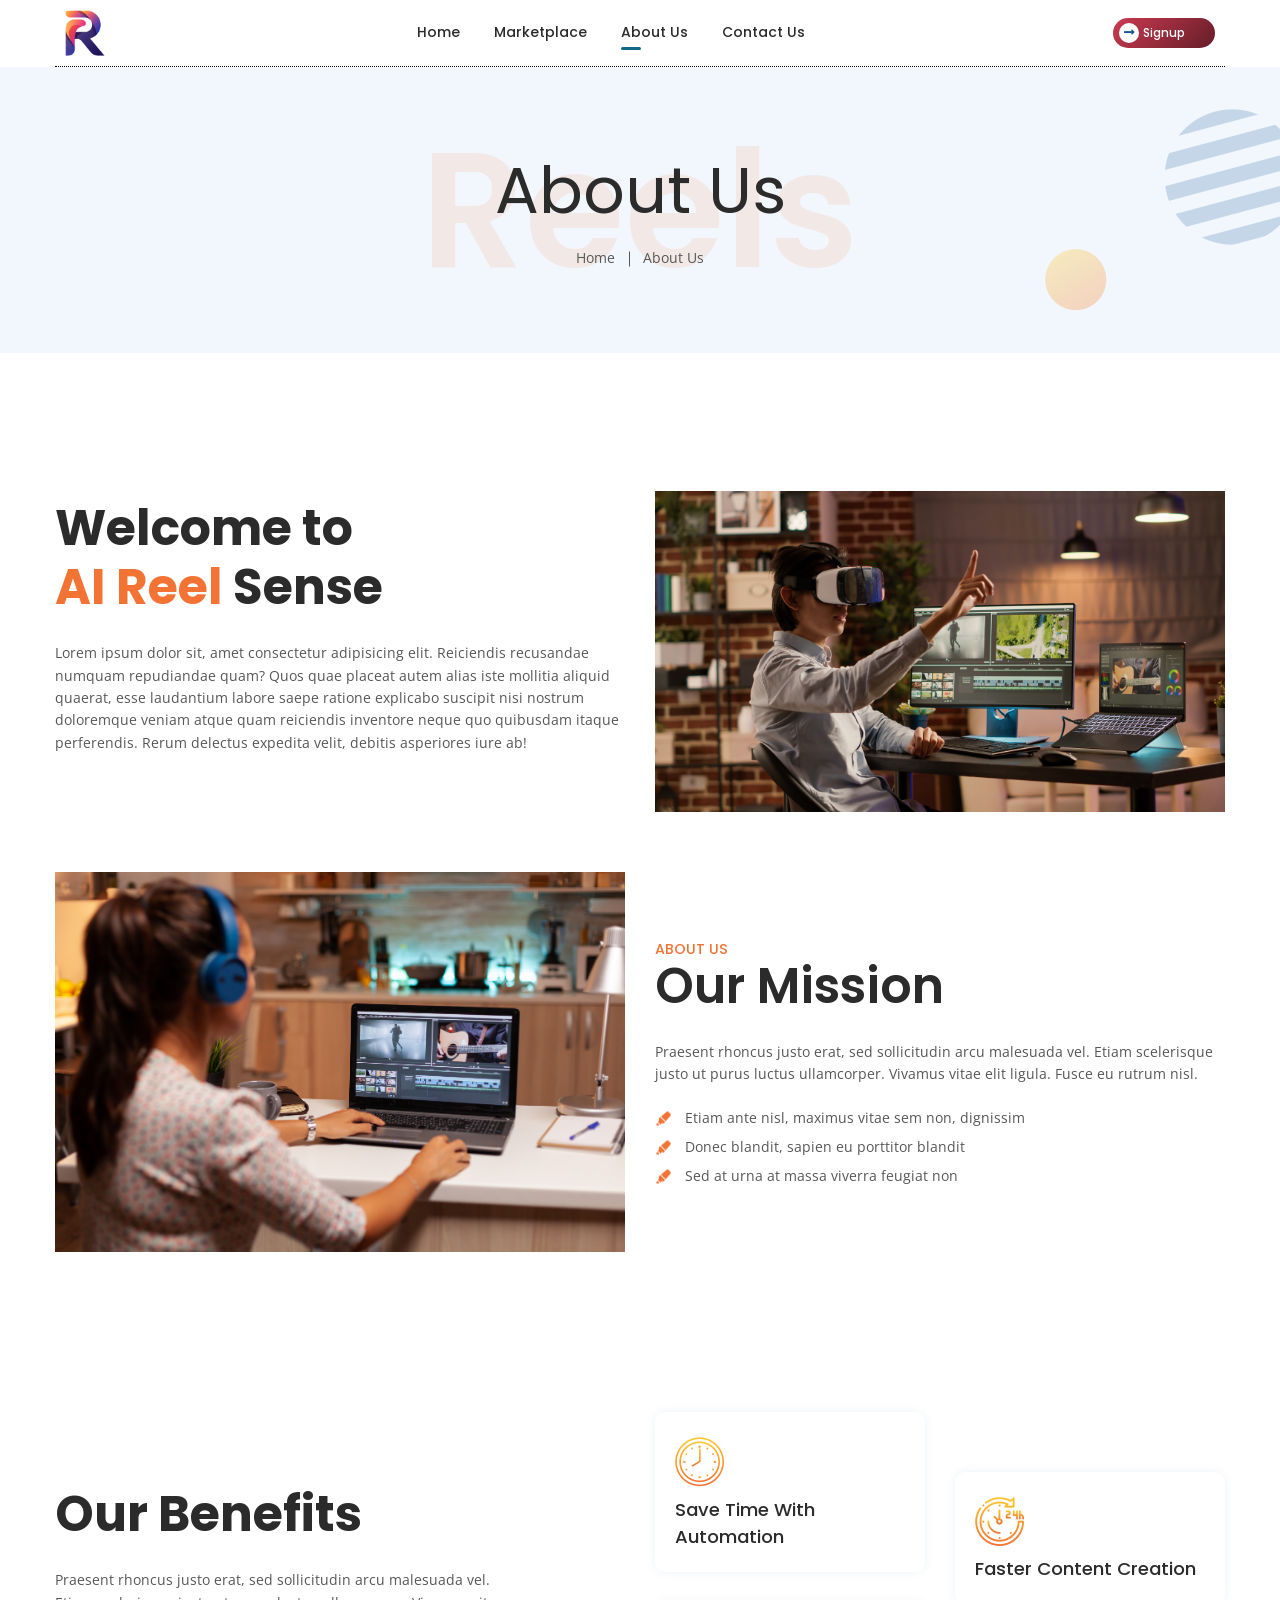
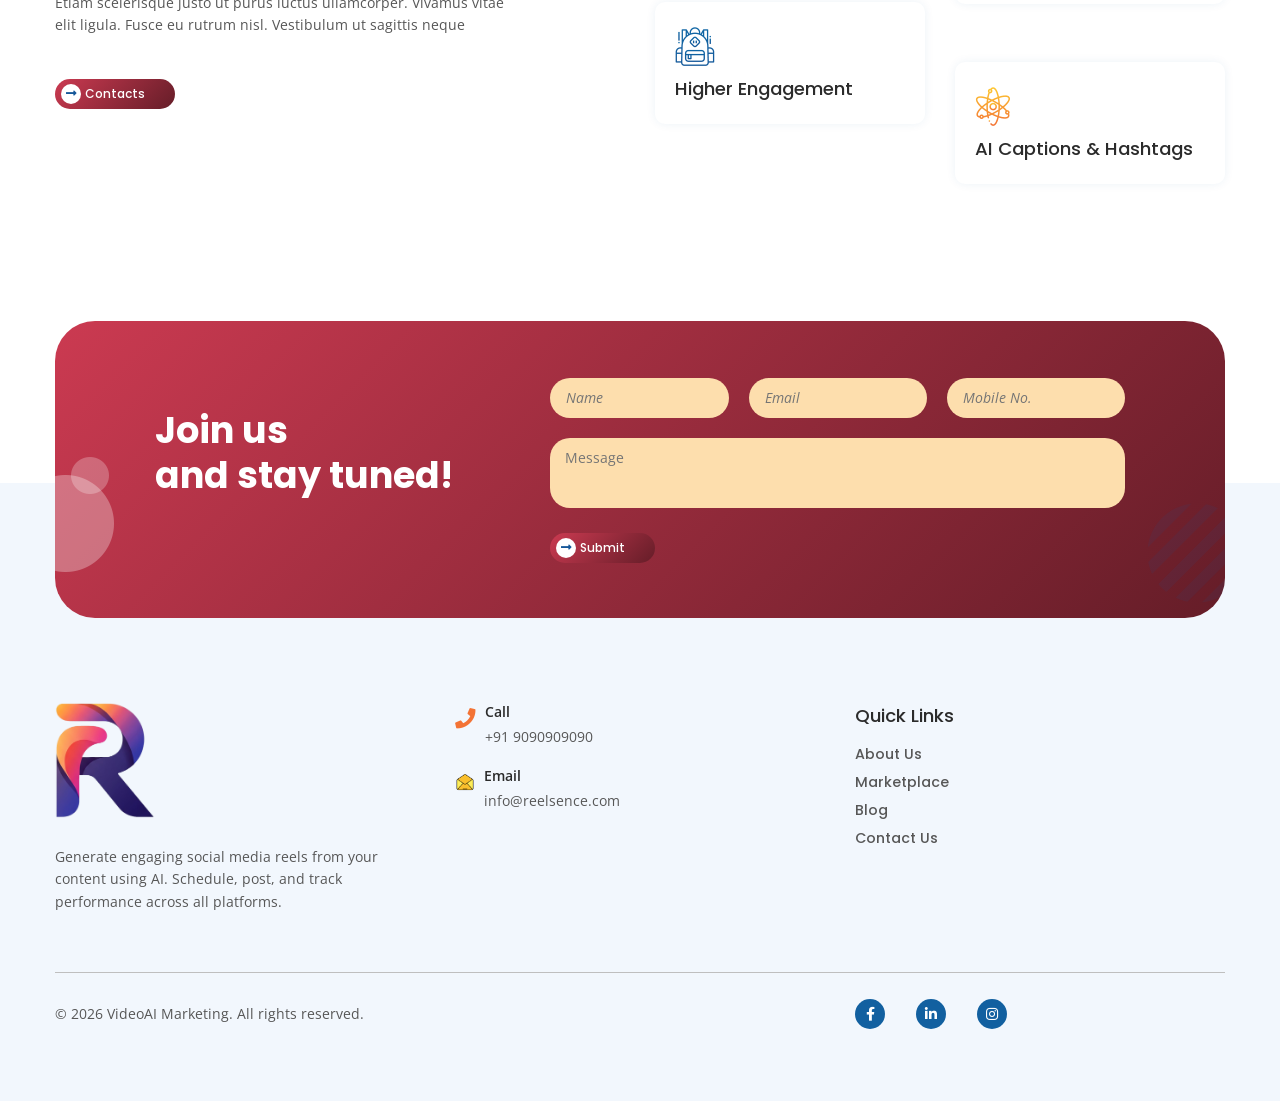
<file: about.html>
<!doctype html>
<html lang="en">
  <head>
    <meta charset="UTF-8" />
    <title>AI Video Marketing Platform</title>
    <meta name="viewport" content="width=device-width,initial-scale=1" />
    <meta name="description" content="AI Video Mareting - Website" />
    <meta name="author" content="merkulove" />
    <meta name="keywords" content="" />
    <link rel="icon" href="assets/img/logo.png" />
    <link rel="stylesheet" type="text/css" href="assets/css/main.min.css" />
    <link rel="stylesheet" type="text/css" href="assets/css/button.min.css" />
  </head>
  <body>
    <div class="wrapper">
      <!--header start-->
      <header>
        <div class="container">
          <div class="header-content">
            <div class="logo">
              <a href="index.html" title=""
                ><img src="assets/img/logo.png" alt="logo" width="40"
              /></a>
            </div>

            <div class="navigation-bar d-flex flex-wrap align-items-center">
              <nav>
                <ul>
                  <li>
                    <a class="" href="index.html" title="">Home</a>
                  </li>
                  <li>
                    <a class="" href="reels-list.html" title="">Marketplace</a>
                  </li>

                  <li>
                    <a class="active" href="about.html" title="">About Us</a>
                  </li>

                  <li>
                    <a class="" href="contact.html" title="">Contact Us</a>
                  </li>
                </ul>
              </nav>
            </div>

            <div>
              <a href="login.html" title="" class="btn-default"
                >Signup <i class="fa fa-long-arrow-alt-right"></i
              ></a>
            </div>

            <div class="menu-btn">
              <a href="#"
                ><span class="bar1"></span> <span class="bar2"></span>
                <span class="bar3"></span
              ></a>
            </div>
          </div>
        </div>
      </header>

      <div class="responsive-menu">
        <ul>
          <li>
            <a class="" href="index.html" title="">Home</a>
          </li>
          <li>
            <a class="" href="reels-list.html" title="">Marketplace</a>
          </li>

          <li>
            <a class="active" href="about.html" title="">About Us</a>
          </li>

          <li>
            <a class="" href="contact.html" title="">Contact Us</a>
          </li>
        </ul>
      </div>

      <!-- breadcrumb start -->
      <section class="pager-section">
        <div class="container">
          <div class="pager-content text-center">
            <h2>About Us</h2>
            <ul>
              <li>
                <a href="index.html" title="">Home</a>
              </li>
              <li>
                <span>About Us</span>
              </li>
            </ul>
          </div>

          <h2 class="page-titlee">Reels</h2>
        </div>
      </section>

      <!-- About start -->
      <section class="about-page-content">
        <div class="container">
          <div class="abt-page-row">
            <div class="row align-items-center">
              <div class="col-lg-6 col-md-6">
                <div class="section-title">
                  <h2>Welcome to<br /><span>AI Reel</span> Sense</h2>
                  <p class="mw-100">
                    Lorem ipsum dolor sit, amet consectetur adipisicing elit.
                    Reiciendis recusandae numquam repudiandae quam? Quos quae
                    placeat autem alias iste mollitia aliquid quaerat, esse
                    laudantium labore saepe ratione explicabo suscipit nisi
                    nostrum doloremque veniam atque quam reiciendis inventore
                    neque quo quibusdam itaque perferendis. Rerum delectus
                    expedita velit, debitis asperiores iure ab!
                  </p>
                </div>
              </div>
              <div class="col-lg-6 col-md-6">
                <div class="avt-img">
                  <img src="assets/img/a1.jpg" alt="" />
                </div>
              </div>
            </div>
            <div class="row align-items-center">
              <div class="col-lg-6 col-md-6">
                <div class="avt-img">
                  <img src="assets/img/a2.jpg" alt="" />
                </div>
              </div>
              <div class="col-lg-6 col-md-6">
                <div class="act-inffo">
                  <span>ABOUT US</span>
                  <h2>Our Mission</h2>
                  <p>
                    Praesent rhoncus justo erat, sed sollicitudin arcu malesuada
                    vel. Etiam scelerisque justo ut purus luctus ullamcorper.
                    Vivamus vitae elit ligula. Fusce eu rutrum nisl.
                  </p>
                  <ul>
                    <li>Etiam ante nisl, maximus vitae sem non, dignissim</li>
                    <li>Donec blandit, sapien eu porttitor blandit</li>
                    <li>Sed at urna at massa viverra feugiat non</li>
                  </ul>
                </div>
              </div>
            </div>
          </div>
        </div>
      </section>

      <section class="benifit-section">
        <div class="container">
          <div class="row align-items-center">
            <div class="col-lg-6">
              <div class="section-title">
                <h2>Our Benefits</h2>
                <p>
                  Praesent rhoncus justo erat, sed sollicitudin arcu malesuada
                  vel. Etiam scelerisque justo ut purus luctus ullamcorper.
                  Vivamus vitae elit ligula. Fusce eu rutrum nisl. Vestibulum ut
                  sagittis neque
                </p>
                <a href="contact.html" title="" class="btn-default"
                  >Contacts <i class="fa fa-long-arrow-alt-right"></i
                ></a>
              </div>
              <!--section-title end-->
            </div>
            <div class="col-lg-6">
              <div class="about-us-section p-0">
                <div class="about-sec">
                  <div class="row">
                    <div class="col-lg-6 col-md-6 col-sm-6">
                      <div class="abt-col">
                        <img src="assets/img/icon16.png" alt="" />
                        <h3>Save Time with Automation</h3>
                      </div>
                      <!--abt-col end-->
                    </div>
                    <div class="col-lg-6 col-md-6 col-sm-6">
                      <div class="abt-col">
                        <img src="assets/img/icon15.png" alt="" />
                        <h3>Faster Content Creation</h3>
                      </div>
                      <!--abt-col end-->
                    </div>
                    <div class="col-lg-6 col-md-6 col-sm-6">
                      <div class="abt-col">
                        <img src="assets/img/icon9.png" alt="" />
                        <h3>Higher Engagement</h3>
                      </div>
                      <!--abt-col end-->
                    </div>
                    <div class="col-lg-6 col-md-6 col-sm-6">
                      <div class="abt-col">
                        <img src="assets/img/icon8.png" alt="" />
                        <h3>AI Captions & Hashtags</h3>
                      </div>
                      <!--abt-col end-->
                    </div>
                  </div>
                </div>
                <!--about-rw end-->
              </div>
            </div>
          </div>
        </div>
      </section>
      <!--contact-->
      <section class="newsletter-section">
        <div class="container">
          <div class="newsletter-sec">
            <div class="row align-items-center">
              <div class="col-lg-4">
                <div class="newsz-ltr-text">
                  <h2>Join us<br />and stay tuned!</h2>
                </div>
              </div>
              <div class="col-lg-8">
                <form class="newsletter-form">
                  <div class="row">
                    <div class="col-md-4">
                      <div class="form-group">
                        <input type="text" name="name" placeholder="Name" />
                      </div>
                    </div>
                    <div class="col-md-4">
                      <div class="form-group">
                        <input type="email" name="email" placeholder="Email" />
                      </div>
                    </div>
                    <div class="col-md-4">
                      <div class="form-group">
                        <input
                          type="text"
                          name="phone"
                          placeholder="Mobile No."
                        />
                      </div>
                    </div>
                    <div class="col-md-12">
                      <div class="form-group">
                        <textarea
                          name="message"
                          placeholder="Message"
                        ></textarea>
                      </div>
                    </div>
                  </div>
                  <a href="contacts.html" title="" class="btn-default"
                    >Submit <i class="fa fa-long-arrow-alt-right"></i
                  ></a>
                </form>
              </div>
            </div>
          </div>
        </div>
      </section>

      <!-- footer start -->
      <footer>
        <div class="container">
          <div class="top-footer">
            <div class="row">
              <div class="col-lg-4 col-md-6 col-sm-6">
                <div class="widget widget-about">
                  <img src="assets/img/logo.png" alt="logo" width="100" />
                  <p>
                    Generate engaging social media reels from your content using
                    AI. Schedule, post, and track performance across all
                    platforms.
                  </p>
                </div>
              </div>
              <div class="col-lg-4 col-md-6 col-sm-6">
                <div class="widget widget-contact">
                  <ul class="contact-add">
                    <li>
                      <div class="contact-info">
                        <img src="assets/img/icon1.png" alt="" />
                        <div class="contact-tt">
                          <h4>Call</h4>
                          <span>+91 9090909090</span>
                        </div>
                      </div>
                    </li>
                    <li>
                      <div class="contact-info">
                        <img src="assets/img/email.png" alt="" width="20" />
                        <div class="contact-tt">
                          <h4>Email</h4>
                          <span>info@reelsence.com</span>
                        </div>
                      </div>
                    </li>
                  </ul>
                </div>
              </div>
              <div class="col-lg-4 col-md-6 col-sm-6">
                <div class="widget widget-links">
                  <h3 class="widget-title">Quick Links</h3>
                  <ul>
                    <li><a href="about.html" title="">About Us</a></li>
                    <li>
                      <a href="video-marketing-strategy.html" title=""
                        >Marketplace</a
                      >
                    </li>
                    <li>
                      <a href="blog.html" title="">Blog</a>
                    </li>

                    <li><a href="contact.html" title="">Contact Us</a></li>
                  </ul>
                </div>
              </div>
            </div>
          </div>

          <div class="bottom-footer">
            <div class="row align-items-center">
              <div class="col-lg-8 col-md-8 col-sm-6">
                <p>© 2026 VideoAI Marketing. All rights reserved.</p>
              </div>
              <div class="col-lg-4 col-md-4 col-sm-6">
                <ul class="social-links">
                  <li>
                    <a href="#" title=""
                      ><i class="fab fa-facebook-f text-white"></i
                    ></a>
                  </li>
                  <li>
                    <a href="#" title=""
                      ><i class="fab fa-linkedin-in text-white"></i
                    ></a>
                  </li>
                  <li>
                    <a href="#" title=""
                      ><i class="fab fa-instagram text-white"></i
                    ></a>
                  </li>
                </ul>
              </div>
            </div>
          </div>
        </div>
      </footer>
      <!--footer end-->
    </div>
    <script src="assets/js/bundle.min.js"></script>
    <script src="assets/js/button.min.js"></script>
  </body>
</html>
</file>
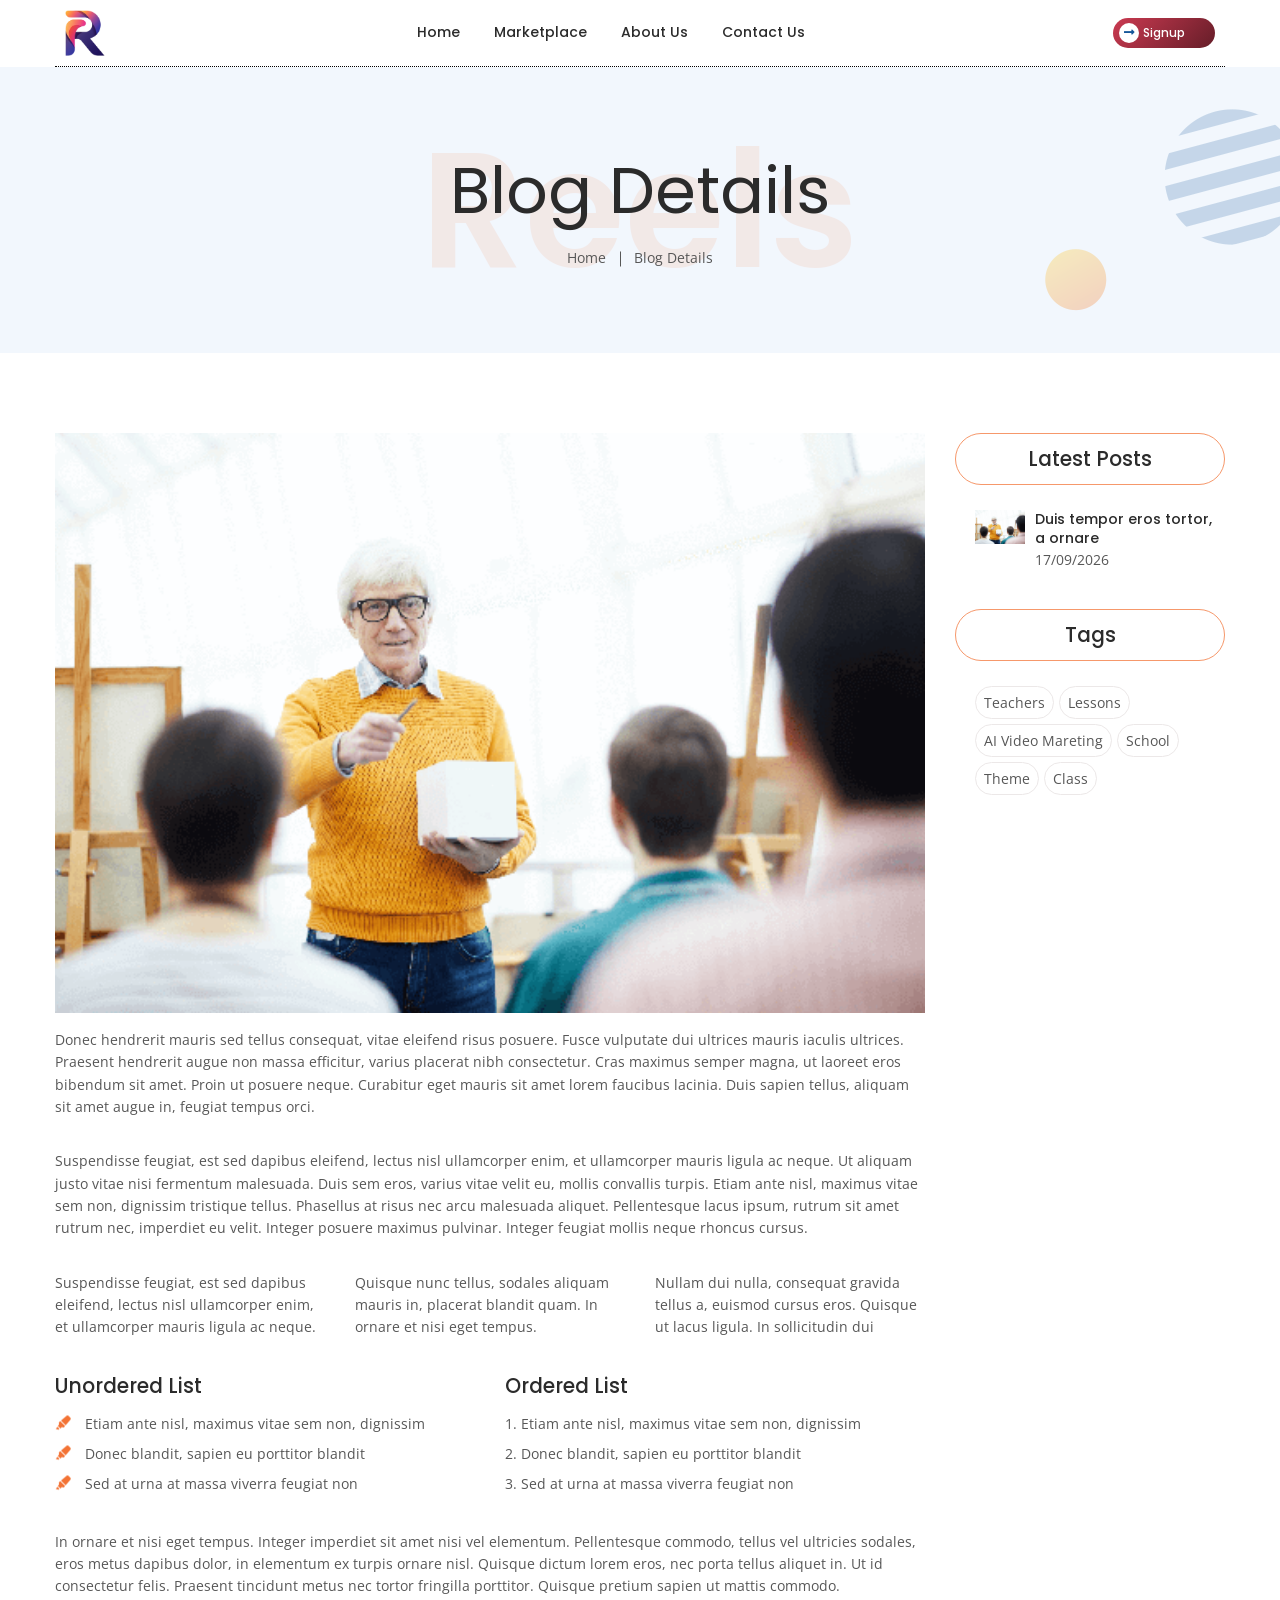
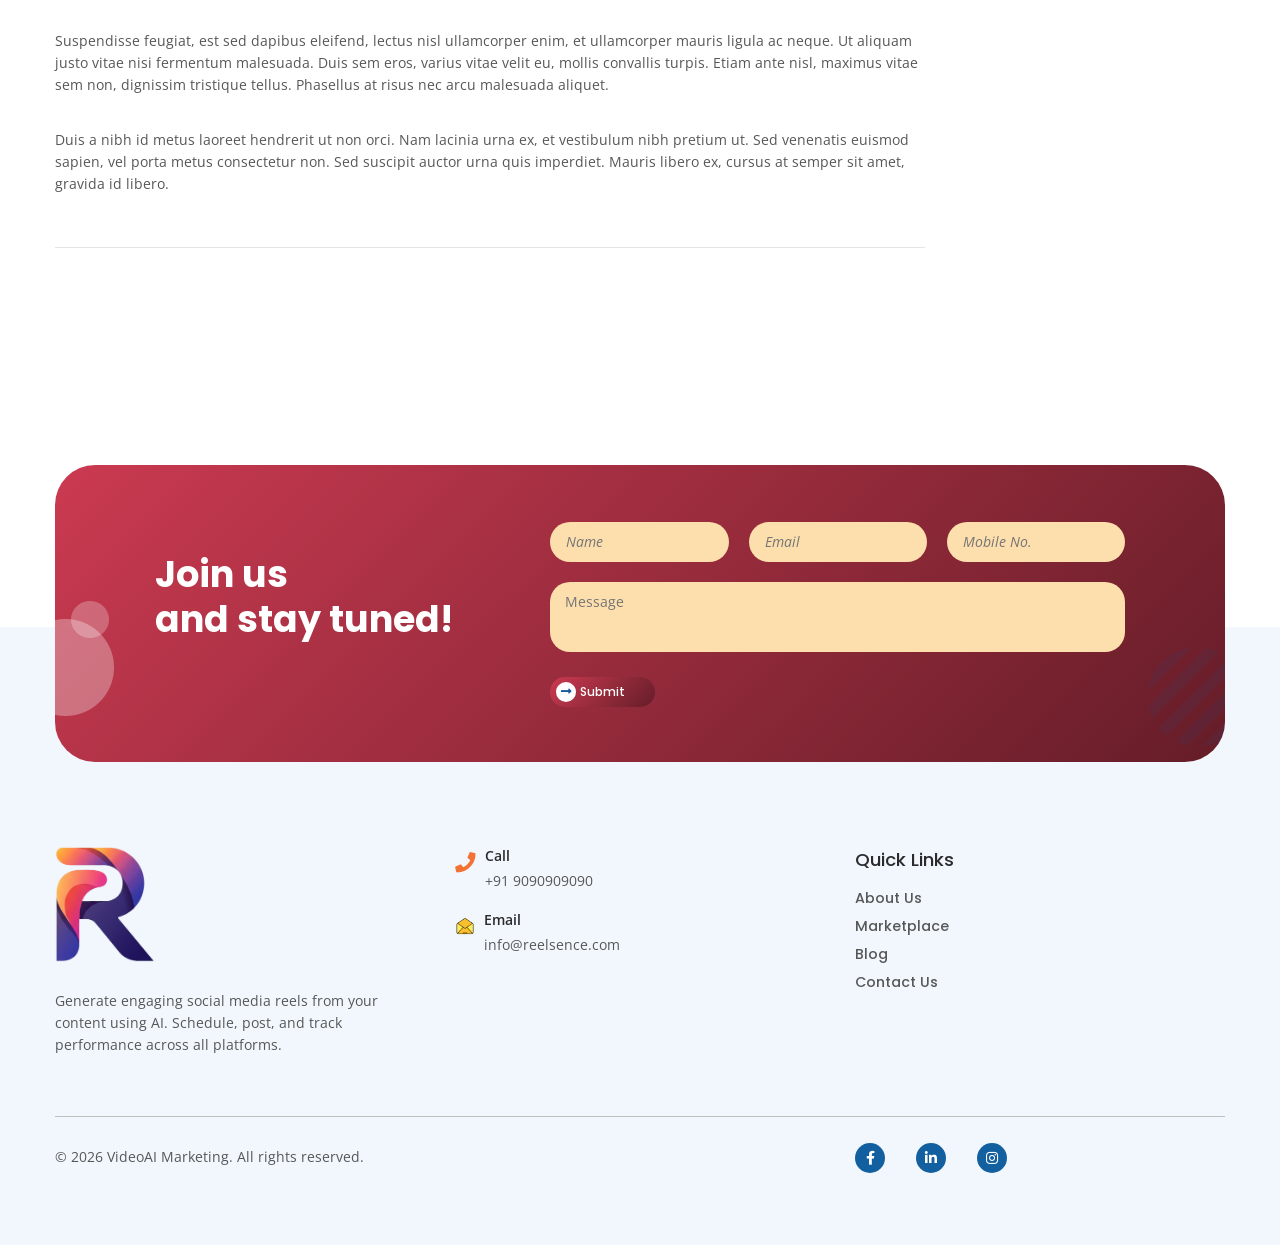
<file: blog-details.html>
<!doctype html>
<html lang="en">
  <head>
    <meta charset="UTF-8" />
    <title>AI Video Marketing Platform</title>
    <meta name="viewport" content="width=device-width,initial-scale=1" />
    <meta name="description" content="AI Video Mareting - Website" />
    <meta name="author" content="merkulove" />
    <meta name="keywords" content="" />
    <link rel="icon" href="assets/img/logo.png" />
    <link rel="stylesheet" type="text/css" href="assets/css/main.min.css" />
    <link rel="stylesheet" type="text/css" href="assets/css/button.min.css" />
  </head>
  <body>
    <div class="wrapper">
      <!--header start-->
      <header>
        <div class="container">
          <div class="header-content">
            <div class="logo">
              <a href="index.html" title=""
                ><img src="assets/img/logo.png" alt="logo" width="40"
              /></a>
            </div>

            <div class="navigation-bar d-flex flex-wrap align-items-center">
              <nav>
                <ul>
                  <li>
                    <a class="" href="index.html" title="">Home</a>
                  </li>
                  <li>
                    <a class="" href="reels-list.html" title="">Marketplace</a>
                  </li>

                  <li>
                    <a class="" href="about.html" title="">About Us</a>
                  </li>

                  <li>
                    <a class="" href="contact.html" title="">Contact Us</a>
                  </li>
                </ul>
              </nav>
            </div>

            <div>
              <a href="login.html" title="" class="btn-default"
                >Signup <i class="fa fa-long-arrow-alt-right"></i
              ></a>
            </div>

            <div class="menu-btn">
              <a href="#"
                ><span class="bar1"></span> <span class="bar2"></span>
                <span class="bar3"></span
              ></a>
            </div>
          </div>
        </div>
      </header>

      <div class="responsive-menu">
        <ul>
          <li>
            <a class="active" href="index.html" title="">Home</a>
          </li>
          <li>
            <a class="" href="reels-list.html" title="">Marketplace</a>
          </li>

          <li>
            <a class="" href="about.html" title="">About Us</a>
          </li>

          <li>
            <a class="" href="contact.html" title="">Contact Us</a>
          </li>
        </ul>
      </div>

      <!-- breadcrumb start -->
      <section class="pager-section">
        <div class="container">
          <div class="pager-content text-center">
            <h2>Blog Details</h2>
            <ul>
              <li>
                <a href="index.html" title="">Home</a>
              </li>
              <li>
                <span>Blog Details</span>
              </li>
            </ul>
          </div>
          <!--pager-content end-->
          <h2 class="page-titlee">Reels</h2>
        </div>
      </section>

      <!-- blog start -->
      <section class="page-content p80">
        <div class="container">
          <div class="row">
            <div class="col-lg-9">
              <div class="blog-thumbnail mb-3">
                <img src="assets/img/blog1.jpg" alt="" class="w-100" />
              </div>
              <div class="blog-post single">
                <p>
                  Donec hendrerit mauris sed tellus consequat, vitae eleifend
                  risus posuere. Fusce vulputate dui ultrices mauris iaculis
                  ultrices. Praesent hendrerit augue non massa efficitur, varius
                  placerat nibh consectetur. Cras maximus semper magna, ut
                  laoreet eros bibendum sit amet. Proin ut posuere neque.
                  Curabitur eget mauris sit amet lorem faucibus lacinia. Duis
                  sapien tellus, aliquam sit amet augue in, feugiat tempus orci.
                </p>
                <p>
                  Suspendisse feugiat, est sed dapibus eleifend, lectus nisl
                  ullamcorper enim, et ullamcorper mauris ligula ac neque. Ut
                  aliquam justo vitae nisi fermentum malesuada. Duis sem eros,
                  varius vitae velit eu, mollis convallis turpis. Etiam ante
                  nisl, maximus vitae sem non, dignissim tristique tellus.
                  Phasellus at risus nec arcu malesuada aliquet. Pellentesque
                  lacus ipsum, rutrum sit amet rutrum nec, imperdiet eu velit.
                  Integer posuere maximus pulvinar. Integer feugiat mollis neque
                  rhoncus cursus.
                </p>
                <div class="row">
                  <div class="col-md-4">
                    <p>
                      Suspendisse feugiat, est sed dapibus eleifend, lectus nisl
                      ullamcorper enim, et ullamcorper mauris ligula ac neque.
                    </p>
                  </div>
                  <div class="col-md-4">
                    <p>
                      Quisque nunc tellus, sodales aliquam mauris in, placerat
                      blandit quam. In ornare et nisi eget tempus.
                    </p>
                  </div>
                  <div class="col-md-4">
                    <p>
                      Nullam dui nulla, consequat gravida tellus a, euismod
                      cursus eros. Quisque ut lacus ligula. In sollicitudin dui
                    </p>
                  </div>
                </div>
                <div class="row">
                  <div class="col-md-6">
                    <div class="oderd">
                      <h3>Unordered List</h3>
                      <ul>
                        <li>
                          Etiam ante nisl, maximus vitae sem non, dignissim
                        </li>
                        <li>Donec blandit, sapien eu porttitor blandit</li>
                        <li>Sed at urna at massa viverra feugiat non</li>
                      </ul>
                    </div>
                    <!--ordrd end-->
                  </div>
                  <div class="col-md-6">
                    <div class="oderd">
                      <h3>Ordered List</h3>
                      <ol>
                        <li>
                          1. Etiam ante nisl, maximus vitae sem non, dignissim
                        </li>
                        <li>2. Donec blandit, sapien eu porttitor blandit</li>
                        <li>3. Sed at urna at massa viverra feugiat non</li>
                      </ol>
                    </div>
                    <!--ordrd end-->
                  </div>
                </div>
                <p>
                  In ornare et nisi eget tempus. Integer imperdiet sit amet nisi
                  vel elementum. Pellentesque commodo, tellus vel ultricies
                  sodales, eros metus dapibus dolor, in elementum ex turpis
                  ornare nisl. Quisque dictum lorem eros, nec porta tellus
                  aliquet in. Ut id consectetur felis. Praesent tincidunt metus
                  nec tortor fringilla porttitor. Quisque pretium sapien ut
                  mattis commodo.
                </p>

                <p>
                  Suspendisse feugiat, est sed dapibus eleifend, lectus nisl
                  ullamcorper enim, et ullamcorper mauris ligula ac neque. Ut
                  aliquam justo vitae nisi fermentum malesuada. Duis sem eros,
                  varius vitae velit eu, mollis convallis turpis. Etiam ante
                  nisl, maximus vitae sem non, dignissim tristique tellus.
                  Phasellus at risus nec arcu malesuada aliquet.
                </p>
                <p>
                  Duis a nibh id metus laoreet hendrerit ut non orci. Nam
                  lacinia urna ex, et vestibulum nibh pretium ut. Sed venenatis
                  euismod sapien, vel porta metus consectetur non. Sed suscipit
                  auctor urna quis imperdiet. Mauris libero ex, cursus at semper
                  sit amet, gravida id libero.
                </p>
              </div>
            </div>
            <div class="col-lg-3">
              <div class="sidebar">
                <div class="widget widget-posts">
                  <h3 class="widget-title">Latest Posts</h3>
                  <div class="wd-posts">
                    <div class="wd-post d-flex flex-wrap">
                      <div class="wd-thumb">
                        <img src="assets/img/blog1.jpg" alt="" width="50" />
                      </div>
                      <div class="wd-info">
                        <h3>
                          <a href="#" title=""
                            >Duis tempor eros tortor, a ornare</a
                          >
                        </h3>
                        <span>17/09/2026</span>
                      </div>
                    </div>
                  </div>
                </div>

                <div class="widget widget-tags">
                  <h3 class="widget-title">Tags</h3>
                  <ul>
                    <li><a href="#" title="">Teachers</a></li>
                    <li><a href="#" title="">Lessons</a></li>
                    <li><a href="#" title="">AI Video Mareting</a></li>
                    <li><a href="#" title="">School</a></li>
                    <li><a href="#" title="">Theme</a></li>
                    <li><a href="#" title="">Class</a></li>
                  </ul>
                </div>
              </div>
              <!--sidebar end-->
            </div>
          </div>
        </div>
      </section>

      <!--contact-->
      <section class="newsletter-section">
        <div class="container">
          <div class="newsletter-sec">
            <div class="row align-items-center">
              <div class="col-lg-4">
                <div class="newsz-ltr-text">
                  <h2>Join us<br />and stay tuned!</h2>
                </div>
              </div>
              <div class="col-lg-8">
                <form class="newsletter-form">
                  <div class="row">
                    <div class="col-md-4">
                      <div class="form-group">
                        <input type="text" name="name" placeholder="Name" />
                      </div>
                    </div>
                    <div class="col-md-4">
                      <div class="form-group">
                        <input type="email" name="email" placeholder="Email" />
                      </div>
                    </div>
                    <div class="col-md-4">
                      <div class="form-group">
                        <input
                          type="text"
                          name="phone"
                          placeholder="Mobile No."
                        />
                      </div>
                    </div>
                    <div class="col-md-12">
                      <div class="form-group">
                        <textarea
                          name="message"
                          placeholder="Message"
                        ></textarea>
                      </div>
                    </div>
                  </div>
                  <a href="contacts.html" title="" class="btn-default"
                    >Submit <i class="fa fa-long-arrow-alt-right"></i
                  ></a>
                </form>
              </div>
            </div>
          </div>
        </div>
      </section>

      <!-- footer start -->
      <footer>
        <div class="container">
          <div class="top-footer">
            <div class="row">
              <div class="col-lg-4 col-md-6 col-sm-6">
                <div class="widget widget-about">
                  <img src="assets/img/logo.png" alt="logo" width="100" />
                  <p>
                    Generate engaging social media reels from your content using
                    AI. Schedule, post, and track performance across all
                    platforms.
                  </p>
                </div>
              </div>
              <div class="col-lg-4 col-md-6 col-sm-6">
                <div class="widget widget-contact">
                  <ul class="contact-add">
                    <li>
                      <div class="contact-info">
                        <img src="assets/img/icon1.png" alt="" />
                        <div class="contact-tt">
                          <h4>Call</h4>
                          <span>+91 9090909090</span>
                        </div>
                      </div>
                    </li>
                    <li>
                      <div class="contact-info">
                        <img src="assets/img/email.png" alt="" width="20" />
                        <div class="contact-tt">
                          <h4>Email</h4>
                          <span>info@reelsence.com</span>
                        </div>
                      </div>
                    </li>
                  </ul>
                </div>
              </div>
              <div class="col-lg-4 col-md-6 col-sm-6">
                <div class="widget widget-links">
                  <h3 class="widget-title">Quick Links</h3>
                  <ul>
                    <li><a href="about.html" title="">About Us</a></li>
                    <li>
                      <a href="video-marketing-strategy.html" title=""
                        >Marketplace</a
                      >
                    </li>
                    <li>
                      <a href="blog.html" title="">Blog</a>
                    </li>

                    <li><a href="contact.html" title="">Contact Us</a></li>
                  </ul>
                </div>
              </div>
            </div>
          </div>

          <div class="bottom-footer">
            <div class="row align-items-center">
              <div class="col-lg-8 col-md-8 col-sm-6">
                <p>© 2026 VideoAI Marketing. All rights reserved.</p>
              </div>
              <div class="col-lg-4 col-md-4 col-sm-6">
                <ul class="social-links">
                  <li>
                    <a href="#" title=""
                      ><i class="fab fa-facebook-f text-white"></i
                    ></a>
                  </li>
                  <li>
                    <a href="#" title=""
                      ><i class="fab fa-linkedin-in text-white"></i
                    ></a>
                  </li>
                  <li>
                    <a href="#" title=""
                      ><i class="fab fa-instagram text-white"></i
                    ></a>
                  </li>
                </ul>
              </div>
            </div>
          </div>
        </div>
      </footer>
      <!--footer end-->
    </div>
    <script src="assets/js/bundle.min.js"></script>
    <script src="assets/js/button.min.js"></script>
  </body>
</html>
</file>
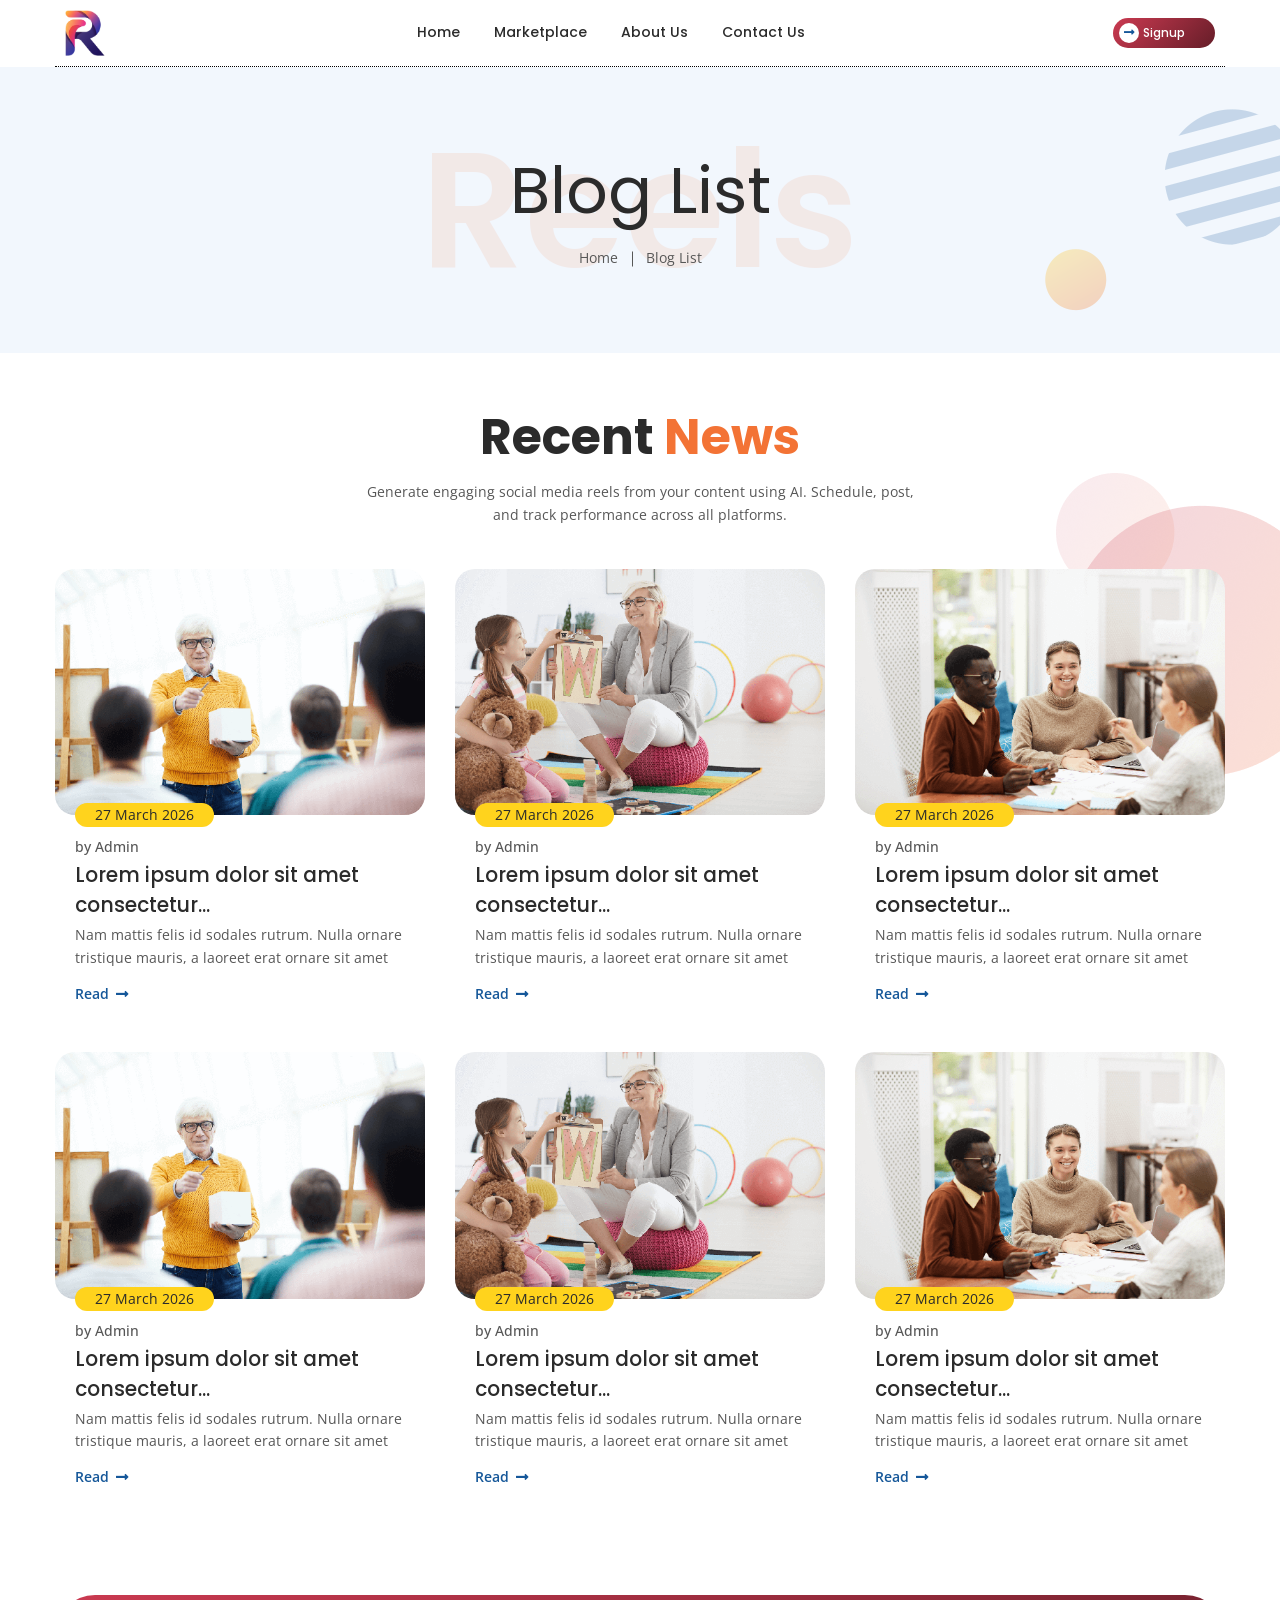
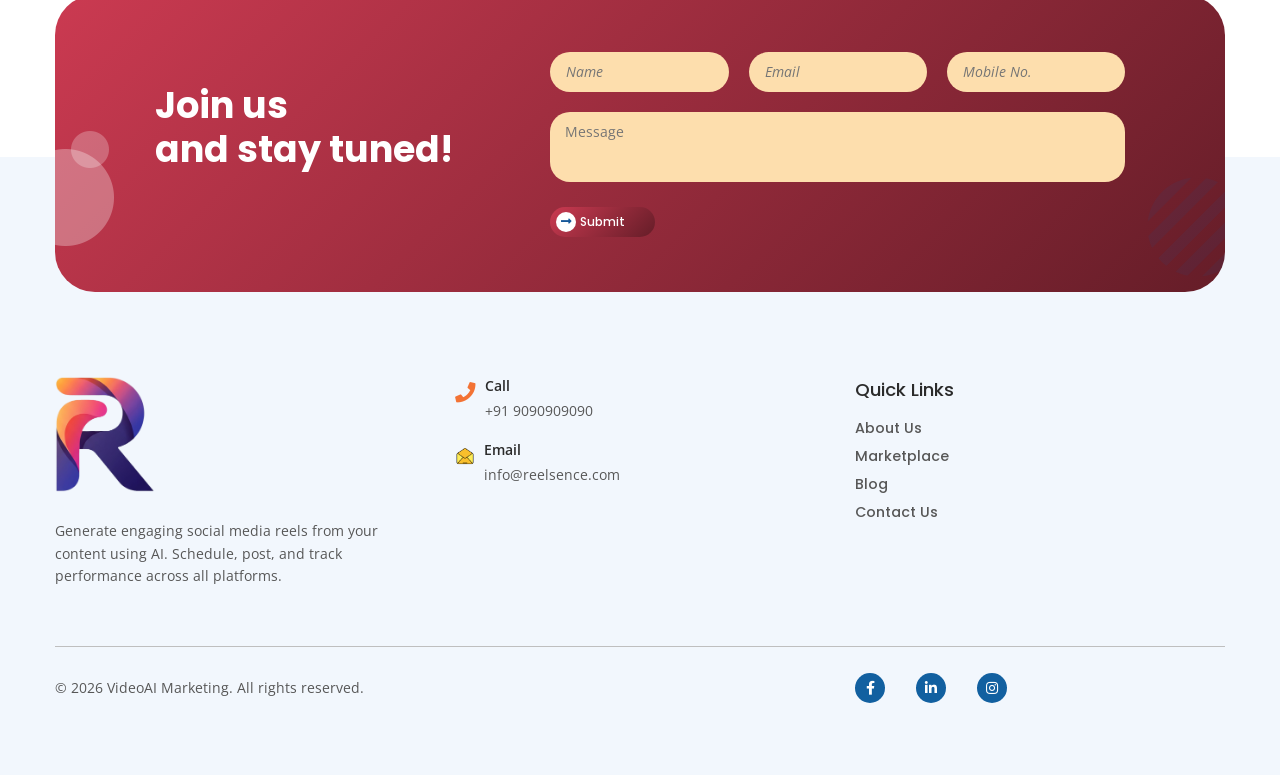
<file: blog.html>
<!doctype html>
<html lang="en">
  <head>
    <meta charset="UTF-8" />
    <title>AI Video Marketing Platform</title>
    <meta name="viewport" content="width=device-width,initial-scale=1" />
    <meta name="description" content="AI Video Mareting - Website" />
    <meta name="author" content="merkulove" />
    <meta name="keywords" content="" />
    <link rel="icon" href="assets/img/logo.png" />
    <link rel="stylesheet" type="text/css" href="assets/css/main.min.css" />
    <link rel="stylesheet" type="text/css" href="assets/css/button.min.css" />
  </head>
  <body>
    <div class="wrapper">
      <!--header start-->
      <header>
        <div class="container">
          <div class="header-content">
            <div class="logo">
              <a href="index.html" title=""
                ><img src="assets/img/logo.png" alt="logo" width="40"
              /></a>
            </div>

            <div class="navigation-bar d-flex flex-wrap align-items-center">
              <nav>
                <ul>
                  <li>
                    <a class="" href="index.html" title="">Home</a>
                  </li>
                  <li>
                    <a class="" href="reels-list.html" title="">Marketplace</a>
                  </li>

                  <li>
                    <a class="" href="about.html" title="">About Us</a>
                  </li>

                  <li>
                    <a class="" href="contact.html" title="">Contact Us</a>
                  </li>
                </ul>
              </nav>
            </div>

            <div>
              <a href="login.html" title="" class="btn-default"
                >Signup <i class="fa fa-long-arrow-alt-right"></i
              ></a>
            </div>

            <div class="menu-btn">
              <a href="#"
                ><span class="bar1"></span> <span class="bar2"></span>
                <span class="bar3"></span
              ></a>
            </div>
          </div>
        </div>
      </header>

      <div class="responsive-menu">
        <ul>
          <li>
            <a class="active" href="index.html" title="">Home</a>
          </li>
          <li>
            <a class="" href="reels-list.html" title="">Marketplace</a>
          </li>

          <li>
            <a class="" href="about.html" title="">About Us</a>
          </li>

          <li>
            <a class="" href="contact.html" title="">Contact Us</a>
          </li>
        </ul>
      </div>

      <!-- breadcrumb start -->
      <section class="pager-section">
        <div class="container">
          <div class="pager-content text-center">
            <h2>Blog List</h2>
            <ul>
              <li>
                <a href="index.html" title="">Home</a>
              </li>
              <li>
                <span>Blog List</span>
              </li>
            </ul>
          </div>
          <!--pager-content end-->
          <h2 class="page-titlee">Reels</h2>
        </div>
      </section>

      <!-- blog start -->
      <section class="blog-section pt-5">
        <div class="container">
          <div class="section-title text-center">
            <h2>Recent <span>News</span></h2>
            <p>
              Generate engaging social media reels from your content using AI.
              Schedule, post, and track performance across all platforms.
            </p>
          </div>

          <div class="blog-posts">
            <div class="row">
              <div class="col-lg-4 col-md-6 col-sm-6 mb-5">
                <div class="blog-post">
                  <div class="blog-thumbnail">
                    <img src="assets/img/blog1.jpg" alt="" class="w-100" />
                    <span class="category">27 March 2026</span>
                  </div>
                  <div class="blog-info">
                    <ul class="meta">
                      <li><a href="#" title="">by Admin</a></li>
                    </ul>
                    <h3>
                      <a href="blog-details.html" title=""
                        >Lorem ipsum dolor sit amet consectetur...</a
                      >
                    </h3>
                    <p>
                      Nam mattis felis id sodales rutrum. Nulla ornare tristique
                      mauris, a laoreet erat ornare sit amet
                    </p>
                    <a href="blog-details.html" title="" class="read-more"
                      >Read <i class="fa fa-long-arrow-alt-right"></i
                    ></a>
                  </div>
                </div>
              </div>

              <div class="col-lg-4 col-md-6 col-sm-6 mb-5">
                <div class="blog-post">
                  <div class="blog-thumbnail">
                    <img src="assets/img/blog2.jpg" alt="" class="w-100" />
                    <span class="category">27 March 2026</span>
                  </div>
                  <div class="blog-info">
                    <ul class="meta">
                      <li><a href="#" title="">by Admin</a></li>
                    </ul>
                    <h3>
                      <a href="blog-details.html" title=""
                        >Lorem ipsum dolor sit amet consectetur...</a
                      >
                    </h3>
                    <p>
                      Nam mattis felis id sodales rutrum. Nulla ornare tristique
                      mauris, a laoreet erat ornare sit amet
                    </p>
                    <a href="blog-details.html" title="" class="read-more"
                      >Read <i class="fa fa-long-arrow-alt-right"></i
                    ></a>
                  </div>
                </div>
              </div>

              <div class="col-lg-4 col-md-6 col-sm-6 mb-5">
                <div class="blog-post">
                  <div class="blog-thumbnail">
                    <img src="assets/img/blog3.jpg" alt="" class="w-100" />
                    <span class="category">27 March 2026</span>
                  </div>
                  <div class="blog-info">
                    <ul class="meta">
                      <li><a href="#" title="">by Admin</a></li>
                    </ul>
                    <h3>
                      <a href="blog-details.html" title=""
                        >Lorem ipsum dolor sit amet consectetur...</a
                      >
                    </h3>
                    <p>
                      Nam mattis felis id sodales rutrum. Nulla ornare tristique
                      mauris, a laoreet erat ornare sit amet
                    </p>
                    <a href="blog-details.html" title="" class="read-more"
                      >Read <i class="fa fa-long-arrow-alt-right"></i
                    ></a>
                  </div>
                </div>
              </div>

              <div class="col-lg-4 col-md-6 col-sm-6 mb-5">
                <div class="blog-post">
                  <div class="blog-thumbnail">
                    <img src="assets/img/blog1.jpg" alt="" class="w-100" />
                    <span class="category">27 March 2026</span>
                  </div>
                  <div class="blog-info">
                    <ul class="meta">
                      <li><a href="#" title="">by Admin</a></li>
                    </ul>
                    <h3>
                      <a href="blog-details.html" title=""
                        >Lorem ipsum dolor sit amet consectetur...</a
                      >
                    </h3>
                    <p>
                      Nam mattis felis id sodales rutrum. Nulla ornare tristique
                      mauris, a laoreet erat ornare sit amet
                    </p>
                    <a href="blog-details.html" title="" class="read-more"
                      >Read <i class="fa fa-long-arrow-alt-right"></i
                    ></a>
                  </div>
                </div>
              </div>

              <div class="col-lg-4 col-md-6 col-sm-6 mb-5">
                <div class="blog-post">
                  <div class="blog-thumbnail">
                    <img src="assets/img/blog2.jpg" alt="" class="w-100" />
                    <span class="category">27 March 2026</span>
                  </div>
                  <div class="blog-info">
                    <ul class="meta">
                      <li><a href="#" title="">by Admin</a></li>
                    </ul>
                    <h3>
                      <a href="blog-details.html" title=""
                        >Lorem ipsum dolor sit amet consectetur...</a
                      >
                    </h3>
                    <p>
                      Nam mattis felis id sodales rutrum. Nulla ornare tristique
                      mauris, a laoreet erat ornare sit amet
                    </p>
                    <a href="blog-details.html" title="" class="read-more"
                      >Read <i class="fa fa-long-arrow-alt-right"></i
                    ></a>
                  </div>
                </div>
              </div>

              <div class="col-lg-4 col-md-6 col-sm-6 mb-5">
                <div class="blog-post">
                  <div class="blog-thumbnail">
                    <img src="assets/img/blog3.jpg" alt="" class="w-100" />
                    <span class="category">27 March 2026</span>
                  </div>
                  <div class="blog-info">
                    <ul class="meta">
                      <li><a href="#" title="">by Admin</a></li>
                    </ul>
                    <h3>
                      <a href="blog-details.html" title=""
                        >Lorem ipsum dolor sit amet consectetur...</a
                      >
                    </h3>
                    <p>
                      Nam mattis felis id sodales rutrum. Nulla ornare tristique
                      mauris, a laoreet erat ornare sit amet
                    </p>
                    <a href="blog-details.html" title="" class="read-more"
                      >Read <i class="fa fa-long-arrow-alt-right"></i
                    ></a>
                  </div>
                </div>
              </div>
            </div>
          </div>
          <!--blog-posts end-->
        </div>

        <!-- VECTOR AFTER INFO -->
        <div class="vector-info-one">
          <img src="assets/img/v1.png" alt="vector" />
        </div>
      </section>

      <!--contact-->
      <section class="newsletter-section">
        <div class="container">
          <div class="newsletter-sec">
            <div class="row align-items-center">
              <div class="col-lg-4">
                <div class="newsz-ltr-text">
                  <h2>Join us<br />and stay tuned!</h2>
                </div>
              </div>
              <div class="col-lg-8">
                <form class="newsletter-form">
                  <div class="row">
                    <div class="col-md-4">
                      <div class="form-group">
                        <input type="text" name="name" placeholder="Name" />
                      </div>
                    </div>
                    <div class="col-md-4">
                      <div class="form-group">
                        <input type="email" name="email" placeholder="Email" />
                      </div>
                    </div>
                    <div class="col-md-4">
                      <div class="form-group">
                        <input
                          type="text"
                          name="phone"
                          placeholder="Mobile No."
                        />
                      </div>
                    </div>
                    <div class="col-md-12">
                      <div class="form-group">
                        <textarea
                          name="message"
                          placeholder="Message"
                        ></textarea>
                      </div>
                    </div>
                  </div>
                  <a href="contacts.html" title="" class="btn-default"
                    >Submit <i class="fa fa-long-arrow-alt-right"></i
                  ></a>
                </form>
              </div>
            </div>
          </div>
        </div>
      </section>

      <!-- footer start -->
      <footer>
        <div class="container">
          <div class="top-footer">
            <div class="row">
              <div class="col-lg-4 col-md-6 col-sm-6">
                <div class="widget widget-about">
                  <img src="assets/img/logo.png" alt="logo" width="100" />
                  <p>
                    Generate engaging social media reels from your content using
                    AI. Schedule, post, and track performance across all
                    platforms.
                  </p>
                </div>
              </div>
              <div class="col-lg-4 col-md-6 col-sm-6">
                <div class="widget widget-contact">
                  <ul class="contact-add">
                    <li>
                      <div class="contact-info">
                        <img src="assets/img/icon1.png" alt="" />
                        <div class="contact-tt">
                          <h4>Call</h4>
                          <span>+91 9090909090</span>
                        </div>
                      </div>
                    </li>
                    <li>
                      <div class="contact-info">
                        <img src="assets/img/email.png" alt="" width="20" />
                        <div class="contact-tt">
                          <h4>Email</h4>
                          <span>info@reelsence.com</span>
                        </div>
                      </div>
                    </li>
                  </ul>
                </div>
              </div>
              <div class="col-lg-4 col-md-6 col-sm-6">
                <div class="widget widget-links">
                  <h3 class="widget-title">Quick Links</h3>
                  <ul>
                    <li><a href="about.html" title="">About Us</a></li>
                    <li>
                      <a href="video-marketing-strategy.html" title=""
                        >Marketplace</a
                      >
                    </li>
                    <li>
                      <a href="blog.html" title="">Blog</a>
                    </li>

                    <li><a href="contact.html" title="">Contact Us</a></li>
                  </ul>
                </div>
              </div>
            </div>
          </div>

          <div class="bottom-footer">
            <div class="row align-items-center">
              <div class="col-lg-8 col-md-8 col-sm-6">
                <p>© 2026 VideoAI Marketing. All rights reserved.</p>
              </div>
              <div class="col-lg-4 col-md-4 col-sm-6">
                <ul class="social-links">
                  <li>
                    <a href="#" title=""
                      ><i class="fab fa-facebook-f text-white"></i
                    ></a>
                  </li>
                  <li>
                    <a href="#" title=""
                      ><i class="fab fa-linkedin-in text-white"></i
                    ></a>
                  </li>
                  <li>
                    <a href="#" title=""
                      ><i class="fab fa-instagram text-white"></i
                    ></a>
                  </li>
                </ul>
              </div>
            </div>
          </div>
        </div>
      </footer>
      <!--footer end-->
    </div>
    <script src="assets/js/bundle.min.js"></script>
    <script src="assets/js/button.min.js"></script>
  </body>
</html>
</file>
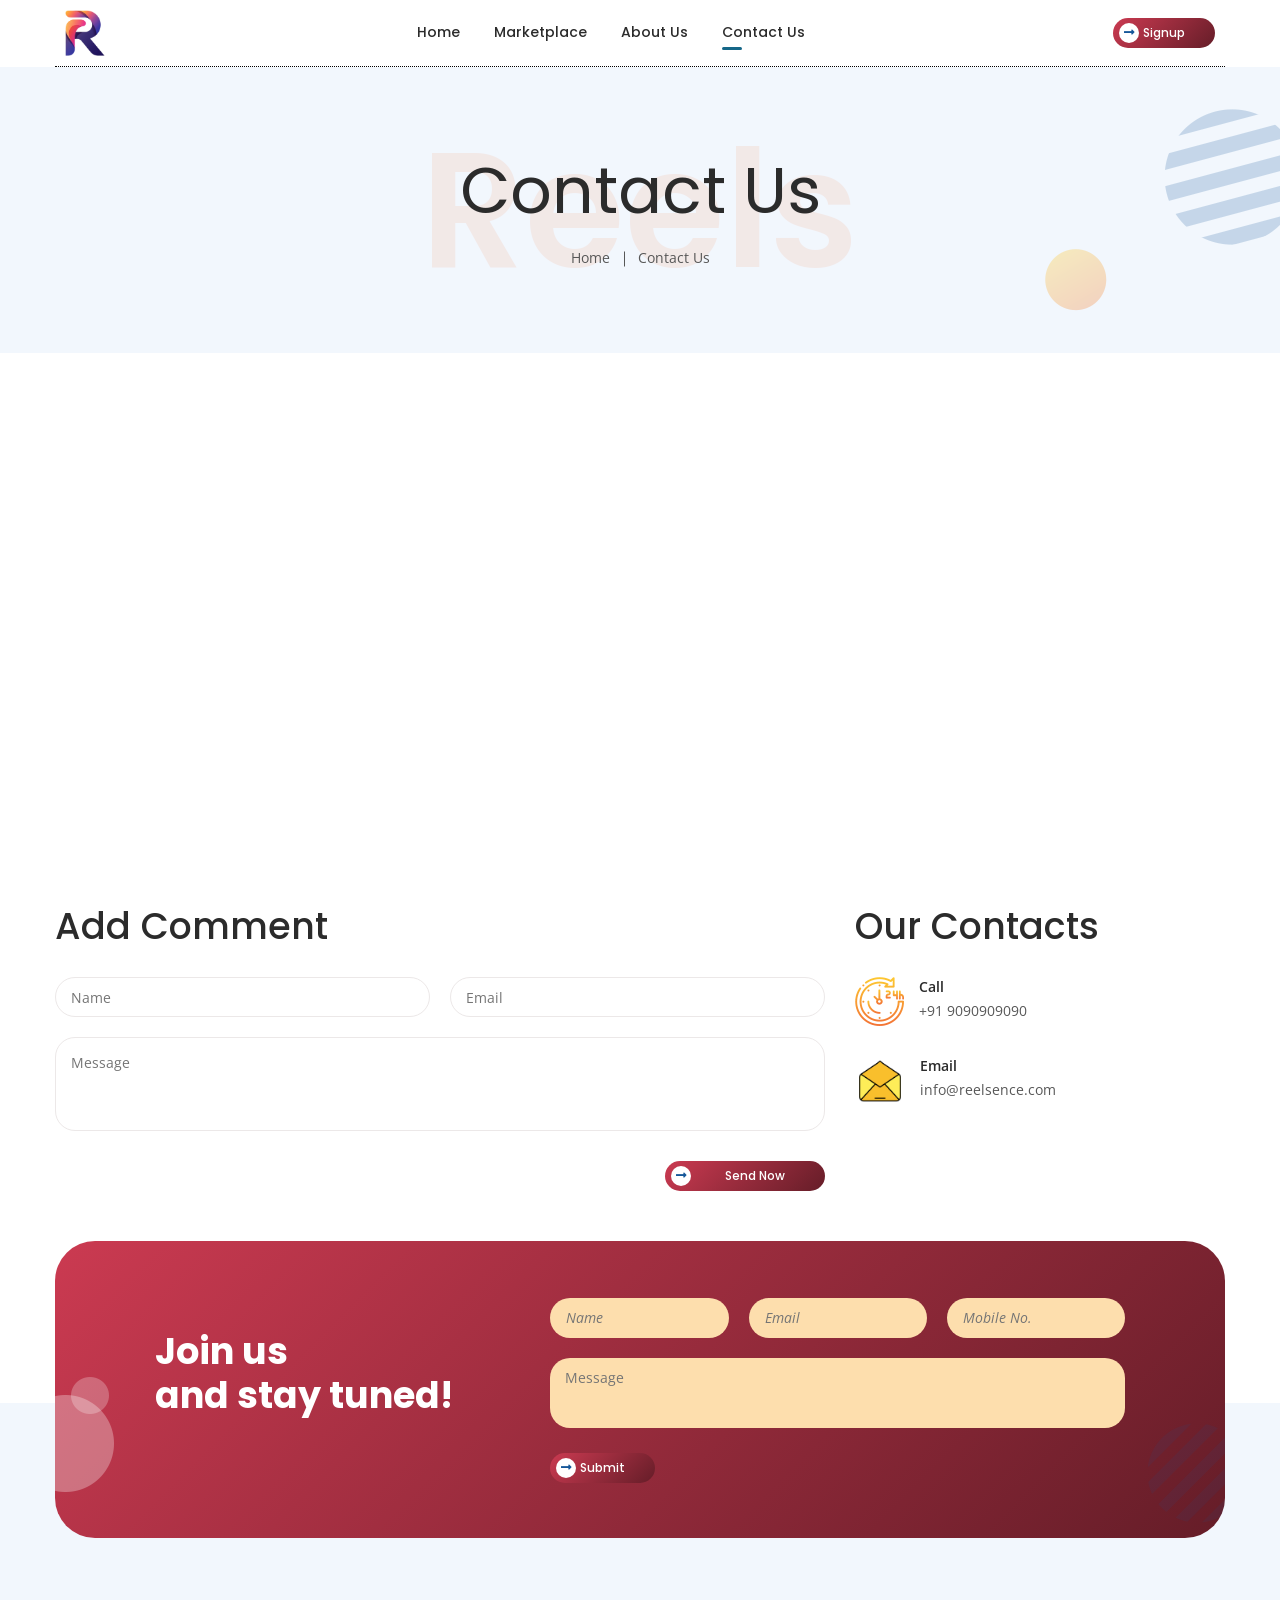
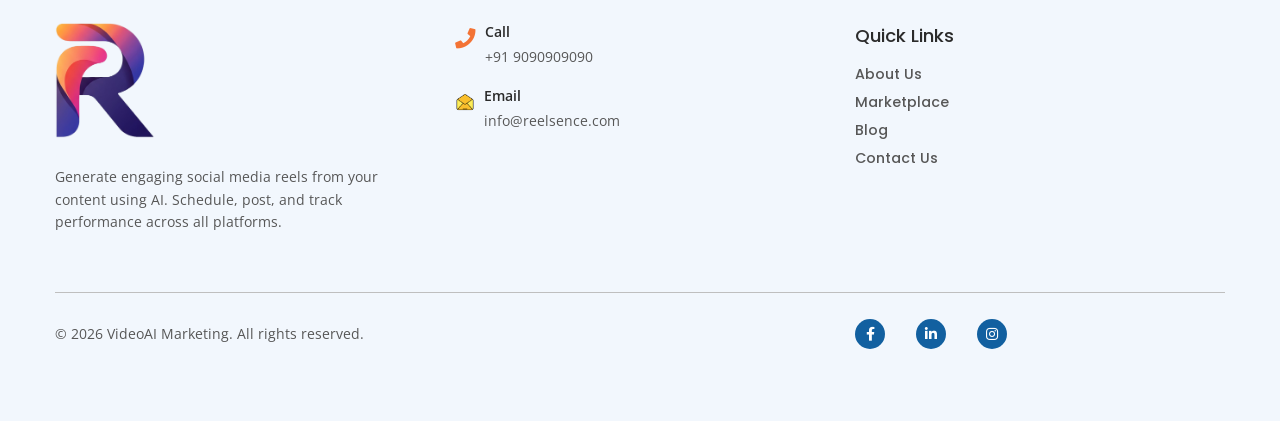
<file: contact.html>
<!doctype html>
<html lang="en">
  <head>
    <meta charset="UTF-8" />
    <title>AI Video Marketing Platform</title>
    <meta name="viewport" content="width=device-width,initial-scale=1" />
    <meta name="description" content="AI Video Mareting - Website" />
    <meta name="author" content="merkulove" />
    <meta name="keywords" content="" />
    <link rel="icon" href="assets/img/logo.png" />
    <link rel="stylesheet" type="text/css" href="assets/css/main.min.css" />
    <link rel="stylesheet" type="text/css" href="assets/css/button.min.css" />
  </head>
  <body>
    <div class="wrapper">
      <!--header start-->
      <header>
        <div class="container">
          <div class="header-content">
            <div class="logo">
              <a href="index.html" title=""
                ><img src="assets/img/logo.png" alt="logo" width="40"
              /></a>
            </div>

            <div class="navigation-bar d-flex flex-wrap align-items-center">
              <nav>
                <ul>
                  <li>
                    <a class="" href="index.html" title="">Home</a>
                  </li>
                  <li>
                    <a class="" href="reels-list.html" title="">Marketplace</a>
                  </li>

                  <li>
                    <a class="" href="about.html" title="">About Us</a>
                  </li>

                  <li>
                    <a class="active" href="contact.html" title=""
                      >Contact Us</a
                    >
                  </li>
                </ul>
              </nav>
            </div>

            <div>
              <a href="login.html" title="" class="btn-default"
                >Signup <i class="fa fa-long-arrow-alt-right"></i
              ></a>
            </div>

            <div class="menu-btn">
              <a href="#"
                ><span class="bar1"></span> <span class="bar2"></span>
                <span class="bar3"></span
              ></a>
            </div>
          </div>
        </div>
      </header>

      <div class="responsive-menu">
        <ul>
          <li>
            <a class="active" href="index.html" title="">Home</a>
          </li>
          <li>
            <a class="" href="reels-list.html" title="">Marketplace</a>
          </li>

          <li>
            <a class="" href="about.html" title="">About Us</a>
          </li>

          <li>
            <a class="" href="contact.html" title="">Contact Us</a>
          </li>
        </ul>
      </div>

      <!-- breadcrumb start -->
      <section class="pager-section">
        <div class="container">
          <div class="pager-content text-center">
            <h2>Contact Us</h2>
            <ul>
              <li>
                <a href="index.html" title="">Home</a>
              </li>
              <li>
                <span>Contact Us</span>
              </li>
            </ul>
          </div>
          <!--pager-content end-->
          <h2 class="page-titlee">Reels</h2>
        </div>
      </section>

      <section class="page-content">
        <div class="container">
          <div class="mdp-map">
            <iframe
              src="https://maps.google.com/maps?width=100%25&amp;height=600&amp;hl=en&amp;q=1%20Grafton%20Street,%20Dublin,%20Ireland+(My%20Business%20Name)&amp;t=&amp;z=14&amp;ie=UTF8&amp;iwloc=B&amp;output=embed"
            ></iframe>
          </div>

          <!--mdp-map end-->
          <div class="mdp-contact">
            <div class="row">
              <div class="col-lg-8 col-md-7">
                <div class="comment-area">
                  <h3>Add Comment</h3>
                  <form id="contact-form" method="post" action="#">
                    <div class="response"></div>
                    <div class="row">
                      <div class="col-lg-6">
                        <div class="form-group">
                          <input
                            type="text"
                            name="name"
                            class="name"
                            placeholder="Name"
                            required
                          />
                        </div>
                      </div>
                      <div class="col-lg-6">
                        <div class="form-group">
                          <input
                            type="email"
                            name="email"
                            class="email"
                            placeholder="Email"
                            required
                          />
                        </div>
                      </div>
                      <div class="col-lg-12">
                        <div class="form-group">
                          <textarea
                            name="message"
                            placeholder="Message"
                          ></textarea>
                        </div>
                      </div>
                      <div class="col-lg-12">
                        <div class="form-submit">
                          <button type="button" id="submit" class="btn-default">
                            Send Now <i class="fa fa-long-arrow-alt-right"></i>
                          </button>
                        </div>
                      </div>
                    </div>
                  </form>
                </div>
              </div>
              <div class="col-lg-4 col-md-5">
                <div class="mdp-our-contacts">
                  <h3>Our Contacts</h3>
                  <ul>
                    <li>
                      <div class="d-flex flex-wrap">
                        <div class="icon-v">
                          <img src="assets/img/icon15.png" alt="" />
                        </div>
                        <div class="dd-cont">
                          <h4>Call</h4>
                          <span>+91 9090909090</span>
                        </div>
                      </div>
                    </li>
                    <li>
                      <div class="d-flex flex-wrap">
                        <div class="icon-v">
                          <img src="assets/img/email.png" alt="" width="50" />
                        </div>
                        <div class="dd-cont">
                          <h4>Email</h4>
                          <span>info@reelsence.com</span>
                        </div>
                      </div>
                    </li>
                  </ul>
                </div>
              </div>
            </div>
          </div>
        </div>
      </section>
      <!--page-content end-->

      <!--contact-->
      <section class="newsletter-section">
        <div class="container">
          <div class="newsletter-sec">
            <div class="row align-items-center">
              <div class="col-lg-4">
                <div class="newsz-ltr-text">
                  <h2>Join us<br />and stay tuned!</h2>
                </div>
              </div>
              <div class="col-lg-8">
                <form class="newsletter-form">
                  <div class="row">
                    <div class="col-md-4">
                      <div class="form-group">
                        <input type="text" name="name" placeholder="Name" />
                      </div>
                    </div>
                    <div class="col-md-4">
                      <div class="form-group">
                        <input type="email" name="email" placeholder="Email" />
                      </div>
                    </div>
                    <div class="col-md-4">
                      <div class="form-group">
                        <input
                          type="text"
                          name="phone"
                          placeholder="Mobile No."
                        />
                      </div>
                    </div>
                    <div class="col-md-12">
                      <div class="form-group">
                        <textarea
                          name="message"
                          placeholder="Message"
                        ></textarea>
                      </div>
                    </div>
                  </div>
                  <a href="contacts.html" title="" class="btn-default"
                    >Submit <i class="fa fa-long-arrow-alt-right"></i
                  ></a>
                </form>
              </div>
            </div>
          </div>
        </div>
      </section>

      <!-- footer start -->
      <footer>
        <div class="container">
          <div class="top-footer">
            <div class="row">
              <div class="col-lg-4 col-md-6 col-sm-6">
                <div class="widget widget-about">
                  <img src="assets/img/logo.png" alt="logo" width="100" />
                  <p>
                    Generate engaging social media reels from your content using
                    AI. Schedule, post, and track performance across all
                    platforms.
                  </p>
                </div>
              </div>
              <div class="col-lg-4 col-md-6 col-sm-6">
                <div class="widget widget-contact">
                  <ul class="contact-add">
                    <li>
                      <div class="contact-info">
                        <img src="assets/img/icon1.png" alt="" />
                        <div class="contact-tt">
                          <h4>Call</h4>
                          <span>+91 9090909090</span>
                        </div>
                      </div>
                    </li>
                    <li>
                      <div class="contact-info">
                        <img src="assets/img/email.png" alt="" width="20" />
                        <div class="contact-tt">
                          <h4>Email</h4>
                          <span>info@reelsence.com</span>
                        </div>
                      </div>
                    </li>
                  </ul>
                </div>
              </div>
              <div class="col-lg-4 col-md-6 col-sm-6">
                <div class="widget widget-links">
                  <h3 class="widget-title">Quick Links</h3>
                  <ul>
                    <li><a href="about.html" title="">About Us</a></li>
                    <li>
                      <a href="video-marketing-strategy.html" title=""
                        >Marketplace</a
                      >
                    </li>
                    <li>
                      <a href="blog.html" title="">Blog</a>
                    </li>

                    <li><a href="contact.html" title="">Contact Us</a></li>
                  </ul>
                </div>
              </div>
            </div>
          </div>

          <div class="bottom-footer">
            <div class="row align-items-center">
              <div class="col-lg-8 col-md-8 col-sm-6">
                <p>© 2026 VideoAI Marketing. All rights reserved.</p>
              </div>
              <div class="col-lg-4 col-md-4 col-sm-6">
                <ul class="social-links">
                  <li>
                    <a href="#" title=""
                      ><i class="fab fa-facebook-f text-white"></i
                    ></a>
                  </li>
                  <li>
                    <a href="#" title=""
                      ><i class="fab fa-linkedin-in text-white"></i
                    ></a>
                  </li>
                  <li>
                    <a href="#" title=""
                      ><i class="fab fa-instagram text-white"></i
                    ></a>
                  </li>
                </ul>
              </div>
            </div>
          </div>
        </div>
      </footer>
      <!--footer end-->
    </div>
    <script src="assets/js/bundle.min.js"></script>
    <script src="assets/js/button.min.js"></script>
  </body>
</html>
</file>
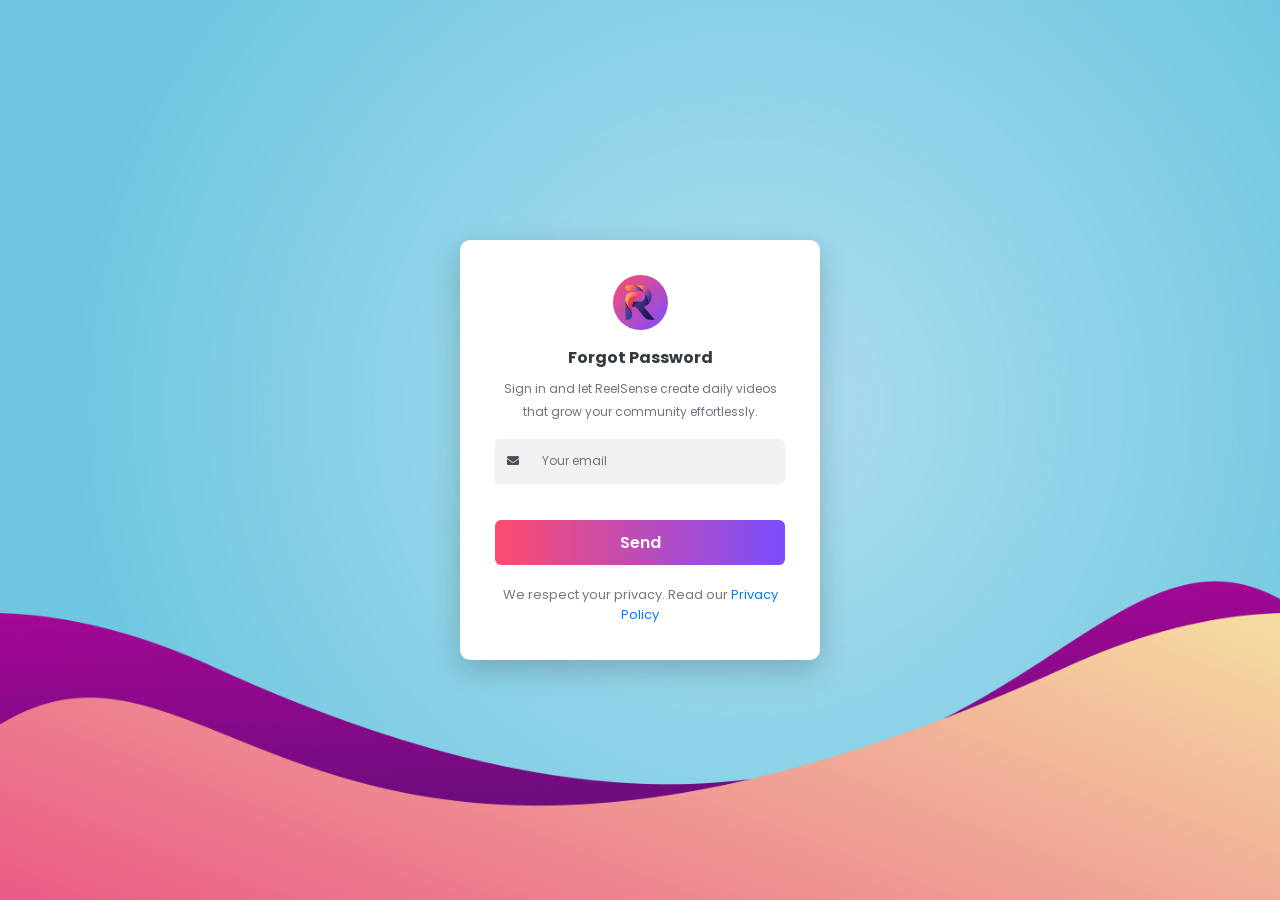
<file: forgot-password.html>
<!doctype html>
<html lang="en">
  <head>
    <meta charset="UTF-8" />
    <title>AI Video Marketing Platform</title>
    <meta name="viewport" content="width=device-width,initial-scale=1" />
    <meta name="description" content="AI Video Mareting - Website" />
    <meta name="author" content="merkulove" />
    <meta name="keywords" content="" />
    <link rel="icon" href="assets/img/logo.png" />
    <link rel="stylesheet" type="text/css" href="assets/css/main.min.css" />
    <link rel="stylesheet" type="text/css" href="assets/css/button.min.css" />

    <style>
      body {
        height: 100vh;
        margin: 0;
        display: flex;
        align-items: center;
        justify-content: center;
        font-family: Poppins;
        background-image: url("assets/img/eli_5.jpg");
        background-position: center;
        background-repeat: no-repeat;
        background-size: cover;
      }

      .login-card {
        background: #fff;
        padding: 35px;
        border-radius: 10px;
        width: 100%;
        max-width: 360px;
        box-shadow: 0 10px 30px rgba(0, 0, 0, 0.2);
        text-align: center;
      }

      .logo {
        width: 55px;
        height: 55px;
        background: linear-gradient(135deg, #ff4b6e, #7b4dff);
        border-radius: 50%;
        display: flex;
        align-items: center;
        justify-content: center;
        color: #fff;
        font-size: 22px;
        margin: 0 auto 15px;
      }

      .form-control {
        height: 45px;
        border-radius: 6px;
      }

      .input-group-text {
        background: #f1f1f1;
        border: none;
      }

      .form-control {
        border: none;
        background: #f1f1f1;
      }

      .form-control:focus {
        box-shadow: none;
        background: #f1f1f1;
      }

      .remember {
        display: flex;
        justify-content: space-between;
        align-items: center;
        font-size: 14px;
        margin-top: 10px;
      }

      .login-btn {
        width: 100%;
        margin-top: 20px;
        padding: 10px;
        border: none;
        border-radius: 6px;
        color: #fff;
        font-weight: 600;
        background: linear-gradient(90deg, #ff4b6e, #7b4dff);
      }

      .footer-text {
        margin-top: 20px;
        font-size: 13px;
        color: #777;
      }

      @media (max-width: 576px) {
        .login-card {
          margin: 20px;
          padding: 25px;
        }
      }
    </style>
  </head>

  <body>
    <div class="login-card">
      <div class="logo">
        <img src="assets/img/logo.png" alt="lgo" width="30" />
      </div>

      <h4 class="text-dark font-weight-bold mb-2">Forgot Password</h4>
      <p class="text-muted fs-12 mb-3">
        Sign in and let ReelSense create daily videos that grow your community
        effortlessly.
      </p>

      <form>
        <div class="form-group">
          <div class="input-group">
            <div class="input-group-prepend">
              <span class="input-group-text">
                <i class="fa fa-envelope fs-12"></i>
              </span>
            </div>

            <input
              type="email"
              class="form-control"
              placeholder="Your email"
              style="font-size: 12px"
            />
          </div>
        </div>

        <button class="login-btn">Send</button>
      </form>

      <div class="footer-text fs-12">
        We respect your privacy. Read our
        <a href="privacy-policy.html" class="text-primary"> Privacy Policy</a>
      </div>
    </div>
  </body>
</html>
</file>
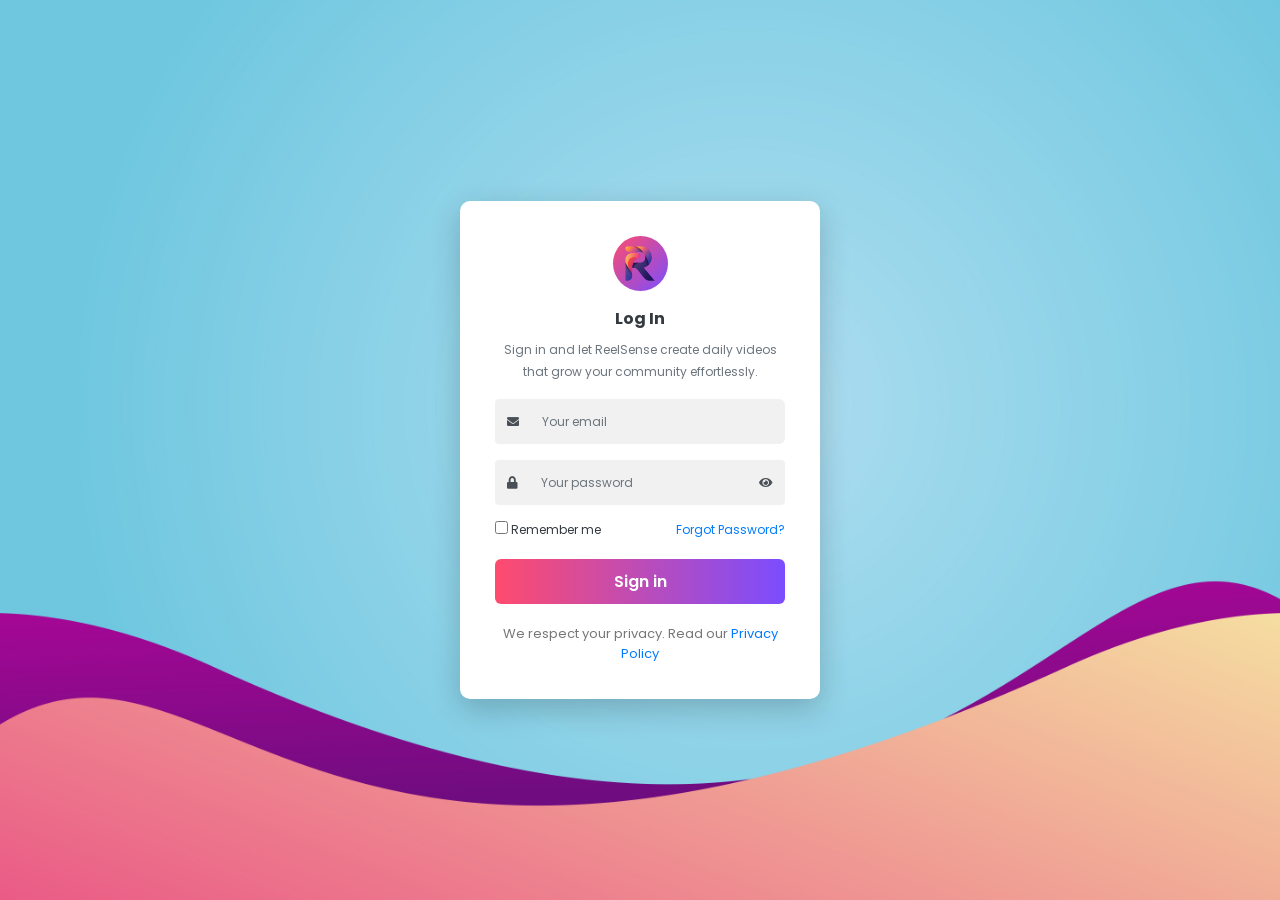
<file: login.html>
<!doctype html>
<html lang="en">
  <head>
    <meta charset="UTF-8" />
    <title>AI Video Marketing Platform</title>
    <meta name="viewport" content="width=device-width,initial-scale=1" />
    <meta name="description" content="AI Video Mareting - Website" />
    <meta name="author" content="merkulove" />
    <meta name="keywords" content="" />
    <link rel="icon" href="assets/img/logo.png" />
    <link rel="stylesheet" type="text/css" href="assets/css/main.min.css" />
    <link rel="stylesheet" type="text/css" href="assets/css/button.min.css" />

    <style>
      body {
        height: 100vh;
        margin: 0;
        display: flex;
        align-items: center;
        justify-content: center;
        font-family: Poppins;
        background-image: url("assets/img/eli_5.jpg");
        background-position: center;
        background-repeat: no-repeat;
        background-size: cover;
      }

      .login-card {
        background: #fff;
        padding: 35px;
        border-radius: 10px;
        width: 100%;
        max-width: 360px;
        box-shadow: 0 10px 30px rgba(0, 0, 0, 0.2);
        text-align: center;
      }

      .logo {
        width: 55px;
        height: 55px;
        background: linear-gradient(135deg, #ff4b6e, #7b4dff);
        border-radius: 50%;
        display: flex;
        align-items: center;
        justify-content: center;
        color: #fff;
        font-size: 22px;
        margin: 0 auto 15px;
      }

      .form-control {
        height: 45px;
        border-radius: 6px;
      }

      .input-group-text {
        background: #f1f1f1;
        border: none;
      }

      .form-control {
        border: none;
        background: #f1f1f1;
      }

      .form-control:focus {
        box-shadow: none;
        background: #f1f1f1;
      }

      .remember {
        display: flex;
        justify-content: space-between;
        align-items: center;
        font-size: 14px;
        margin-top: 10px;
      }

      .login-btn {
        width: 100%;
        margin-top: 20px;
        padding: 10px;
        border: none;
        border-radius: 6px;
        color: #fff;
        font-weight: 600;
        background: linear-gradient(90deg, #ff4b6e, #7b4dff);
      }

      .footer-text {
        margin-top: 20px;
        font-size: 13px;
        color: #777;
      }

      @media (max-width: 576px) {
        .login-card {
          margin: 20px;
          padding: 25px;
        }
      }
    </style>
  </head>

  <body>
    <div class="login-card">
      <div class="logo">
        <img src="assets/img/logo.png" alt="lgo" width="30" />
      </div>

      <h4 class="text-dark font-weight-bold mb-2">Log In</h4>
      <p class="text-muted fs-12 mb-3">
        Sign in and let ReelSense create daily videos that grow your community
        effortlessly.
      </p>

      <form>
        <div class="form-group">
          <div class="input-group">
            <div class="input-group-prepend">
              <span class="input-group-text">
                <i class="fa fa-envelope fs-12"></i>
              </span>
            </div>

            <input
              type="email"
              class="form-control"
              placeholder="Your email"
              style="font-size: 12px"
            />
          </div>
        </div>

        <div class="form-group">
          <div class="input-group">
            <div class="input-group-prepend">
              <span class="input-group-text">
                <i class="fa fa-lock fs-12"></i>
              </span>
            </div>

            <input
              type="password"
              class="form-control"
              placeholder="Your password"
              style="font-size: 12px"
            />

            <div class="input-group-append">
              <span class="input-group-text">
                <i class="fa fa-eye fs-12"></i>
              </span>
            </div>
          </div>
        </div>

        <div class="remember">
          <label class="fs-12 text-dark"
            ><input type="checkbox" /> Remember me</label
          >

          <a href="forgot-password.html" class="fs-12 text-primary"
            >Forgot Password?</a
          >
        </div>

        <button class="login-btn">Sign in</button>
      </form>

      <div class="footer-text fs-12">
        We respect your privacy. Read our
        <a href="privacy-policy.html" class="text-primary"> Privacy Policy</a>
      </div>
    </div>
  </body>
</html>
</file>
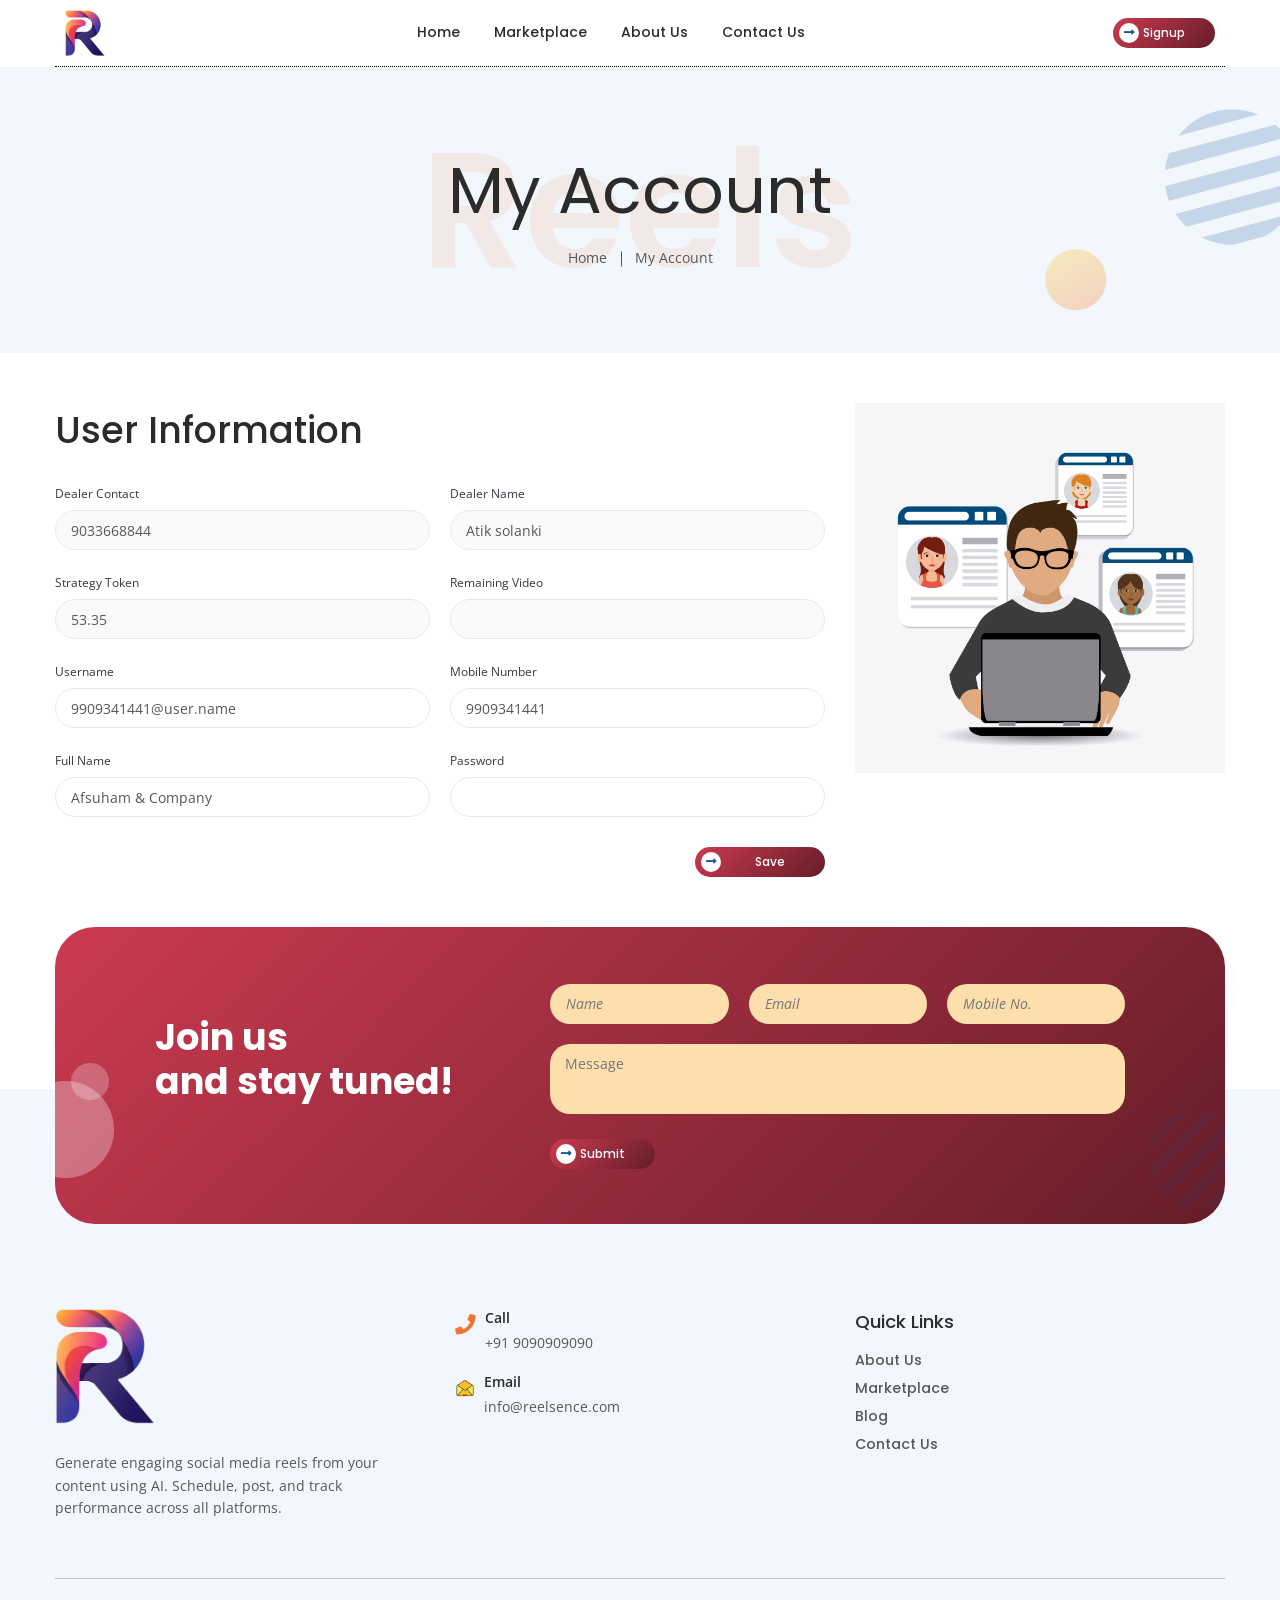
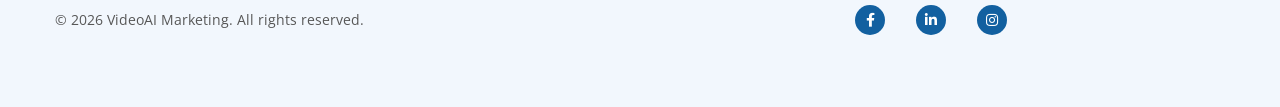
<file: my-account.html>
<!doctype html>
<html lang="en">
  <head>
    <meta charset="UTF-8" />
    <title>AI Video Marketing Platform</title>
    <meta name="viewport" content="width=device-width,initial-scale=1" />
    <meta name="description" content="AI Video Mareting - Website" />
    <meta name="author" content="merkulove" />
    <meta name="keywords" content="" />
    <link rel="icon" href="assets/img/logo.png" />
    <link rel="stylesheet" type="text/css" href="assets/css/main.min.css" />
    <link rel="stylesheet" type="text/css" href="assets/css/button.min.css" />
  </head>
  <body>
    <div class="wrapper">
      <!--header start-->
      <header>
        <div class="container">
          <div class="header-content">
            <div class="logo">
              <a href="index.html" title=""
                ><img src="assets/img/logo.png" alt="logo" width="40"
              /></a>
            </div>

            <div class="navigation-bar d-flex flex-wrap align-items-center">
              <nav>
                <ul>
                  <li>
                    <a class="" href="index.html" title="">Home</a>
                  </li>
                  <li>
                    <a class="" href="reels-list.html" title="">Marketplace</a>
                  </li>

                  <li>
                    <a class="" href="about.html" title="">About Us</a>
                  </li>

                  <li>
                    <a class="" href="contact.html" title="">Contact Us</a>
                  </li>
                </ul>
              </nav>
            </div>

            <div>
              <a href="login.html" title="" class="btn-default"
                >Signup <i class="fa fa-long-arrow-alt-right"></i
              ></a>
            </div>

            <div class="menu-btn">
              <a href="#"
                ><span class="bar1"></span> <span class="bar2"></span>
                <span class="bar3"></span
              ></a>
            </div>
          </div>
        </div>
      </header>

      <div class="responsive-menu">
        <ul>
          <li>
            <a class="" href="index.html" title="">Home</a>
          </li>
          <li>
            <a class="" href="reels-list.html" title="">Marketplace</a>
          </li>

          <li>
            <a class="active" href="about.html" title="">About Us</a>
          </li>

          <li>
            <a class="" href="contact.html" title="">Contact Us</a>
          </li>
        </ul>
      </div>

      <!-- breadcrumb start -->
      <section class="pager-section">
        <div class="container">
          <div class="pager-content text-center">
            <h2>My Account</h2>
            <ul>
              <li>
                <a href="index.html" title="">Home</a>
              </li>
              <li>
                <span>My Account</span>
              </li>
            </ul>
          </div>

          <h2 class="page-titlee">Reels</h2>
        </div>
      </section>

      <!-- account start -->
      <section class="page-content">
        <div class="container">
          <!--mdp-map end-->
          <div class="mdp-contact">
            <div class="row">
              <div class="col-lg-8 col-md-7">
                <div class="comment-area">
                  <h3>User Information</h3>
                  <form id="contact-form" method="post" action="#">
                    <div class="response"></div>
                    <div class="row">
                      <div class="col-lg-6">
                        <div class="form-group">
                          <label for="" class="fs-12 text-dark mb-2"
                            >Dealer Contact</label
                          >
                          <input
                            type="text"
                            name="name"
                            class="name"
                            placeholder=""
                            value="9033668844"
                            disabled
                          />
                        </div>
                      </div>

                      <div class="col-lg-6">
                        <div class="form-group">
                          <label for="" class="fs-12 text-dark mb-2"
                            >Dealer Name</label
                          >
                          <input
                            type="text"
                            name="name"
                            class="name"
                            placeholder=""
                            value="Atik solanki"
                            disabled
                          />
                        </div>
                      </div>

                      <div class="col-lg-6">
                        <div class="form-group">
                          <label for="" class="fs-12 text-dark mb-2"
                            >Strategy Token</label
                          >
                          <input
                            type="text"
                            name="name"
                            class="name"
                            placeholder=""
                            value="53.35"
                            disabled
                          />
                        </div>
                      </div>

                      <div class="col-lg-6">
                        <div class="form-group">
                          <label for="" class="fs-12 text-dark mb-2"
                            >Remaining Video</label
                          >
                          <input
                            type="text"
                            name="name"
                            class="name"
                            placeholder=""
                            value=""
                            disabled
                          />
                        </div>
                      </div>

                      <div class="col-lg-6">
                        <div class="form-group">
                          <label for="" class="fs-12 text-dark mb-2"
                            >Username</label
                          >
                          <input
                            type="text"
                            name="name"
                            class="name"
                            placeholder=""
                            value="9909341441@user.name"
                          />
                        </div>
                      </div>

                      <div class="col-lg-6">
                        <div class="form-group">
                          <label for="" class="fs-12 text-dark mb-2"
                            >Mobile Number</label
                          >
                          <input
                            type="text"
                            name="name"
                            class="name"
                            placeholder=""
                            value="9909341441"
                          />
                        </div>
                      </div>

                      <div class="col-lg-6">
                        <div class="form-group">
                          <label for="" class="fs-12 text-dark mb-2"
                            >Full Name
                          </label>
                          <input
                            type="text"
                            name="name"
                            class="name"
                            placeholder=""
                            value="Afsuham &amp; Company"
                          />
                        </div>
                      </div>

                      <div class="col-lg-6">
                        <div class="form-group">
                          <label for="" class="fs-12 text-dark mb-2"
                            >Password
                          </label>
                          <input
                            type="password"
                            name="name"
                            class="name"
                            placeholder=""
                            value=""
                          />
                        </div>
                      </div>

                      <div class="col-lg-12">
                        <div class="form-submit">
                          <button type="button" id="submit" class="btn-default">
                            Save <i class="fa fa-long-arrow-alt-right"></i>
                          </button>
                        </div>
                      </div>
                    </div>
                  </form>
                </div>
              </div>
              <div class="col-lg-4 col-md-5 d-none d-md-block">
                <div>
                  <img src="assets/img/account.jpg" alt="" class="img-fluid" />
                </div>
              </div>
            </div>
          </div>
        </div>
      </section>

      <!--contact-->
      <section class="newsletter-section">
        <div class="container">
          <div class="newsletter-sec">
            <div class="row align-items-center">
              <div class="col-lg-4">
                <div class="newsz-ltr-text">
                  <h2>Join us<br />and stay tuned!</h2>
                </div>
              </div>
              <div class="col-lg-8">
                <form class="newsletter-form">
                  <div class="row">
                    <div class="col-md-4">
                      <div class="form-group">
                        <input type="text" name="name" placeholder="Name" />
                      </div>
                    </div>
                    <div class="col-md-4">
                      <div class="form-group">
                        <input type="email" name="email" placeholder="Email" />
                      </div>
                    </div>
                    <div class="col-md-4">
                      <div class="form-group">
                        <input
                          type="text"
                          name="phone"
                          placeholder="Mobile No."
                        />
                      </div>
                    </div>
                    <div class="col-md-12">
                      <div class="form-group">
                        <textarea
                          name="message"
                          placeholder="Message"
                        ></textarea>
                      </div>
                    </div>
                  </div>
                  <a href="contacts.html" title="" class="btn-default"
                    >Submit <i class="fa fa-long-arrow-alt-right"></i
                  ></a>
                </form>
              </div>
            </div>
          </div>
        </div>
      </section>

      <!-- footer start -->
      <footer>
        <div class="container">
          <div class="top-footer">
            <div class="row">
              <div class="col-lg-4 col-md-6 col-sm-6">
                <div class="widget widget-about">
                  <img src="assets/img/logo.png" alt="logo" width="100" />
                  <p>
                    Generate engaging social media reels from your content using
                    AI. Schedule, post, and track performance across all
                    platforms.
                  </p>
                </div>
              </div>
              <div class="col-lg-4 col-md-6 col-sm-6">
                <div class="widget widget-contact">
                  <ul class="contact-add">
                    <li>
                      <div class="contact-info">
                        <img src="assets/img/icon1.png" alt="" />
                        <div class="contact-tt">
                          <h4>Call</h4>
                          <span>+91 9090909090</span>
                        </div>
                      </div>
                    </li>
                    <li>
                      <div class="contact-info">
                        <img src="assets/img/email.png" alt="" width="20" />
                        <div class="contact-tt">
                          <h4>Email</h4>
                          <span>info@reelsence.com</span>
                        </div>
                      </div>
                    </li>
                  </ul>
                </div>
              </div>
              <div class="col-lg-4 col-md-6 col-sm-6">
                <div class="widget widget-links">
                  <h3 class="widget-title">Quick Links</h3>
                  <ul>
                    <li><a href="about.html" title="">About Us</a></li>
                    <li>
                      <a href="video-marketing-strategy.html" title=""
                        >Marketplace</a
                      >
                    </li>
                    <li>
                      <a href="blog.html" title="">Blog</a>
                    </li>

                    <li><a href="contact.html" title="">Contact Us</a></li>
                  </ul>
                </div>
              </div>
            </div>
          </div>

          <div class="bottom-footer">
            <div class="row align-items-center">
              <div class="col-lg-8 col-md-8 col-sm-6">
                <p>© 2026 VideoAI Marketing. All rights reserved.</p>
              </div>
              <div class="col-lg-4 col-md-4 col-sm-6">
                <ul class="social-links">
                  <li>
                    <a href="#" title=""
                      ><i class="fab fa-facebook-f text-white"></i
                    ></a>
                  </li>
                  <li>
                    <a href="#" title=""
                      ><i class="fab fa-linkedin-in text-white"></i
                    ></a>
                  </li>
                  <li>
                    <a href="#" title=""
                      ><i class="fab fa-instagram text-white"></i
                    ></a>
                  </li>
                </ul>
              </div>
            </div>
          </div>
        </div>
      </footer>
      <!--footer end-->
    </div>
    <script src="assets/js/bundle.min.js"></script>
    <script src="assets/js/button.min.js"></script>
  </body>
</html>
</file>
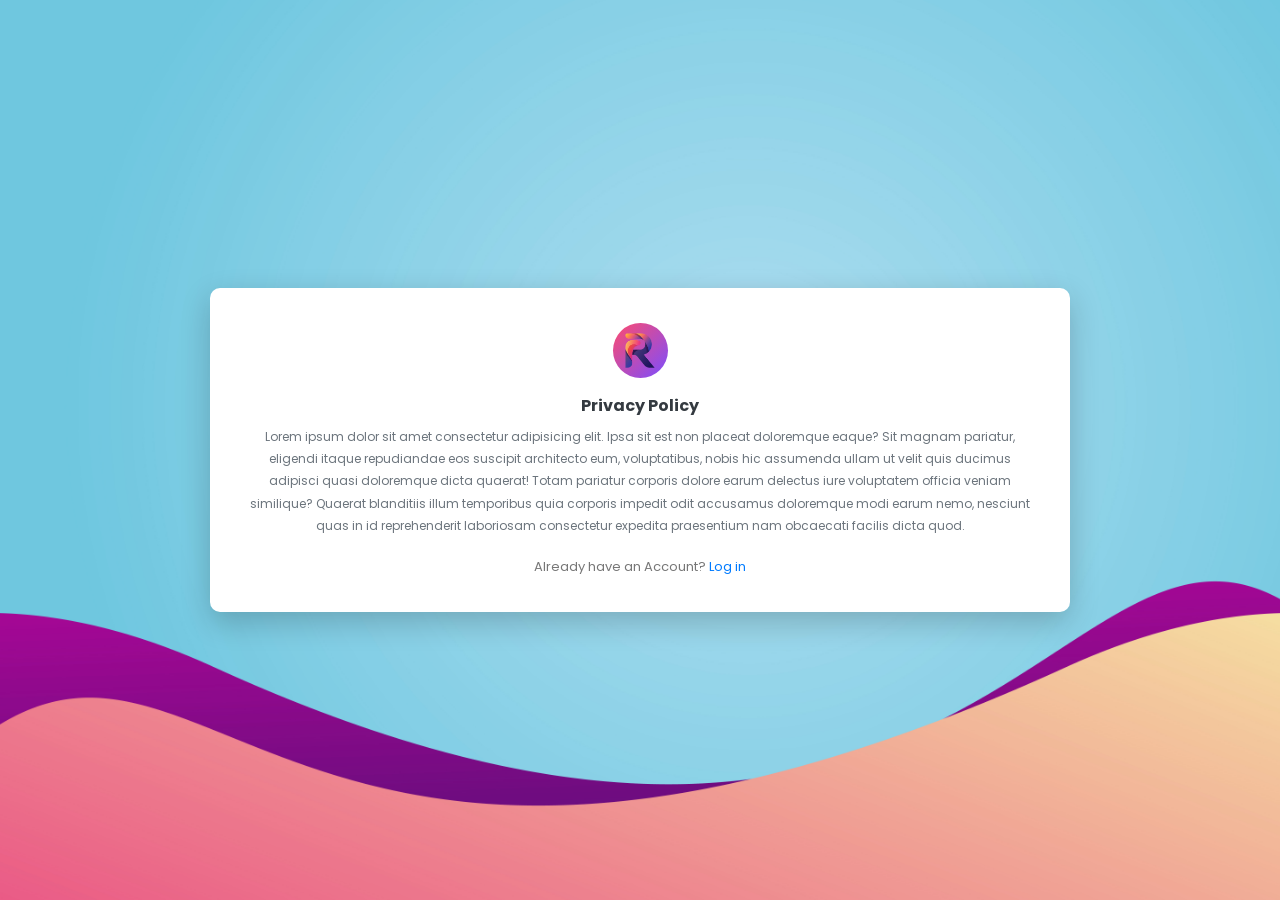
<file: privacy-policy.html>
<!doctype html>
<html lang="en">
  <head>
    <meta charset="UTF-8" />
    <title>AI Video Marketing Platform</title>
    <meta name="viewport" content="width=device-width,initial-scale=1" />
    <meta name="description" content="AI Video Mareting - Website" />
    <meta name="author" content="merkulove" />
    <meta name="keywords" content="" />
    <link rel="icon" href="assets/img/logo.png" />
    <link rel="stylesheet" type="text/css" href="assets/css/main.min.css" />
    <link rel="stylesheet" type="text/css" href="assets/css/button.min.css" />

    <style>
      body {
        height: 100vh;
        margin: 0;
        display: flex;
        align-items: center;
        justify-content: center;
        font-family: Poppins;
        background-image: url("assets/img/eli_5.jpg");
        background-position: center;
        background-repeat: no-repeat;
        background-size: cover;
      }

      .login-card {
        background: #fff;
        padding: 35px;
        border-radius: 10px;
        width: 100%;
        max-width: 860px;
        box-shadow: 0 10px 30px rgba(0, 0, 0, 0.2);
        text-align: center;
      }

      .logo {
        width: 55px;
        height: 55px;
        background: linear-gradient(135deg, #ff4b6e, #7b4dff);
        border-radius: 50%;
        display: flex;
        align-items: center;
        justify-content: center;
        color: #fff;
        font-size: 22px;
        margin: 0 auto 15px;
      }

      .form-control {
        height: 45px;
        border-radius: 6px;
      }

      .input-group-text {
        background: #f1f1f1;
        border: none;
      }

      .form-control {
        border: none;
        background: #f1f1f1;
      }

      .form-control:focus {
        box-shadow: none;
        background: #f1f1f1;
      }

      .remember {
        display: flex;
        justify-content: space-between;
        align-items: center;
        font-size: 14px;
        margin-top: 10px;
      }

      .login-btn {
        width: 100%;
        margin-top: 20px;
        padding: 10px;
        border: none;
        border-radius: 6px;
        color: #fff;
        font-weight: 600;
        background: linear-gradient(90deg, #ff4b6e, #7b4dff);
      }

      .footer-text {
        margin-top: 20px;
        font-size: 13px;
        color: #777;
      }

      @media (max-width: 576px) {
        .login-card {
          margin: 20px;
          padding: 25px;
        }
      }
    </style>
  </head>

  <body>
    <div class="login-card">
      <div class="logo">
        <img src="assets/img/logo.png" alt="lgo" width="30" />
      </div>

      <h4 class="text-dark font-weight-bold mb-2">Privacy Policy</h4>
      <p class="text-muted fs-12 mb-3">
        Lorem ipsum dolor sit amet consectetur adipisicing elit. Ipsa sit est
        non placeat doloremque eaque? Sit magnam pariatur, eligendi itaque
        repudiandae eos suscipit architecto eum, voluptatibus, nobis hic
        assumenda ullam ut velit quis ducimus adipisci quasi doloremque dicta
        quaerat! Totam pariatur corporis dolore earum delectus iure voluptatem
        officia veniam similique? Quaerat blanditiis illum temporibus quia
        corporis impedit odit accusamus doloremque modi earum nemo, nesciunt
        quas in id reprehenderit laboriosam consectetur expedita praesentium nam
        obcaecati facilis dicta quod.
      </p>

      <div class="footer-text fs-12">
        Already have an Account?
        <a href="login.html" class="text-primary"> Log in</a>
      </div>
    </div>
  </body>
</html>
</file>
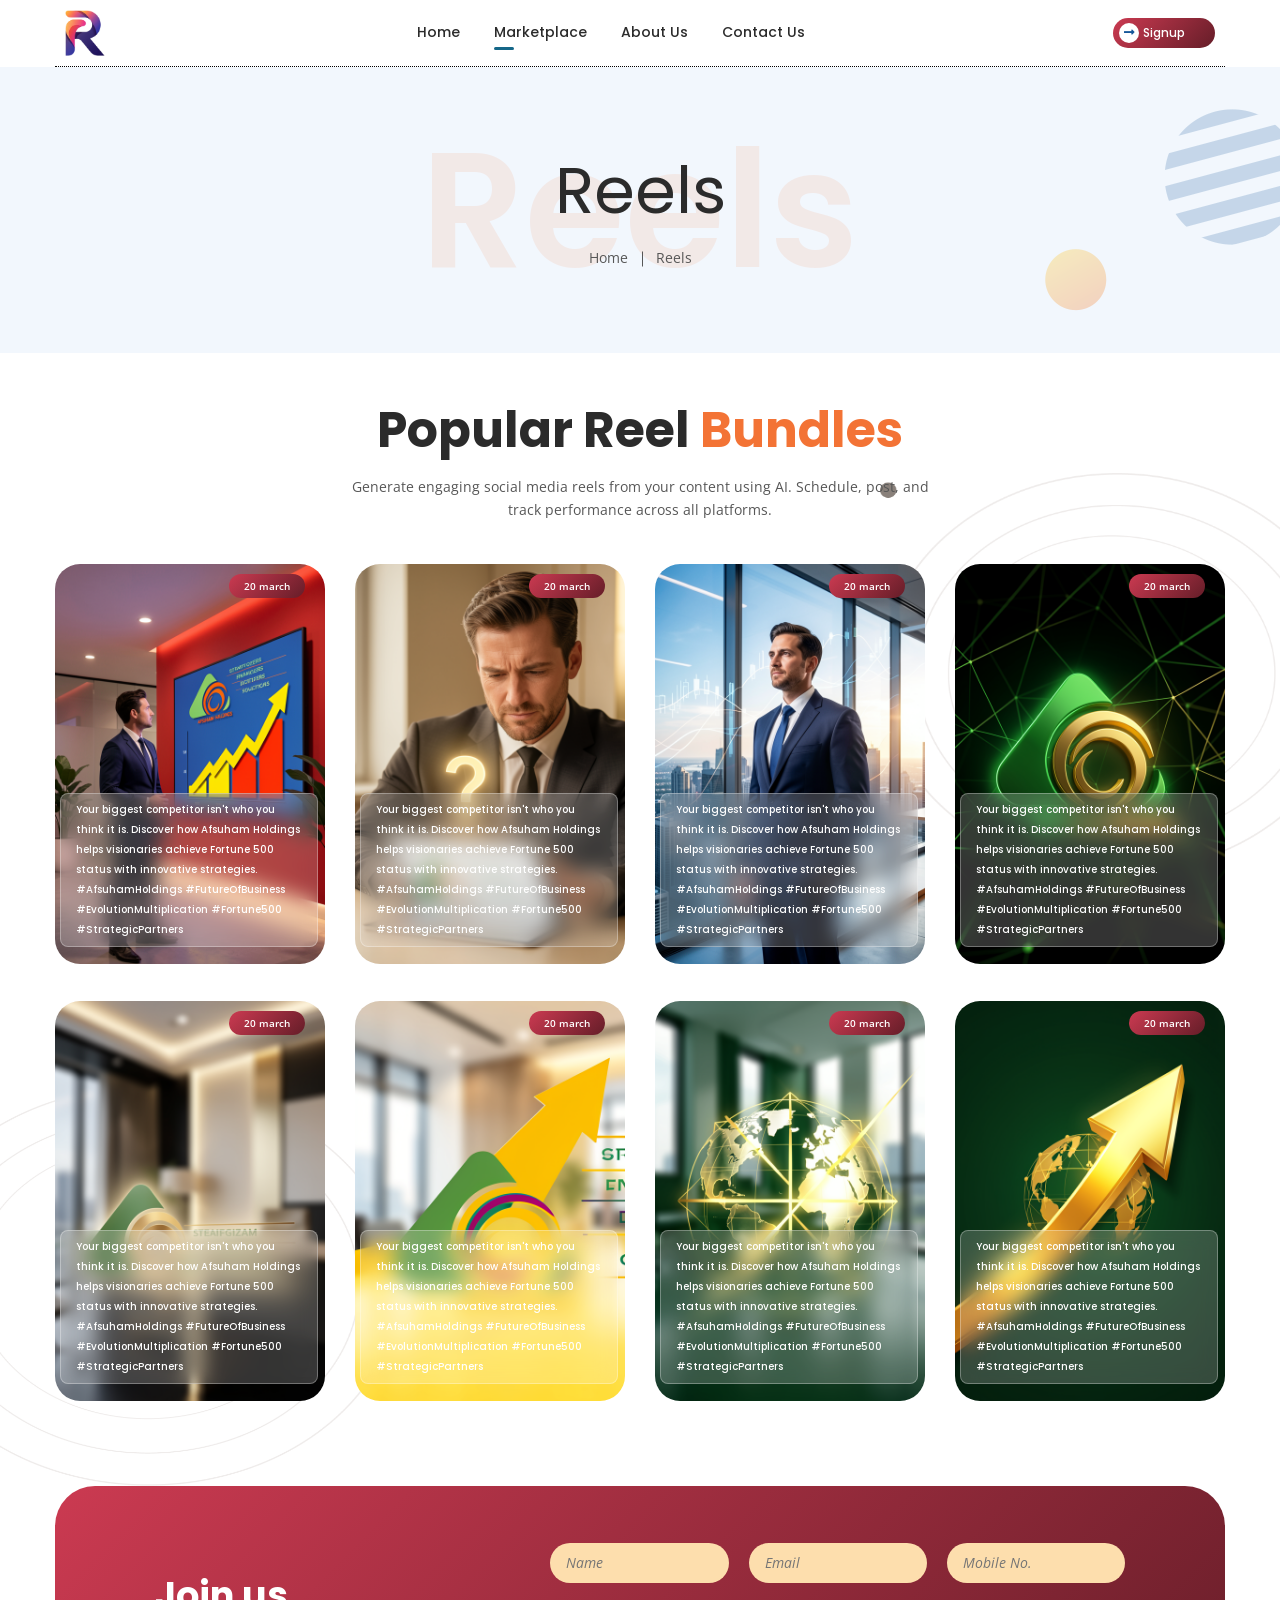
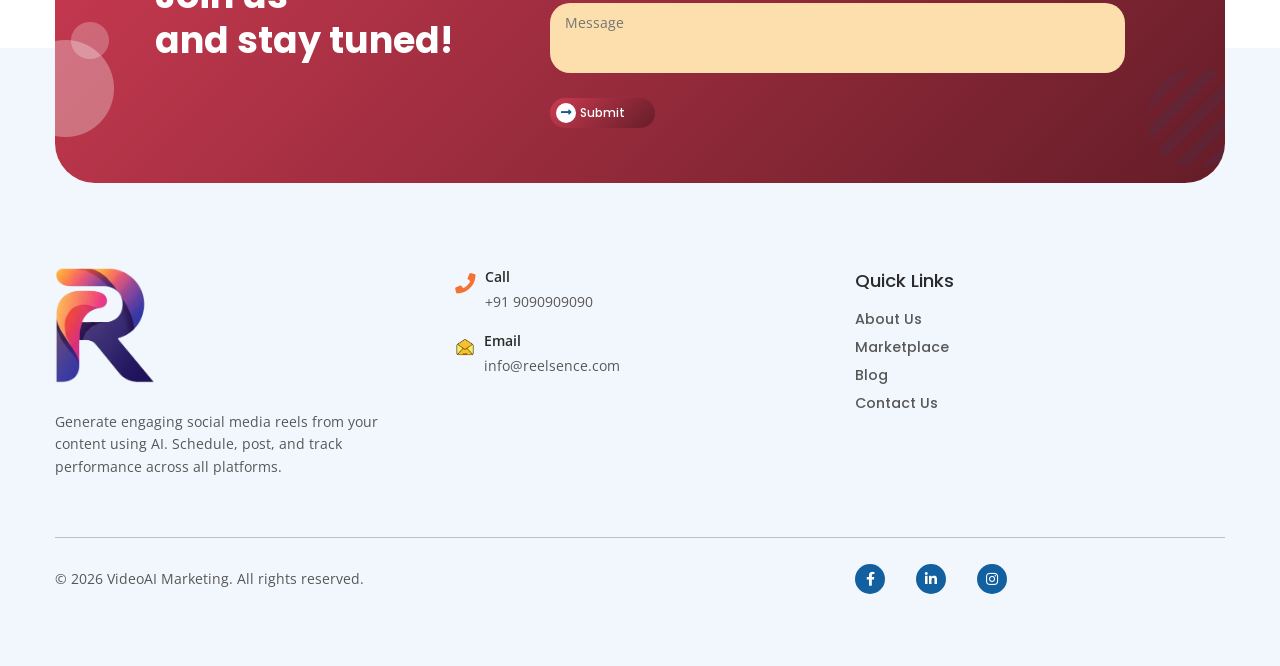
<file: reels-list.html>
<!doctype html>
<html lang="en">
  <head>
    <meta charset="UTF-8" />
    <title>AI Video Marketing Platform</title>
    <meta name="viewport" content="width=device-width,initial-scale=1" />
    <meta name="description" content="AI Video Mareting - Website" />
    <meta name="author" content="merkulove" />
    <meta name="keywords" content="" />
    <link rel="icon" href="assets/img/logo.png" />
    <link rel="stylesheet" type="text/css" href="assets/css/main.min.css" />
    <link rel="stylesheet" type="text/css" href="assets/css/button.min.css" />
  </head>
  <body>
    <div class="wrapper">
      <!--header start-->
      <header>
        <div class="container">
          <div class="header-content">
            <div class="logo">
              <a href="index.html" title=""
                ><img src="assets/img/logo.png" alt="logo" width="40"
              /></a>
            </div>

            <div class="navigation-bar d-flex flex-wrap align-items-center">
              <nav>
                <ul>
                  <li>
                    <a class="" href="index.html" title="">Home</a>
                  </li>
                  <li>
                    <a class="active" href="reels-list.html" title=""
                      >Marketplace</a
                    >
                  </li>

                  <li>
                    <a class="" href="about.html" title="">About Us</a>
                  </li>

                  <li>
                    <a class="" href="contact.html" title="">Contact Us</a>
                  </li>
                </ul>
              </nav>
            </div>

            <div>
              <a href="login.html" title="" class="btn-default"
                >Signup <i class="fa fa-long-arrow-alt-right"></i
              ></a>
            </div>

            <div class="menu-btn">
              <a href="#"
                ><span class="bar1"></span> <span class="bar2"></span>
                <span class="bar3"></span
              ></a>
            </div>
          </div>
        </div>
      </header>

      <div class="responsive-menu">
        <ul>
          <li>
            <a class="" href="index.html" title="">Home</a>
          </li>
          <li>
            <a class="" href="reels-list.html" title="">Marketplace</a>
          </li>

          <li>
            <a class="active" href="about.html" title="">About Us</a>
          </li>

          <li>
            <a class="" href="contact.html" title="">Contact Us</a>
          </li>
        </ul>
      </div>

      <!-- breadcrumb start -->
      <section class="pager-section">
        <div class="container">
          <div class="pager-content text-center">
            <h2>Reels</h2>
            <ul>
              <li>
                <a href="index.html" title="">Home</a>
              </li>
              <li>
                <span>Reels</span>
              </li>
            </ul>
          </div>

          <h2 class="page-titlee">Reels</h2>
        </div>
      </section>

      <section class="teachers-section pb-5 pt-5">
        <div class="container">
          <div class="section-title text-center">
            <h2>Popular Reel <span>Bundles</span></h2>
            <p>
              Generate engaging social media reels from your content using AI.
              Schedule, post, and track performance across all platforms.
            </p>
          </div>

          <div class="teachers">
            <div class="row">
              <div class="col-lg-3 col-md-3 col-sm-6 col-6 full-wdth mb-4">
                <a href="reels-details.html">
                  <div class="teacher">
                    <div class="teacher-img">
                      <img
                        src="assets/img/reel/1.png"
                        alt="reel"
                        class="w-100"
                      />
                    </div>
                    <div class="date">20 march</div>
                    <div class="teacher-info">
                      <h3>
                        <a href="reels-details.html" title=""
                          >Your biggest competitor isn't who you think it is.
                          Discover how Afsuham Holdings helps visionaries
                          achieve Fortune 500 status with innovative strategies.
                          #AfsuhamHoldings #FutureOfBusiness
                          #EvolutionMultiplication #Fortune500
                          #StrategicPartners
                        </a>
                      </h3>
                    </div>
                  </div>
                </a>
              </div>

              <div class="col-lg-3 col-md-3 col-sm-6 col-6 full-wdth mb-4">
                <a href="reels-details.html">
                  <div class="teacher">
                    <div class="teacher-img">
                      <img
                        src="assets/img/reel/2.png"
                        alt="reel"
                        class="w-100"
                      />
                    </div>
                    <div class="date">20 march</div>
                    <div class="teacher-info">
                      <h3>
                        <a href="reels-details.html" title=""
                          >Your biggest competitor isn't who you think it is.
                          Discover how Afsuham Holdings helps visionaries
                          achieve Fortune 500 status with innovative strategies.
                          #AfsuhamHoldings #FutureOfBusiness
                          #EvolutionMultiplication #Fortune500
                          #StrategicPartners
                        </a>
                      </h3>
                    </div>
                  </div>
                </a>
              </div>

              <div class="col-lg-3 col-md-3 col-sm-6 col-6 full-wdth mb-4">
                <a href="reels-details.html">
                  <div class="teacher">
                    <div class="teacher-img">
                      <img
                        src="assets/img/reel/3.png"
                        alt="reel"
                        class="w-100"
                      />
                    </div>
                    <div class="date">20 march</div>
                    <div class="teacher-info">
                      <h3>
                        <a href="reels-details.html" title=""
                          >Your biggest competitor isn't who you think it is.
                          Discover how Afsuham Holdings helps visionaries
                          achieve Fortune 500 status with innovative strategies.
                          #AfsuhamHoldings #FutureOfBusiness
                          #EvolutionMultiplication #Fortune500
                          #StrategicPartners
                        </a>
                      </h3>
                    </div>
                  </div>
                </a>
              </div>

              <div class="col-lg-3 col-md-3 col-sm-6 col-6 full-wdth mb-4">
                <a href="reels-details.html">
                  <div class="teacher">
                    <div class="teacher-img">
                      <img
                        src="assets/img/reel/4.png"
                        alt="reel"
                        class="w-100"
                      />
                    </div>
                    <div class="date">20 march</div>
                    <div class="teacher-info">
                      <h3>
                        <a href="reels-details.html" title=""
                          >Your biggest competitor isn't who you think it is.
                          Discover how Afsuham Holdings helps visionaries
                          achieve Fortune 500 status with innovative strategies.
                          #AfsuhamHoldings #FutureOfBusiness
                          #EvolutionMultiplication #Fortune500
                          #StrategicPartners
                        </a>
                      </h3>
                    </div>
                  </div>
                </a>
              </div>

              <div class="col-lg-3 col-md-3 col-sm-6 col-6 full-wdth mb-4">
                <a href="reels-details.html">
                  <div class="teacher">
                    <div class="teacher-img">
                      <img
                        src="assets/img/reel/5.png"
                        alt="reel"
                        class="w-100"
                      />
                    </div>
                    <div class="date">20 march</div>
                    <div class="teacher-info">
                      <h3>
                        <a href="reels-details.html" title=""
                          >Your biggest competitor isn't who you think it is.
                          Discover how Afsuham Holdings helps visionaries
                          achieve Fortune 500 status with innovative strategies.
                          #AfsuhamHoldings #FutureOfBusiness
                          #EvolutionMultiplication #Fortune500
                          #StrategicPartners
                        </a>
                      </h3>
                    </div>
                  </div>
                </a>
              </div>

              <div class="col-lg-3 col-md-3 col-sm-6 col-6 full-wdth mb-4">
                <a href="reels-details.html">
                  <div class="teacher">
                    <div class="teacher-img">
                      <img
                        src="assets/img/reel/6.png"
                        alt="reel"
                        class="w-100"
                      />
                    </div>
                    <div class="date">20 march</div>
                    <div class="teacher-info">
                      <h3>
                        <a href="reels-details.html" title=""
                          >Your biggest competitor isn't who you think it is.
                          Discover how Afsuham Holdings helps visionaries
                          achieve Fortune 500 status with innovative strategies.
                          #AfsuhamHoldings #FutureOfBusiness
                          #EvolutionMultiplication #Fortune500
                          #StrategicPartners
                        </a>
                      </h3>
                    </div>
                  </div>
                </a>
              </div>

              <div class="col-lg-3 col-md-3 col-sm-6 col-6 full-wdth mb-4">
                <a href="reels-details.html">
                  <div class="teacher">
                    <div class="teacher-img">
                      <img
                        src="assets/img/reel/7.png"
                        alt="reel"
                        class="w-100"
                      />
                    </div>
                    <div class="date">20 march</div>
                    <div class="teacher-info">
                      <h3>
                        <a href="reels-details.html" title=""
                          >Your biggest competitor isn't who you think it is.
                          Discover how Afsuham Holdings helps visionaries
                          achieve Fortune 500 status with innovative strategies.
                          #AfsuhamHoldings #FutureOfBusiness
                          #EvolutionMultiplication #Fortune500
                          #StrategicPartners
                        </a>
                      </h3>
                    </div>
                  </div>
                </a>
              </div>

              <div class="col-lg-3 col-md-3 col-sm-6 col-6 full-wdth mb-4">
                <a href="reels-details.html">
                  <div class="teacher">
                    <div class="teacher-img">
                      <img
                        src="assets/img/reel/8.png"
                        alt="reel"
                        class="w-100"
                      />
                    </div>
                    <div class="date">20 march</div>
                    <div class="teacher-info">
                      <h3>
                        <a href="reels-details.html" title=""
                          >Your biggest competitor isn't who you think it is.
                          Discover how Afsuham Holdings helps visionaries
                          achieve Fortune 500 status with innovative strategies.
                          #AfsuhamHoldings #FutureOfBusiness
                          #EvolutionMultiplication #Fortune500
                          #StrategicPartners
                        </a>
                      </h3>
                    </div>
                  </div>
                </a>
              </div>
            </div>

            <div class="vector-info-one">
              <img
                src="assets/img/v4.png"
                alt="vector"
                style="width: 400px; height: 400px"
              />
            </div>
            <div class="vector-video d-none d-md-block">
              <img
                src="assets/img/v3.png"
                alt="vector"
                style="width: 400px; height: 400px"
              />
            </div>
          </div>
        </div>
      </section>

      <!--contact-->
      <section class="newsletter-section">
        <div class="container">
          <div class="newsletter-sec">
            <div class="row align-items-center">
              <div class="col-lg-4">
                <div class="newsz-ltr-text">
                  <h2>Join us<br />and stay tuned!</h2>
                </div>
              </div>
              <div class="col-lg-8">
                <form class="newsletter-form">
                  <div class="row">
                    <div class="col-md-4">
                      <div class="form-group">
                        <input type="text" name="name" placeholder="Name" />
                      </div>
                    </div>
                    <div class="col-md-4">
                      <div class="form-group">
                        <input type="email" name="email" placeholder="Email" />
                      </div>
                    </div>
                    <div class="col-md-4">
                      <div class="form-group">
                        <input
                          type="text"
                          name="phone"
                          placeholder="Mobile No."
                        />
                      </div>
                    </div>
                    <div class="col-md-12">
                      <div class="form-group">
                        <textarea
                          name="message"
                          placeholder="Message"
                        ></textarea>
                      </div>
                    </div>
                  </div>
                  <a href="contacts.html" title="" class="btn-default"
                    >Submit <i class="fa fa-long-arrow-alt-right"></i
                  ></a>
                </form>
              </div>
            </div>
          </div>
        </div>
      </section>

      <!-- footer start -->
      <footer>
        <div class="container">
          <div class="top-footer">
            <div class="row">
              <div class="col-lg-4 col-md-6 col-sm-6">
                <div class="widget widget-about">
                  <img src="assets/img/logo.png" alt="logo" width="100" />
                  <p>
                    Generate engaging social media reels from your content using
                    AI. Schedule, post, and track performance across all
                    platforms.
                  </p>
                </div>
              </div>
              <div class="col-lg-4 col-md-6 col-sm-6">
                <div class="widget widget-contact">
                  <ul class="contact-add">
                    <li>
                      <div class="contact-info">
                        <img src="assets/img/icon1.png" alt="" />
                        <div class="contact-tt">
                          <h4>Call</h4>
                          <span>+91 9090909090</span>
                        </div>
                      </div>
                    </li>
                    <li>
                      <div class="contact-info">
                        <img src="assets/img/email.png" alt="" width="20" />
                        <div class="contact-tt">
                          <h4>Email</h4>
                          <span>info@reelsence.com</span>
                        </div>
                      </div>
                    </li>
                  </ul>
                </div>
              </div>
              <div class="col-lg-4 col-md-6 col-sm-6">
                <div class="widget widget-links">
                  <h3 class="widget-title">Quick Links</h3>
                  <ul>
                    <li><a href="about.html" title="">About Us</a></li>
                    <li>
                      <a href="video-marketing-strategy.html" title=""
                        >Marketplace</a
                      >
                    </li>
                    <li>
                      <a href="blog.html" title="">Blog</a>
                    </li>

                    <li><a href="contact.html" title="">Contact Us</a></li>
                  </ul>
                </div>
              </div>
            </div>
          </div>

          <div class="bottom-footer">
            <div class="row align-items-center">
              <div class="col-lg-8 col-md-8 col-sm-6">
                <p>© 2026 VideoAI Marketing. All rights reserved.</p>
              </div>
              <div class="col-lg-4 col-md-4 col-sm-6">
                <ul class="social-links">
                  <li>
                    <a href="#" title=""
                      ><i class="fab fa-facebook-f text-white"></i
                    ></a>
                  </li>
                  <li>
                    <a href="#" title=""
                      ><i class="fab fa-linkedin-in text-white"></i
                    ></a>
                  </li>
                  <li>
                    <a href="#" title=""
                      ><i class="fab fa-instagram text-white"></i
                    ></a>
                  </li>
                </ul>
              </div>
            </div>
          </div>
        </div>
      </footer>
      <!--footer end-->
    </div>
    <script src="assets/js/bundle.min.js"></script>
    <script src="assets/js/button.min.js"></script>
  </body>
</html>
</file>
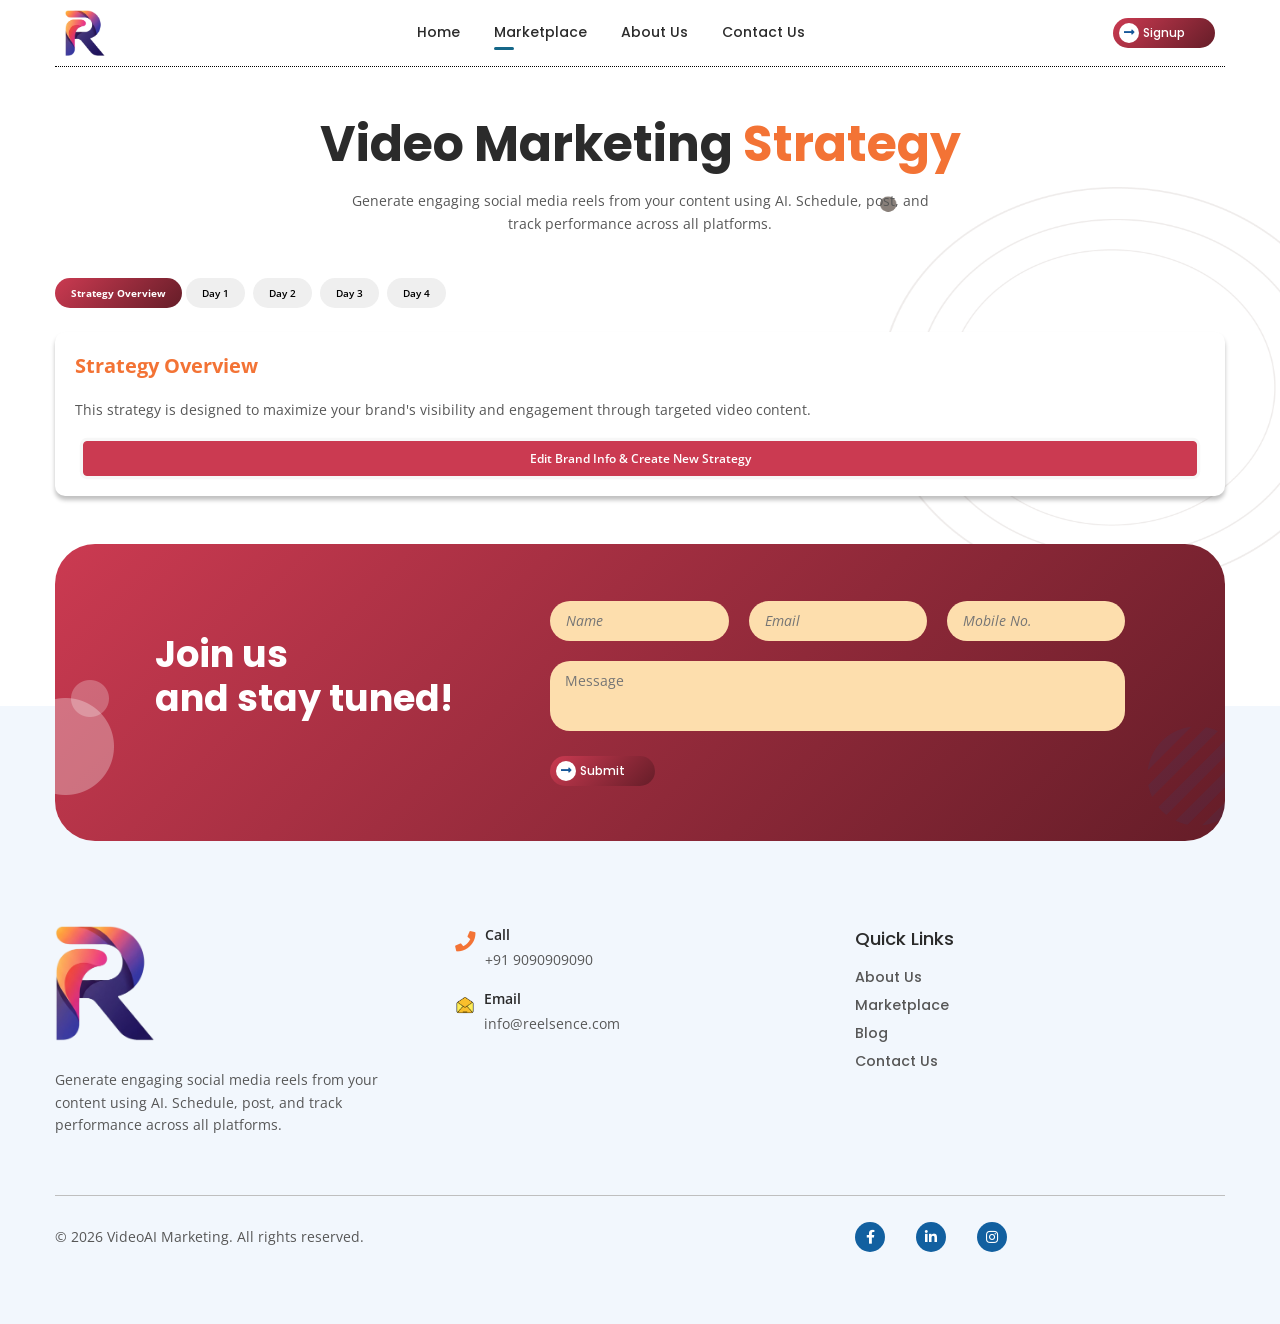
<file: video-marketing-strategy.html>
<!doctype html>
<html lang="en">
  <head>
    <meta charset="UTF-8" />
    <title>AI Video Marketing Platform</title>
    <meta name="viewport" content="width=device-width,initial-scale=1" />
    <meta name="description" content="AI Video Mareting - Website" />
    <meta name="author" content="merkulove" />
    <meta name="keywords" content="" />
    <link rel="icon" href="assets/img/logo.png" />
    <link rel="stylesheet" type="text/css" href="assets/css/main.min.css" />
    <link rel="stylesheet" type="text/css" href="assets/css/button.min.css" />
  </head>
  <body>
    <div class="wrapper">
      <!--header start-->
      <header>
        <div class="container">
          <div class="header-content">
            <div class="logo">
              <a href="index.html" title=""
                ><img src="assets/img/logo.png" alt="logo" width="40"
              /></a>
            </div>

            <div class="navigation-bar d-flex flex-wrap align-items-center">
              <nav>
                <ul>
                  <li>
                    <a class="" href="index.html" title="">Home</a>
                  </li>
                  <li>
                    <a
                      class="active"
                      href="video-marketing-strategy.html"
                      title=""
                      >Marketplace</a
                    >
                  </li>

                  <li>
                    <a class="" href="about.html" title="">About Us</a>
                  </li>

                  <li>
                    <a class="" href="contact.html" title="">Contact Us</a>
                  </li>
                </ul>
              </nav>
            </div>

            <div>
              <a href="login.html" title="" class="btn-default"
                >Signup <i class="fa fa-long-arrow-alt-right"></i
              ></a>
            </div>

            <div class="menu-btn">
              <a href="#"
                ><span class="bar1"></span> <span class="bar2"></span>
                <span class="bar3"></span
              ></a>
            </div>
          </div>
        </div>
      </header>

      <div class="responsive-menu">
        <ul>
          <li>
            <a class="" href="index.html" title="">Home</a>
          </li>
          <li>
            <a class="" href="reels-list.html" title="">Marketplace</a>
          </li>

          <li>
            <a class="active" href="about.html" title="">About Us</a>
          </li>

          <li>
            <a class="" href="contact.html" title="">Contact Us</a>
          </li>
        </ul>
      </div>

      <!--reels section start-->
      <section class="teachers-section pt-5 pb-5">
        <div class="container">
          <div class="section-title text-center">
            <h2>Video Marketing <span>Strategy</span></h2>
            <p>
              Generate engaging social media reels from your content using AI.
              Schedule, post, and track performance across all platforms.
            </p>
          </div>

          <div class="teachers">
            <div>
              <ul class="nav nav-pills mb-3" id="pills-tab" role="tablist">
                <li class="nav-item" role="presentation">
                  <button
                    class="nav-link active"
                    id="Overview-tab"
                    data-toggle="tab"
                    data-target="#Overview"
                    type="button"
                    role="tab"
                    aria-controls="Overview"
                    aria-selected="true"
                  >
                    Strategy Overview
                  </button>
                </li>
                <li class="nav-item mx-1 mb-2" role="presentation">
                  <button
                    class="nav-link"
                    id="day1-tab"
                    data-toggle="tab"
                    data-target="#day1"
                    type="button"
                    role="tab"
                    aria-controls="day1"
                    aria-selected="false"
                  >
                    Day 1
                  </button>
                </li>
                <li class="nav-item mx-1 mb-2" role="presentation">
                  <button
                    class="nav-link"
                    id="day1-tab"
                    data-toggle="tab"
                    data-target="#day2"
                    type="button"
                    role="tab"
                    aria-controls="day2"
                    aria-selected="false"
                  >
                    Day 2
                  </button>
                </li>
                <li class="nav-item mx-1 mb-2" role="presentation">
                  <button
                    class="nav-link"
                    id="day1-tab"
                    data-toggle="tab"
                    data-target="#day3"
                    type="button"
                    role="tab"
                    aria-controls="day3"
                    aria-selected="false"
                  >
                    Day 3
                  </button>
                </li>
                <li class="nav-item mx-1 mb-2" role="presentation">
                  <button
                    class="nav-link"
                    id="day1-tab"
                    data-toggle="tab"
                    data-target="#day4"
                    type="button"
                    role="tab"
                    aria-controls="day4"
                    aria-selected="false"
                  >
                    Day 4
                  </button>
                </li>
              </ul>
              <div class="tab-content" id="myTabContent">
                <div
                  class="tab-pane fade show active"
                  id="Overview"
                  role="tabpanel"
                  aria-labelledby="Overview-tab"
                >
                  <div class="overview-card">
                    <div class="overview-text">
                      <h5 class="">Strategy Overview</h5>
                      <p>
                        This strategy is designed to maximize your brand's
                        visibility and engagement through targeted video
                        content.
                      </p>
                      <a
                        href="javascript:void(0);"
                        class="btn btn-danger mx-2"
                        data-toggle="modal"
                        data-target="#editBrandModal"
                      >
                        Edit Brand Info & Create New Strategy
                      </a>
                    </div>
                  </div>
                </div>
                <div
                  class="tab-pane fade"
                  id="day1"
                  role="tabpanel"
                  aria-labelledby="day1-tab"
                >
                  <div class="overview-card">
                    <div class="card p-3">
                      <div class="overview-text">
                        <h5 class="">Next Day, Day Number 1</h5>
                        <textarea name="content" id="editor1"></textarea>
                        <div class="d-flex" style="gap: 10px">
                          <a
                            href="javascript:void(0);"
                            class="btn btn-danger"
                            data-toggle="modal"
                            data-target="#voiceModal"
                          >
                            <i class="fa fa-microphone"></i> Select Voice
                          </a>

                          <a
                            href="javascript:void(0);"
                            class="btn btn-outline-dark"
                            data-toggle="modal"
                            data-target="#themeModal"
                          >
                            <i class="fa fa-image"></i> Theme
                          </a>

                          <a
                            href="javascript:void(0);"
                            class="btn btn-danger"
                            data-toggle="modal"
                            data-target="#refModal"
                          >
                            <i class="fa fa-image"></i> Select Ref Images
                          </a>
                        </div>
                      </div>
                    </div>
                    <div class="mt-4">
                      <p class="mb-3">
                        Please click this button only once. Multiple clicks may
                        damage your history data. The video will be generated
                        automatically after a single click.
                      </p>
                      <a href="contacts.html" class="btn btn-danger mx-2">
                        <i class="fa fa-video"></i> Generate Video
                      </a>
                    </div>
                  </div>
                </div>
              </div>
            </div>
            <div class="vector-info-one">
              <img
                src="assets/img/v4.png"
                alt="vector"
                style="width: 400px; height: 400px"
              />
            </div>
          </div>
        </div>
      </section>

      <!--contact-->
      <section class="newsletter-section">
        <div class="container">
          <div class="newsletter-sec">
            <div class="row align-items-center">
              <div class="col-lg-4">
                <div class="newsz-ltr-text">
                  <h2>Join us<br />and stay tuned!</h2>
                </div>
              </div>
              <div class="col-lg-8">
                <form class="newsletter-form">
                  <div class="row">
                    <div class="col-md-4">
                      <div class="form-group">
                        <input type="text" name="name" placeholder="Name" />
                      </div>
                    </div>
                    <div class="col-md-4">
                      <div class="form-group">
                        <input type="email" name="email" placeholder="Email" />
                      </div>
                    </div>
                    <div class="col-md-4">
                      <div class="form-group">
                        <input
                          type="text"
                          name="phone"
                          placeholder="Mobile No."
                        />
                      </div>
                    </div>
                    <div class="col-md-12">
                      <div class="form-group">
                        <textarea
                          name="message"
                          placeholder="Message"
                        ></textarea>
                      </div>
                    </div>
                  </div>
                  <a href="contacts.html" title="" class="btn-default"
                    >Submit <i class="fa fa-long-arrow-alt-right"></i
                  ></a>
                </form>
              </div>
            </div>
          </div>
        </div>
      </section>

      <!-- footer start -->
      <footer>
        <div class="container">
          <div class="top-footer">
            <div class="row">
              <div class="col-lg-4 col-md-6 col-sm-6">
                <div class="widget widget-about">
                  <img src="assets/img/logo.png" alt="logo" width="100" />
                  <p>
                    Generate engaging social media reels from your content using
                    AI. Schedule, post, and track performance across all
                    platforms.
                  </p>
                </div>
              </div>
              <div class="col-lg-4 col-md-6 col-sm-6">
                <div class="widget widget-contact">
                  <ul class="contact-add">
                    <li>
                      <div class="contact-info">
                        <img src="assets/img/icon1.png" alt="" />
                        <div class="contact-tt">
                          <h4>Call</h4>
                          <span>+91 9090909090</span>
                        </div>
                      </div>
                    </li>
                    <li>
                      <div class="contact-info">
                        <img src="assets/img/email.png" alt="" width="20" />
                        <div class="contact-tt">
                          <h4>Email</h4>
                          <span>info@reelsence.com</span>
                        </div>
                      </div>
                    </li>
                  </ul>
                </div>
              </div>
              <div class="col-lg-4 col-md-6 col-sm-6">
                <div class="widget widget-links">
                  <h3 class="widget-title">Quick Links</h3>
                  <ul>
                    <li><a href="about.html" title="">About Us</a></li>
                    <li>
                      <a href="video-marketing-strategy.html" title=""
                        >Marketplace</a
                      >
                    </li>
                    <li>
                      <a href="blog.html" title="">Blog</a>
                    </li>

                    <li><a href="contact.html" title="">Contact Us</a></li>
                  </ul>
                </div>
              </div>
            </div>
          </div>

          <div class="bottom-footer">
            <div class="row align-items-center">
              <div class="col-lg-8 col-md-8 col-sm-6">
                <p>© 2026 VideoAI Marketing. All rights reserved.</p>
              </div>
              <div class="col-lg-4 col-md-4 col-sm-6">
                <ul class="social-links">
                  <li>
                    <a href="#" title=""
                      ><i class="fab fa-facebook-f text-white"></i
                    ></a>
                  </li>
                  <li>
                    <a href="#" title=""
                      ><i class="fab fa-linkedin-in text-white"></i
                    ></a>
                  </li>
                  <li>
                    <a href="#" title=""
                      ><i class="fab fa-instagram text-white"></i
                    ></a>
                  </li>
                </ul>
              </div>
            </div>
          </div>
        </div>
      </footer>
      <!--footer end-->

      <!--edit brand Modal -->
      <div
        class="modal fade"
        id="editBrandModal"
        tabindex="-1"
        aria-labelledby="exampleModalLabel"
        aria-hidden="true"
      >
        <div class="modal-dialog modal-dialog-centered">
          <div class="modal-content">
            <div class="modal-header">
              <h5
                class="modal-title text-danger font-weight-bold"
                id="exampleModalLabel"
              >
                Brand Information
              </h5>
              <button
                type="button"
                class="close"
                data-dismiss="modal"
                aria-label="Close"
              >
                <span aria-hidden="true">&times;</span>
              </button>
            </div>
            <div class="modal-body text-dark">
              <!-- Logo Upload -->
              <div class="form-group">
                <label class="mb-1 fs-12">Logo</label>
                <div class="d-flex align-items-center">
                  <img
                    src="assets/img/logo.png"
                    width="30"
                    class="mr-3 rounded border"
                  />
                  <input
                    type="file"
                    class="form-control-file"
                    style="font-size: 10px"
                  />
                </div>
              </div>

              <!-- Language -->
              <div class="form-group">
                <label class="mb-1 fs-12">Language</label>
                <select class="form-control" style="font-size: 10px">
                  <option>English US</option>
                  <option>English UK</option>
                  <option>Hindi</option>
                </select>
              </div>

              <!-- Full Details -->
              <div class="form-group">
                <label class="mb-1 fs-12">Full Details</label>
                <textarea
                  class="form-control"
                  rows="4"
                  placeholder="Enter company details"
                  style="font-size: 10px"
                ></textarea>
              </div>

              <!-- Strategy Instruction -->
              <div class="form-group">
                <label class="mb-1 fs-12">Strategy Instruction</label>
                <textarea
                  class="form-control"
                  rows="3"
                  placeholder="Enter your strategy details clearly..."
                  style="font-size: 10px"
                ></textarea>
              </div>

              <!-- Upload Images -->
              <div class="form-group">
                <label class="mb-1 fs-12">Upload Images</label>
                <input
                  type="file"
                  class="form-control-file"
                  multiple
                  style="font-size: 10px"
                />
              </div>

              <!-- Image Table -->
              <table class="table table-bordered">
                <thead style="font-size: 10px">
                  <tr>
                    <th>#</th>
                    <th>Image</th>
                    <th>Description</th>
                    <th width="80">Action</th>
                  </tr>
                </thead>
                <tbody style="font-size: 10px">
                  <tr>
                    <td style="font-size: 10px">1</td>
                    <td style="font-size: 10px">
                      <img src="assets/img/t1.png" width="60" />
                    </td>
                    <td style="font-size: 10px">
                      <input
                        type="text"
                        class="form-control"
                        value="Afshuam Holdings Inc., based in Austin, Texas"
                        style="font-size: 10px"
                      />
                    </td>
                    <td>
                      <button
                        class="btn btn-danger btn-sm"
                        style="font-size: 10px"
                      >
                        <i class="fa fa-trash"></i>
                      </button>
                    </td>
                  </tr>
                </tbody>
              </table>
            </div>
            <div class="modal-footer">
              <button type="button" class="btn btn-default">
                Save changes
              </button>
            </div>
          </div>
        </div>
      </div>

      <!--voice Modal -->
      <div
        class="modal fade"
        id="voiceModal"
        tabindex="-1"
        aria-labelledby="exampleModalLabel"
        aria-hidden="true"
      >
        <div class="modal-dialog modal-dialog-centered">
          <div class="modal-content">
            <div class="modal-header">
              <h5
                class="modal-title text-danger font-weight-bold"
                id="exampleModalLabel"
              >
                Select Voice
              </h5>

              <button
                type="button"
                class="close"
                data-dismiss="modal"
                aria-label="Close"
              >
                <span aria-hidden="true">&times;</span>
              </button>
            </div>
            <div class="modal-body text-dark">
              <!-- Language -->
              <div class="form-group">
                <label class="mb-1 fs-12">Select Voice</label>
                <select class="form-control" style="font-size: 10px">
                  <option>Male</option>
                  <option>Female</option>
                  <option>Cartoon</option>
                </select>
              </div>
              <div class="container-fluid">
                <div class="row text-center">
                  <!-- Voice Card -->
                  <div class="col-lg-3 col-4 mb-4">
                    <div class="voice-card text-center">
                      <div class="voice-img">
                        <img src="assets/img/s1.webp" alt="Amit" />

                        <button
                          class="audio-play-btn"
                          onclick="toggleVoice('audio1', this)"
                        >
                          <i class="fa fa-play"></i>
                        </button>
                      </div>

                      <p class="voice-name">Amit</p>

                      <audio
                        id="audio1"
                        src="assets/img/original-iphone-ring-24302.mp3"
                      ></audio>
                    </div>
                  </div>

                  <!-- Voice Card -->
                  <div class="col-lg-3 col-4 mb-4">
                    <div class="voice-card text-center">
                      <div class="voice-img">
                        <img src="assets/img/s2.webp" alt="Amit" />

                        <button
                          class="audio-play-btn"
                          onclick="toggleVoice('audio1', this)"
                        >
                          <i class="fa fa-play"></i>
                        </button>
                      </div>

                      <p class="voice-name">Ashar</p>

                      <audio
                        id="audio1"
                        src="assets/img/original-iphone-ring-24302.mp3"
                      ></audio>
                    </div>
                  </div>

                  <!-- Voice Card -->
                  <div class="col-lg-3 col-4 mb-4">
                    <div class="voice-card text-center">
                      <div class="voice-img">
                        <img src="assets/img/s3.webp" alt="Amit" />

                        <button
                          class="audio-play-btn"
                          onclick="toggleVoice('audio1', this)"
                        >
                          <i class="fa fa-play"></i>
                        </button>
                      </div>

                      <p class="voice-name">Haseeb</p>

                      <audio
                        id="audio1"
                        src="assets/img/original-iphone-ring-24302.mp3"
                      ></audio>
                    </div>
                  </div>

                  <!-- Voice Card -->
                  <div class="col-lg-3 col-4 mb-4">
                    <div class="voice-card text-center">
                      <div class="voice-img">
                        <img src="assets/img/s4.webp" alt="Amit" />

                        <button
                          class="audio-play-btn"
                          onclick="toggleVoice('audio1', this)"
                        >
                          <i class="fa fa-play"></i>
                        </button>
                      </div>

                      <p class="voice-name">Krishna</p>

                      <audio
                        id="audio1"
                        src="assets/img/original-iphone-ring-24302.mp3"
                      ></audio>
                    </div>
                  </div>

                  <!-- Voice Card -->
                  <div class="col-lg-3 col-4 mb-4">
                    <div class="voice-card text-center">
                      <div class="voice-img">
                        <img src="assets/img/s1.webp" alt="Amit" />

                        <button
                          class="audio-play-btn"
                          onclick="toggleVoice('audio1', this)"
                        >
                          <i class="fa fa-play"></i>
                        </button>
                      </div>

                      <p class="voice-name">Amit</p>

                      <audio
                        id="audio1"
                        src="assets/img/original-iphone-ring-24302.mp3"
                      ></audio>
                    </div>
                  </div>

                  <!-- Voice Card -->
                  <div class="col-lg-3 col-4 mb-4">
                    <div class="voice-card text-center">
                      <div class="voice-img">
                        <img src="assets/img/s2.webp" alt="Amit" />

                        <button
                          class="audio-play-btn"
                          onclick="toggleVoice('audio1', this)"
                        >
                          <i class="fa fa-play"></i>
                        </button>
                      </div>

                      <p class="voice-name">Ashar</p>

                      <audio
                        id="audio1"
                        src="assets/img/original-iphone-ring-24302.mp3"
                      ></audio>
                    </div>
                  </div>

                  <!-- Voice Card -->
                  <div class="col-lg-3 col-4 mb-4">
                    <div class="voice-card text-center">
                      <div class="voice-img">
                        <img src="assets/img/s3.webp" alt="Amit" />

                        <button
                          class="audio-play-btn"
                          onclick="toggleVoice('audio1', this)"
                        >
                          <i class="fa fa-play"></i>
                        </button>
                      </div>

                      <p class="voice-name">Haseeb</p>

                      <audio
                        id="audio1"
                        src="assets/img/original-iphone-ring-24302.mp3"
                      ></audio>
                    </div>
                  </div>

                  <!-- Voice Card -->
                  <div class="col-lg-3 col-4 mb-4">
                    <div class="voice-card text-center">
                      <div class="voice-img">
                        <img src="assets/img/s4.webp" alt="Amit" />

                        <button
                          class="audio-play-btn"
                          onclick="toggleVoice('audio1', this)"
                        >
                          <i class="fa fa-play"></i>
                        </button>
                      </div>

                      <p class="voice-name">Krishna</p>

                      <audio
                        id="audio1"
                        src="assets/img/original-iphone-ring-24302.mp3"
                      ></audio>
                    </div>
                  </div>
                </div>
              </div>
            </div>
            <div class="modal-footer">
              <button type="button" class="btn btn-default">Apply</button>
            </div>
          </div>
        </div>
      </div>

      <!--theme Modal -->
      <div
        class="modal fade"
        id="themeModal"
        tabindex="-1"
        aria-labelledby="exampleModalLabel"
        aria-hidden="true"
      >
        <div class="modal-dialog modal-dialog-centered">
          <div class="modal-content">
            <div class="modal-header">
              <h5
                class="modal-title text-danger font-weight-bold"
                id="exampleModalLabel"
              >
                Select Theme
              </h5>

              <button
                type="button"
                class="close"
                data-dismiss="modal"
                aria-label="Close"
              >
                <span aria-hidden="true">&times;</span>
              </button>
            </div>
            <div class="modal-body text-dark">
              <!-- Language -->
              <div class="form-group">
                <label class="mb-1 fs-12">Select Thme</label>
                <select class="form-control" style="font-size: 10px">
                  <option>Festivals And Celebrations</option>
                  <option>Finance</option>
                  <option>Food And Beverage</option>
                  <option>General</option>
                  <option>Glitch And Futuristic</option>
                </select>
              </div>

              <div class="row">
                <div class="col-lg-4 col-6 p-1 mb-3">
                  <div class="card" style="width: 100%">
                    <div style="width: 100%; height: 200px">
                      <img
                        src="assets/img/t1.jpg"
                        class="card-img-top"
                        alt="..."
                        style="width: 100%; height: 100%; object-fit: fill"
                      />
                    </div>
                    <div class="card-body p-2 mb-0">
                      <h5
                        class="card-title mb-1"
                        style="font-weight: bold; font-size: 12px"
                      >
                        Abstract
                      </h5>

                      <button type="button" class="btn btn-default">
                        Use Style
                      </button>
                    </div>
                  </div>
                </div>
                <div class="col-lg-4 col-6 p-1 mb-3">
                  <div class="card" style="width: 100%">
                    <div style="width: 100%; height: 200px">
                      <img
                        src="assets/img/t2.jpg"
                        class="card-img-top"
                        alt="..."
                        style="width: 100%; height: 100%; object-fit: fill"
                      />
                    </div>
                    <div class="card-body p-2 mb-0">
                      <h5
                        class="card-title mb-1"
                        style="font-weight: bold; font-size: 12px"
                      >
                        Abstract
                      </h5>

                      <button type="button" class="btn btn-default">
                        Use Style
                      </button>
                    </div>
                  </div>
                </div>

                <div class="col-lg-4 col-6 p-1 mb-3">
                  <div class="card" style="width: 100%">
                    <div style="width: 100%; height: 200px">
                      <img
                        src="assets/img/t3.jpg"
                        class="card-img-top"
                        alt="..."
                        style="width: 100%; height: 100%; object-fit: fill"
                      />
                    </div>
                    <div class="card-body p-2 mb-0">
                      <h5
                        class="card-title mb-1"
                        style="font-weight: bold; font-size: 12px"
                      >
                        Abstract
                      </h5>

                      <button type="button" class="btn btn-default">
                        Use Style
                      </button>
                    </div>
                  </div>
                </div>

                <div class="col-lg-4 col-6 p-1 mb-3">
                  <div class="card" style="width: 100%">
                    <div style="width: 100%; height: 200px">
                      <img
                        src="assets/img/t4.jpg"
                        class="card-img-top"
                        alt="..."
                        style="width: 100%; height: 100%; object-fit: fill"
                      />
                    </div>
                    <div class="card-body p-2 mb-0">
                      <h5
                        class="card-title mb-1"
                        style="font-weight: bold; font-size: 12px"
                      >
                        Abstract
                      </h5>

                      <button type="button" class="btn btn-default">
                        Use Style
                      </button>
                    </div>
                  </div>
                </div>
              </div>
            </div>

            <div class="modal-footer"></div>
          </div>
        </div>
      </div>

      <!--ref Modal -->
      <div
        class="modal fade"
        id="refModal"
        tabindex="-1"
        aria-labelledby="exampleModalLabel"
        aria-hidden="true"
      >
        <div class="modal-dialog modal-dialog-centered">
          <div class="modal-content">
            <div class="modal-header">
              <h5
                class="modal-title text-danger font-weight-bold"
                id="exampleModalLabel"
              >
                Select Reference Images
              </h5>

              <button
                type="button"
                class="close"
                data-dismiss="modal"
                aria-label="Close"
              >
                <span aria-hidden="true">&times;</span>
              </button>
            </div>
            <div class="modal-body text-dark">
              <div class="row">
                <div class="col-lg-4 col-12 mb-3">
                  <div class="ref-card">
                    <img src="assets/img/t1.png" class="card-img-top" alt="" />
                  </div>
                </div>

                <div class="col-lg-4 col-12 mb-3">
                  <div class="ref-card">
                    <img src="assets/img/t2.png" class="card-img-top" alt="" />
                  </div>
                </div>
              </div>
            </div>

            <div class="modal-footer"></div>
          </div>
        </div>
      </div>
    </div>
    <script src="assets/js/bundle.min.js"></script>
    <script src="assets/js/button.min.js"></script>
    <script src="assets/js/voice.js"></script>
    <script src="https://cdn.ckeditor.com/4.22.1/standard/ckeditor.js"></script>
    <script>
      CKEDITOR.replace("editor1");
    </script>
    <script>
      document.querySelectorAll(".ref-card").forEach((card) => {
        card.addEventListener("click", function () {
          document.querySelectorAll(".ref-card").forEach((c) => {
            c.classList.remove("active");
          });

          this.classList.add("active");
        });
      });
    </script>
  </body>
</html>
</file>
<file: assets/css/main.min.css>
@charset "UTF-8";

@import url("https://fonts.googleapis.com/css2?family=Open+Sans:ital,wght@0,300;0,400;0,600;0,700;0,800;1,300;1,400;1,600;1,700;1,800&family=Poppins:ital,wght@0,100;0,200;0,300;0,400;0,500;0,600;0,700;0,800;0,900;1,100;1,200;1,300;1,400;1,500;1,600;1,700;1,800;1,900&display=swap");
:root {
  --blue: #007bff;
  --indigo: #6610f2;
  --purple: #6f42c1;
  --pink: #e83e8c;
  --red: #dc3545;
  --orange: #fd7e14;
  --yellow: #ffc107;
  --green: #28a745;
  --teal: #20c997;
  --cyan: #17a2b8;
  --white: #fff;
  --gray: #6c757d;
  --gray-dark: #343a40;
  --primary: #007bff;
  --secondary: #6c757d;
  --success: #28a745;
  --info: #17a2b8;
  --warning: #ffc107;
  --danger: #dc3545;
  --light: #f8f9fa;
  --dark: #343a40;
  --breakpoint-xs: 0;
  --breakpoint-sm: 576px;
  --breakpoint-md: 768px;
  --breakpoint-lg: 992px;
  --breakpoint-xl: 1200px;
  --font-family-sans-serif:
    -apple-system, BlinkMacSystemFont, "Segoe UI", Roboto, "Helvetica Neue",
    Arial, "Noto Sans", sans-serif, "Apple Color Emoji", "Segoe UI Emoji",
    "Segoe UI Symbol", "Noto Color Emoji";
  --font-family-monospace:
    SFMono-Regular, Menlo, Monaco, Consolas, "Liberation Mono", "Courier New",
    monospace;
}

*,
:after,
:before {
  box-sizing: border-box;
}

html {
  font-family: sans-serif;
  line-height: 1.15;
  -webkit-text-size-adjust: 100%;
  -webkit-tap-highlight-color: rgba(0, 0, 0, 0);
  scroll-behavior: smooth;
}

article,
aside,
figcaption,
figure,
footer,
header,
hgroup,
main,
nav,
section {
  display: block;
}

body {
  margin: 0;
  font-family:
    -apple-system,
    BlinkMacSystemFont,
    Segoe UI,
    Roboto,
    Helvetica Neue,
    Arial,
    Noto Sans,
    sans-serif;
  font-size: 1rem;
  line-height: 1.5;
  color: #212529;
  text-align: left;
  background-color: #fff;
}

[tabindex="-1"]:focus:not(:focus-visible) {
  outline: 0 !important;
}

hr {
  box-sizing: content-box;
  height: 0;
  overflow: visible;
}

h1,
h2,
h3,
h4,
h5,
h6 {
  margin-top: 0;
  margin-bottom: 0.5rem;
}

p {
  margin-top: 0;
  margin-bottom: 1rem;
}

.fs-12 {
  font-size: 12px;
}
abbr[data-original-title],
abbr[title] {
  text-decoration: underline;
  -webkit-text-decoration: underline dotted;
  text-decoration: underline dotted;
  cursor: help;
  border-bottom: 0;
  -webkit-text-decoration-skip-ink: none;
  text-decoration-skip-ink: none;
}

address {
  font-style: normal;
  line-height: inherit;
}

address,
dl,
ol,
ul {
  margin-bottom: 1rem;
}

dl,
ol,
ul {
  margin-top: 0;
}

ol ol,
ol ul,
ul ol,
ul ul {
  margin-bottom: 0;
}

dt {
  font-weight: 700;
}

dd {
  margin-bottom: 0.5rem;
  margin-left: 0;
}

blockquote {
  margin: 0 0 1rem;
}

b,
strong {
  font-weight: bolder;
}

small {
  font-size: 80%;
}

sub,
sup {
  position: relative;
  font-size: 75%;
  line-height: 0;
  vertical-align: baseline;
}

sub {
  bottom: -0.25em;
}

sup {
  top: -0.5em;
}

a {
  color: #007bff;
  background-color: transparent;
}

a:hover {
  color: #0056b3;
  text-decoration: underline;
}

a:not([href]):not([class]),
a:not([href]):not([class]):hover {
  color: inherit;
  text-decoration: none;
}

code,
kbd,
pre,
samp {
  font-family:
    SFMono-Regular,
    Menlo,
    Monaco,
    Consolas,
    Liberation Mono,
    Courier New,
    monospace;
  font-size: 1em;
}

pre {
  margin-top: 0;
  margin-bottom: 1rem;
  overflow: auto;
  -ms-overflow-style: scrollbar;
}

figure {
  margin: 0 0 1rem;
}

img {
  border-style: none;
}

svg {
  overflow: hidden;
  vertical-align: middle;
}

table {
  border-collapse: collapse;
}

caption {
  padding-top: 0.75rem;
  padding-bottom: 0.75rem;
  color: #6c757d;
  text-align: left;
  caption-side: bottom;
}

th {
  text-align: inherit;
}

label {
  display: inline-block;
  margin-bottom: 0.5rem;
}

button {
  border-radius: 0;
}

button:focus {
  outline: 1px dotted;
  outline: 5px auto -webkit-focus-ring-color;
}

button,
input,
optgroup,
select,
textarea {
  margin: 0;
  font-family: inherit;
  font-size: inherit;
  line-height: inherit;
}

button,
input {
  overflow: visible;
}

button,
select {
  text-transform: none;
}

[role="button"] {
  cursor: pointer;
}

select {
  word-wrap: normal;
}

[type="button"],
[type="reset"],
[type="submit"],
button {
  -webkit-appearance: button;
}

[type="button"]:not(:disabled),
[type="reset"]:not(:disabled),
[type="submit"]:not(:disabled),
button:not(:disabled) {
  cursor: pointer;
}

[type="button"]::-moz-focus-inner,
[type="reset"]::-moz-focus-inner,
[type="submit"]::-moz-focus-inner,
button::-moz-focus-inner {
  padding: 0;
  border-style: none;
}

input[type="checkbox"],
input[type="radio"] {
  box-sizing: border-box;
  padding: 0;
}

textarea {
  overflow: auto;
  resize: vertical;
}

fieldset {
  min-width: 0;
  padding: 0;
  margin: 0;
  border: 0;
}

legend {
  display: block;
  width: 100%;
  max-width: 100%;
  padding: 0;
  margin-bottom: 0.5rem;
  font-size: 1.5rem;
  line-height: inherit;
  color: inherit;
  white-space: normal;
}

progress {
  vertical-align: baseline;
}

[type="number"]::-webkit-inner-spin-button,
[type="number"]::-webkit-outer-spin-button {
  height: auto;
}

[type="search"] {
  outline-offset: -2px;
  -webkit-appearance: none;
}

[type="search"]::-webkit-search-decoration {
  -webkit-appearance: none;
}

::-webkit-file-upload-button {
  font: inherit;
  -webkit-appearance: button;
}

output {
  display: inline-block;
}

summary {
  display: list-item;
  cursor: pointer;
}

template {
  display: none;
}

[hidden] {
  display: none !important;
}

.h1,
.h2,
.h3,
.h4,
.h5,
.h6,
h1,
h2,
h3,
h4,
h5,
h6 {
  margin-bottom: 0.5rem;
  font-weight: 500;
  line-height: 1.2;
}

.h1,
h1 {
  font-size: 2.5rem;
}

.h2,
h2 {
  font-size: 2rem;
}

.h3,
h3 {
  font-size: 1.75rem;
}

.h4,
h4 {
  font-size: 1.5rem;
}

.h5,
h5 {
  font-size: 1.25rem;
}

.h6,
h6 {
  font-size: 1rem;
}

.lead {
  font-size: 1.25rem;
  font-weight: 300;
}

.display-1 {
  font-size: 6rem;
}

.display-1,
.display-2 {
  font-weight: 300;
  line-height: 1.2;
}

.display-2 {
  font-size: 5.5rem;
}

.display-3 {
  font-size: 4.5rem;
}

.display-3,
.display-4 {
  font-weight: 300;
  line-height: 1.2;
}

.display-4 {
  font-size: 3.5rem;
}

hr {
  margin-top: 1rem;
  margin-bottom: 1rem;
  border: 0;
  border-top: 1px solid rgba(0, 0, 0, 0.1);
}

.small,
small {
  font-size: 80%;
  font-weight: 400;
}

.mark,
mark {
  padding: 0.2em;
  background-color: #fcf8e3;
}

.list-inline,
.list-unstyled {
  padding-left: 0;
  list-style: none;
}

.list-inline-item {
  display: inline-block;
}

.list-inline-item:not(:last-child) {
  margin-right: 0.5rem;
}

.initialism {
  font-size: 90%;
  text-transform: uppercase;
}

.blockquote {
  margin-bottom: 1rem;
  font-size: 1.25rem;
}

.blockquote-footer {
  display: block;
  font-size: 80%;
  color: #6c757d;
}

.blockquote-footer:before {
  content: "\2014\00A0";
}

.img-fluid,
.img-thumbnail {
  max-width: 100%;
  height: auto;
}

.img-thumbnail {
  padding: 0.25rem;
  background-color: #fff;
  border: 1px solid #dee2e6;
  border-radius: 0.25rem;
}

.figure {
  display: inline-block;
}

.figure-img {
  margin-bottom: 0.5rem;
  line-height: 1;
}

.figure-caption {
  font-size: 90%;
  color: #6c757d;
}

code {
  font-size: 87.5%;
  color: #e83e8c;
  word-wrap: break-word;
}

a > code {
  color: inherit;
}

kbd {
  padding: 0.2rem 0.4rem;
  font-size: 87.5%;
  color: #fff;
  background-color: #212529;
  border-radius: 0.2rem;
}

kbd kbd {
  padding: 0;
  font-size: 100%;
  font-weight: 700;
}

pre {
  display: block;
  font-size: 87.5%;
  color: #212529;
}

pre code {
  font-size: inherit;
  color: inherit;
  word-break: normal;
}

.pre-scrollable {
  max-height: 340px;
  overflow-y: scroll;
}

.container,
.container-fluid,
.container-lg,
.container-md,
.container-sm,
.container-xl {
  width: 100%;
  padding-right: 15px;
  padding-left: 15px;
  margin-right: auto;
  margin-left: auto;
}

@media (min-width: 576px) {
  .container,
  .container-sm {
    max-width: 540px;
  }
}

@media (min-width: 768px) {
  .container,
  .container-md,
  .container-sm {
    max-width: 720px;
  }
}

@media (min-width: 992px) {
  .container,
  .container-lg,
  .container-md,
  .container-sm {
    max-width: 960px;
  }
}

@media (min-width: 1200px) {
  .container,
  .container-lg,
  .container-md,
  .container-sm,
  .container-xl {
    max-width: 1140px;
  }
}

.row {
  display: -ms-flexbox;
  display: flex;
  -ms-flex-wrap: wrap;
  flex-wrap: wrap;
  margin-right: -15px;
  margin-left: -15px;
}

.no-gutters {
  margin-right: 0;
  margin-left: 0;
}

.no-gutters > .col,
.no-gutters > [class*="col-"] {
  padding-right: 0;
  padding-left: 0;
}

.col,
.col-1,
.col-2,
.col-3,
.col-4,
.col-5,
.col-6,
.col-7,
.col-8,
.col-9,
.col-10,
.col-11,
.col-12,
.col-auto,
.col-lg,
.col-lg-1,
.col-lg-2,
.col-lg-3,
.col-lg-4,
.col-lg-5,
.col-lg-6,
.col-lg-7,
.col-lg-8,
.col-lg-9,
.col-lg-10,
.col-lg-11,
.col-lg-12,
.col-lg-auto,
.col-md,
.col-md-1,
.col-md-2,
.col-md-3,
.col-md-4,
.col-md-5,
.col-md-6,
.col-md-7,
.col-md-8,
.col-md-9,
.col-md-10,
.col-md-11,
.col-md-12,
.col-md-auto,
.col-sm,
.col-sm-1,
.col-sm-2,
.col-sm-3,
.col-sm-4,
.col-sm-5,
.col-sm-6,
.col-sm-7,
.col-sm-8,
.col-sm-9,
.col-sm-10,
.col-sm-11,
.col-sm-12,
.col-sm-auto,
.col-xl,
.col-xl-1,
.col-xl-2,
.col-xl-3,
.col-xl-4,
.col-xl-5,
.col-xl-6,
.col-xl-7,
.col-xl-8,
.col-xl-9,
.col-xl-10,
.col-xl-11,
.col-xl-12,
.col-xl-auto {
  position: relative;
  width: 100%;
  padding-right: 15px;
  padding-left: 15px;
}

.col {
  -ms-flex-preferred-size: 0;
  flex-basis: 0;
  -ms-flex-positive: 1;
  flex-grow: 1;
  max-width: 100%;
}

.row-cols-1 > * {
  -ms-flex: 0 0 100%;
  flex: 0 0 100%;
  max-width: 100%;
}

.row-cols-2 > * {
  -ms-flex: 0 0 50%;
  flex: 0 0 50%;
  max-width: 50%;
}

.row-cols-3 > * {
  -ms-flex: 0 0 33.33333%;
  flex: 0 0 33.33333%;
  max-width: 33.33333%;
}

.row-cols-4 > * {
  -ms-flex: 0 0 25%;
  flex: 0 0 25%;
  max-width: 25%;
}

.row-cols-5 > * {
  -ms-flex: 0 0 20%;
  flex: 0 0 20%;
  max-width: 20%;
}

.row-cols-6 > * {
  -ms-flex: 0 0 16.66667%;
  flex: 0 0 16.66667%;
  max-width: 16.66667%;
}

.col-auto {
  -ms-flex: 0 0 auto;
  flex: 0 0 auto;
  width: auto;
  max-width: 100%;
}

.col-1 {
  -ms-flex: 0 0 8.33333%;
  flex: 0 0 8.33333%;
  max-width: 8.33333%;
}

.col-2 {
  -ms-flex: 0 0 16.66667%;
  flex: 0 0 16.66667%;
  max-width: 16.66667%;
}

.col-3 {
  -ms-flex: 0 0 25%;
  flex: 0 0 25%;
  max-width: 25%;
}

.col-4 {
  -ms-flex: 0 0 33.33333%;
  flex: 0 0 33.33333%;
  max-width: 33.33333%;
}

.col-5 {
  -ms-flex: 0 0 41.66667%;
  flex: 0 0 41.66667%;
  max-width: 41.66667%;
}

.col-6 {
  -ms-flex: 0 0 50%;
  flex: 0 0 50%;
  max-width: 50%;
}

.col-7 {
  -ms-flex: 0 0 58.33333%;
  flex: 0 0 58.33333%;
  max-width: 58.33333%;
}

.col-8 {
  -ms-flex: 0 0 66.66667%;
  flex: 0 0 66.66667%;
  max-width: 66.66667%;
}

.col-9 {
  -ms-flex: 0 0 75%;
  flex: 0 0 75%;
  max-width: 75%;
}

.col-10 {
  -ms-flex: 0 0 83.33333%;
  flex: 0 0 83.33333%;
  max-width: 83.33333%;
}

.col-11 {
  -ms-flex: 0 0 91.66667%;
  flex: 0 0 91.66667%;
  max-width: 91.66667%;
}

.col-12 {
  -ms-flex: 0 0 100%;
  flex: 0 0 100%;
  max-width: 100%;
}

.order-first {
  -ms-flex-order: -1;
  order: -1;
}

.order-last {
  -ms-flex-order: 13;
  order: 13;
}

.order-0 {
  -ms-flex-order: 0;
  order: 0;
}

.order-1 {
  -ms-flex-order: 1;
  order: 1;
}

.order-2 {
  -ms-flex-order: 2;
  order: 2;
}

.order-3 {
  -ms-flex-order: 3;
  order: 3;
}

.order-4 {
  -ms-flex-order: 4;
  order: 4;
}

.order-5 {
  -ms-flex-order: 5;
  order: 5;
}

.order-6 {
  -ms-flex-order: 6;
  order: 6;
}

.order-7 {
  -ms-flex-order: 7;
  order: 7;
}

.order-8 {
  -ms-flex-order: 8;
  order: 8;
}

.order-9 {
  -ms-flex-order: 9;
  order: 9;
}

.order-10 {
  -ms-flex-order: 10;
  order: 10;
}

.order-11 {
  -ms-flex-order: 11;
  order: 11;
}

.order-12 {
  -ms-flex-order: 12;
  order: 12;
}

.offset-1 {
  margin-left: 8.33333%;
}

.offset-2 {
  margin-left: 16.66667%;
}

.offset-3 {
  margin-left: 25%;
}

.offset-4 {
  margin-left: 33.33333%;
}

.offset-5 {
  margin-left: 41.66667%;
}

.offset-6 {
  margin-left: 50%;
}

.offset-7 {
  margin-left: 58.33333%;
}

.offset-8 {
  margin-left: 66.66667%;
}

.offset-9 {
  margin-left: 75%;
}

.offset-10 {
  margin-left: 83.33333%;
}

.offset-11 {
  margin-left: 91.66667%;
}

@media (min-width: 576px) {
  .col-sm {
    -ms-flex-preferred-size: 0;
    flex-basis: 0;
    -ms-flex-positive: 1;
    flex-grow: 1;
    max-width: 100%;
  }
  .row-cols-sm-1 > * {
    -ms-flex: 0 0 100%;
    flex: 0 0 100%;
    max-width: 100%;
  }
  .row-cols-sm-2 > * {
    -ms-flex: 0 0 50%;
    flex: 0 0 50%;
    max-width: 50%;
  }
  .row-cols-sm-3 > * {
    -ms-flex: 0 0 33.33333%;
    flex: 0 0 33.33333%;
    max-width: 33.33333%;
  }
  .row-cols-sm-4 > * {
    -ms-flex: 0 0 25%;
    flex: 0 0 25%;
    max-width: 25%;
  }
  .row-cols-sm-5 > * {
    -ms-flex: 0 0 20%;
    flex: 0 0 20%;
    max-width: 20%;
  }
  .row-cols-sm-6 > * {
    -ms-flex: 0 0 16.66667%;
    flex: 0 0 16.66667%;
    max-width: 16.66667%;
  }
  .col-sm-auto {
    -ms-flex: 0 0 auto;
    flex: 0 0 auto;
    width: auto;
    max-width: 100%;
  }
  .col-sm-1 {
    -ms-flex: 0 0 8.33333%;
    flex: 0 0 8.33333%;
    max-width: 8.33333%;
  }
  .col-sm-2 {
    -ms-flex: 0 0 16.66667%;
    flex: 0 0 16.66667%;
    max-width: 16.66667%;
  }
  .col-sm-3 {
    -ms-flex: 0 0 25%;
    flex: 0 0 25%;
    max-width: 25%;
  }
  .col-sm-4 {
    -ms-flex: 0 0 33.33333%;
    flex: 0 0 33.33333%;
    max-width: 33.33333%;
  }
  .col-sm-5 {
    -ms-flex: 0 0 41.66667%;
    flex: 0 0 41.66667%;
    max-width: 41.66667%;
  }
  .col-sm-6 {
    -ms-flex: 0 0 50%;
    flex: 0 0 50%;
    max-width: 50%;
  }
  .col-sm-7 {
    -ms-flex: 0 0 58.33333%;
    flex: 0 0 58.33333%;
    max-width: 58.33333%;
  }
  .col-sm-8 {
    -ms-flex: 0 0 66.66667%;
    flex: 0 0 66.66667%;
    max-width: 66.66667%;
  }
  .col-sm-9 {
    -ms-flex: 0 0 75%;
    flex: 0 0 75%;
    max-width: 75%;
  }
  .col-sm-10 {
    -ms-flex: 0 0 83.33333%;
    flex: 0 0 83.33333%;
    max-width: 83.33333%;
  }
  .col-sm-11 {
    -ms-flex: 0 0 91.66667%;
    flex: 0 0 91.66667%;
    max-width: 91.66667%;
  }
  .col-sm-12 {
    -ms-flex: 0 0 100%;
    flex: 0 0 100%;
    max-width: 100%;
  }
  .order-sm-first {
    -ms-flex-order: -1;
    order: -1;
  }
  .order-sm-last {
    -ms-flex-order: 13;
    order: 13;
  }
  .order-sm-0 {
    -ms-flex-order: 0;
    order: 0;
  }
  .order-sm-1 {
    -ms-flex-order: 1;
    order: 1;
  }
  .order-sm-2 {
    -ms-flex-order: 2;
    order: 2;
  }
  .order-sm-3 {
    -ms-flex-order: 3;
    order: 3;
  }
  .order-sm-4 {
    -ms-flex-order: 4;
    order: 4;
  }
  .order-sm-5 {
    -ms-flex-order: 5;
    order: 5;
  }
  .order-sm-6 {
    -ms-flex-order: 6;
    order: 6;
  }
  .order-sm-7 {
    -ms-flex-order: 7;
    order: 7;
  }
  .order-sm-8 {
    -ms-flex-order: 8;
    order: 8;
  }
  .order-sm-9 {
    -ms-flex-order: 9;
    order: 9;
  }
  .order-sm-10 {
    -ms-flex-order: 10;
    order: 10;
  }
  .order-sm-11 {
    -ms-flex-order: 11;
    order: 11;
  }
  .order-sm-12 {
    -ms-flex-order: 12;
    order: 12;
  }
  .offset-sm-0 {
    margin-left: 0;
  }
  .offset-sm-1 {
    margin-left: 8.33333%;
  }
  .offset-sm-2 {
    margin-left: 16.66667%;
  }
  .offset-sm-3 {
    margin-left: 25%;
  }
  .offset-sm-4 {
    margin-left: 33.33333%;
  }
  .offset-sm-5 {
    margin-left: 41.66667%;
  }
  .offset-sm-6 {
    margin-left: 50%;
  }
  .offset-sm-7 {
    margin-left: 58.33333%;
  }
  .offset-sm-8 {
    margin-left: 66.66667%;
  }
  .offset-sm-9 {
    margin-left: 75%;
  }
  .offset-sm-10 {
    margin-left: 83.33333%;
  }
  .offset-sm-11 {
    margin-left: 91.66667%;
  }
}

@media (min-width: 768px) {
  .col-md {
    -ms-flex-preferred-size: 0;
    flex-basis: 0;
    -ms-flex-positive: 1;
    flex-grow: 1;
    max-width: 100%;
  }
  .row-cols-md-1 > * {
    -ms-flex: 0 0 100%;
    flex: 0 0 100%;
    max-width: 100%;
  }
  .row-cols-md-2 > * {
    -ms-flex: 0 0 50%;
    flex: 0 0 50%;
    max-width: 50%;
  }
  .row-cols-md-3 > * {
    -ms-flex: 0 0 33.33333%;
    flex: 0 0 33.33333%;
    max-width: 33.33333%;
  }
  .row-cols-md-4 > * {
    -ms-flex: 0 0 25%;
    flex: 0 0 25%;
    max-width: 25%;
  }
  .row-cols-md-5 > * {
    -ms-flex: 0 0 20%;
    flex: 0 0 20%;
    max-width: 20%;
  }
  .row-cols-md-6 > * {
    -ms-flex: 0 0 16.66667%;
    flex: 0 0 16.66667%;
    max-width: 16.66667%;
  }
  .col-md-auto {
    -ms-flex: 0 0 auto;
    flex: 0 0 auto;
    width: auto;
    max-width: 100%;
  }
  .col-md-1 {
    -ms-flex: 0 0 8.33333%;
    flex: 0 0 8.33333%;
    max-width: 8.33333%;
  }
  .col-md-2 {
    -ms-flex: 0 0 16.66667%;
    flex: 0 0 16.66667%;
    max-width: 16.66667%;
  }
  .col-md-3 {
    -ms-flex: 0 0 25%;
    flex: 0 0 25%;
    max-width: 25%;
  }
  .col-md-4 {
    -ms-flex: 0 0 33.33333%;
    flex: 0 0 33.33333%;
    max-width: 33.33333%;
  }
  .col-md-5 {
    -ms-flex: 0 0 41.66667%;
    flex: 0 0 41.66667%;
    max-width: 41.66667%;
  }
  .col-md-6 {
    -ms-flex: 0 0 50%;
    flex: 0 0 50%;
    max-width: 50%;
  }
  .col-md-7 {
    -ms-flex: 0 0 58.33333%;
    flex: 0 0 58.33333%;
    max-width: 58.33333%;
  }
  .col-md-8 {
    -ms-flex: 0 0 66.66667%;
    flex: 0 0 66.66667%;
    max-width: 66.66667%;
  }
  .col-md-9 {
    -ms-flex: 0 0 75%;
    flex: 0 0 75%;
    max-width: 75%;
  }
  .col-md-10 {
    -ms-flex: 0 0 83.33333%;
    flex: 0 0 83.33333%;
    max-width: 83.33333%;
  }
  .col-md-11 {
    -ms-flex: 0 0 91.66667%;
    flex: 0 0 91.66667%;
    max-width: 91.66667%;
  }
  .col-md-12 {
    -ms-flex: 0 0 100%;
    flex: 0 0 100%;
    max-width: 100%;
  }
  .order-md-first {
    -ms-flex-order: -1;
    order: -1;
  }
  .order-md-last {
    -ms-flex-order: 13;
    order: 13;
  }
  .order-md-0 {
    -ms-flex-order: 0;
    order: 0;
  }
  .order-md-1 {
    -ms-flex-order: 1;
    order: 1;
  }
  .order-md-2 {
    -ms-flex-order: 2;
    order: 2;
  }
  .order-md-3 {
    -ms-flex-order: 3;
    order: 3;
  }
  .order-md-4 {
    -ms-flex-order: 4;
    order: 4;
  }
  .order-md-5 {
    -ms-flex-order: 5;
    order: 5;
  }
  .order-md-6 {
    -ms-flex-order: 6;
    order: 6;
  }
  .order-md-7 {
    -ms-flex-order: 7;
    order: 7;
  }
  .order-md-8 {
    -ms-flex-order: 8;
    order: 8;
  }
  .order-md-9 {
    -ms-flex-order: 9;
    order: 9;
  }
  .order-md-10 {
    -ms-flex-order: 10;
    order: 10;
  }
  .order-md-11 {
    -ms-flex-order: 11;
    order: 11;
  }
  .order-md-12 {
    -ms-flex-order: 12;
    order: 12;
  }
  .offset-md-0 {
    margin-left: 0;
  }
  .offset-md-1 {
    margin-left: 8.33333%;
  }
  .offset-md-2 {
    margin-left: 16.66667%;
  }
  .offset-md-3 {
    margin-left: 25%;
  }
  .offset-md-4 {
    margin-left: 33.33333%;
  }
  .offset-md-5 {
    margin-left: 41.66667%;
  }
  .offset-md-6 {
    margin-left: 50%;
  }
  .offset-md-7 {
    margin-left: 58.33333%;
  }
  .offset-md-8 {
    margin-left: 66.66667%;
  }
  .offset-md-9 {
    margin-left: 75%;
  }
  .offset-md-10 {
    margin-left: 83.33333%;
  }
  .offset-md-11 {
    margin-left: 91.66667%;
  }
}

@media (min-width: 992px) {
  .col-lg {
    -ms-flex-preferred-size: 0;
    flex-basis: 0;
    -ms-flex-positive: 1;
    flex-grow: 1;
    max-width: 100%;
  }
  .row-cols-lg-1 > * {
    -ms-flex: 0 0 100%;
    flex: 0 0 100%;
    max-width: 100%;
  }
  .row-cols-lg-2 > * {
    -ms-flex: 0 0 50%;
    flex: 0 0 50%;
    max-width: 50%;
  }
  .row-cols-lg-3 > * {
    -ms-flex: 0 0 33.33333%;
    flex: 0 0 33.33333%;
    max-width: 33.33333%;
  }
  .row-cols-lg-4 > * {
    -ms-flex: 0 0 25%;
    flex: 0 0 25%;
    max-width: 25%;
  }
  .row-cols-lg-5 > * {
    -ms-flex: 0 0 20%;
    flex: 0 0 20%;
    max-width: 20%;
  }
  .row-cols-lg-6 > * {
    -ms-flex: 0 0 16.66667%;
    flex: 0 0 16.66667%;
    max-width: 16.66667%;
  }
  .col-lg-auto {
    -ms-flex: 0 0 auto;
    flex: 0 0 auto;
    width: auto;
    max-width: 100%;
  }
  .col-lg-1 {
    -ms-flex: 0 0 8.33333%;
    flex: 0 0 8.33333%;
    max-width: 8.33333%;
  }
  .col-lg-2 {
    -ms-flex: 0 0 16.66667%;
    flex: 0 0 16.66667%;
    max-width: 16.66667%;
  }
  .col-lg-3 {
    -ms-flex: 0 0 25%;
    flex: 0 0 25%;
    max-width: 25%;
  }
  .col-lg-4 {
    -ms-flex: 0 0 33.33333%;
    flex: 0 0 33.33333%;
    max-width: 33.33333%;
  }
  .col-lg-5 {
    -ms-flex: 0 0 41.66667%;
    flex: 0 0 41.66667%;
    max-width: 41.66667%;
  }
  .col-lg-6 {
    -ms-flex: 0 0 50%;
    flex: 0 0 50%;
    max-width: 50%;
  }
  .col-lg-7 {
    -ms-flex: 0 0 58.33333%;
    flex: 0 0 58.33333%;
    max-width: 58.33333%;
  }
  .col-lg-8 {
    -ms-flex: 0 0 66.66667%;
    flex: 0 0 66.66667%;
    max-width: 66.66667%;
  }
  .col-lg-9 {
    -ms-flex: 0 0 75%;
    flex: 0 0 75%;
    max-width: 75%;
  }
  .col-lg-10 {
    -ms-flex: 0 0 83.33333%;
    flex: 0 0 83.33333%;
    max-width: 83.33333%;
  }
  .col-lg-11 {
    -ms-flex: 0 0 91.66667%;
    flex: 0 0 91.66667%;
    max-width: 91.66667%;
  }
  .col-lg-12 {
    -ms-flex: 0 0 100%;
    flex: 0 0 100%;
    max-width: 100%;
  }
  .order-lg-first {
    -ms-flex-order: -1;
    order: -1;
  }
  .order-lg-last {
    -ms-flex-order: 13;
    order: 13;
  }
  .order-lg-0 {
    -ms-flex-order: 0;
    order: 0;
  }
  .order-lg-1 {
    -ms-flex-order: 1;
    order: 1;
  }
  .order-lg-2 {
    -ms-flex-order: 2;
    order: 2;
  }
  .order-lg-3 {
    -ms-flex-order: 3;
    order: 3;
  }
  .order-lg-4 {
    -ms-flex-order: 4;
    order: 4;
  }
  .order-lg-5 {
    -ms-flex-order: 5;
    order: 5;
  }
  .order-lg-6 {
    -ms-flex-order: 6;
    order: 6;
  }
  .order-lg-7 {
    -ms-flex-order: 7;
    order: 7;
  }
  .order-lg-8 {
    -ms-flex-order: 8;
    order: 8;
  }
  .order-lg-9 {
    -ms-flex-order: 9;
    order: 9;
  }
  .order-lg-10 {
    -ms-flex-order: 10;
    order: 10;
  }
  .order-lg-11 {
    -ms-flex-order: 11;
    order: 11;
  }
  .order-lg-12 {
    -ms-flex-order: 12;
    order: 12;
  }
  .offset-lg-0 {
    margin-left: 0;
  }
  .offset-lg-1 {
    margin-left: 8.33333%;
  }
  .offset-lg-2 {
    margin-left: 16.66667%;
  }
  .offset-lg-3 {
    margin-left: 25%;
  }
  .offset-lg-4 {
    margin-left: 33.33333%;
  }
  .offset-lg-5 {
    margin-left: 41.66667%;
  }
  .offset-lg-6 {
    margin-left: 50%;
  }
  .offset-lg-7 {
    margin-left: 58.33333%;
  }
  .offset-lg-8 {
    margin-left: 66.66667%;
  }
  .offset-lg-9 {
    margin-left: 75%;
  }
  .offset-lg-10 {
    margin-left: 83.33333%;
  }
  .offset-lg-11 {
    margin-left: 91.66667%;
  }
}

@media (min-width: 1200px) {
  .col-xl {
    -ms-flex-preferred-size: 0;
    flex-basis: 0;
    -ms-flex-positive: 1;
    flex-grow: 1;
    max-width: 100%;
  }
  .row-cols-xl-1 > * {
    -ms-flex: 0 0 100%;
    flex: 0 0 100%;
    max-width: 100%;
  }
  .row-cols-xl-2 > * {
    -ms-flex: 0 0 50%;
    flex: 0 0 50%;
    max-width: 50%;
  }
  .row-cols-xl-3 > * {
    -ms-flex: 0 0 33.33333%;
    flex: 0 0 33.33333%;
    max-width: 33.33333%;
  }
  .row-cols-xl-4 > * {
    -ms-flex: 0 0 25%;
    flex: 0 0 25%;
    max-width: 25%;
  }
  .row-cols-xl-5 > * {
    -ms-flex: 0 0 20%;
    flex: 0 0 20%;
    max-width: 20%;
  }
  .row-cols-xl-6 > * {
    -ms-flex: 0 0 16.66667%;
    flex: 0 0 16.66667%;
    max-width: 16.66667%;
  }
  .col-xl-auto {
    -ms-flex: 0 0 auto;
    flex: 0 0 auto;
    width: auto;
    max-width: 100%;
  }
  .col-xl-1 {
    -ms-flex: 0 0 8.33333%;
    flex: 0 0 8.33333%;
    max-width: 8.33333%;
  }
  .col-xl-2 {
    -ms-flex: 0 0 16.66667%;
    flex: 0 0 16.66667%;
    max-width: 16.66667%;
  }
  .col-xl-3 {
    -ms-flex: 0 0 25%;
    flex: 0 0 25%;
    max-width: 25%;
  }
  .col-xl-4 {
    -ms-flex: 0 0 33.33333%;
    flex: 0 0 33.33333%;
    max-width: 33.33333%;
  }
  .col-xl-5 {
    -ms-flex: 0 0 41.66667%;
    flex: 0 0 41.66667%;
    max-width: 41.66667%;
  }
  .col-xl-6 {
    -ms-flex: 0 0 50%;
    flex: 0 0 50%;
    max-width: 50%;
  }
  .col-xl-7 {
    -ms-flex: 0 0 58.33333%;
    flex: 0 0 58.33333%;
    max-width: 58.33333%;
  }
  .col-xl-8 {
    -ms-flex: 0 0 66.66667%;
    flex: 0 0 66.66667%;
    max-width: 66.66667%;
  }
  .col-xl-9 {
    -ms-flex: 0 0 75%;
    flex: 0 0 75%;
    max-width: 75%;
  }
  .col-xl-10 {
    -ms-flex: 0 0 83.33333%;
    flex: 0 0 83.33333%;
    max-width: 83.33333%;
  }
  .col-xl-11 {
    -ms-flex: 0 0 91.66667%;
    flex: 0 0 91.66667%;
    max-width: 91.66667%;
  }
  .col-xl-12 {
    -ms-flex: 0 0 100%;
    flex: 0 0 100%;
    max-width: 100%;
  }
  .order-xl-first {
    -ms-flex-order: -1;
    order: -1;
  }
  .order-xl-last {
    -ms-flex-order: 13;
    order: 13;
  }
  .order-xl-0 {
    -ms-flex-order: 0;
    order: 0;
  }
  .order-xl-1 {
    -ms-flex-order: 1;
    order: 1;
  }
  .order-xl-2 {
    -ms-flex-order: 2;
    order: 2;
  }
  .order-xl-3 {
    -ms-flex-order: 3;
    order: 3;
  }
  .order-xl-4 {
    -ms-flex-order: 4;
    order: 4;
  }
  .order-xl-5 {
    -ms-flex-order: 5;
    order: 5;
  }
  .order-xl-6 {
    -ms-flex-order: 6;
    order: 6;
  }
  .order-xl-7 {
    -ms-flex-order: 7;
    order: 7;
  }
  .order-xl-8 {
    -ms-flex-order: 8;
    order: 8;
  }
  .order-xl-9 {
    -ms-flex-order: 9;
    order: 9;
  }
  .order-xl-10 {
    -ms-flex-order: 10;
    order: 10;
  }
  .order-xl-11 {
    -ms-flex-order: 11;
    order: 11;
  }
  .order-xl-12 {
    -ms-flex-order: 12;
    order: 12;
  }
  .offset-xl-0 {
    margin-left: 0;
  }
  .offset-xl-1 {
    margin-left: 8.33333%;
  }
  .offset-xl-2 {
    margin-left: 16.66667%;
  }
  .offset-xl-3 {
    margin-left: 25%;
  }
  .offset-xl-4 {
    margin-left: 33.33333%;
  }
  .offset-xl-5 {
    margin-left: 41.66667%;
  }
  .offset-xl-6 {
    margin-left: 50%;
  }
  .offset-xl-7 {
    margin-left: 58.33333%;
  }
  .offset-xl-8 {
    margin-left: 66.66667%;
  }
  .offset-xl-9 {
    margin-left: 75%;
  }
  .offset-xl-10 {
    margin-left: 83.33333%;
  }
  .offset-xl-11 {
    margin-left: 91.66667%;
  }
}

.table {
  width: 100%;
  margin-bottom: 1rem;
  color: #212529;
}

.table td,
.table th {
  padding: 0.75rem;
  vertical-align: top;
  border-top: 1px solid #dee2e6;
}

.table thead th {
  vertical-align: bottom;
  border-bottom: 2px solid #dee2e6;
}

.table tbody + tbody {
  border-top: 2px solid #dee2e6;
}

.table-sm td,
.table-sm th {
  padding: 0.3rem;
}

.table-bordered,
.table-bordered td,
.table-bordered th {
  border: 1px solid #dee2e6;
}

.table-bordered thead td,
.table-bordered thead th {
  border-bottom-width: 2px;
}

.table-borderless tbody + tbody,
.table-borderless td,
.table-borderless th,
.table-borderless thead th {
  border: 0;
}

.table-striped tbody tr:nth-of-type(odd) {
  background-color: rgba(0, 0, 0, 0.05);
}

.table-hover tbody tr:hover {
  color: #212529;
  background-color: rgba(0, 0, 0, 0.075);
}

.table-primary,
.table-primary > td,
.table-primary > th {
  background-color: #b8daff;
}

.table-primary tbody + tbody,
.table-primary td,
.table-primary th,
.table-primary thead th {
  border-color: #7abaff;
}

.table-hover .table-primary:hover,
.table-hover .table-primary:hover > td,
.table-hover .table-primary:hover > th {
  background-color: #9fcdff;
}

.table-secondary,
.table-secondary > td,
.table-secondary > th {
  background-color: #d6d8db;
}

.table-secondary tbody + tbody,
.table-secondary td,
.table-secondary th,
.table-secondary thead th {
  border-color: #b3b7bb;
}

.table-hover .table-secondary:hover,
.table-hover .table-secondary:hover > td,
.table-hover .table-secondary:hover > th {
  background-color: #c8cbcf;
}

.table-success,
.table-success > td,
.table-success > th {
  background-color: #c3e6cb;
}

.table-success tbody + tbody,
.table-success td,
.table-success th,
.table-success thead th {
  border-color: #8fd19e;
}

.table-hover .table-success:hover,
.table-hover .table-success:hover > td,
.table-hover .table-success:hover > th {
  background-color: #b1dfbb;
}

.table-info,
.table-info > td,
.table-info > th {
  background-color: #bee5eb;
}

.table-info tbody + tbody,
.table-info td,
.table-info th,
.table-info thead th {
  border-color: #86cfda;
}

.table-hover .table-info:hover,
.table-hover .table-info:hover > td,
.table-hover .table-info:hover > th {
  background-color: #abdde5;
}

.table-warning,
.table-warning > td,
.table-warning > th {
  background-color: #ffeeba;
}

.table-warning tbody + tbody,
.table-warning td,
.table-warning th,
.table-warning thead th {
  border-color: #ffdf7e;
}

.table-hover .table-warning:hover,
.table-hover .table-warning:hover > td,
.table-hover .table-warning:hover > th {
  background-color: #ffe8a1;
}

.table-danger,
.table-danger > td,
.table-danger > th {
  background-color: #f5c6cb;
}

.table-danger tbody + tbody,
.table-danger td,
.table-danger th,
.table-danger thead th {
  border-color: #ed969e;
}

.table-hover .table-danger:hover,
.table-hover .table-danger:hover > td,
.table-hover .table-danger:hover > th {
  background-color: #f1b0b7;
}

.table-light,
.table-light > td,
.table-light > th {
  background-color: #fdfdfe;
}

.table-light tbody + tbody,
.table-light td,
.table-light th,
.table-light thead th {
  border-color: #fbfcfc;
}

.table-hover .table-light:hover,
.table-hover .table-light:hover > td,
.table-hover .table-light:hover > th {
  background-color: #ececf6;
}

.table-dark,
.table-dark > td,
.table-dark > th {
  background-color: #c6c8ca;
}

.table-dark tbody + tbody,
.table-dark td,
.table-dark th,
.table-dark thead th {
  border-color: #95999c;
}

.table-hover .table-dark:hover,
.table-hover .table-dark:hover > td,
.table-hover .table-dark:hover > th {
  background-color: #b9bbbe;
}

.table-active,
.table-active > td,
.table-active > th,
.table-hover .table-active:hover,
.table-hover .table-active:hover > td,
.table-hover .table-active:hover > th {
  background-color: rgba(0, 0, 0, 0.075);
}

.table .thead-dark th {
  color: #fff;
  background-color: #343a40;
  border-color: #454d55;
}

.table .thead-light th {
  color: #495057;
  background-color: #e9ecef;
  border-color: #dee2e6;
}

.table-dark {
  color: #fff;
  background-color: #343a40;
}

.table-dark td,
.table-dark th,
.table-dark thead th {
  border-color: #454d55;
}

.table-dark.table-bordered {
  border: 0;
}

.table-dark.table-striped tbody tr:nth-of-type(odd) {
  background-color: hsla(0, 0%, 100%, 0.05);
}

.table-dark.table-hover tbody tr:hover {
  color: #fff;
  background-color: hsla(0, 0%, 100%, 0.075);
}

@media (max-width: 575.98px) {
  .table-responsive-sm {
    display: block;
    width: 100%;
    overflow-x: auto;
    -webkit-overflow-scrolling: touch;
  }
  .table-responsive-sm > .table-bordered {
    border: 0;
  }
}

@media (max-width: 767.98px) {
  .table-responsive-md {
    display: block;
    width: 100%;
    overflow-x: auto;
    -webkit-overflow-scrolling: touch;
  }
  .table-responsive-md > .table-bordered {
    border: 0;
  }
}

@media (max-width: 991.98px) {
  .table-responsive-lg {
    display: block;
    width: 100%;
    overflow-x: auto;
    -webkit-overflow-scrolling: touch;
  }
  .table-responsive-lg > .table-bordered {
    border: 0;
  }
}

@media (max-width: 1199.98px) {
  .table-responsive-xl {
    display: block;
    width: 100%;
    overflow-x: auto;
    -webkit-overflow-scrolling: touch;
  }
  .table-responsive-xl > .table-bordered {
    border: 0;
  }
}

.table-responsive {
  display: block;
  width: 100%;
  overflow-x: auto;
  -webkit-overflow-scrolling: touch;
}

.table-responsive > .table-bordered {
  border: 0;
}

.form-control {
  display: block;
  width: 100%;
  height: calc(1.5em + 0.75rem + 2px);
  padding: 0.375rem 0.75rem;
  font-size: 1rem;
  font-weight: 400;
  line-height: 1.5;
  color: #495057;
  background-color: #fff;
  background-clip: padding-box;
  border: 1px solid #ced4da;
  border-radius: 0.25rem;
  transition:
    border-color 0.15s ease-in-out,
    box-shadow 0.15s ease-in-out;
}

@media (prefers-reduced-motion: reduce) {
  .form-control {
    transition: none;
  }
}

.form-control::-ms-expand {
  background-color: transparent;
  border: 0;
}

.form-control:-moz-focusring {
  color: transparent;
  text-shadow: 0 0 0 #495057;
}

.form-control:focus {
  color: #495057;
  background-color: #fff;
  border-color: #80bdff;
  outline: 0;
  box-shadow: 0 0 0 0.2rem rgba(0, 123, 255, 0.25);
}

.form-control::-webkit-input-placeholder {
  color: #6c757d;
  opacity: 1;
}

.form-control::-moz-placeholder {
  color: #6c757d;
  opacity: 1;
}

.form-control:-ms-input-placeholder,
.form-control::-ms-input-placeholder {
  color: #6c757d;
  opacity: 1;
}

.form-control::placeholder {
  color: #6c757d;
  opacity: 1;
}

.form-control:disabled,
.form-control[readonly] {
  background-color: #e9ecef;
  opacity: 1;
}

input[type="date"].form-control,
input[type="datetime-local"].form-control,
input[type="month"].form-control,
input[type="time"].form-control {
  -webkit-appearance: none;
  -moz-appearance: none;
  appearance: none;
}

select.form-control:focus::-ms-value {
  color: #495057;
  background-color: #fff;
}

.form-control-file,
.form-control-range {
  display: block;
  width: 100%;
}

.col-form-label {
  padding-top: calc(0.375rem + 1px);
  padding-bottom: calc(0.375rem + 1px);
  margin-bottom: 0;
  font-size: inherit;
  line-height: 1.5;
}

.col-form-label-lg {
  padding-top: calc(0.5rem + 1px);
  padding-bottom: calc(0.5rem + 1px);
  font-size: 1.25rem;
  line-height: 1.5;
}

.col-form-label-sm {
  padding-top: calc(0.25rem + 1px);
  padding-bottom: calc(0.25rem + 1px);
  font-size: 0.875rem;
  line-height: 1.5;
}

.form-control-plaintext {
  display: block;
  width: 100%;
  padding: 0.375rem 0;
  margin-bottom: 0;
  font-size: 1rem;
  line-height: 1.5;
  color: #212529;
  background-color: transparent;
  border: solid transparent;
  border-width: 1px 0;
}

.form-control-plaintext.form-control-lg,
.form-control-plaintext.form-control-sm {
  padding-right: 0;
  padding-left: 0;
}

.form-control-sm {
  height: calc(1.5em + 0.5rem + 2px);
  padding: 0.25rem 0.5rem;
  font-size: 0.875rem;
  line-height: 1.5;
  border-radius: 0.2rem;
}

.form-control-lg {
  height: calc(1.5em + 1rem + 2px);
  padding: 0.5rem 1rem;
  font-size: 1.25rem;
  line-height: 1.5;
  border-radius: 0.3rem;
}

select.form-control[multiple],
select.form-control[size],
textarea.form-control {
  height: auto;
}

.form-group {
  margin-bottom: 1rem;
}

.form-text {
  display: block;
  margin-top: 0.25rem;
}

.form-row {
  display: -ms-flexbox;
  display: flex;
  -ms-flex-wrap: wrap;
  flex-wrap: wrap;
  margin-right: -5px;
  margin-left: -5px;
}

.form-row > .col,
.form-row > [class*="col-"] {
  padding-right: 5px;
  padding-left: 5px;
}

.form-check {
  position: relative;
  display: block;
  padding-left: 1.25rem;
}

.form-check-input {
  position: absolute;
  margin-top: 0.3rem;
  margin-left: -1.25rem;
}

.form-check-input:disabled ~ .form-check-label,
.form-check-input[disabled] ~ .form-check-label {
  color: #6c757d;
}

.form-check-label {
  margin-bottom: 0;
}

.form-check-inline {
  display: -ms-inline-flexbox;
  display: inline-flex;
  -ms-flex-align: center;
  align-items: center;
  padding-left: 0;
  margin-right: 0.75rem;
}

.form-check-inline .form-check-input {
  position: static;
  margin-top: 0;
  margin-right: 0.3125rem;
  margin-left: 0;
}

.valid-feedback {
  display: none;
  width: 100%;
  margin-top: 0.25rem;
  font-size: 80%;
  color: #28a745;
}

.valid-tooltip {
  position: absolute;
  top: 100%;
  left: 0;
  z-index: 5;
  display: none;
  max-width: 100%;
  padding: 0.25rem 0.5rem;
  margin-top: 0.1rem;
  font-size: 0.875rem;
  line-height: 1.5;
  color: #fff;
  background-color: rgba(40, 167, 69, 0.9);
  border-radius: 0.25rem;
}

.is-valid ~ .valid-feedback,
.is-valid ~ .valid-tooltip,
.was-validated :valid ~ .valid-feedback,
.was-validated :valid ~ .valid-tooltip {
  display: block;
}

.form-control.is-valid,
.was-validated .form-control:valid {
  border-color: #28a745;
  padding-right: calc(1.5em + 0.75rem);
  background-image: url("data:image/svg+xml;charset=utf-8,%3Csvg xmlns='http://www.w3.org/2000/svg' width='8' height='8' viewBox='0 0 8 8'%3E%3Cpath fill='%2328a745' d='M2.3 6.73L.6 4.53c-.4-1.04.46-1.4 1.1-.8l1.1 1.4 3.4-3.8c.6-.63 1.6-.27 1.2.7l-4 4.6c-.43.5-.8.4-1.1.1z'/%3E%3C/svg%3E");
  background-repeat: no-repeat;
  background-position: right calc(0.375em + 0.1875rem) center;
  background-size: calc(0.75em + 0.375rem) calc(0.75em + 0.375rem);
}

.form-control.is-valid:focus,
.was-validated .form-control:valid:focus {
  border-color: #28a745;
  box-shadow: 0 0 0 0.2rem rgba(40, 167, 69, 0.25);
}

.was-validated textarea.form-control:valid,
textarea.form-control.is-valid {
  padding-right: calc(1.5em + 0.75rem);
  background-position: top calc(0.375em + 0.1875rem) right
    calc(0.375em + 0.1875rem);
}

.custom-select.is-valid,
.was-validated .custom-select:valid {
  border-color: #28a745;
  padding-right: calc(0.75em + 2.3125rem);
  background:
    url("data:image/svg+xml;charset=utf-8,%3Csvg xmlns='http://www.w3.org/2000/svg' width='4' height='5' viewBox='0 0 4 5'%3E%3Cpath fill='%23343a40' d='M2 0L0 2h4zm0 5L0 3h4z'/%3E%3C/svg%3E")
      no-repeat right 0.75rem center/8px 10px,
    url("data:image/svg+xml;charset=utf-8,%3Csvg xmlns='http://www.w3.org/2000/svg' width='8' height='8' viewBox='0 0 8 8'%3E%3Cpath fill='%2328a745' d='M2.3 6.73L.6 4.53c-.4-1.04.46-1.4 1.1-.8l1.1 1.4 3.4-3.8c.6-.63 1.6-.27 1.2.7l-4 4.6c-.43.5-.8.4-1.1.1z'/%3E%3C/svg%3E")
      #fff no-repeat center right 1.75rem / calc(0.75em + 0.375rem)
      calc(0.75em + 0.375rem);
}

.custom-select.is-valid:focus,
.was-validated .custom-select:valid:focus {
  border-color: #28a745;
  box-shadow: 0 0 0 0.2rem rgba(40, 167, 69, 0.25);
}

.form-check-input.is-valid ~ .form-check-label,
.was-validated .form-check-input:valid ~ .form-check-label {
  color: #28a745;
}

.form-check-input.is-valid ~ .valid-feedback,
.form-check-input.is-valid ~ .valid-tooltip,
.was-validated .form-check-input:valid ~ .valid-feedback,
.was-validated .form-check-input:valid ~ .valid-tooltip {
  display: block;
}

.custom-control-input.is-valid ~ .custom-control-label,
.was-validated .custom-control-input:valid ~ .custom-control-label {
  color: #28a745;
}

.custom-control-input.is-valid ~ .custom-control-label:before,
.was-validated .custom-control-input:valid ~ .custom-control-label:before {
  border-color: #28a745;
}

.custom-control-input.is-valid:checked ~ .custom-control-label:before,
.was-validated
  .custom-control-input:valid:checked
  ~ .custom-control-label:before {
  border-color: #34ce57;
  background-color: #34ce57;
}

.custom-control-input.is-valid:focus ~ .custom-control-label:before,
.was-validated
  .custom-control-input:valid:focus
  ~ .custom-control-label:before {
  box-shadow: 0 0 0 0.2rem rgba(40, 167, 69, 0.25);
}

.custom-control-input.is-valid:focus:not(:checked)
  ~ .custom-control-label:before,
.custom-file-input.is-valid ~ .custom-file-label,
.was-validated
  .custom-control-input:valid:focus:not(:checked)
  ~ .custom-control-label:before,
.was-validated .custom-file-input:valid ~ .custom-file-label {
  border-color: #28a745;
}

.custom-file-input.is-valid:focus ~ .custom-file-label,
.was-validated .custom-file-input:valid:focus ~ .custom-file-label {
  border-color: #28a745;
  box-shadow: 0 0 0 0.2rem rgba(40, 167, 69, 0.25);
}

.invalid-feedback {
  display: none;
  width: 100%;
  margin-top: 0.25rem;
  font-size: 80%;
  color: #dc3545;
}

.invalid-tooltip {
  position: absolute;
  top: 100%;
  left: 0;
  z-index: 5;
  display: none;
  max-width: 100%;
  padding: 0.25rem 0.5rem;
  margin-top: 0.1rem;
  font-size: 0.875rem;
  line-height: 1.5;
  color: #fff;
  background-color: rgba(220, 53, 69, 0.9);
  border-radius: 0.25rem;
}

.is-invalid ~ .invalid-feedback,
.is-invalid ~ .invalid-tooltip,
.was-validated :invalid ~ .invalid-feedback,
.was-validated :invalid ~ .invalid-tooltip {
  display: block;
}

.form-control.is-invalid,
.was-validated .form-control:invalid {
  border-color: #dc3545;
  padding-right: calc(1.5em + 0.75rem);
  background-image: url("data:image/svg+xml;charset=utf-8,%3Csvg xmlns='http://www.w3.org/2000/svg' width='12' height='12' fill='none' stroke='%23dc3545' viewBox='0 0 12 12'%3E%3Ccircle cx='6' cy='6' r='4.5'/%3E%3Cpath stroke-linejoin='round' d='M5.8 3.6h.4L6 6.5z'/%3E%3Ccircle cx='6' cy='8.2' r='.6' fill='%23dc3545' stroke='none'/%3E%3C/svg%3E");
  background-repeat: no-repeat;
  background-position: right calc(0.375em + 0.1875rem) center;
  background-size: calc(0.75em + 0.375rem) calc(0.75em + 0.375rem);
}

.form-control.is-invalid:focus,
.was-validated .form-control:invalid:focus {
  border-color: #dc3545;
  box-shadow: 0 0 0 0.2rem rgba(220, 53, 69, 0.25);
}

.was-validated textarea.form-control:invalid,
textarea.form-control.is-invalid {
  padding-right: calc(1.5em + 0.75rem);
  background-position: top calc(0.375em + 0.1875rem) right
    calc(0.375em + 0.1875rem);
}

.custom-select.is-invalid,
.was-validated .custom-select:invalid {
  border-color: #dc3545;
  padding-right: calc(0.75em + 2.3125rem);
  background:
    url("data:image/svg+xml;charset=utf-8,%3Csvg xmlns='http://www.w3.org/2000/svg' width='4' height='5' viewBox='0 0 4 5'%3E%3Cpath fill='%23343a40' d='M2 0L0 2h4zm0 5L0 3h4z'/%3E%3C/svg%3E")
      no-repeat right 0.75rem center/8px 10px,
    url("data:image/svg+xml;charset=utf-8,%3Csvg xmlns='http://www.w3.org/2000/svg' width='12' height='12' fill='none' stroke='%23dc3545' viewBox='0 0 12 12'%3E%3Ccircle cx='6' cy='6' r='4.5'/%3E%3Cpath stroke-linejoin='round' d='M5.8 3.6h.4L6 6.5z'/%3E%3Ccircle cx='6' cy='8.2' r='.6' fill='%23dc3545' stroke='none'/%3E%3C/svg%3E")
      #fff no-repeat center right 1.75rem / calc(0.75em + 0.375rem)
      calc(0.75em + 0.375rem);
}

.custom-select.is-invalid:focus,
.was-validated .custom-select:invalid:focus {
  border-color: #dc3545;
  box-shadow: 0 0 0 0.2rem rgba(220, 53, 69, 0.25);
}

.form-check-input.is-invalid ~ .form-check-label,
.was-validated .form-check-input:invalid ~ .form-check-label {
  color: #dc3545;
}

.form-check-input.is-invalid ~ .invalid-feedback,
.form-check-input.is-invalid ~ .invalid-tooltip,
.was-validated .form-check-input:invalid ~ .invalid-feedback,
.was-validated .form-check-input:invalid ~ .invalid-tooltip {
  display: block;
}

.custom-control-input.is-invalid ~ .custom-control-label,
.was-validated .custom-control-input:invalid ~ .custom-control-label {
  color: #dc3545;
}

.custom-control-input.is-invalid ~ .custom-control-label:before,
.was-validated .custom-control-input:invalid ~ .custom-control-label:before {
  border-color: #dc3545;
}

.custom-control-input.is-invalid:checked ~ .custom-control-label:before,
.was-validated
  .custom-control-input:invalid:checked
  ~ .custom-control-label:before {
  border-color: #e4606d;
  background-color: #e4606d;
}

.custom-control-input.is-invalid:focus ~ .custom-control-label:before,
.was-validated
  .custom-control-input:invalid:focus
  ~ .custom-control-label:before {
  box-shadow: 0 0 0 0.2rem rgba(220, 53, 69, 0.25);
}

.custom-control-input.is-invalid:focus:not(:checked)
  ~ .custom-control-label:before,
.custom-file-input.is-invalid ~ .custom-file-label,
.was-validated
  .custom-control-input:invalid:focus:not(:checked)
  ~ .custom-control-label:before,
.was-validated .custom-file-input:invalid ~ .custom-file-label {
  border-color: #dc3545;
}

.custom-file-input.is-invalid:focus ~ .custom-file-label,
.was-validated .custom-file-input:invalid:focus ~ .custom-file-label {
  border-color: #dc3545;
  box-shadow: 0 0 0 0.2rem rgba(220, 53, 69, 0.25);
}

.form-inline {
  display: -ms-flexbox;
  display: flex;
  -ms-flex-flow: row wrap;
  flex-flow: row wrap;
  -ms-flex-align: center;
  align-items: center;
}

.form-inline .form-check {
  width: 100%;
}

@media (min-width: 576px) {
  .form-inline label {
    -ms-flex-align: center;
    -ms-flex-pack: center;
    justify-content: center;
  }
  .form-inline .form-group,
  .form-inline label {
    display: -ms-flexbox;
    display: flex;
    align-items: center;
    margin-bottom: 0;
  }
  .form-inline .form-group {
    -ms-flex: 0 0 auto;
    flex: 0 0 auto;
    -ms-flex-flow: row wrap;
    flex-flow: row wrap;
    -ms-flex-align: center;
  }
  .form-inline .form-control {
    display: inline-block;
    width: auto;
    vertical-align: middle;
  }
  .form-inline .form-control-plaintext {
    display: inline-block;
  }
  .form-inline .custom-select,
  .form-inline .input-group {
    width: auto;
  }
  .form-inline .form-check {
    display: -ms-flexbox;
    display: flex;
    -ms-flex-align: center;
    align-items: center;
    -ms-flex-pack: center;
    justify-content: center;
    width: auto;
    padding-left: 0;
  }
  .form-inline .form-check-input {
    position: relative;
    -ms-flex-negative: 0;
    flex-shrink: 0;
    margin-top: 0;
    margin-right: 0.25rem;
    margin-left: 0;
  }
  .form-inline .custom-control {
    -ms-flex-align: center;
    align-items: center;
    -ms-flex-pack: center;
    justify-content: center;
  }
  .form-inline .custom-control-label {
    margin-bottom: 0;
  }
}

.btn {
  display: inline-block;
  font-weight: 400;
  color: #212529;
  text-align: center;
  vertical-align: middle;
  -webkit-user-select: none;
  -moz-user-select: none;
  -ms-user-select: none;
  user-select: none;
  background-color: transparent;
  border: 1px solid transparent;
  padding: 0.375rem 0.75rem;
  font-size: 1rem;

  border-radius: 0.25rem;
  transition:
    color 0.15s ease-in-out,
    background-color 0.15s ease-in-out,
    border-color 0.15s ease-in-out,
    box-shadow 0.15s ease-in-out;
}

@media (prefers-reduced-motion: reduce) {
  .btn {
    transition: none;
  }
}

.btn:hover {
  color: #212529;
  text-decoration: none;
}

.btn.focus,
.btn:focus {
  outline: 0;
  box-shadow: 0 0 0 0.2rem rgba(0, 123, 255, 0.25);
}

.btn.disabled,
.btn:disabled {
  opacity: 0.65;
}

.btn:not(:disabled):not(.disabled) {
  cursor: pointer;
}

a.btn.disabled,
fieldset:disabled a.btn {
  pointer-events: none;
}

.btn-primary {
  color: #fff;
  background-color: #007bff;
  border-color: #007bff;
}

.btn-primary.focus,
.btn-primary:focus,
.btn-primary:hover {
  color: #fff;
  background-color: #0069d9;
  border-color: #0062cc;
}

.btn-primary.focus,
.btn-primary:focus {
  box-shadow: 0 0 0 0.2rem rgba(38, 143, 255, 0.5);
}

.btn-primary.disabled,
.btn-primary:disabled {
  color: #fff;
  background-color: #007bff;
  border-color: #007bff;
}

.btn-primary:not(:disabled):not(.disabled).active,
.btn-primary:not(:disabled):not(.disabled):active,
.show > .btn-primary.dropdown-toggle {
  color: #fff;
  background-color: #0062cc;
  border-color: #005cbf;
}

.btn-primary:not(:disabled):not(.disabled).active:focus,
.btn-primary:not(:disabled):not(.disabled):active:focus,
.show > .btn-primary.dropdown-toggle:focus {
  box-shadow: 0 0 0 0.2rem rgba(38, 143, 255, 0.5);
}

.btn-secondary {
  color: #fff;
  background-color: #6c757d;
  border-color: #6c757d;
}

.btn-secondary.focus,
.btn-secondary:focus,
.btn-secondary:hover {
  color: #fff;
  background-color: #5a6268;
  border-color: #545b62;
}

.btn-secondary.focus,
.btn-secondary:focus {
  box-shadow: 0 0 0 0.2rem hsla(208, 6%, 54%, 0.5);
}

.btn-secondary.disabled,
.btn-secondary:disabled {
  color: #fff;
  background-color: #6c757d;
  border-color: #6c757d;
}

.btn-secondary:not(:disabled):not(.disabled).active,
.btn-secondary:not(:disabled):not(.disabled):active,
.show > .btn-secondary.dropdown-toggle {
  color: #fff;
  background-color: #545b62;
  border-color: #4e555b;
}

.btn-secondary:not(:disabled):not(.disabled).active:focus,
.btn-secondary:not(:disabled):not(.disabled):active:focus,
.show > .btn-secondary.dropdown-toggle:focus {
  box-shadow: 0 0 0 0.2rem hsla(208, 6%, 54%, 0.5);
}

.btn-success {
  color: #fff;
  background-color: #28a745;
  border-color: #28a745;
}

.btn-success.focus,
.btn-success:focus,
.btn-success:hover {
  color: #fff;
  background-color: #218838;
  border-color: #1e7e34;
}

.btn-success.focus,
.btn-success:focus {
  box-shadow: 0 0 0 0.2rem rgba(72, 180, 97, 0.5);
}

.btn-success.disabled,
.btn-success:disabled {
  color: #fff;
  background-color: #28a745;
  border-color: #28a745;
}

.btn-success:not(:disabled):not(.disabled).active,
.btn-success:not(:disabled):not(.disabled):active,
.show > .btn-success.dropdown-toggle {
  color: #fff;
  background-color: #1e7e34;
  border-color: #1c7430;
}

.btn-success:not(:disabled):not(.disabled).active:focus,
.btn-success:not(:disabled):not(.disabled):active:focus,
.show > .btn-success.dropdown-toggle:focus {
  box-shadow: 0 0 0 0.2rem rgba(72, 180, 97, 0.5);
}

.btn-info {
  color: #fff;
  background-color: #17a2b8;
  border-color: #17a2b8;
}

.btn-info.focus,
.btn-info:focus,
.btn-info:hover {
  color: #fff;
  background-color: #138496;
  border-color: #117a8b;
}

.btn-info.focus,
.btn-info:focus {
  box-shadow: 0 0 0 0.2rem rgba(58, 176, 195, 0.5);
}

.btn-info.disabled,
.btn-info:disabled {
  color: #fff;
  background-color: #17a2b8;
  border-color: #17a2b8;
}

.btn-info:not(:disabled):not(.disabled).active,
.btn-info:not(:disabled):not(.disabled):active,
.show > .btn-info.dropdown-toggle {
  color: #fff;
  background-color: #117a8b;
  border-color: #10707f;
}

.btn-info:not(:disabled):not(.disabled).active:focus,
.btn-info:not(:disabled):not(.disabled):active:focus,
.show > .btn-info.dropdown-toggle:focus {
  box-shadow: 0 0 0 0.2rem rgba(58, 176, 195, 0.5);
}

.btn-warning {
  color: #212529;
  background-color: #ffc107;
  border-color: #ffc107;
}

.btn-warning.focus,
.btn-warning:focus,
.btn-warning:hover {
  color: #212529;
  background-color: #e0a800;
  border-color: #d39e00;
}

.btn-warning.focus,
.btn-warning:focus {
  box-shadow: 0 0 0 0.2rem rgba(222, 170, 12, 0.5);
}

.btn-warning.disabled,
.btn-warning:disabled {
  color: #212529;
  background-color: #ffc107;
  border-color: #ffc107;
}

.btn-warning:not(:disabled):not(.disabled).active,
.btn-warning:not(:disabled):not(.disabled):active,
.show > .btn-warning.dropdown-toggle {
  color: #212529;
  background-color: #d39e00;
  border-color: #c69500;
}

.btn-warning:not(:disabled):not(.disabled).active:focus,
.btn-warning:not(:disabled):not(.disabled):active:focus,
.show > .btn-warning.dropdown-toggle:focus {
  box-shadow: 0 0 0 0.2rem rgba(222, 170, 12, 0.5);
}

.btn-danger {
  color: #fff;
  background-color: #cb3a51;
  border-color: #cb3a51;
  font-size: 12px;
  font-weight: 600;
  box-shadow: 0 0 0 0.2rem rgb(52 58 64 / 4%);
  padding: 8px 20px;
}

.btn-danger.focus,
.btn-danger:focus,
.btn-danger:hover {
  color: #fff;
  background-color: #c82333;
  border-color: #bd2130;
}

.btn-danger.focus,
.btn-danger:focus {
  box-shadow: 0 0 0 0.2rem rgba(225, 83, 97, 0.5);
}

.btn-danger.disabled,
.btn-danger:disabled {
  color: #fff;
  background-color: #dc3545;
  border-color: #dc3545;
}

.btn-danger:not(:disabled):not(.disabled).active,
.btn-danger:not(:disabled):not(.disabled):active,
.show > .btn-danger.dropdown-toggle {
  color: #fff;
  background-color: #bd2130;
  border-color: #b21f2d;
}

.btn-danger:not(:disabled):not(.disabled).active:focus,
.btn-danger:not(:disabled):not(.disabled):active:focus,
.show > .btn-danger.dropdown-toggle:focus {
  box-shadow: 0 0 0 0.2rem rgba(225, 83, 97, 0.5);
}

.btn-light {
  color: #212529;
  background-color: #f8f9fa;
  border-color: #f8f9fa;
}

.btn-light.focus,
.btn-light:focus,
.btn-light:hover {
  color: #212529;
  background-color: #e2e6ea;
  border-color: #dae0e5;
}

.btn-light.focus,
.btn-light:focus {
  box-shadow: 0 0 0 0.2rem hsla(220, 4%, 85%, 0.5);
}

.btn-light.disabled,
.btn-light:disabled {
  color: #212529;
  background-color: #f8f9fa;
  border-color: #f8f9fa;
}

.btn-light:not(:disabled):not(.disabled).active,
.btn-light:not(:disabled):not(.disabled):active,
.show > .btn-light.dropdown-toggle {
  color: #212529;
  background-color: #dae0e5;
  border-color: #d3d9df;
}

.btn-light:not(:disabled):not(.disabled).active:focus,
.btn-light:not(:disabled):not(.disabled):active:focus,
.show > .btn-light.dropdown-toggle:focus {
  box-shadow: 0 0 0 0.2rem hsla(220, 4%, 85%, 0.5);
}

.btn-dark {
  color: #fff;
  background-color: #343a40;
  border-color: #343a40;
}

.btn-dark.focus,
.btn-dark:focus,
.btn-dark:hover {
  color: #fff;
  background-color: #23272b;
  border-color: #1d2124;
}

.btn-dark.focus,
.btn-dark:focus {
  box-shadow: 0 0 0 0.2rem rgba(82, 88, 93, 0.5);
}

.btn-dark.disabled,
.btn-dark:disabled {
  color: #fff;
  background-color: #343a40;
  border-color: #343a40;
}

.btn-dark:not(:disabled):not(.disabled).active,
.btn-dark:not(:disabled):not(.disabled):active,
.show > .btn-dark.dropdown-toggle {
  color: #fff;
  background-color: #1d2124;
  border-color: #171a1d;
}

.btn-dark:not(:disabled):not(.disabled).active:focus,
.btn-dark:not(:disabled):not(.disabled):active:focus,
.show > .btn-dark.dropdown-toggle:focus {
  box-shadow: 0 0 0 0.2rem rgba(82, 88, 93, 0.5);
}

.btn-outline-primary {
  color: #007bff;
  border-color: #007bff;
}

.btn-outline-primary:hover {
  color: #fff;
  background-color: #007bff;
  border-color: #007bff;
}

.btn-outline-primary.focus,
.btn-outline-primary:focus {
  box-shadow: 0 0 0 0.2rem rgba(0, 123, 255, 0.5);
}

.btn-outline-primary.disabled,
.btn-outline-primary:disabled {
  color: #007bff;
  background-color: transparent;
}

.btn-outline-primary:not(:disabled):not(.disabled).active,
.btn-outline-primary:not(:disabled):not(.disabled):active,
.show > .btn-outline-primary.dropdown-toggle {
  color: #fff;
  background-color: #007bff;
  border-color: #007bff;
}

.btn-outline-primary:not(:disabled):not(.disabled).active:focus,
.btn-outline-primary:not(:disabled):not(.disabled):active:focus,
.show > .btn-outline-primary.dropdown-toggle:focus {
  box-shadow: 0 0 0 0.2rem rgba(0, 123, 255, 0.5);
}

.btn-outline-secondary {
  color: #6c757d;
  border-color: #6c757d;
}

.btn-outline-secondary:hover {
  color: #fff;
  background-color: #6c757d;
  border-color: #6c757d;
}

.btn-outline-secondary.focus,
.btn-outline-secondary:focus {
  box-shadow: 0 0 0 0.2rem hsla(208, 7%, 46%, 0.5);
}

.btn-outline-secondary.disabled,
.btn-outline-secondary:disabled {
  color: #6c757d;
  background-color: transparent;
}

.btn-outline-secondary:not(:disabled):not(.disabled).active,
.btn-outline-secondary:not(:disabled):not(.disabled):active,
.show > .btn-outline-secondary.dropdown-toggle {
  color: #fff;
  background-color: #6c757d;
  border-color: #6c757d;
}

.btn-outline-secondary:not(:disabled):not(.disabled).active:focus,
.btn-outline-secondary:not(:disabled):not(.disabled):active:focus,
.show > .btn-outline-secondary.dropdown-toggle:focus {
  box-shadow: 0 0 0 0.2rem hsla(208, 7%, 46%, 0.5);
}

.btn-outline-success {
  color: #28a745;
  border-color: #28a745;
}

.btn-outline-success:hover {
  color: #fff;
  background-color: #28a745;
  border-color: #28a745;
}

.btn-outline-success.focus,
.btn-outline-success:focus {
  box-shadow: 0 0 0 0.2rem rgba(40, 167, 69, 0.5);
}

.btn-outline-success.disabled,
.btn-outline-success:disabled {
  color: #28a745;
  background-color: transparent;
}

.btn-outline-success:not(:disabled):not(.disabled).active,
.btn-outline-success:not(:disabled):not(.disabled):active,
.show > .btn-outline-success.dropdown-toggle {
  color: #fff;
  background-color: #28a745;
  border-color: #28a745;
}

.btn-outline-success:not(:disabled):not(.disabled).active:focus,
.btn-outline-success:not(:disabled):not(.disabled):active:focus,
.show > .btn-outline-success.dropdown-toggle:focus {
  box-shadow: 0 0 0 0.2rem rgba(40, 167, 69, 0.5);
}

.btn-outline-info {
  color: #17a2b8;
  border-color: #17a2b8;
}

.btn-outline-info:hover {
  color: #fff;
  background-color: #17a2b8;
  border-color: #17a2b8;
}

.btn-outline-info.focus,
.btn-outline-info:focus {
  box-shadow: 0 0 0 0.2rem rgba(23, 162, 184, 0.5);
}

.btn-outline-info.disabled,
.btn-outline-info:disabled {
  color: #17a2b8;
  background-color: transparent;
}

.btn-outline-info:not(:disabled):not(.disabled).active,
.btn-outline-info:not(:disabled):not(.disabled):active,
.show > .btn-outline-info.dropdown-toggle {
  color: #fff;
  background-color: #17a2b8;
  border-color: #17a2b8;
}

.btn-outline-info:not(:disabled):not(.disabled).active:focus,
.btn-outline-info:not(:disabled):not(.disabled):active:focus,
.show > .btn-outline-info.dropdown-toggle:focus {
  box-shadow: 0 0 0 0.2rem rgba(23, 162, 184, 0.5);
}

.btn-outline-warning {
  color: #ffc107;
  border-color: #ffc107;
}

.btn-outline-warning:hover {
  color: #212529;
  background-color: #ffc107;
  border-color: #ffc107;
}

.btn-outline-warning.focus,
.btn-outline-warning:focus {
  box-shadow: 0 0 0 0.2rem rgba(255, 193, 7, 0.5);
}

.btn-outline-warning.disabled,
.btn-outline-warning:disabled {
  color: #ffc107;
  background-color: transparent;
}

.btn-outline-warning:not(:disabled):not(.disabled).active,
.btn-outline-warning:not(:disabled):not(.disabled):active,
.show > .btn-outline-warning.dropdown-toggle {
  color: #212529;
  background-color: #ffc107;
  border-color: #ffc107;
}

.btn-outline-warning:not(:disabled):not(.disabled).active:focus,
.btn-outline-warning:not(:disabled):not(.disabled):active:focus,
.show > .btn-outline-warning.dropdown-toggle:focus {
  box-shadow: 0 0 0 0.2rem rgba(255, 193, 7, 0.5);
}

.btn-outline-danger {
  color: #dc3545;
  border-color: #dc3545;
}

.btn-outline-danger:hover {
  color: #fff;
  background-color: #dc3545;
  border-color: #dc3545;
}

.btn-outline-danger.focus,
.btn-outline-danger:focus {
  box-shadow: 0 0 0 0.2rem rgba(220, 53, 69, 0.5);
}

.btn-outline-danger.disabled,
.btn-outline-danger:disabled {
  color: #dc3545;
  background-color: transparent;
}

.btn-outline-danger:not(:disabled):not(.disabled).active,
.btn-outline-danger:not(:disabled):not(.disabled):active,
.show > .btn-outline-danger.dropdown-toggle {
  color: #fff;
  background-color: #dc3545;
  border-color: #dc3545;
}

.btn-outline-danger:not(:disabled):not(.disabled).active:focus,
.btn-outline-danger:not(:disabled):not(.disabled):active:focus,
.show > .btn-outline-danger.dropdown-toggle:focus {
  box-shadow: 0 0 0 0.2rem rgba(220, 53, 69, 0.5);
}

.btn-outline-light {
  color: #f8f9fa;
  border-color: #f8f9fa;
}

.btn-outline-light:hover {
  color: #212529;
  background-color: #f8f9fa;
  border-color: #f8f9fa;
}

.btn-outline-light.focus,
.btn-outline-light:focus {
  box-shadow: 0 0 0 0.2rem rgba(248, 249, 250, 0.5);
}

.btn-outline-light.disabled,
.btn-outline-light:disabled {
  color: #f8f9fa;
  background-color: transparent;
}

.btn-outline-light:not(:disabled):not(.disabled).active,
.btn-outline-light:not(:disabled):not(.disabled):active,
.show > .btn-outline-light.dropdown-toggle {
  color: #212529;
  background-color: #f8f9fa;
  border-color: #f8f9fa;
}

.btn-outline-light:not(:disabled):not(.disabled).active:focus,
.btn-outline-light:not(:disabled):not(.disabled):active:focus,
.show > .btn-outline-light.dropdown-toggle:focus {
  box-shadow: 0 0 0 0.2rem rgba(248, 249, 250, 0.5);
}

.btn-outline-dark {
  color: #343a40;
  border-color: #cccccc52;
  background: #cccccc52;
  font-size: 12px;
  font-weight: 600;
  box-shadow: 0 0 0 0.2rem rgb(52 58 64 / 4%);
  padding: 8px 20px;
}

.btn-outline-dark:hover {
  color: #fff;
  background-color: #343a40;
  border-color: #343a40;
}

.btn-outline-dark.focus,
.btn-outline-dark:focus {
  box-shadow: 0 0 0 0.2rem rgba(52, 58, 64, 0.5);
}

.btn-outline-dark.disabled,
.btn-outline-dark:disabled {
  color: #343a40;
  background-color: transparent;
}

.btn-outline-dark:not(:disabled):not(.disabled).active,
.btn-outline-dark:not(:disabled):not(.disabled):active,
.show > .btn-outline-dark.dropdown-toggle {
  color: #fff;
  background-color: #343a40;
  border-color: #343a40;
}

.btn-outline-dark:not(:disabled):not(.disabled).active:focus,
.btn-outline-dark:not(:disabled):not(.disabled):active:focus,
.show > .btn-outline-dark.dropdown-toggle:focus {
  box-shadow: 0 0 0 0.2rem rgba(52, 58, 64, 0.5);
}

.btn-link {
  font-weight: 400;
  color: #007bff;
  text-decoration: none;
}

.btn-link:hover {
  color: #0056b3;
}

.btn-link.focus,
.btn-link:focus,
.btn-link:hover {
  text-decoration: underline;
}

.btn-link.disabled,
.btn-link:disabled {
  color: #6c757d;
  pointer-events: none;
}

.btn-group-lg > .btn,
.btn-lg {
  padding: 0.5rem 1rem;
  font-size: 1.25rem;
  line-height: 1.5;
  border-radius: 0.3rem;
}

.btn-group-sm > .btn,
.btn-sm {
  padding: 0.25rem 0.5rem;
  font-size: 0.875rem;
  line-height: 1.5;
  border-radius: 0.2rem;
}

.btn-block {
  display: block;
  width: 100%;
}

.btn-block + .btn-block {
  margin-top: 0.5rem;
}

input[type="button"].btn-block,
input[type="reset"].btn-block,
input[type="submit"].btn-block {
  width: 100%;
}

.fade {
  transition: opacity 0.15s linear;
}

@media (prefers-reduced-motion: reduce) {
  .fade {
    transition: none;
  }
}

.fade:not(.show) {
  opacity: 0;
}

.collapse:not(.show) {
  display: none;
}

.collapsing {
  position: relative;
  height: 0;
  overflow: hidden;
  transition: height 0.35s ease;
}

@media (prefers-reduced-motion: reduce) {
  .collapsing {
    transition: none;
  }
}

.dropdown,
.dropleft,
.dropright,
.dropup {
  position: relative;
}

.dropdown-toggle {
  white-space: nowrap;
}

.dropdown-toggle:after {
  display: inline-block;
  margin-left: 0.255em;
  vertical-align: 0.255em;
  content: "";
  border-top: 0.3em solid;
  border-right: 0.3em solid transparent;
  border-bottom: 0;
  border-left: 0.3em solid transparent;
}

.dropdown-toggle:empty:after {
  margin-left: 0;
}

.dropdown-menu {
  position: absolute;
  top: 100%;
  left: 0;
  z-index: 1000;
  display: none;
  float: left;
  min-width: 10rem;
  padding: 0.5rem 0;
  margin: 0.125rem 0 0;
  font-size: 1rem;
  color: #212529;
  text-align: left;
  list-style: none;
  background-color: #fff;
  background-clip: padding-box;
  border: 1px solid rgba(0, 0, 0, 0.15);
  border-radius: 0.25rem;
}

.dropdown-menu-left {
  right: auto;
  left: 0;
}

.dropdown-menu-right {
  right: 0;
  left: auto;
}

@media (min-width: 576px) {
  .dropdown-menu-sm-left {
    right: auto;
    left: 0;
  }
  .dropdown-menu-sm-right {
    right: 0;
    left: auto;
  }
}

@media (min-width: 768px) {
  .dropdown-menu-md-left {
    right: auto;
    left: 0;
  }
  .dropdown-menu-md-right {
    right: 0;
    left: auto;
  }
}

@media (min-width: 992px) {
  .dropdown-menu-lg-left {
    right: auto;
    left: 0;
  }
  .dropdown-menu-lg-right {
    right: 0;
    left: auto;
  }
}

@media (min-width: 1200px) {
  .dropdown-menu-xl-left {
    right: auto;
    left: 0;
  }
  .dropdown-menu-xl-right {
    right: 0;
    left: auto;
  }
}

.dropup .dropdown-menu {
  top: auto;
  bottom: 100%;
  margin-top: 0;
  margin-bottom: 0.125rem;
}

.dropup .dropdown-toggle:after {
  display: inline-block;
  margin-left: 0.255em;
  vertical-align: 0.255em;
  content: "";
  border-top: 0;
  border-right: 0.3em solid transparent;
  border-bottom: 0.3em solid;
  border-left: 0.3em solid transparent;
}

.dropup .dropdown-toggle:empty:after {
  margin-left: 0;
}

.dropright .dropdown-menu {
  top: 0;
  right: auto;
  left: 100%;
  margin-top: 0;
  margin-left: 0.125rem;
}

.dropright .dropdown-toggle:after {
  display: inline-block;
  margin-left: 0.255em;
  vertical-align: 0.255em;
  content: "";
  border-top: 0.3em solid transparent;
  border-right: 0;
  border-bottom: 0.3em solid transparent;
  border-left: 0.3em solid;
}

.dropright .dropdown-toggle:empty:after {
  margin-left: 0;
}

.dropright .dropdown-toggle:after {
  vertical-align: 0;
}

.dropleft .dropdown-menu {
  top: 0;
  right: 100%;
  left: auto;
  margin-top: 0;
  margin-right: 0.125rem;
}

.dropleft .dropdown-toggle:after {
  display: inline-block;
  margin-left: 0.255em;
  vertical-align: 0.255em;
  content: "";
  display: none;
}

.dropleft .dropdown-toggle:before {
  display: inline-block;
  margin-right: 0.255em;
  vertical-align: 0.255em;
  content: "";
  border-top: 0.3em solid transparent;
  border-right: 0.3em solid;
  border-bottom: 0.3em solid transparent;
}

.dropleft .dropdown-toggle:empty:after {
  margin-left: 0;
}

.dropleft .dropdown-toggle:before {
  vertical-align: 0;
}

.dropdown-menu[x-placement^="bottom"],
.dropdown-menu[x-placement^="left"],
.dropdown-menu[x-placement^="right"],
.dropdown-menu[x-placement^="top"] {
  right: auto;
  bottom: auto;
}

.dropdown-divider {
  height: 0;
  margin: 0.5rem 0;
  overflow: hidden;
  border-top: 1px solid #e9ecef;
}

.dropdown-item {
  display: block;
  width: 100%;
  padding: 0.25rem 1.5rem;
  clear: both;
  font-weight: 400;
  color: #212529;
  text-align: inherit;
  white-space: nowrap;
  background-color: transparent;
  border: 0;
}

.dropdown-item:focus,
.dropdown-item:hover {
  color: #16181b;
  text-decoration: none;
  background-color: #f8f9fa;
}

.dropdown-item.active,
.dropdown-item:active {
  color: #fff;
  text-decoration: none;
  background-color: #007bff;
}

.dropdown-item.disabled,
.dropdown-item:disabled {
  color: #6c757d;
  pointer-events: none;
  background-color: transparent;
}

.dropdown-menu.show {
  display: block;
}

.dropdown-header {
  display: block;
  padding: 0.5rem 1.5rem;
  margin-bottom: 0;
  font-size: 0.875rem;
  color: #6c757d;
  white-space: nowrap;
}

.dropdown-item-text {
  display: block;
  padding: 0.25rem 1.5rem;
  color: #212529;
}

.btn-group,
.btn-group-vertical {
  position: relative;
  display: -ms-inline-flexbox;
  display: inline-flex;
  vertical-align: middle;
}

.btn-group-vertical > .btn,
.btn-group > .btn {
  position: relative;
  -ms-flex: 1 1 auto;
  flex: 1 1 auto;
}

.btn-group-vertical > .btn.active,
.btn-group-vertical > .btn:active,
.btn-group-vertical > .btn:focus,
.btn-group-vertical > .btn:hover,
.btn-group > .btn.active,
.btn-group > .btn:active,
.btn-group > .btn:focus,
.btn-group > .btn:hover {
  z-index: 1;
}

.btn-toolbar {
  display: -ms-flexbox;
  display: flex;
  -ms-flex-wrap: wrap;
  flex-wrap: wrap;
  -ms-flex-pack: start;
  justify-content: flex-start;
}

.btn-toolbar .input-group {
  width: auto;
}

.btn-group > .btn-group:not(:first-child),
.btn-group > .btn:not(:first-child) {
  margin-left: -1px;
}

.btn-group > .btn-group:not(:last-child) > .btn,
.btn-group > .btn:not(:last-child):not(.dropdown-toggle) {
  border-top-right-radius: 0;
  border-bottom-right-radius: 0;
}

.btn-group > .btn-group:not(:first-child) > .btn,
.btn-group > .btn:not(:first-child) {
  border-top-left-radius: 0;
  border-bottom-left-radius: 0;
}

.dropdown-toggle-split {
  padding-right: 0.5625rem;
  padding-left: 0.5625rem;
}

.dropdown-toggle-split:after,
.dropright .dropdown-toggle-split:after,
.dropup .dropdown-toggle-split:after {
  margin-left: 0;
}

.dropleft .dropdown-toggle-split:before {
  margin-right: 0;
}

.btn-group-sm > .btn + .dropdown-toggle-split,
.btn-sm + .dropdown-toggle-split {
  padding-right: 0.375rem;
  padding-left: 0.375rem;
}

.btn-group-lg > .btn + .dropdown-toggle-split,
.btn-lg + .dropdown-toggle-split {
  padding-right: 0.75rem;
  padding-left: 0.75rem;
}

.btn-group-vertical {
  -ms-flex-direction: column;
  flex-direction: column;
  -ms-flex-align: start;
  align-items: flex-start;
  -ms-flex-pack: center;
  justify-content: center;
}

.btn-group-vertical > .btn,
.btn-group-vertical > .btn-group {
  width: 100%;
}

.btn-group-vertical > .btn-group:not(:first-child),
.btn-group-vertical > .btn:not(:first-child) {
  margin-top: -1px;
}

.btn-group-vertical > .btn-group:not(:last-child) > .btn,
.btn-group-vertical > .btn:not(:last-child):not(.dropdown-toggle) {
  border-bottom-right-radius: 0;
  border-bottom-left-radius: 0;
}

.btn-group-vertical > .btn-group:not(:first-child) > .btn,
.btn-group-vertical > .btn:not(:first-child) {
  border-top-left-radius: 0;
  border-top-right-radius: 0;
}

.btn-group-toggle > .btn,
.btn-group-toggle > .btn-group > .btn {
  margin-bottom: 0;
}

.btn-group-toggle > .btn-group > .btn input[type="checkbox"],
.btn-group-toggle > .btn-group > .btn input[type="radio"],
.btn-group-toggle > .btn input[type="checkbox"],
.btn-group-toggle > .btn input[type="radio"] {
  position: absolute;
  clip: rect(0, 0, 0, 0);
  pointer-events: none;
}

.input-group {
  position: relative;
  display: -ms-flexbox;
  display: flex;
  -ms-flex-wrap: wrap;
  flex-wrap: wrap;
  -ms-flex-align: stretch;
  align-items: stretch;
  width: 100%;
}

.input-group > .custom-file,
.input-group > .custom-select,
.input-group > .form-control,
.input-group > .form-control-plaintext {
  position: relative;
  -ms-flex: 1 1 auto;
  flex: 1 1 auto;
  width: 1%;
  min-width: 0;
  margin-bottom: 0;
}

.input-group > .custom-file + .custom-file,
.input-group > .custom-file + .custom-select,
.input-group > .custom-file + .form-control,
.input-group > .custom-select + .custom-file,
.input-group > .custom-select + .custom-select,
.input-group > .custom-select + .form-control,
.input-group > .form-control + .custom-file,
.input-group > .form-control + .custom-select,
.input-group > .form-control + .form-control,
.input-group > .form-control-plaintext + .custom-file,
.input-group > .form-control-plaintext + .custom-select,
.input-group > .form-control-plaintext + .form-control {
  margin-left: -1px;
}

.input-group > .custom-file .custom-file-input:focus ~ .custom-file-label,
.input-group > .custom-select:focus,
.input-group > .form-control:focus {
  z-index: 3;
}

.input-group > .custom-file .custom-file-input:focus {
  z-index: 4;
}

.input-group > .custom-select:not(:last-child),
.input-group > .form-control:not(:last-child) {
  border-top-right-radius: 0;
  border-bottom-right-radius: 0;
}

.input-group > .custom-select:not(:first-child),
.input-group > .form-control:not(:first-child) {
  border-top-left-radius: 0;
  border-bottom-left-radius: 0;
}

.input-group > .custom-file {
  display: -ms-flexbox;
  display: flex;
  -ms-flex-align: center;
  align-items: center;
}

.input-group > .custom-file:not(:last-child) .custom-file-label,
.input-group > .custom-file:not(:last-child) .custom-file-label:after {
  border-top-right-radius: 0;
  border-bottom-right-radius: 0;
}

.input-group > .custom-file:not(:first-child) .custom-file-label {
  border-top-left-radius: 0;
  border-bottom-left-radius: 0;
}

.input-group-append,
.input-group-prepend {
  display: -ms-flexbox;
  display: flex;
}

.input-group-append .btn,
.input-group-prepend .btn {
  position: relative;
  z-index: 2;
}

.input-group-append .btn:focus,
.input-group-prepend .btn:focus {
  z-index: 3;
}

.input-group-append .btn + .btn,
.input-group-append .btn + .input-group-text,
.input-group-append .input-group-text + .btn,
.input-group-append .input-group-text + .input-group-text,
.input-group-prepend .btn + .btn,
.input-group-prepend .btn + .input-group-text,
.input-group-prepend .input-group-text + .btn,
.input-group-prepend .input-group-text + .input-group-text {
  margin-left: -1px;
}

.input-group-prepend {
  margin-right: -1px;
}

.input-group-append {
  margin-left: -1px;
}

.input-group-text {
  display: -ms-flexbox;
  display: flex;
  -ms-flex-align: center;
  align-items: center;
  padding: 0.375rem 0.75rem;
  margin-bottom: 0;
  font-size: 1rem;
  font-weight: 400;
  line-height: 1.5;
  color: #495057;
  text-align: center;
  white-space: nowrap;
  background-color: #e9ecef;
  border: 1px solid #ced4da;
  border-radius: 0.25rem;
}

.input-group-text input[type="checkbox"],
.input-group-text input[type="radio"] {
  margin-top: 0;
}

.input-group-lg > .custom-select,
.input-group-lg > .form-control:not(textarea) {
  height: calc(1.5em + 1rem + 2px);
}

.input-group-lg > .custom-select,
.input-group-lg > .form-control,
.input-group-lg > .input-group-append > .btn,
.input-group-lg > .input-group-append > .input-group-text,
.input-group-lg > .input-group-prepend > .btn,
.input-group-lg > .input-group-prepend > .input-group-text {
  padding: 0.5rem 1rem;
  font-size: 1.25rem;
  line-height: 1.5;
  border-radius: 0.3rem;
}

.input-group-sm > .custom-select,
.input-group-sm > .form-control:not(textarea) {
  height: calc(1.5em + 0.5rem + 2px);
}

.input-group-sm > .custom-select,
.input-group-sm > .form-control,
.input-group-sm > .input-group-append > .btn,
.input-group-sm > .input-group-append > .input-group-text,
.input-group-sm > .input-group-prepend > .btn,
.input-group-sm > .input-group-prepend > .input-group-text {
  padding: 0.25rem 0.5rem;
  font-size: 0.875rem;
  line-height: 1.5;
  border-radius: 0.2rem;
}

.input-group-lg > .custom-select,
.input-group-sm > .custom-select {
  padding-right: 1.75rem;
}

.input-group
  > .input-group-append:last-child
  > .btn:not(:last-child):not(.dropdown-toggle),
.input-group
  > .input-group-append:last-child
  > .input-group-text:not(:last-child),
.input-group > .input-group-append:not(:last-child) > .btn,
.input-group > .input-group-append:not(:last-child) > .input-group-text,
.input-group > .input-group-prepend > .btn,
.input-group > .input-group-prepend > .input-group-text {
  border-top-right-radius: 0;
  border-bottom-right-radius: 0;
}

.input-group > .input-group-append > .btn,
.input-group > .input-group-append > .input-group-text,
.input-group > .input-group-prepend:first-child > .btn:not(:first-child),
.input-group
  > .input-group-prepend:first-child
  > .input-group-text:not(:first-child),
.input-group > .input-group-prepend:not(:first-child) > .btn,
.input-group > .input-group-prepend:not(:first-child) > .input-group-text {
  border-top-left-radius: 0;
  border-bottom-left-radius: 0;
}

.custom-control {
  position: relative;
  z-index: 1;
  display: block;
  min-height: 1.5rem;
  padding-left: 1.5rem;
}

.custom-control-inline {
  display: -ms-inline-flexbox;
  display: inline-flex;
  margin-right: 1rem;
}

.custom-control-input {
  position: absolute;
  left: 0;
  z-index: -1;
  width: 1rem;
  height: 1.25rem;
  opacity: 0;
}

.custom-control-input:checked ~ .custom-control-label:before {
  color: #fff;
  border-color: #007bff;
  background-color: #007bff;
}

.custom-control-input:focus ~ .custom-control-label:before {
  box-shadow: 0 0 0 0.2rem rgba(0, 123, 255, 0.25);
}

.custom-control-input:focus:not(:checked) ~ .custom-control-label:before {
  border-color: #80bdff;
}

.custom-control-input:not(:disabled):active ~ .custom-control-label:before {
  color: #fff;
  background-color: #b3d7ff;
  border-color: #b3d7ff;
}

.custom-control-input:disabled ~ .custom-control-label,
.custom-control-input[disabled] ~ .custom-control-label {
  color: #6c757d;
}

.custom-control-input:disabled ~ .custom-control-label:before,
.custom-control-input[disabled] ~ .custom-control-label:before {
  background-color: #e9ecef;
}

.custom-control-label {
  position: relative;
  margin-bottom: 0;
  vertical-align: top;
}

.custom-control-label:before {
  pointer-events: none;
  background-color: #fff;
  border: 1px solid #adb5bd;
}

.custom-control-label:after,
.custom-control-label:before {
  position: absolute;
  top: 0.25rem;
  left: -1.5rem;
  display: block;
  width: 1rem;
  height: 1rem;
  content: "";
}

.custom-control-label:after {
  background: no-repeat 50%/50% 50%;
}

.custom-checkbox .custom-control-label:before {
  border-radius: 0.25rem;
}

.custom-checkbox .custom-control-input:checked ~ .custom-control-label:after {
  background-image: url("data:image/svg+xml;charset=utf-8,%3Csvg xmlns='http://www.w3.org/2000/svg' width='8' height='8' viewBox='0 0 8 8'%3E%3Cpath fill='%23fff' d='M6.564.75l-3.59 3.612-1.538-1.55L0 4.26l2.974 2.99L8 2.193z'/%3E%3C/svg%3E");
}

.custom-checkbox
  .custom-control-input:indeterminate
  ~ .custom-control-label:before {
  border-color: #007bff;
  background-color: #007bff;
}

.custom-checkbox
  .custom-control-input:indeterminate
  ~ .custom-control-label:after {
  background-image: url("data:image/svg+xml;charset=utf-8,%3Csvg xmlns='http://www.w3.org/2000/svg' width='4' height='4' viewBox='0 0 4 4'%3E%3Cpath stroke='%23fff' d='M0 2h4'/%3E%3C/svg%3E");
}

.custom-checkbox
  .custom-control-input:disabled:checked
  ~ .custom-control-label:before {
  background-color: rgba(0, 123, 255, 0.5);
}

.custom-checkbox
  .custom-control-input:disabled:indeterminate
  ~ .custom-control-label:before {
  background-color: rgba(0, 123, 255, 0.5);
}

.custom-radio .custom-control-label:before {
  border-radius: 50%;
}

.custom-radio .custom-control-input:checked ~ .custom-control-label:after {
  background-image: url("data:image/svg+xml;charset=utf-8,%3Csvg xmlns='http://www.w3.org/2000/svg' width='12' height='12' viewBox='-4 -4 8 8'%3E%3Ccircle r='3' fill='%23fff'/%3E%3C/svg%3E");
}

.custom-radio
  .custom-control-input:disabled:checked
  ~ .custom-control-label:before {
  background-color: rgba(0, 123, 255, 0.5);
}

.custom-switch {
  padding-left: 2.25rem;
}

.custom-switch .custom-control-label:before {
  left: -2.25rem;
  width: 1.75rem;
  pointer-events: all;
  border-radius: 0.5rem;
}

.custom-switch .custom-control-label:after {
  top: calc(0.25rem + 2px);
  left: calc(-2.25rem + 2px);
  width: calc(1rem - 4px);
  height: calc(1rem - 4px);
  background-color: #adb5bd;
  border-radius: 0.5rem;
  transition:
    transform 0.15s ease-in-out,
    background-color 0.15s ease-in-out,
    border-color 0.15s ease-in-out,
    box-shadow 0.15s ease-in-out;
}

@media (prefers-reduced-motion: reduce) {
  .custom-switch .custom-control-label:after {
    transition: none;
  }
}

.custom-switch .custom-control-input:checked ~ .custom-control-label:after {
  background-color: #fff;
  transform: translateX(0.75rem);
}

.custom-switch
  .custom-control-input:disabled:checked
  ~ .custom-control-label:before {
  background-color: rgba(0, 123, 255, 0.5);
}

.custom-select {
  display: inline-block;
  width: 100%;
  height: calc(1.5em + 0.75rem + 2px);
  padding: 0.375rem 1.75rem 0.375rem 0.75rem;
  font-size: 1rem;
  font-weight: 400;
  line-height: 1.5;
  color: #495057;
  vertical-align: middle;
  background: #fff
    url("data:image/svg+xml;charset=utf-8,%3Csvg xmlns='http://www.w3.org/2000/svg' width='4' height='5' viewBox='0 0 4 5'%3E%3Cpath fill='%23343a40' d='M2 0L0 2h4zm0 5L0 3h4z'/%3E%3C/svg%3E")
    no-repeat right 0.75rem center/8px 10px;
  border: 1px solid #ced4da;
  border-radius: 0.25rem;
  -webkit-appearance: none;
  -moz-appearance: none;
  appearance: none;
}

.custom-select:focus {
  border-color: #80bdff;
  outline: 0;
  box-shadow: 0 0 0 0.2rem rgba(0, 123, 255, 0.25);
}

.custom-select:focus::-ms-value {
  color: #495057;
  background-color: #fff;
}

.custom-select[multiple],
.custom-select[size]:not([size="1"]) {
  height: auto;
  padding-right: 0.75rem;
  background-image: none;
}

.custom-select:disabled {
  color: #6c757d;
  background-color: #e9ecef;
}

.custom-select::-ms-expand {
  display: none;
}

.custom-select:-moz-focusring {
  color: transparent;
  text-shadow: 0 0 0 #495057;
}

.custom-select-sm {
  height: calc(1.5em + 0.5rem + 2px);
  padding-top: 0.25rem;
  padding-bottom: 0.25rem;
  padding-left: 0.5rem;
  font-size: 0.875rem;
}

.custom-select-lg {
  height: calc(1.5em + 1rem + 2px);
  padding-top: 0.5rem;
  padding-bottom: 0.5rem;
  padding-left: 1rem;
  font-size: 1.25rem;
}

.custom-file {
  display: inline-block;
  margin-bottom: 0;
}

.custom-file,
.custom-file-input {
  position: relative;
  width: 100%;
  height: calc(1.5em + 0.75rem + 2px);
}

.custom-file-input {
  z-index: 2;
  margin: 0;
  opacity: 0;
}

.custom-file-input:focus ~ .custom-file-label {
  border-color: #80bdff;
  box-shadow: 0 0 0 0.2rem rgba(0, 123, 255, 0.25);
}

.custom-file-input:disabled ~ .custom-file-label,
.custom-file-input[disabled] ~ .custom-file-label {
  background-color: #e9ecef;
}

.custom-file-input:lang(en) ~ .custom-file-label:after {
  content: "Browse";
}

.custom-file-input ~ .custom-file-label[data-browse]:after {
  content: attr(data-browse);
}

.custom-file-label {
  left: 0;
  z-index: 1;
  height: calc(1.5em + 0.75rem + 2px);
  font-weight: 400;
  background-color: #fff;
  border: 1px solid #ced4da;
  border-radius: 0.25rem;
}

.custom-file-label,
.custom-file-label:after {
  position: absolute;
  top: 0;
  right: 0;
  padding: 0.375rem 0.75rem;
  line-height: 1.5;
  color: #495057;
}

.custom-file-label:after {
  bottom: 0;
  z-index: 3;
  display: block;
  height: calc(1.5em + 0.75rem);
  content: "Browse";
  background-color: #e9ecef;
  border-left: inherit;
  border-radius: 0 0.25rem 0.25rem 0;
}

.custom-range {
  width: 100%;
  height: 1.4rem;
  padding: 0;
  background-color: transparent;
  -webkit-appearance: none;
  -moz-appearance: none;
  appearance: none;
}

.custom-range:focus {
  outline: none;
}

.custom-range:focus::-webkit-slider-thumb {
  box-shadow:
    0 0 0 1px #fff,
    0 0 0 0.2rem rgba(0, 123, 255, 0.25);
}

.custom-range:focus::-moz-range-thumb {
  box-shadow:
    0 0 0 1px #fff,
    0 0 0 0.2rem rgba(0, 123, 255, 0.25);
}

.custom-range:focus::-ms-thumb {
  box-shadow:
    0 0 0 1px #fff,
    0 0 0 0.2rem rgba(0, 123, 255, 0.25);
}

.custom-range::-moz-focus-outer {
  border: 0;
}

.custom-range::-webkit-slider-thumb {
  width: 1rem;
  height: 1rem;
  margin-top: -0.25rem;
  background-color: #007bff;
  border: 0;
  border-radius: 1rem;
  transition:
    background-color 0.15s ease-in-out,
    border-color 0.15s ease-in-out,
    box-shadow 0.15s ease-in-out;
  -webkit-appearance: none;
  appearance: none;
}

@media (prefers-reduced-motion: reduce) {
  .custom-range::-webkit-slider-thumb {
    transition: none;
  }
}

.custom-range::-webkit-slider-thumb:active {
  background-color: #b3d7ff;
}

.custom-range::-webkit-slider-runnable-track {
  width: 100%;
  height: 0.5rem;
  color: transparent;
  cursor: pointer;
  background-color: #dee2e6;
  border-color: transparent;
  border-radius: 1rem;
}

.custom-range::-moz-range-thumb {
  width: 1rem;
  height: 1rem;
  background-color: #007bff;
  border: 0;
  border-radius: 1rem;
  transition:
    background-color 0.15s ease-in-out,
    border-color 0.15s ease-in-out,
    box-shadow 0.15s ease-in-out;
  -moz-appearance: none;
  appearance: none;
}

@media (prefers-reduced-motion: reduce) {
  .custom-range::-moz-range-thumb {
    transition: none;
  }
}

.custom-range::-moz-range-thumb:active {
  background-color: #b3d7ff;
}

.custom-range::-moz-range-track {
  width: 100%;
  height: 0.5rem;
  color: transparent;
  cursor: pointer;
  background-color: #dee2e6;
  border-color: transparent;
  border-radius: 1rem;
}

.custom-range::-ms-thumb {
  width: 1rem;
  height: 1rem;
  margin-top: 0;
  margin-right: 0.2rem;
  margin-left: 0.2rem;
  background-color: #007bff;
  border: 0;
  border-radius: 1rem;
  transition:
    background-color 0.15s ease-in-out,
    border-color 0.15s ease-in-out,
    box-shadow 0.15s ease-in-out;
  appearance: none;
}

@media (prefers-reduced-motion: reduce) {
  .custom-range::-ms-thumb {
    transition: none;
  }
}

.custom-range::-ms-thumb:active {
  background-color: #b3d7ff;
}

.custom-range::-ms-track {
  width: 100%;
  height: 0.5rem;
  color: transparent;
  cursor: pointer;
  background-color: transparent;
  border-color: transparent;
  border-width: 0.5rem;
}

.custom-range::-ms-fill-lower,
.custom-range::-ms-fill-upper {
  background-color: #dee2e6;
  border-radius: 1rem;
}

.custom-range::-ms-fill-upper {
  margin-right: 15px;
}

.custom-range:disabled::-webkit-slider-thumb {
  background-color: #adb5bd;
}

.custom-range:disabled::-webkit-slider-runnable-track {
  cursor: default;
}

.custom-range:disabled::-moz-range-thumb {
  background-color: #adb5bd;
}

.custom-range:disabled::-moz-range-track {
  cursor: default;
}

.custom-range:disabled::-ms-thumb {
  background-color: #adb5bd;
}

.custom-control-label:before,
.custom-file-label,
.custom-select {
  transition:
    background-color 0.15s ease-in-out,
    border-color 0.15s ease-in-out,
    box-shadow 0.15s ease-in-out;
}

@media (prefers-reduced-motion: reduce) {
  .custom-control-label:before,
  .custom-file-label,
  .custom-select {
    transition: none;
  }
}

.nav {
  display: -ms-flexbox;
  display: flex;
  -ms-flex-wrap: wrap;
  flex-wrap: wrap;
  padding-left: 0;
  margin-bottom: 0;
  list-style: none;
}

.nav-link {
  display: block;
  padding: 0.5rem 1rem;
}

.nav-link:focus,
.nav-link:hover {
  text-decoration: none;
}

.nav-link.disabled {
  color: #6c757d;
  pointer-events: none;
  cursor: default;
}

.nav-tabs {
  border-bottom: 1px solid #dee2e6;
}

.nav-tabs .nav-item {
  margin-bottom: -1px;
}

.nav-tabs .nav-link {
  border: 1px solid transparent;
  border-top-left-radius: 0.25rem;
  border-top-right-radius: 0.25rem;
}

.nav-tabs .nav-link:focus,
.nav-tabs .nav-link:hover {
  border-color: #e9ecef #e9ecef #dee2e6;
}

.nav-tabs .nav-link.disabled {
  color: #6c757d;
  background-color: transparent;
  border-color: transparent;
}

.nav-tabs .nav-item.show .nav-link,
.nav-tabs .nav-link.active {
  color: #495057;
  background-color: #fff;
  border-color: #dee2e6 #dee2e6 #fff;
}

.nav-tabs .dropdown-menu {
  margin-top: -1px;
  border-top-left-radius: 0;
  border-top-right-radius: 0;
}

.nav-pills .nav-link {
  border-radius: 50px;
  font-size: 10px;
  font-weight: 600;
}

.nav-pills .nav-link.active,
.nav-pills .show > .nav-link {
  color: #fff;
  background: linear-gradient(135deg, #cb3a51, #651d28);
  font-size: 10px;
  font-weight: bold;
}

.nav-fill .nav-item,
.nav-fill > .nav-link {
  -ms-flex: 1 1 auto;
  flex: 1 1 auto;
  text-align: center;
}

.nav-justified .nav-item,
.nav-justified > .nav-link {
  -ms-flex-preferred-size: 0;
  flex-basis: 0;
  -ms-flex-positive: 1;
  flex-grow: 1;
  text-align: center;
}

.tab-content > .tab-pane {
  display: none;
}

.tab-content > .active {
  display: block;
}

.navbar {
  position: relative;
  padding: 0.5rem 1rem;
}

.navbar,
.navbar .container,
.navbar .container-fluid,
.navbar .container-lg,
.navbar .container-md,
.navbar .container-sm,
.navbar .container-xl {
  display: -ms-flexbox;
  display: flex;
  -ms-flex-wrap: wrap;
  flex-wrap: wrap;
  -ms-flex-align: center;
  align-items: center;
  -ms-flex-pack: justify;
  justify-content: space-between;
}

.navbar-brand {
  display: inline-block;
  padding-top: 0.3125rem;
  padding-bottom: 0.3125rem;
  margin-right: 1rem;
  font-size: 1.25rem;
  line-height: inherit;
  white-space: nowrap;
}

.navbar-brand:focus,
.navbar-brand:hover {
  text-decoration: none;
}

.navbar-nav {
  display: -ms-flexbox;
  display: flex;
  -ms-flex-direction: column;
  flex-direction: column;
  padding-left: 0;
  margin-bottom: 0;
  list-style: none;
}

.navbar-nav .nav-link {
  padding-right: 0;
  padding-left: 0;
}

.navbar-nav .dropdown-menu {
  position: static;
  float: none;
}

.navbar-text {
  display: inline-block;
  padding-top: 0.5rem;
  padding-bottom: 0.5rem;
}

.navbar-collapse {
  -ms-flex-preferred-size: 100%;
  flex-basis: 100%;
  -ms-flex-positive: 1;
  flex-grow: 1;
  -ms-flex-align: center;
  align-items: center;
}

.navbar-toggler {
  padding: 0.25rem 0.75rem;
  font-size: 1.25rem;
  line-height: 1;
  background-color: transparent;
  border: 1px solid transparent;
  border-radius: 0.25rem;
}

.navbar-toggler:focus,
.navbar-toggler:hover {
  text-decoration: none;
}

.navbar-toggler-icon {
  display: inline-block;
  width: 1.5em;
  height: 1.5em;
  vertical-align: middle;
  content: "";
  background: no-repeat 50%;
  background-size: 100% 100%;
}

@media (max-width: 575.98px) {
  .navbar-expand-sm > .container,
  .navbar-expand-sm > .container-fluid,
  .navbar-expand-sm > .container-lg,
  .navbar-expand-sm > .container-md,
  .navbar-expand-sm > .container-sm,
  .navbar-expand-sm > .container-xl {
    padding-right: 0;
    padding-left: 0;
  }
}

@media (min-width: 576px) {
  .navbar-expand-sm {
    -ms-flex-flow: row nowrap;
    flex-flow: row nowrap;
    -ms-flex-pack: start;
    justify-content: flex-start;
  }
  .navbar-expand-sm .navbar-nav {
    -ms-flex-direction: row;
    flex-direction: row;
  }
  .navbar-expand-sm .navbar-nav .dropdown-menu {
    position: absolute;
  }
  .navbar-expand-sm .navbar-nav .nav-link {
    padding-right: 0.5rem;
    padding-left: 0.5rem;
  }
  .navbar-expand-sm > .container,
  .navbar-expand-sm > .container-fluid,
  .navbar-expand-sm > .container-lg,
  .navbar-expand-sm > .container-md,
  .navbar-expand-sm > .container-sm,
  .navbar-expand-sm > .container-xl {
    -ms-flex-wrap: nowrap;
    flex-wrap: nowrap;
  }
  .navbar-expand-sm .navbar-collapse {
    display: -ms-flexbox !important;
    display: flex !important;
    -ms-flex-preferred-size: auto;
    flex-basis: auto;
  }
  .navbar-expand-sm .navbar-toggler {
    display: none;
  }
}

@media (max-width: 767.98px) {
  .navbar-expand-md > .container,
  .navbar-expand-md > .container-fluid,
  .navbar-expand-md > .container-lg,
  .navbar-expand-md > .container-md,
  .navbar-expand-md > .container-sm,
  .navbar-expand-md > .container-xl {
    padding-right: 0;
    padding-left: 0;
  }
}

@media (min-width: 768px) {
  .navbar-expand-md {
    -ms-flex-flow: row nowrap;
    flex-flow: row nowrap;
    -ms-flex-pack: start;
    justify-content: flex-start;
  }
  .navbar-expand-md .navbar-nav {
    -ms-flex-direction: row;
    flex-direction: row;
  }
  .navbar-expand-md .navbar-nav .dropdown-menu {
    position: absolute;
  }
  .navbar-expand-md .navbar-nav .nav-link {
    padding-right: 0.5rem;
    padding-left: 0.5rem;
  }
  .navbar-expand-md > .container,
  .navbar-expand-md > .container-fluid,
  .navbar-expand-md > .container-lg,
  .navbar-expand-md > .container-md,
  .navbar-expand-md > .container-sm,
  .navbar-expand-md > .container-xl {
    -ms-flex-wrap: nowrap;
    flex-wrap: nowrap;
  }
  .navbar-expand-md .navbar-collapse {
    display: -ms-flexbox !important;
    display: flex !important;
    -ms-flex-preferred-size: auto;
    flex-basis: auto;
  }
  .navbar-expand-md .navbar-toggler {
    display: none;
  }
}

@media (max-width: 991.98px) {
  .navbar-expand-lg > .container,
  .navbar-expand-lg > .container-fluid,
  .navbar-expand-lg > .container-lg,
  .navbar-expand-lg > .container-md,
  .navbar-expand-lg > .container-sm,
  .navbar-expand-lg > .container-xl {
    padding-right: 0;
    padding-left: 0;
  }
}

@media (min-width: 992px) {
  .navbar-expand-lg {
    -ms-flex-flow: row nowrap;
    flex-flow: row nowrap;
    -ms-flex-pack: start;
    justify-content: flex-start;
  }
  .navbar-expand-lg .navbar-nav {
    -ms-flex-direction: row;
    flex-direction: row;
  }
  .navbar-expand-lg .navbar-nav .dropdown-menu {
    position: absolute;
  }
  .navbar-expand-lg .navbar-nav .nav-link {
    padding-right: 0.5rem;
    padding-left: 0.5rem;
  }
  .navbar-expand-lg > .container,
  .navbar-expand-lg > .container-fluid,
  .navbar-expand-lg > .container-lg,
  .navbar-expand-lg > .container-md,
  .navbar-expand-lg > .container-sm,
  .navbar-expand-lg > .container-xl {
    -ms-flex-wrap: nowrap;
    flex-wrap: nowrap;
  }
  .navbar-expand-lg .navbar-collapse {
    display: -ms-flexbox !important;
    display: flex !important;
    -ms-flex-preferred-size: auto;
    flex-basis: auto;
  }
  .navbar-expand-lg .navbar-toggler {
    display: none;
  }
}

@media (max-width: 1199.98px) {
  .navbar-expand-xl > .container,
  .navbar-expand-xl > .container-fluid,
  .navbar-expand-xl > .container-lg,
  .navbar-expand-xl > .container-md,
  .navbar-expand-xl > .container-sm,
  .navbar-expand-xl > .container-xl {
    padding-right: 0;
    padding-left: 0;
  }
}

@media (min-width: 1200px) {
  .navbar-expand-xl {
    -ms-flex-flow: row nowrap;
    flex-flow: row nowrap;
    -ms-flex-pack: start;
    justify-content: flex-start;
  }
  .navbar-expand-xl .navbar-nav {
    -ms-flex-direction: row;
    flex-direction: row;
  }
  .navbar-expand-xl .navbar-nav .dropdown-menu {
    position: absolute;
  }
  .navbar-expand-xl .navbar-nav .nav-link {
    padding-right: 0.5rem;
    padding-left: 0.5rem;
  }
  .navbar-expand-xl > .container,
  .navbar-expand-xl > .container-fluid,
  .navbar-expand-xl > .container-lg,
  .navbar-expand-xl > .container-md,
  .navbar-expand-xl > .container-sm,
  .navbar-expand-xl > .container-xl {
    -ms-flex-wrap: nowrap;
    flex-wrap: nowrap;
  }
  .navbar-expand-xl .navbar-collapse {
    display: -ms-flexbox !important;
    display: flex !important;
    -ms-flex-preferred-size: auto;
    flex-basis: auto;
  }
  .navbar-expand-xl .navbar-toggler {
    display: none;
  }
}

.navbar-expand {
  -ms-flex-flow: row nowrap;
  flex-flow: row nowrap;
  -ms-flex-pack: start;
  justify-content: flex-start;
}

.navbar-expand > .container,
.navbar-expand > .container-fluid,
.navbar-expand > .container-lg,
.navbar-expand > .container-md,
.navbar-expand > .container-sm,
.navbar-expand > .container-xl {
  padding-right: 0;
  padding-left: 0;
}

.navbar-expand .navbar-nav {
  -ms-flex-direction: row;
  flex-direction: row;
}

.navbar-expand .navbar-nav .dropdown-menu {
  position: absolute;
}

.navbar-expand .navbar-nav .nav-link {
  padding-right: 0.5rem;
  padding-left: 0.5rem;
}

.navbar-expand > .container,
.navbar-expand > .container-fluid,
.navbar-expand > .container-lg,
.navbar-expand > .container-md,
.navbar-expand > .container-sm,
.navbar-expand > .container-xl {
  -ms-flex-wrap: nowrap;
  flex-wrap: nowrap;
}

.navbar-expand .navbar-collapse {
  display: -ms-flexbox !important;
  display: flex !important;
  -ms-flex-preferred-size: auto;
  flex-basis: auto;
}

.navbar-expand .navbar-toggler {
  display: none;
}

.navbar-light .navbar-brand,
.navbar-light .navbar-brand:focus,
.navbar-light .navbar-brand:hover {
  color: rgba(0, 0, 0, 0.9);
}

.navbar-light .navbar-nav .nav-link {
  color: rgba(0, 0, 0, 0.5);
}

.navbar-light .navbar-nav .nav-link:focus,
.navbar-light .navbar-nav .nav-link:hover {
  color: rgba(0, 0, 0, 0.7);
}

.navbar-light .navbar-nav .nav-link.disabled {
  color: rgba(0, 0, 0, 0.3);
}

.navbar-light .navbar-nav .active > .nav-link,
.navbar-light .navbar-nav .nav-link.active,
.navbar-light .navbar-nav .nav-link.show,
.navbar-light .navbar-nav .show > .nav-link {
  color: rgba(0, 0, 0, 0.9);
}

.navbar-light .navbar-toggler {
  color: rgba(0, 0, 0, 0.5);
  border-color: rgba(0, 0, 0, 0.1);
}

.navbar-light .navbar-toggler-icon {
  background-image: url("data:image/svg+xml;charset=utf-8,%3Csvg xmlns='http://www.w3.org/2000/svg' width='30' height='30' viewBox='0 0 30 30'%3E%3Cpath stroke='rgba(0, 0, 0, 0.5)' stroke-linecap='round' stroke-miterlimit='10' stroke-width='2' d='M4 7h22M4 15h22M4 23h22'/%3E%3C/svg%3E");
}

.navbar-light .navbar-text {
  color: rgba(0, 0, 0, 0.5);
}

.navbar-light .navbar-text a,
.navbar-light .navbar-text a:focus,
.navbar-light .navbar-text a:hover {
  color: rgba(0, 0, 0, 0.9);
}

.navbar-dark .navbar-brand,
.navbar-dark .navbar-brand:focus,
.navbar-dark .navbar-brand:hover {
  color: #fff;
}

.navbar-dark .navbar-nav .nav-link {
  color: hsla(0, 0%, 100%, 0.5);
}

.navbar-dark .navbar-nav .nav-link:focus,
.navbar-dark .navbar-nav .nav-link:hover {
  color: hsla(0, 0%, 100%, 0.75);
}

.navbar-dark .navbar-nav .nav-link.disabled {
  color: hsla(0, 0%, 100%, 0.25);
}

.navbar-dark .navbar-nav .active > .nav-link,
.navbar-dark .navbar-nav .nav-link.active,
.navbar-dark .navbar-nav .nav-link.show,
.navbar-dark .navbar-nav .show > .nav-link {
  color: #fff;
}

.navbar-dark .navbar-toggler {
  color: hsla(0, 0%, 100%, 0.5);
  border-color: hsla(0, 0%, 100%, 0.1);
}

.navbar-dark .navbar-toggler-icon {
  background-image: url("data:image/svg+xml;charset=utf-8,%3Csvg xmlns='http://www.w3.org/2000/svg' width='30' height='30' viewBox='0 0 30 30'%3E%3Cpath stroke='rgba(255, 255, 255, 0.5)' stroke-linecap='round' stroke-miterlimit='10' stroke-width='2' d='M4 7h22M4 15h22M4 23h22'/%3E%3C/svg%3E");
}

.navbar-dark .navbar-text {
  color: hsla(0, 0%, 100%, 0.5);
}

.navbar-dark .navbar-text a,
.navbar-dark .navbar-text a:focus,
.navbar-dark .navbar-text a:hover {
  color: #fff;
}

.card {
  position: relative;
  display: -ms-flexbox;
  display: flex;
  -ms-flex-direction: column;
  flex-direction: column;
  min-width: 0;
  word-wrap: break-word;
  background-color: #fff;
  background-clip: border-box;
  border: 1px solid rgba(0, 0, 0, 0.125);
  border-radius: 0.25rem;
}

.card > hr {
  margin-right: 0;
  margin-left: 0;
}

.card > .list-group {
  border-top: inherit;
  border-bottom: inherit;
}

.card > .list-group:first-child {
  border-top-width: 0;
  border-top-left-radius: calc(0.25rem - 1px);
  border-top-right-radius: calc(0.25rem - 1px);
}

.card > .list-group:last-child {
  border-bottom-width: 0;
  border-bottom-right-radius: calc(0.25rem - 1px);
  border-bottom-left-radius: calc(0.25rem - 1px);
}

.card > .card-header + .list-group,
.card > .list-group + .card-footer {
  border-top: 0;
}

.card-body {
  -ms-flex: 1 1 auto;
  flex: 1 1 auto;
  min-height: 1px;
  padding: 1.25rem;
}

.card-title {
  margin-bottom: 0.75rem;
}

.card-subtitle {
  margin-top: -0.375rem;
}

.card-subtitle,
.card-text:last-child {
  margin-bottom: 0;
}

.card-link:hover {
  text-decoration: none;
}

.card-link + .card-link {
  margin-left: 1.25rem;
}

.card-header {
  padding: 0.75rem 1.25rem;
  margin-bottom: 0;
  background-color: rgba(0, 0, 0, 0.03);
  border-bottom: 1px solid rgba(0, 0, 0, 0.125);
}

.card-header:first-child {
  border-radius: calc(0.25rem - 1px) calc(0.25rem - 1px) 0 0;
}

.card-footer {
  padding: 0.75rem 1.25rem;
  background-color: rgba(0, 0, 0, 0.03);
  border-top: 1px solid rgba(0, 0, 0, 0.125);
}

.card-footer:last-child {
  border-radius: 0 0 calc(0.25rem - 1px) calc(0.25rem - 1px);
}

.card-header-tabs {
  margin-bottom: -0.75rem;
  border-bottom: 0;
}

.card-header-pills,
.card-header-tabs {
  margin-right: -0.625rem;
  margin-left: -0.625rem;
}

.card-img-overlay {
  position: absolute;
  top: 0;
  right: 0;
  bottom: 0;
  left: 0;
  padding: 1.25rem;
  border-radius: calc(0.25rem - 1px);
}

.card-img,
.card-img-bottom,
.card-img-top {
  -ms-flex-negative: 0;
  flex-shrink: 0;
  width: 100%;
}

.card-img,
.card-img-top {
  border-top-left-radius: calc(0.25rem - 1px);
  border-top-right-radius: calc(0.25rem - 1px);
}

.card-img,
.card-img-bottom {
  border-bottom-right-radius: calc(0.25rem - 1px);
  border-bottom-left-radius: calc(0.25rem - 1px);
}

.card-deck .card {
  margin-bottom: 15px;
}

@media (min-width: 576px) {
  .card-deck {
    display: -ms-flexbox;
    display: flex;
    -ms-flex-flow: row wrap;
    flex-flow: row wrap;
    margin-right: -15px;
    margin-left: -15px;
  }
  .card-deck .card {
    -ms-flex: 1 0 0%;
    flex: 1 0 0%;
    margin-right: 15px;
    margin-bottom: 0;
    margin-left: 15px;
  }
}

.card-group > .card {
  margin-bottom: 15px;
}

@media (min-width: 576px) {
  .card-group {
    display: -ms-flexbox;
    display: flex;
    -ms-flex-flow: row wrap;
    flex-flow: row wrap;
  }
  .card-group > .card {
    -ms-flex: 1 0 0%;
    flex: 1 0 0%;
    margin-bottom: 0;
  }
  .card-group > .card + .card {
    margin-left: 0;
    border-left: 0;
  }
  .card-group > .card:not(:last-child) {
    border-top-right-radius: 0;
    border-bottom-right-radius: 0;
  }
  .card-group > .card:not(:last-child) .card-header,
  .card-group > .card:not(:last-child) .card-img-top {
    border-top-right-radius: 0;
  }
  .card-group > .card:not(:last-child) .card-footer,
  .card-group > .card:not(:last-child) .card-img-bottom {
    border-bottom-right-radius: 0;
  }
  .card-group > .card:not(:first-child) {
    border-top-left-radius: 0;
    border-bottom-left-radius: 0;
  }
  .card-group > .card:not(:first-child) .card-header,
  .card-group > .card:not(:first-child) .card-img-top {
    border-top-left-radius: 0;
  }
  .card-group > .card:not(:first-child) .card-footer,
  .card-group > .card:not(:first-child) .card-img-bottom {
    border-bottom-left-radius: 0;
  }
}

.card-columns .card {
  margin-bottom: 0.75rem;
}

@media (min-width: 576px) {
  .card-columns {
    column-count: 3;
    column-gap: 1.25rem;
    orphans: 1;
    widows: 1;
  }
  .card-columns .card {
    display: inline-block;
    width: 100%;
  }
}

.accordion {
  overflow-anchor: none;
}

.accordion > .card {
  overflow: hidden;
}

.accordion > .card:not(:last-of-type) {
  border-bottom: 0;
  border-bottom-right-radius: 0;
  border-bottom-left-radius: 0;
}

.accordion > .card:not(:first-of-type) {
  border-top-left-radius: 0;
  border-top-right-radius: 0;
}

.accordion > .card > .card-header {
  border-radius: 0;
  margin-bottom: -1px;
}

.breadcrumb {
  -ms-flex-wrap: wrap;
  flex-wrap: wrap;
  padding: 0.75rem 1rem;
  margin-bottom: 1rem;
  list-style: none;
  background-color: #e9ecef;
  border-radius: 0.25rem;
}

.breadcrumb,
.breadcrumb-item {
  display: -ms-flexbox;
  display: flex;
}

.breadcrumb-item + .breadcrumb-item {
  padding-left: 0.5rem;
}

.breadcrumb-item + .breadcrumb-item:before {
  display: inline-block;
  padding-right: 0.5rem;
  color: #6c757d;
  content: "/";
}

.breadcrumb-item + .breadcrumb-item:hover:before {
  text-decoration: underline;
  text-decoration: none;
}

.breadcrumb-item.active {
  color: #6c757d;
}

.pagination {
  display: -ms-flexbox;
  display: flex;
  padding-left: 0;
  list-style: none;
  border-radius: 0.25rem;
}

.page-link {
  position: relative;
  display: block;
  padding: 0.5rem 0.75rem;
  margin-left: -1px;
  line-height: 1.25;
  color: #007bff;
  background-color: #fff;
  border: 1px solid #dee2e6;
}

.page-link:hover {
  z-index: 2;
  color: #0056b3;
  text-decoration: none;
  background-color: #e9ecef;
  border-color: #dee2e6;
}

.page-link:focus {
  z-index: 3;
  outline: 0;
  box-shadow: 0 0 0 0.2rem rgba(0, 123, 255, 0.25);
}

.page-item:first-child .page-link {
  margin-left: 0;
  border-top-left-radius: 0.25rem;
  border-bottom-left-radius: 0.25rem;
}

.page-item:last-child .page-link {
  border-top-right-radius: 0.25rem;
  border-bottom-right-radius: 0.25rem;
}

.page-item.active .page-link {
  z-index: 3;
  color: #fff;
  background-color: #007bff;
  border-color: #007bff;
}

.page-item.disabled .page-link {
  color: #6c757d;
  pointer-events: none;
  cursor: auto;
  background-color: #fff;
  border-color: #dee2e6;
}

.pagination-lg .page-link {
  padding: 0.75rem 1.5rem;
  font-size: 1.25rem;
  line-height: 1.5;
}

.pagination-lg .page-item:first-child .page-link {
  border-top-left-radius: 0.3rem;
  border-bottom-left-radius: 0.3rem;
}

.pagination-lg .page-item:last-child .page-link {
  border-top-right-radius: 0.3rem;
  border-bottom-right-radius: 0.3rem;
}

.pagination-sm .page-link {
  padding: 0.25rem 0.5rem;
  font-size: 0.875rem;
  line-height: 1.5;
}

.pagination-sm .page-item:first-child .page-link {
  border-top-left-radius: 0.2rem;
  border-bottom-left-radius: 0.2rem;
}

.pagination-sm .page-item:last-child .page-link {
  border-top-right-radius: 0.2rem;
  border-bottom-right-radius: 0.2rem;
}

.badge {
  display: inline-block;
  padding: 0.25em 0.4em;
  font-size: 75%;
  font-weight: 700;
  line-height: 1;
  text-align: center;
  white-space: nowrap;
  vertical-align: baseline;
  border-radius: 0.25rem;
  transition:
    color 0.15s ease-in-out,
    background-color 0.15s ease-in-out,
    border-color 0.15s ease-in-out,
    box-shadow 0.15s ease-in-out;
}

@media (prefers-reduced-motion: reduce) {
  .badge {
    transition: none;
  }
}

a.badge:focus,
a.badge:hover {
  text-decoration: none;
}

.badge:empty {
  display: none;
}

.btn .badge {
  position: relative;
  top: -1px;
}

.badge-pill {
  padding-right: 0.6em;
  padding-left: 0.6em;
  border-radius: 10rem;
}

.badge-primary {
  color: #fff;
  background-color: #007bff;
}

a.badge-primary:focus,
a.badge-primary:hover {
  color: #fff;
  background-color: #0062cc;
}

a.badge-primary.focus,
a.badge-primary:focus {
  outline: 0;
  box-shadow: 0 0 0 0.2rem rgba(0, 123, 255, 0.5);
}

.badge-secondary {
  color: #fff;
  background-color: #6c757d;
}

a.badge-secondary:focus,
a.badge-secondary:hover {
  color: #fff;
  background-color: #545b62;
}

a.badge-secondary.focus,
a.badge-secondary:focus {
  outline: 0;
  box-shadow: 0 0 0 0.2rem hsla(208, 7%, 46%, 0.5);
}

.badge-success {
  color: #fff;
  background-color: #28a745;
}

a.badge-success:focus,
a.badge-success:hover {
  color: #fff;
  background-color: #1e7e34;
}

a.badge-success.focus,
a.badge-success:focus {
  outline: 0;
  box-shadow: 0 0 0 0.2rem rgba(40, 167, 69, 0.5);
}

.badge-info {
  color: #fff;
  background-color: #17a2b8;
}

a.badge-info:focus,
a.badge-info:hover {
  color: #fff;
  background-color: #117a8b;
}

a.badge-info.focus,
a.badge-info:focus {
  outline: 0;
  box-shadow: 0 0 0 0.2rem rgba(23, 162, 184, 0.5);
}

.badge-warning {
  color: #212529;
  background-color: #ffc107;
}

a.badge-warning:focus,
a.badge-warning:hover {
  color: #212529;
  background-color: #d39e00;
}

a.badge-warning.focus,
a.badge-warning:focus {
  outline: 0;
  box-shadow: 0 0 0 0.2rem rgba(255, 193, 7, 0.5);
}

.badge-danger {
  color: #fff;
  background-color: #dc3545;
}

a.badge-danger:focus,
a.badge-danger:hover {
  color: #fff;
  background-color: #bd2130;
}

a.badge-danger.focus,
a.badge-danger:focus {
  outline: 0;
  box-shadow: 0 0 0 0.2rem rgba(220, 53, 69, 0.5);
}

.badge-light {
  color: #212529;
  background-color: #f8f9fa;
}

a.badge-light:focus,
a.badge-light:hover {
  color: #212529;
  background-color: #dae0e5;
}

a.badge-light.focus,
a.badge-light:focus {
  outline: 0;
  box-shadow: 0 0 0 0.2rem rgba(248, 249, 250, 0.5);
}

.badge-dark {
  color: #fff;
  background-color: #343a40;
}

a.badge-dark:focus,
a.badge-dark:hover {
  color: #fff;
  background-color: #1d2124;
}

a.badge-dark.focus,
a.badge-dark:focus {
  outline: 0;
  box-shadow: 0 0 0 0.2rem rgba(52, 58, 64, 0.5);
}

.jumbotron {
  padding: 2rem 1rem;
  margin-bottom: 2rem;
  background-color: #e9ecef;
  border-radius: 0.3rem;
}

@media (min-width: 576px) {
  .jumbotron {
    padding: 4rem 2rem;
  }
}

.jumbotron-fluid {
  padding-right: 0;
  padding-left: 0;
  border-radius: 0;
}

.alert {
  position: relative;
  padding: 0.75rem 1.25rem;
  margin-bottom: 1rem;
  border: 1px solid transparent;
  border-radius: 0.25rem;
}

.alert-heading {
  color: inherit;
}

.alert-link {
  font-weight: 700;
}

.alert-dismissible {
  padding-right: 4rem;
}

.alert-dismissible .close {
  position: absolute;
  top: 0;
  right: 0;
  padding: 0.75rem 1.25rem;
  color: inherit;
}

.alert-primary {
  color: #004085;
  background-color: #cce5ff;
  border-color: #b8daff;
}

.alert-primary hr {
  border-top-color: #9fcdff;
}

.alert-primary .alert-link {
  color: #002752;
}

.alert-secondary {
  color: #383d41;
  background-color: #e2e3e5;
  border-color: #d6d8db;
}

.alert-secondary hr {
  border-top-color: #c8cbcf;
}

.alert-secondary .alert-link {
  color: #202326;
}

.alert-success {
  color: #155724;
  background-color: #d4edda;
  border-color: #c3e6cb;
}

.alert-success hr {
  border-top-color: #b1dfbb;
}

.alert-success .alert-link {
  color: #0b2e13;
}

.alert-info {
  color: #0c5460;
  background-color: #d1ecf1;
  border-color: #bee5eb;
}

.alert-info hr {
  border-top-color: #abdde5;
}

.alert-info .alert-link {
  color: #062c33;
}

.alert-warning {
  color: #856404;
  background-color: #fff3cd;
  border-color: #ffeeba;
}

.alert-warning hr {
  border-top-color: #ffe8a1;
}

.alert-warning .alert-link {
  color: #533f03;
}

.alert-danger {
  color: #721c24;
  background-color: #f8d7da;
  border-color: #f5c6cb;
}

.alert-danger hr {
  border-top-color: #f1b0b7;
}

.alert-danger .alert-link {
  color: #491217;
}

.alert-light {
  color: #818182;
  background-color: #fefefe;
  border-color: #fdfdfe;
}

.alert-light hr {
  border-top-color: #ececf6;
}

.alert-light .alert-link {
  color: #686868;
}

.alert-dark {
  color: #1b1e21;
  background-color: #d6d8d9;
  border-color: #c6c8ca;
}

.alert-dark hr {
  border-top-color: #b9bbbe;
}

.alert-dark .alert-link {
  color: #040505;
}

@keyframes a {
  0% {
    background-position: 1rem 0;
  }
  to {
    background-position: 0 0;
  }
}

.progress {
  height: 1rem;
  line-height: 0;
  font-size: 0.75rem;
  background-color: #e9ecef;
  border-radius: 0.25rem;
}

.progress,
.progress-bar {
  display: -ms-flexbox;
  display: flex;
  overflow: hidden;
}

.progress-bar {
  -ms-flex-direction: column;
  flex-direction: column;
  -ms-flex-pack: center;
  justify-content: center;
  color: #fff;
  text-align: center;
  white-space: nowrap;
  background-color: #007bff;
  transition: width 0.6s ease;
}

@media (prefers-reduced-motion: reduce) {
  .progress-bar {
    transition: none;
  }
}

.progress-bar-striped {
  background-image: linear-gradient(
    45deg,
    hsla(0, 0%, 100%, 0.15) 25%,
    transparent 0,
    transparent 50%,
    hsla(0, 0%, 100%, 0.15) 0,
    hsla(0, 0%, 100%, 0.15) 75%,
    transparent 0,
    transparent
  );
  background-size: 1rem 1rem;
}

.progress-bar-animated {
  animation: a 1s linear infinite;
}

@media (prefers-reduced-motion: reduce) {
  .progress-bar-animated {
    animation: none;
  }
}

.media {
  display: -ms-flexbox;
  display: flex;
  -ms-flex-align: start;
  align-items: flex-start;
}

.media-body {
  -ms-flex: 1;
  flex: 1;
}

.list-group {
  display: -ms-flexbox;
  display: flex;
  -ms-flex-direction: column;
  flex-direction: column;
  padding-left: 0;
  margin-bottom: 0;
  border-radius: 0.25rem;
}

.list-group-item-action {
  width: 100%;
  color: #495057;
  text-align: inherit;
}

.list-group-item-action:focus,
.list-group-item-action:hover {
  z-index: 1;
  color: #495057;
  text-decoration: none;
  background-color: #f8f9fa;
}

.list-group-item-action:active {
  color: #212529;
  background-color: #e9ecef;
}

.list-group-item {
  position: relative;
  display: block;
  padding: 0.75rem 1.25rem;
  background-color: #fff;
  border: 1px solid rgba(0, 0, 0, 0.125);
}

.list-group-item:first-child {
  border-top-left-radius: inherit;
  border-top-right-radius: inherit;
}

.list-group-item:last-child {
  border-bottom-right-radius: inherit;
  border-bottom-left-radius: inherit;
}

.list-group-item.disabled,
.list-group-item:disabled {
  color: #6c757d;
  pointer-events: none;
  background-color: #fff;
}

.list-group-item.active {
  z-index: 2;
  color: #fff;
  background-color: #007bff;
  border-color: #007bff;
}

.list-group-item + .list-group-item {
  border-top-width: 0;
}

.list-group-item + .list-group-item.active {
  margin-top: -1px;
  border-top-width: 1px;
}

.list-group-horizontal {
  -ms-flex-direction: row;
  flex-direction: row;
}

.list-group-horizontal > .list-group-item:first-child {
  border-bottom-left-radius: 0.25rem;
  border-top-right-radius: 0;
}

.list-group-horizontal > .list-group-item:last-child {
  border-top-right-radius: 0.25rem;
  border-bottom-left-radius: 0;
}

.list-group-horizontal > .list-group-item.active {
  margin-top: 0;
}

.list-group-horizontal > .list-group-item + .list-group-item {
  border-top-width: 1px;
  border-left-width: 0;
}

.list-group-horizontal > .list-group-item + .list-group-item.active {
  margin-left: -1px;
  border-left-width: 1px;
}

@media (min-width: 576px) {
  .list-group-horizontal-sm {
    -ms-flex-direction: row;
    flex-direction: row;
  }
  .list-group-horizontal-sm > .list-group-item:first-child {
    border-bottom-left-radius: 0.25rem;
    border-top-right-radius: 0;
  }
  .list-group-horizontal-sm > .list-group-item:last-child {
    border-top-right-radius: 0.25rem;
    border-bottom-left-radius: 0;
  }
  .list-group-horizontal-sm > .list-group-item.active {
    margin-top: 0;
  }
  .list-group-horizontal-sm > .list-group-item + .list-group-item {
    border-top-width: 1px;
    border-left-width: 0;
  }
  .list-group-horizontal-sm > .list-group-item + .list-group-item.active {
    margin-left: -1px;
    border-left-width: 1px;
  }
}

@media (min-width: 768px) {
  .list-group-horizontal-md {
    -ms-flex-direction: row;
    flex-direction: row;
  }
  .list-group-horizontal-md > .list-group-item:first-child {
    border-bottom-left-radius: 0.25rem;
    border-top-right-radius: 0;
  }
  .list-group-horizontal-md > .list-group-item:last-child {
    border-top-right-radius: 0.25rem;
    border-bottom-left-radius: 0;
  }
  .list-group-horizontal-md > .list-group-item.active {
    margin-top: 0;
  }
  .list-group-horizontal-md > .list-group-item + .list-group-item {
    border-top-width: 1px;
    border-left-width: 0;
  }
  .list-group-horizontal-md > .list-group-item + .list-group-item.active {
    margin-left: -1px;
    border-left-width: 1px;
  }
}

@media (min-width: 992px) {
  .list-group-horizontal-lg {
    -ms-flex-direction: row;
    flex-direction: row;
  }
  .list-group-horizontal-lg > .list-group-item:first-child {
    border-bottom-left-radius: 0.25rem;
    border-top-right-radius: 0;
  }
  .list-group-horizontal-lg > .list-group-item:last-child {
    border-top-right-radius: 0.25rem;
    border-bottom-left-radius: 0;
  }
  .list-group-horizontal-lg > .list-group-item.active {
    margin-top: 0;
  }
  .list-group-horizontal-lg > .list-group-item + .list-group-item {
    border-top-width: 1px;
    border-left-width: 0;
  }
  .list-group-horizontal-lg > .list-group-item + .list-group-item.active {
    margin-left: -1px;
    border-left-width: 1px;
  }
}

@media (min-width: 1200px) {
  .list-group-horizontal-xl {
    -ms-flex-direction: row;
    flex-direction: row;
  }
  .list-group-horizontal-xl > .list-group-item:first-child {
    border-bottom-left-radius: 0.25rem;
    border-top-right-radius: 0;
  }
  .list-group-horizontal-xl > .list-group-item:last-child {
    border-top-right-radius: 0.25rem;
    border-bottom-left-radius: 0;
  }
  .list-group-horizontal-xl > .list-group-item.active {
    margin-top: 0;
  }
  .list-group-horizontal-xl > .list-group-item + .list-group-item {
    border-top-width: 1px;
    border-left-width: 0;
  }
  .list-group-horizontal-xl > .list-group-item + .list-group-item.active {
    margin-left: -1px;
    border-left-width: 1px;
  }
}

.list-group-flush {
  border-radius: 0;
}

.list-group-flush > .list-group-item {
  border-width: 0 0 1px;
}

.list-group-flush > .list-group-item:last-child {
  border-bottom-width: 0;
}

.list-group-item-primary {
  color: #004085;
  background-color: #b8daff;
}

.list-group-item-primary.list-group-item-action:focus,
.list-group-item-primary.list-group-item-action:hover {
  color: #004085;
  background-color: #9fcdff;
}

.list-group-item-primary.list-group-item-action.active {
  color: #fff;
  background-color: #004085;
  border-color: #004085;
}

.list-group-item-secondary {
  color: #383d41;
  background-color: #d6d8db;
}

.list-group-item-secondary.list-group-item-action:focus,
.list-group-item-secondary.list-group-item-action:hover {
  color: #383d41;
  background-color: #c8cbcf;
}

.list-group-item-secondary.list-group-item-action.active {
  color: #fff;
  background-color: #383d41;
  border-color: #383d41;
}

.list-group-item-success {
  color: #155724;
  background-color: #c3e6cb;
}

.list-group-item-success.list-group-item-action:focus,
.list-group-item-success.list-group-item-action:hover {
  color: #155724;
  background-color: #b1dfbb;
}

.list-group-item-success.list-group-item-action.active {
  color: #fff;
  background-color: #155724;
  border-color: #155724;
}

.list-group-item-info {
  color: #0c5460;
  background-color: #bee5eb;
}

.list-group-item-info.list-group-item-action:focus,
.list-group-item-info.list-group-item-action:hover {
  color: #0c5460;
  background-color: #abdde5;
}

.list-group-item-info.list-group-item-action.active {
  color: #fff;
  background-color: #0c5460;
  border-color: #0c5460;
}

.list-group-item-warning {
  color: #856404;
  background-color: #ffeeba;
}

.list-group-item-warning.list-group-item-action:focus,
.list-group-item-warning.list-group-item-action:hover {
  color: #856404;
  background-color: #ffe8a1;
}

.list-group-item-warning.list-group-item-action.active {
  color: #fff;
  background-color: #856404;
  border-color: #856404;
}

.list-group-item-danger {
  color: #721c24;
  background-color: #f5c6cb;
}

.list-group-item-danger.list-group-item-action:focus,
.list-group-item-danger.list-group-item-action:hover {
  color: #721c24;
  background-color: #f1b0b7;
}

.list-group-item-danger.list-group-item-action.active {
  color: #fff;
  background-color: #721c24;
  border-color: #721c24;
}

.list-group-item-light {
  color: #818182;
  background-color: #fdfdfe;
}

.list-group-item-light.list-group-item-action:focus,
.list-group-item-light.list-group-item-action:hover {
  color: #818182;
  background-color: #ececf6;
}

.list-group-item-light.list-group-item-action.active {
  color: #fff;
  background-color: #818182;
  border-color: #818182;
}

.list-group-item-dark {
  color: #1b1e21;
  background-color: #c6c8ca;
}

.list-group-item-dark.list-group-item-action:focus,
.list-group-item-dark.list-group-item-action:hover {
  color: #1b1e21;
  background-color: #b9bbbe;
}

.list-group-item-dark.list-group-item-action.active {
  color: #fff;
  background-color: #1b1e21;
  border-color: #1b1e21;
}

.close {
  float: right;
  font-size: 1.5rem;
  font-weight: 700;
  line-height: 1;
  color: #000;
  text-shadow: 0 1px 0 #fff;
  opacity: 0.5;
}

.close:hover {
  color: #000;
  text-decoration: none;
}

.close:not(:disabled):not(.disabled):focus,
.close:not(:disabled):not(.disabled):hover {
  opacity: 0.75;
}

button.close {
  padding: 0;
  background-color: transparent;
  border: 0;
}

a.close.disabled {
  pointer-events: none;
}

.toast {
  -ms-flex-preferred-size: 350px;
  flex-basis: 350px;
  max-width: 350px;
  font-size: 0.875rem;
  background-color: hsla(0, 0%, 100%, 0.85);
  background-clip: padding-box;
  border: 1px solid rgba(0, 0, 0, 0.1);
  box-shadow: 0 0.25rem 0.75rem rgba(0, 0, 0, 0.1);
  opacity: 0;
  border-radius: 0.25rem;
}

.toast:not(:last-child) {
  margin-bottom: 0.75rem;
}

.toast.showing {
  opacity: 1;
}

.toast.show {
  display: block;
  opacity: 1;
}

.toast.hide {
  display: none;
}

.toast-header {
  display: -ms-flexbox;
  display: flex;
  -ms-flex-align: center;
  align-items: center;
  padding: 0.25rem 0.75rem;
  color: #6c757d;
  background-color: hsla(0, 0%, 100%, 0.85);
  background-clip: padding-box;
  border-bottom: 1px solid rgba(0, 0, 0, 0.05);
  border-top-left-radius: calc(0.25rem - 1px);
  border-top-right-radius: calc(0.25rem - 1px);
}

.toast-body {
  padding: 0.75rem;
}

.modal-open {
  overflow: hidden;
}

.modal-open .modal {
  overflow-x: hidden;
  overflow-y: auto;
}

.modal {
  position: fixed;
  top: 0;
  left: 0;
  z-index: 1050;
  display: none;
  width: 100%;
  height: 100%;
  overflow: hidden;
  outline: 0;
}

.modal-dialog {
  position: relative;
  width: auto;
  margin: 0.5rem;
  pointer-events: none;
}

.modal.fade .modal-dialog {
  transition: transform 0.3s ease-out;
  transform: translateY(-50px);
}

@media (prefers-reduced-motion: reduce) {
  .modal.fade .modal-dialog {
    transition: none;
  }
}

.modal.show .modal-dialog {
  transform: none;
}

.modal.modal-static .modal-dialog {
  transform: scale(1.02);
}

.modal-dialog-scrollable {
  display: -ms-flexbox;
  display: flex;
  max-height: calc(100% - 1rem);
}

.modal-dialog-scrollable .modal-content {
  max-height: calc(100vh - 1rem);
  overflow: hidden;
}

.modal-dialog-scrollable .modal-footer,
.modal-dialog-scrollable .modal-header {
  -ms-flex-negative: 0;
  flex-shrink: 0;
}

.modal-dialog-scrollable .modal-body {
  overflow-y: auto;
}

.modal-dialog-centered {
  display: -ms-flexbox;
  display: flex;
  -ms-flex-align: center;
  align-items: center;
  min-height: calc(100% - 1rem);
}

.modal-dialog-centered:before {
  display: block;
  height: calc(100vh - 1rem);
  height: -webkit-min-content;
  height: -moz-min-content;
  height: min-content;
  content: "";
}

.modal-dialog-centered.modal-dialog-scrollable {
  -ms-flex-direction: column;
  flex-direction: column;
  -ms-flex-pack: center;
  justify-content: center;
  height: 100%;
}

.modal-dialog-centered.modal-dialog-scrollable .modal-content {
  max-height: none;
}

.modal-dialog-centered.modal-dialog-scrollable:before {
  content: none;
}

.modal-content {
  position: relative;
  display: -ms-flexbox;
  display: flex;
  -ms-flex-direction: column;
  flex-direction: column;
  width: 100%;
  pointer-events: auto;
  background-color: #fff;
  background-clip: padding-box;
  border: 1px solid rgba(0, 0, 0, 0.2);
  border-radius: 0.3rem;
  outline: 0;
}

.modal-backdrop {
  position: fixed;
  top: 0;
  left: 0;
  z-index: 1040;
  width: 100vw;
  height: 100vh;
  background-color: #000;
}

.modal-backdrop.fade {
  opacity: 0;
}

.modal-backdrop.show {
  opacity: 0.5;
}

.modal-header {
  display: -ms-flexbox;
  display: flex;
  -ms-flex-align: start;
  align-items: flex-start;
  -ms-flex-pack: justify;
  justify-content: space-between;
  padding: 1rem;
  border-bottom: 1px solid #dee2e6;
  border-top-left-radius: calc(0.3rem - 1px);
  border-top-right-radius: calc(0.3rem - 1px);
}

.modal-header .close {
  padding: 1rem;
  margin: -1rem -1rem -1rem auto;
}

.modal-title {
  margin-bottom: 0;
  line-height: 1.5;
}

.modal-body {
  position: relative;
  -ms-flex: 1 1 auto;
  flex: 1 1 auto;
  padding: 1rem;
}

.modal-footer {
  display: -ms-flexbox;
  display: flex;
  -ms-flex-wrap: wrap;
  flex-wrap: wrap;
  -ms-flex-align: center;
  align-items: center;
  -ms-flex-pack: end;
  justify-content: flex-end;
  padding: 0.75rem;
  border-top: 1px solid #dee2e6;
  border-bottom-right-radius: calc(0.3rem - 1px);
  border-bottom-left-radius: calc(0.3rem - 1px);
}

.modal-footer > * {
  margin: 0.25rem;
}

.modal-scrollbar-measure {
  position: absolute;
  top: -9999px;
  width: 50px;
  height: 50px;
  overflow: scroll;
}

@media (min-width: 576px) {
  .modal-dialog {
    max-width: 500px;
    margin: 1.75rem auto;
  }
  .modal-dialog-scrollable {
    max-height: calc(100% - 3.5rem);
  }
  .modal-dialog-scrollable .modal-content {
    max-height: calc(100vh - 3.5rem);
  }
  .modal-dialog-centered {
    min-height: calc(100% - 3.5rem);
  }
  .modal-dialog-centered:before {
    height: calc(100vh - 3.5rem);
    height: -webkit-min-content;
    height: -moz-min-content;
    height: min-content;
  }
  .modal-sm {
    max-width: 300px;
  }
}

@media (min-width: 992px) {
  .modal-lg,
  .modal-xl {
    max-width: 800px;
  }
}

@media (min-width: 1200px) {
  .modal-xl {
    max-width: 1140px;
  }
}

.tooltip {
  position: absolute;
  z-index: 1070;
  display: block;
  margin: 0;
  font-family:
    -apple-system,
    BlinkMacSystemFont,
    Segoe UI,
    Roboto,
    Helvetica Neue,
    Arial,
    Noto Sans,
    sans-serif;
  font-style: normal;
  font-weight: 400;
  line-height: 1.5;
  text-align: left;
  text-align: start;
  text-decoration: none;
  text-shadow: none;
  text-transform: none;
  letter-spacing: normal;
  word-break: normal;
  word-spacing: normal;
  white-space: normal;
  line-break: auto;
  font-size: 0.875rem;
  word-wrap: break-word;
  opacity: 0;
}

.tooltip.show {
  opacity: 0.9;
}

.tooltip .arrow {
  position: absolute;
  display: block;
  width: 0.8rem;
  height: 0.4rem;
}

.tooltip .arrow:before {
  position: absolute;
  content: "";
  border-color: transparent;
  border-style: solid;
}

.bs-tooltip-auto[x-placement^="top"],
.bs-tooltip-top {
  padding: 0.4rem 0;
}

.bs-tooltip-auto[x-placement^="top"] .arrow,
.bs-tooltip-top .arrow {
  bottom: 0;
}

.bs-tooltip-auto[x-placement^="top"] .arrow:before,
.bs-tooltip-top .arrow:before {
  top: 0;
  border-width: 0.4rem 0.4rem 0;
  border-top-color: #000;
}

.bs-tooltip-auto[x-placement^="right"],
.bs-tooltip-right {
  padding: 0 0.4rem;
}

.bs-tooltip-auto[x-placement^="right"] .arrow,
.bs-tooltip-right .arrow {
  left: 0;
  width: 0.4rem;
  height: 0.8rem;
}

.bs-tooltip-auto[x-placement^="right"] .arrow:before,
.bs-tooltip-right .arrow:before {
  right: 0;
  border-width: 0.4rem 0.4rem 0.4rem 0;
  border-right-color: #000;
}

.bs-tooltip-auto[x-placement^="bottom"],
.bs-tooltip-bottom {
  padding: 0.4rem 0;
}

.bs-tooltip-auto[x-placement^="bottom"] .arrow,
.bs-tooltip-bottom .arrow {
  top: 0;
}

.bs-tooltip-auto[x-placement^="bottom"] .arrow:before,
.bs-tooltip-bottom .arrow:before {
  bottom: 0;
  border-width: 0 0.4rem 0.4rem;
  border-bottom-color: #000;
}

.bs-tooltip-auto[x-placement^="left"],
.bs-tooltip-left {
  padding: 0 0.4rem;
}

.bs-tooltip-auto[x-placement^="left"] .arrow,
.bs-tooltip-left .arrow {
  right: 0;
  width: 0.4rem;
  height: 0.8rem;
}

.bs-tooltip-auto[x-placement^="left"] .arrow:before,
.bs-tooltip-left .arrow:before {
  left: 0;
  border-width: 0.4rem 0 0.4rem 0.4rem;
  border-left-color: #000;
}

.tooltip-inner {
  max-width: 200px;
  padding: 0.25rem 0.5rem;
  color: #fff;
  text-align: center;
  background-color: #000;
  border-radius: 0.25rem;
}

.popover {
  top: 0;
  left: 0;
  z-index: 1060;
  max-width: 276px;
  font-family:
    -apple-system,
    BlinkMacSystemFont,
    Segoe UI,
    Roboto,
    Helvetica Neue,
    Arial,
    Noto Sans,
    sans-serif;
  font-style: normal;
  font-weight: 400;
  line-height: 1.5;
  text-align: left;
  text-align: start;
  text-decoration: none;
  text-shadow: none;
  text-transform: none;
  letter-spacing: normal;
  word-break: normal;
  word-spacing: normal;
  white-space: normal;
  line-break: auto;
  font-size: 0.875rem;
  word-wrap: break-word;
  background-color: #fff;
  background-clip: padding-box;
  border: 1px solid rgba(0, 0, 0, 0.2);
  border-radius: 0.3rem;
}

.popover,
.popover .arrow {
  position: absolute;
  display: block;
}

.popover .arrow {
  width: 1rem;
  height: 0.5rem;
  margin: 0 0.3rem;
}

.popover .arrow:after,
.popover .arrow:before {
  position: absolute;
  display: block;
  content: "";
  border-color: transparent;
  border-style: solid;
}

.bs-popover-auto[x-placement^="top"],
.bs-popover-top {
  margin-bottom: 0.5rem;
}

.bs-popover-auto[x-placement^="top"] > .arrow,
.bs-popover-top > .arrow {
  bottom: calc(-0.5rem - 1px);
}

.bs-popover-auto[x-placement^="top"] > .arrow:before,
.bs-popover-top > .arrow:before {
  bottom: 0;
  border-width: 0.5rem 0.5rem 0;
  border-top-color: rgba(0, 0, 0, 0.25);
}

.bs-popover-auto[x-placement^="top"] > .arrow:after,
.bs-popover-top > .arrow:after {
  bottom: 1px;
  border-width: 0.5rem 0.5rem 0;
  border-top-color: #fff;
}

.bs-popover-auto[x-placement^="right"],
.bs-popover-right {
  margin-left: 0.5rem;
}

.bs-popover-auto[x-placement^="right"] > .arrow,
.bs-popover-right > .arrow {
  left: calc(-0.5rem - 1px);
  width: 0.5rem;
  height: 1rem;
  margin: 0.3rem 0;
}

.bs-popover-auto[x-placement^="right"] > .arrow:before,
.bs-popover-right > .arrow:before {
  left: 0;
  border-width: 0.5rem 0.5rem 0.5rem 0;
  border-right-color: rgba(0, 0, 0, 0.25);
}

.bs-popover-auto[x-placement^="right"] > .arrow:after,
.bs-popover-right > .arrow:after {
  left: 1px;
  border-width: 0.5rem 0.5rem 0.5rem 0;
  border-right-color: #fff;
}

.bs-popover-auto[x-placement^="bottom"],
.bs-popover-bottom {
  margin-top: 0.5rem;
}

.bs-popover-auto[x-placement^="bottom"] > .arrow,
.bs-popover-bottom > .arrow {
  top: calc(-0.5rem - 1px);
}

.bs-popover-auto[x-placement^="bottom"] > .arrow:before,
.bs-popover-bottom > .arrow:before {
  top: 0;
  border-width: 0 0.5rem 0.5rem;
  border-bottom-color: rgba(0, 0, 0, 0.25);
}

.bs-popover-auto[x-placement^="bottom"] > .arrow:after,
.bs-popover-bottom > .arrow:after {
  top: 1px;
  border-width: 0 0.5rem 0.5rem;
  border-bottom-color: #fff;
}

.bs-popover-auto[x-placement^="bottom"] .popover-header:before,
.bs-popover-bottom .popover-header:before {
  position: absolute;
  top: 0;
  left: 50%;
  display: block;
  width: 1rem;
  margin-left: -0.5rem;
  content: "";
  border-bottom: 1px solid #f7f7f7;
}

.bs-popover-auto[x-placement^="left"],
.bs-popover-left {
  margin-right: 0.5rem;
}

.bs-popover-auto[x-placement^="left"] > .arrow,
.bs-popover-left > .arrow {
  right: calc(-0.5rem - 1px);
  width: 0.5rem;
  height: 1rem;
  margin: 0.3rem 0;
}

.bs-popover-auto[x-placement^="left"] > .arrow:before,
.bs-popover-left > .arrow:before {
  right: 0;
  border-width: 0.5rem 0 0.5rem 0.5rem;
  border-left-color: rgba(0, 0, 0, 0.25);
}

.bs-popover-auto[x-placement^="left"] > .arrow:after,
.bs-popover-left > .arrow:after {
  right: 1px;
  border-width: 0.5rem 0 0.5rem 0.5rem;
  border-left-color: #fff;
}

.popover-header {
  padding: 0.5rem 0.75rem;
  margin-bottom: 0;
  font-size: 1rem;
  background-color: #f7f7f7;
  border-bottom: 1px solid #ebebeb;
  border-top-left-radius: calc(0.3rem - 1px);
  border-top-right-radius: calc(0.3rem - 1px);
}

.popover-header:empty {
  display: none;
}

.popover-body {
  padding: 0.5rem 0.75rem;
  color: #212529;
}

.carousel {
  position: relative;
}

.carousel.pointer-event {
  -ms-touch-action: pan-y;
  touch-action: pan-y;
}

.carousel-inner {
  position: relative;
  width: 100%;
  overflow: hidden;
}

.carousel-inner:after {
  display: block;
  clear: both;
  content: "";
}

.carousel-item {
  position: relative;
  display: none;
  float: left;
  width: 100%;
  margin-right: -100%;
  -webkit-backface-visibility: hidden;
  backface-visibility: hidden;
  transition: transform 0.6s ease-in-out;
}

@media (prefers-reduced-motion: reduce) {
  .carousel-item {
    transition: none;
  }
}

.carousel-item-next,
.carousel-item-prev,
.carousel-item.active {
  display: block;
}

.active.carousel-item-right,
.carousel-item-next:not(.carousel-item-left) {
  transform: translateX(100%);
}

.active.carousel-item-left,
.carousel-item-prev:not(.carousel-item-right) {
  transform: translateX(-100%);
}

.carousel-fade .carousel-item {
  opacity: 0;
  transition-property: opacity;
  transform: none;
}

.carousel-fade .carousel-item-next.carousel-item-left,
.carousel-fade .carousel-item-prev.carousel-item-right,
.carousel-fade .carousel-item.active {
  z-index: 1;
  opacity: 1;
}

.carousel-fade .active.carousel-item-left,
.carousel-fade .active.carousel-item-right {
  z-index: 0;
  opacity: 0;
  transition: opacity 0s 0.6s;
}

@media (prefers-reduced-motion: reduce) {
  .carousel-fade .active.carousel-item-left,
  .carousel-fade .active.carousel-item-right {
    transition: none;
  }
}

.carousel-control-next,
.carousel-control-prev {
  position: absolute;
  top: 0;
  bottom: 0;
  z-index: 1;
  display: -ms-flexbox;
  display: flex;
  -ms-flex-align: center;
  align-items: center;
  -ms-flex-pack: center;
  justify-content: center;
  width: 15%;
  color: #fff;
  text-align: center;
  opacity: 0.5;
  transition: opacity 0.15s ease;
}

@media (prefers-reduced-motion: reduce) {
  .carousel-control-next,
  .carousel-control-prev {
    transition: none;
  }
}

.carousel-control-next:focus,
.carousel-control-next:hover,
.carousel-control-prev:focus,
.carousel-control-prev:hover {
  color: #fff;
  text-decoration: none;
  outline: 0;
  opacity: 0.9;
}

.carousel-control-prev {
  left: 0;
}

.carousel-control-next {
  right: 0;
}

.carousel-control-next-icon,
.carousel-control-prev-icon {
  display: inline-block;
  width: 20px;
  height: 20px;
  background: no-repeat 50%/100% 100%;
}

.carousel-control-prev-icon {
  background-image: url("data:image/svg+xml;charset=utf-8,%3Csvg xmlns='http://www.w3.org/2000/svg' fill='%23fff' width='8' height='8' viewBox='0 0 8 8'%3E%3Cpath d='M5.25 0l-4 4 4 4 1.5-1.5L4.25 4l2.5-2.5L5.25 0z'/%3E%3C/svg%3E");
}

.carousel-control-next-icon {
  background-image: url("data:image/svg+xml;charset=utf-8,%3Csvg xmlns='http://www.w3.org/2000/svg' fill='%23fff' width='8' height='8' viewBox='0 0 8 8'%3E%3Cpath d='M2.75 0l-1.5 1.5L3.75 4l-2.5 2.5L2.75 8l4-4-4-4z'/%3E%3C/svg%3E");
}

.carousel-indicators {
  position: absolute;
  right: 0;
  bottom: 0;
  left: 0;
  z-index: 15;
  display: -ms-flexbox;
  display: flex;
  -ms-flex-pack: center;
  justify-content: center;
  padding-left: 0;
  margin-right: 15%;
  margin-left: 15%;
  list-style: none;
}

.carousel-indicators li {
  box-sizing: content-box;
  -ms-flex: 0 1 auto;
  flex: 0 1 auto;
  width: 30px;
  height: 3px;
  margin-right: 3px;
  margin-left: 3px;
  text-indent: -999px;
  cursor: pointer;
  background-color: #fff;
  background-clip: padding-box;
  border-top: 10px solid transparent;
  border-bottom: 10px solid transparent;
  opacity: 0.5;
  transition: opacity 0.6s ease;
}

@media (prefers-reduced-motion: reduce) {
  .carousel-indicators li {
    transition: none;
  }
}

.carousel-indicators .active {
  opacity: 1;
}

.carousel-caption {
  position: absolute;
  right: 15%;
  bottom: 20px;
  left: 15%;
  z-index: 10;
  padding-top: 20px;
  padding-bottom: 20px;
  color: #fff;
  text-align: center;
}

@keyframes b {
  to {
    transform: rotate(1turn);
  }
}

.spinner-border {
  display: inline-block;
  width: 2rem;
  height: 2rem;
  vertical-align: text-bottom;
  border: 0.25em solid currentColor;
  border-right-color: transparent;
  border-radius: 50%;
  animation: b 0.75s linear infinite;
}

.spinner-border-sm {
  width: 1rem;
  height: 1rem;
  border-width: 0.2em;
}

@keyframes c {
  0% {
    transform: scale(0);
  }
  50% {
    opacity: 1;
    transform: none;
  }
}

.spinner-grow {
  display: inline-block;
  width: 2rem;
  height: 2rem;
  vertical-align: text-bottom;
  background-color: currentColor;
  border-radius: 50%;
  opacity: 0;
  animation: c 0.75s linear infinite;
}

.spinner-grow-sm {
  width: 1rem;
  height: 1rem;
}

.align-baseline {
  vertical-align: baseline !important;
}

.align-top {
  vertical-align: top !important;
}

.align-middle {
  vertical-align: middle !important;
}

.align-bottom {
  vertical-align: bottom !important;
}

.align-text-bottom {
  vertical-align: text-bottom !important;
}

.align-text-top {
  vertical-align: text-top !important;
}

.bg-primary {
  background-color: #007bff !important;
}

a.bg-primary:focus,
a.bg-primary:hover,
button.bg-primary:focus,
button.bg-primary:hover {
  background-color: #0062cc !important;
}

.bg-secondary {
  background-color: #6c757d !important;
}

a.bg-secondary:focus,
a.bg-secondary:hover,
button.bg-secondary:focus,
button.bg-secondary:hover {
  background-color: #545b62 !important;
}

.bg-success {
  background-color: #28a745 !important;
}

a.bg-success:focus,
a.bg-success:hover,
button.bg-success:focus,
button.bg-success:hover {
  background-color: #1e7e34 !important;
}

.bg-info {
  background-color: #17a2b8 !important;
}

a.bg-info:focus,
a.bg-info:hover,
button.bg-info:focus,
button.bg-info:hover {
  background-color: #117a8b !important;
}

.bg-warning {
  background-color: #ffc107 !important;
}

a.bg-warning:focus,
a.bg-warning:hover,
button.bg-warning:focus,
button.bg-warning:hover {
  background-color: #d39e00 !important;
}

.bg-danger {
  background-color: #dc3545 !important;
}

a.bg-danger:focus,
a.bg-danger:hover,
button.bg-danger:focus,
button.bg-danger:hover {
  background-color: #bd2130 !important;
}

.bg-light {
  background-color: #f8f9fa !important;
}

a.bg-light:focus,
a.bg-light:hover,
button.bg-light:focus,
button.bg-light:hover {
  background-color: #dae0e5 !important;
}

.bg-dark {
  background-color: #343a40 !important;
}

a.bg-dark:focus,
a.bg-dark:hover,
button.bg-dark:focus,
button.bg-dark:hover {
  background-color: #1d2124 !important;
}

.bg-white {
  background-color: #fff !important;
}

.bg-transparent {
  background-color: transparent !important;
}

.border {
  border: 1px solid #dee2e6 !important;
}

.border-top {
  border-top: 1px solid #dee2e6 !important;
}

.border-right {
  border-right: 1px solid #dee2e6 !important;
}

.border-bottom {
  border-bottom: 1px solid #dee2e6 !important;
}

.border-left {
  border-left: 1px solid #dee2e6 !important;
}

.border-0 {
  border: 0 !important;
}

.border-top-0 {
  border-top: 0 !important;
}

.border-right-0 {
  border-right: 0 !important;
}

.border-bottom-0 {
  border-bottom: 0 !important;
}

.border-left-0 {
  border-left: 0 !important;
}

.border-primary {
  border-color: #007bff !important;
}

.border-secondary {
  border-color: #6c757d !important;
}

.border-success {
  border-color: #28a745 !important;
}

.border-info {
  border-color: #17a2b8 !important;
}

.border-warning {
  border-color: #ffc107 !important;
}

.border-danger {
  border-color: #dc3545 !important;
}

.border-light {
  border-color: #f8f9fa !important;
}

.border-dark {
  border-color: #343a40 !important;
}

.border-white {
  border-color: #fff !important;
}

.rounded-sm {
  border-radius: 0.2rem !important;
}

.rounded {
  border-radius: 0.25rem !important;
}

.rounded-top {
  border-top-left-radius: 0.25rem !important;
}

.rounded-right,
.rounded-top {
  border-top-right-radius: 0.25rem !important;
}

.rounded-bottom,
.rounded-right {
  border-bottom-right-radius: 0.25rem !important;
}

.rounded-bottom,
.rounded-left {
  border-bottom-left-radius: 0.25rem !important;
}

.rounded-left {
  border-top-left-radius: 0.25rem !important;
}

.rounded-lg {
  border-radius: 0.3rem !important;
}

.rounded-circle {
  border-radius: 50% !important;
}

.rounded-pill {
  border-radius: 50rem !important;
}

.rounded-0 {
  border-radius: 0 !important;
}

.clearfix:after {
  display: block;
  clear: both;
  content: "";
}

.d-none {
  display: none !important;
}

.d-inline {
  display: inline !important;
}

.d-inline-block {
  display: inline-block !important;
}

.d-block {
  display: block !important;
}

.d-table {
  display: table !important;
}

.d-table-row {
  display: table-row !important;
}

.d-table-cell {
  display: table-cell !important;
}

.d-flex {
  display: -ms-flexbox !important;
  display: flex !important;
}

.d-inline-flex {
  display: -ms-inline-flexbox !important;
  display: inline-flex !important;
}

@media (min-width: 576px) {
  .d-sm-none {
    display: none !important;
  }
  .d-sm-inline {
    display: inline !important;
  }
  .d-sm-inline-block {
    display: inline-block !important;
  }
  .d-sm-block {
    display: block !important;
  }
  .d-sm-table {
    display: table !important;
  }
  .d-sm-table-row {
    display: table-row !important;
  }
  .d-sm-table-cell {
    display: table-cell !important;
  }
  .d-sm-flex {
    display: -ms-flexbox !important;
    display: flex !important;
  }
  .d-sm-inline-flex {
    display: -ms-inline-flexbox !important;
    display: inline-flex !important;
  }
}

@media (min-width: 768px) {
  .d-md-none {
    display: none !important;
  }
  .d-md-inline {
    display: inline !important;
  }
  .d-md-inline-block {
    display: inline-block !important;
  }
  .d-md-block {
    display: block !important;
  }
  .d-md-table {
    display: table !important;
  }
  .d-md-table-row {
    display: table-row !important;
  }
  .d-md-table-cell {
    display: table-cell !important;
  }
  .d-md-flex {
    display: -ms-flexbox !important;
    display: flex !important;
  }
  .d-md-inline-flex {
    display: -ms-inline-flexbox !important;
    display: inline-flex !important;
  }
}

@media (min-width: 992px) {
  .d-lg-none {
    display: none !important;
  }
  .d-lg-inline {
    display: inline !important;
  }
  .d-lg-inline-block {
    display: inline-block !important;
  }
  .d-lg-block {
    display: block !important;
  }
  .d-lg-table {
    display: table !important;
  }
  .d-lg-table-row {
    display: table-row !important;
  }
  .d-lg-table-cell {
    display: table-cell !important;
  }
  .d-lg-flex {
    display: -ms-flexbox !important;
    display: flex !important;
  }
  .d-lg-inline-flex {
    display: -ms-inline-flexbox !important;
    display: inline-flex !important;
  }
}

@media (min-width: 1200px) {
  .d-xl-none {
    display: none !important;
  }
  .d-xl-inline {
    display: inline !important;
  }
  .d-xl-inline-block {
    display: inline-block !important;
  }
  .d-xl-block {
    display: block !important;
  }
  .d-xl-table {
    display: table !important;
  }
  .d-xl-table-row {
    display: table-row !important;
  }
  .d-xl-table-cell {
    display: table-cell !important;
  }
  .d-xl-flex {
    display: -ms-flexbox !important;
    display: flex !important;
  }
  .d-xl-inline-flex {
    display: -ms-inline-flexbox !important;
    display: inline-flex !important;
  }
}

@media print {
  .d-print-none {
    display: none !important;
  }
  .d-print-inline {
    display: inline !important;
  }
  .d-print-inline-block {
    display: inline-block !important;
  }
  .d-print-block {
    display: block !important;
  }
  .d-print-table {
    display: table !important;
  }
  .d-print-table-row {
    display: table-row !important;
  }
  .d-print-table-cell {
    display: table-cell !important;
  }
  .d-print-flex {
    display: -ms-flexbox !important;
    display: flex !important;
  }
  .d-print-inline-flex {
    display: -ms-inline-flexbox !important;
    display: inline-flex !important;
  }
}

.embed-responsive {
  position: relative;
  display: block;
  width: 100%;
  padding: 0;
  overflow: hidden;
}

.embed-responsive:before {
  display: block;
  content: "";
}

.embed-responsive .embed-responsive-item,
.embed-responsive embed,
.embed-responsive iframe,
.embed-responsive object,
.embed-responsive video {
  position: absolute;
  top: 0;
  bottom: 0;
  left: 0;
  width: 100%;
  height: 100%;
  border: 0;
}

.embed-responsive-21by9:before {
  padding-top: 42.85714%;
}

.embed-responsive-16by9:before {
  padding-top: 56.25%;
}

.embed-responsive-4by3:before {
  padding-top: 75%;
}

.embed-responsive-1by1:before {
  padding-top: 100%;
}

.flex-row {
  -ms-flex-direction: row !important;
  flex-direction: row !important;
}

.flex-column {
  -ms-flex-direction: column !important;
  flex-direction: column !important;
}

.flex-row-reverse {
  -ms-flex-direction: row-reverse !important;
  flex-direction: row-reverse !important;
}

.flex-column-reverse {
  -ms-flex-direction: column-reverse !important;
  flex-direction: column-reverse !important;
}

.flex-wrap {
  -ms-flex-wrap: wrap !important;
  flex-wrap: wrap !important;
}

.flex-nowrap {
  -ms-flex-wrap: nowrap !important;
  flex-wrap: nowrap !important;
}

.flex-wrap-reverse {
  -ms-flex-wrap: wrap-reverse !important;
  flex-wrap: wrap-reverse !important;
}

.flex-fill {
  -ms-flex: 1 1 auto !important;
  flex: 1 1 auto !important;
}

.flex-grow-0 {
  -ms-flex-positive: 0 !important;
  flex-grow: 0 !important;
}

.flex-grow-1 {
  -ms-flex-positive: 1 !important;
  flex-grow: 1 !important;
}

.flex-shrink-0 {
  -ms-flex-negative: 0 !important;
  flex-shrink: 0 !important;
}

.flex-shrink-1 {
  -ms-flex-negative: 1 !important;
  flex-shrink: 1 !important;
}

.justify-content-start {
  -ms-flex-pack: start !important;
  justify-content: flex-start !important;
}

.justify-content-end {
  -ms-flex-pack: end !important;
  justify-content: flex-end !important;
}

.justify-content-center {
  -ms-flex-pack: center !important;
  justify-content: center !important;
}

.justify-content-between {
  -ms-flex-pack: justify !important;
  justify-content: space-between !important;
}

.justify-content-around {
  -ms-flex-pack: distribute !important;
  justify-content: space-around !important;
}

.align-items-start {
  -ms-flex-align: start !important;
  align-items: flex-start !important;
}

.align-items-end {
  -ms-flex-align: end !important;
  align-items: flex-end !important;
}

.align-items-center {
  -ms-flex-align: center !important;
  align-items: center !important;
}

.align-items-baseline {
  -ms-flex-align: baseline !important;
  align-items: baseline !important;
}

.align-items-stretch {
  -ms-flex-align: stretch !important;
  align-items: stretch !important;
}

.align-content-start {
  -ms-flex-line-pack: start !important;
  align-content: flex-start !important;
}

.align-content-end {
  -ms-flex-line-pack: end !important;
  align-content: flex-end !important;
}

.align-content-center {
  -ms-flex-line-pack: center !important;
  align-content: center !important;
}

.align-content-between {
  -ms-flex-line-pack: justify !important;
  align-content: space-between !important;
}

.align-content-around {
  -ms-flex-line-pack: distribute !important;
  align-content: space-around !important;
}

.align-content-stretch {
  -ms-flex-line-pack: stretch !important;
  align-content: stretch !important;
}

.align-self-auto {
  -ms-flex-item-align: auto !important;
  align-self: auto !important;
}

.align-self-start {
  -ms-flex-item-align: start !important;
  align-self: flex-start !important;
}

.align-self-end {
  -ms-flex-item-align: end !important;
  align-self: flex-end !important;
}

.align-self-center {
  -ms-flex-item-align: center !important;
  align-self: center !important;
}

.align-self-baseline {
  -ms-flex-item-align: baseline !important;
  align-self: baseline !important;
}

.align-self-stretch {
  -ms-flex-item-align: stretch !important;
  align-self: stretch !important;
}

@media (min-width: 576px) {
  .flex-sm-row {
    -ms-flex-direction: row !important;
    flex-direction: row !important;
  }
  .flex-sm-column {
    -ms-flex-direction: column !important;
    flex-direction: column !important;
  }
  .flex-sm-row-reverse {
    -ms-flex-direction: row-reverse !important;
    flex-direction: row-reverse !important;
  }
  .flex-sm-column-reverse {
    -ms-flex-direction: column-reverse !important;
    flex-direction: column-reverse !important;
  }
  .flex-sm-wrap {
    -ms-flex-wrap: wrap !important;
    flex-wrap: wrap !important;
  }
  .flex-sm-nowrap {
    -ms-flex-wrap: nowrap !important;
    flex-wrap: nowrap !important;
  }
  .flex-sm-wrap-reverse {
    -ms-flex-wrap: wrap-reverse !important;
    flex-wrap: wrap-reverse !important;
  }
  .flex-sm-fill {
    -ms-flex: 1 1 auto !important;
    flex: 1 1 auto !important;
  }
  .flex-sm-grow-0 {
    -ms-flex-positive: 0 !important;
    flex-grow: 0 !important;
  }
  .flex-sm-grow-1 {
    -ms-flex-positive: 1 !important;
    flex-grow: 1 !important;
  }
  .flex-sm-shrink-0 {
    -ms-flex-negative: 0 !important;
    flex-shrink: 0 !important;
  }
  .flex-sm-shrink-1 {
    -ms-flex-negative: 1 !important;
    flex-shrink: 1 !important;
  }
  .justify-content-sm-start {
    -ms-flex-pack: start !important;
    justify-content: flex-start !important;
  }
  .justify-content-sm-end {
    -ms-flex-pack: end !important;
    justify-content: flex-end !important;
  }
  .justify-content-sm-center {
    -ms-flex-pack: center !important;
    justify-content: center !important;
  }
  .justify-content-sm-between {
    -ms-flex-pack: justify !important;
    justify-content: space-between !important;
  }
  .justify-content-sm-around {
    -ms-flex-pack: distribute !important;
    justify-content: space-around !important;
  }
  .align-items-sm-start {
    -ms-flex-align: start !important;
    align-items: flex-start !important;
  }
  .align-items-sm-end {
    -ms-flex-align: end !important;
    align-items: flex-end !important;
  }
  .align-items-sm-center {
    -ms-flex-align: center !important;
    align-items: center !important;
  }
  .align-items-sm-baseline {
    -ms-flex-align: baseline !important;
    align-items: baseline !important;
  }
  .align-items-sm-stretch {
    -ms-flex-align: stretch !important;
    align-items: stretch !important;
  }
  .align-content-sm-start {
    -ms-flex-line-pack: start !important;
    align-content: flex-start !important;
  }
  .align-content-sm-end {
    -ms-flex-line-pack: end !important;
    align-content: flex-end !important;
  }
  .align-content-sm-center {
    -ms-flex-line-pack: center !important;
    align-content: center !important;
  }
  .align-content-sm-between {
    -ms-flex-line-pack: justify !important;
    align-content: space-between !important;
  }
  .align-content-sm-around {
    -ms-flex-line-pack: distribute !important;
    align-content: space-around !important;
  }
  .align-content-sm-stretch {
    -ms-flex-line-pack: stretch !important;
    align-content: stretch !important;
  }
  .align-self-sm-auto {
    -ms-flex-item-align: auto !important;
    align-self: auto !important;
  }
  .align-self-sm-start {
    -ms-flex-item-align: start !important;
    align-self: flex-start !important;
  }
  .align-self-sm-end {
    -ms-flex-item-align: end !important;
    align-self: flex-end !important;
  }
  .align-self-sm-center {
    -ms-flex-item-align: center !important;
    align-self: center !important;
  }
  .align-self-sm-baseline {
    -ms-flex-item-align: baseline !important;
    align-self: baseline !important;
  }
  .align-self-sm-stretch {
    -ms-flex-item-align: stretch !important;
    align-self: stretch !important;
  }
}

@media (min-width: 768px) {
  .flex-md-row {
    -ms-flex-direction: row !important;
    flex-direction: row !important;
  }
  .flex-md-column {
    -ms-flex-direction: column !important;
    flex-direction: column !important;
  }
  .flex-md-row-reverse {
    -ms-flex-direction: row-reverse !important;
    flex-direction: row-reverse !important;
  }
  .flex-md-column-reverse {
    -ms-flex-direction: column-reverse !important;
    flex-direction: column-reverse !important;
  }
  .flex-md-wrap {
    -ms-flex-wrap: wrap !important;
    flex-wrap: wrap !important;
  }
  .flex-md-nowrap {
    -ms-flex-wrap: nowrap !important;
    flex-wrap: nowrap !important;
  }
  .flex-md-wrap-reverse {
    -ms-flex-wrap: wrap-reverse !important;
    flex-wrap: wrap-reverse !important;
  }
  .flex-md-fill {
    -ms-flex: 1 1 auto !important;
    flex: 1 1 auto !important;
  }
  .flex-md-grow-0 {
    -ms-flex-positive: 0 !important;
    flex-grow: 0 !important;
  }
  .flex-md-grow-1 {
    -ms-flex-positive: 1 !important;
    flex-grow: 1 !important;
  }
  .flex-md-shrink-0 {
    -ms-flex-negative: 0 !important;
    flex-shrink: 0 !important;
  }
  .flex-md-shrink-1 {
    -ms-flex-negative: 1 !important;
    flex-shrink: 1 !important;
  }
  .justify-content-md-start {
    -ms-flex-pack: start !important;
    justify-content: flex-start !important;
  }
  .justify-content-md-end {
    -ms-flex-pack: end !important;
    justify-content: flex-end !important;
  }
  .justify-content-md-center {
    -ms-flex-pack: center !important;
    justify-content: center !important;
  }
  .justify-content-md-between {
    -ms-flex-pack: justify !important;
    justify-content: space-between !important;
  }
  .justify-content-md-around {
    -ms-flex-pack: distribute !important;
    justify-content: space-around !important;
  }
  .align-items-md-start {
    -ms-flex-align: start !important;
    align-items: flex-start !important;
  }
  .align-items-md-end {
    -ms-flex-align: end !important;
    align-items: flex-end !important;
  }
  .align-items-md-center {
    -ms-flex-align: center !important;
    align-items: center !important;
  }
  .align-items-md-baseline {
    -ms-flex-align: baseline !important;
    align-items: baseline !important;
  }
  .align-items-md-stretch {
    -ms-flex-align: stretch !important;
    align-items: stretch !important;
  }
  .align-content-md-start {
    -ms-flex-line-pack: start !important;
    align-content: flex-start !important;
  }
  .align-content-md-end {
    -ms-flex-line-pack: end !important;
    align-content: flex-end !important;
  }
  .align-content-md-center {
    -ms-flex-line-pack: center !important;
    align-content: center !important;
  }
  .align-content-md-between {
    -ms-flex-line-pack: justify !important;
    align-content: space-between !important;
  }
  .align-content-md-around {
    -ms-flex-line-pack: distribute !important;
    align-content: space-around !important;
  }
  .align-content-md-stretch {
    -ms-flex-line-pack: stretch !important;
    align-content: stretch !important;
  }
  .align-self-md-auto {
    -ms-flex-item-align: auto !important;
    align-self: auto !important;
  }
  .align-self-md-start {
    -ms-flex-item-align: start !important;
    align-self: flex-start !important;
  }
  .align-self-md-end {
    -ms-flex-item-align: end !important;
    align-self: flex-end !important;
  }
  .align-self-md-center {
    -ms-flex-item-align: center !important;
    align-self: center !important;
  }
  .align-self-md-baseline {
    -ms-flex-item-align: baseline !important;
    align-self: baseline !important;
  }
  .align-self-md-stretch {
    -ms-flex-item-align: stretch !important;
    align-self: stretch !important;
  }
}

@media (min-width: 992px) {
  .flex-lg-row {
    -ms-flex-direction: row !important;
    flex-direction: row !important;
  }
  .flex-lg-column {
    -ms-flex-direction: column !important;
    flex-direction: column !important;
  }
  .flex-lg-row-reverse {
    -ms-flex-direction: row-reverse !important;
    flex-direction: row-reverse !important;
  }
  .flex-lg-column-reverse {
    -ms-flex-direction: column-reverse !important;
    flex-direction: column-reverse !important;
  }
  .flex-lg-wrap {
    -ms-flex-wrap: wrap !important;
    flex-wrap: wrap !important;
  }
  .flex-lg-nowrap {
    -ms-flex-wrap: nowrap !important;
    flex-wrap: nowrap !important;
  }
  .flex-lg-wrap-reverse {
    -ms-flex-wrap: wrap-reverse !important;
    flex-wrap: wrap-reverse !important;
  }
  .flex-lg-fill {
    -ms-flex: 1 1 auto !important;
    flex: 1 1 auto !important;
  }
  .flex-lg-grow-0 {
    -ms-flex-positive: 0 !important;
    flex-grow: 0 !important;
  }
  .flex-lg-grow-1 {
    -ms-flex-positive: 1 !important;
    flex-grow: 1 !important;
  }
  .flex-lg-shrink-0 {
    -ms-flex-negative: 0 !important;
    flex-shrink: 0 !important;
  }
  .flex-lg-shrink-1 {
    -ms-flex-negative: 1 !important;
    flex-shrink: 1 !important;
  }
  .justify-content-lg-start {
    -ms-flex-pack: start !important;
    justify-content: flex-start !important;
  }
  .justify-content-lg-end {
    -ms-flex-pack: end !important;
    justify-content: flex-end !important;
  }
  .justify-content-lg-center {
    -ms-flex-pack: center !important;
    justify-content: center !important;
  }
  .justify-content-lg-between {
    -ms-flex-pack: justify !important;
    justify-content: space-between !important;
  }
  .justify-content-lg-around {
    -ms-flex-pack: distribute !important;
    justify-content: space-around !important;
  }
  .align-items-lg-start {
    -ms-flex-align: start !important;
    align-items: flex-start !important;
  }
  .align-items-lg-end {
    -ms-flex-align: end !important;
    align-items: flex-end !important;
  }
  .align-items-lg-center {
    -ms-flex-align: center !important;
    align-items: center !important;
  }
  .align-items-lg-baseline {
    -ms-flex-align: baseline !important;
    align-items: baseline !important;
  }
  .align-items-lg-stretch {
    -ms-flex-align: stretch !important;
    align-items: stretch !important;
  }
  .align-content-lg-start {
    -ms-flex-line-pack: start !important;
    align-content: flex-start !important;
  }
  .align-content-lg-end {
    -ms-flex-line-pack: end !important;
    align-content: flex-end !important;
  }
  .align-content-lg-center {
    -ms-flex-line-pack: center !important;
    align-content: center !important;
  }
  .align-content-lg-between {
    -ms-flex-line-pack: justify !important;
    align-content: space-between !important;
  }
  .align-content-lg-around {
    -ms-flex-line-pack: distribute !important;
    align-content: space-around !important;
  }
  .align-content-lg-stretch {
    -ms-flex-line-pack: stretch !important;
    align-content: stretch !important;
  }
  .align-self-lg-auto {
    -ms-flex-item-align: auto !important;
    align-self: auto !important;
  }
  .align-self-lg-start {
    -ms-flex-item-align: start !important;
    align-self: flex-start !important;
  }
  .align-self-lg-end {
    -ms-flex-item-align: end !important;
    align-self: flex-end !important;
  }
  .align-self-lg-center {
    -ms-flex-item-align: center !important;
    align-self: center !important;
  }
  .align-self-lg-baseline {
    -ms-flex-item-align: baseline !important;
    align-self: baseline !important;
  }
  .align-self-lg-stretch {
    -ms-flex-item-align: stretch !important;
    align-self: stretch !important;
  }
}

@media (min-width: 1200px) {
  .flex-xl-row {
    -ms-flex-direction: row !important;
    flex-direction: row !important;
  }
  .flex-xl-column {
    -ms-flex-direction: column !important;
    flex-direction: column !important;
  }
  .flex-xl-row-reverse {
    -ms-flex-direction: row-reverse !important;
    flex-direction: row-reverse !important;
  }
  .flex-xl-column-reverse {
    -ms-flex-direction: column-reverse !important;
    flex-direction: column-reverse !important;
  }
  .flex-xl-wrap {
    -ms-flex-wrap: wrap !important;
    flex-wrap: wrap !important;
  }
  .flex-xl-nowrap {
    -ms-flex-wrap: nowrap !important;
    flex-wrap: nowrap !important;
  }
  .flex-xl-wrap-reverse {
    -ms-flex-wrap: wrap-reverse !important;
    flex-wrap: wrap-reverse !important;
  }
  .flex-xl-fill {
    -ms-flex: 1 1 auto !important;
    flex: 1 1 auto !important;
  }
  .flex-xl-grow-0 {
    -ms-flex-positive: 0 !important;
    flex-grow: 0 !important;
  }
  .flex-xl-grow-1 {
    -ms-flex-positive: 1 !important;
    flex-grow: 1 !important;
  }
  .flex-xl-shrink-0 {
    -ms-flex-negative: 0 !important;
    flex-shrink: 0 !important;
  }
  .flex-xl-shrink-1 {
    -ms-flex-negative: 1 !important;
    flex-shrink: 1 !important;
  }
  .justify-content-xl-start {
    -ms-flex-pack: start !important;
    justify-content: flex-start !important;
  }
  .justify-content-xl-end {
    -ms-flex-pack: end !important;
    justify-content: flex-end !important;
  }
  .justify-content-xl-center {
    -ms-flex-pack: center !important;
    justify-content: center !important;
  }
  .justify-content-xl-between {
    -ms-flex-pack: justify !important;
    justify-content: space-between !important;
  }
  .justify-content-xl-around {
    -ms-flex-pack: distribute !important;
    justify-content: space-around !important;
  }
  .align-items-xl-start {
    -ms-flex-align: start !important;
    align-items: flex-start !important;
  }
  .align-items-xl-end {
    -ms-flex-align: end !important;
    align-items: flex-end !important;
  }
  .align-items-xl-center {
    -ms-flex-align: center !important;
    align-items: center !important;
  }
  .align-items-xl-baseline {
    -ms-flex-align: baseline !important;
    align-items: baseline !important;
  }
  .align-items-xl-stretch {
    -ms-flex-align: stretch !important;
    align-items: stretch !important;
  }
  .align-content-xl-start {
    -ms-flex-line-pack: start !important;
    align-content: flex-start !important;
  }
  .align-content-xl-end {
    -ms-flex-line-pack: end !important;
    align-content: flex-end !important;
  }
  .align-content-xl-center {
    -ms-flex-line-pack: center !important;
    align-content: center !important;
  }
  .align-content-xl-between {
    -ms-flex-line-pack: justify !important;
    align-content: space-between !important;
  }
  .align-content-xl-around {
    -ms-flex-line-pack: distribute !important;
    align-content: space-around !important;
  }
  .align-content-xl-stretch {
    -ms-flex-line-pack: stretch !important;
    align-content: stretch !important;
  }
  .align-self-xl-auto {
    -ms-flex-item-align: auto !important;
    align-self: auto !important;
  }
  .align-self-xl-start {
    -ms-flex-item-align: start !important;
    align-self: flex-start !important;
  }
  .align-self-xl-end {
    -ms-flex-item-align: end !important;
    align-self: flex-end !important;
  }
  .align-self-xl-center {
    -ms-flex-item-align: center !important;
    align-self: center !important;
  }
  .align-self-xl-baseline {
    -ms-flex-item-align: baseline !important;
    align-self: baseline !important;
  }
  .align-self-xl-stretch {
    -ms-flex-item-align: stretch !important;
    align-self: stretch !important;
  }
}

.float-left {
  float: left !important;
}

.float-right {
  float: right !important;
}

.float-none {
  float: none !important;
}

@media (min-width: 576px) {
  .float-sm-left {
    float: left !important;
  }
  .float-sm-right {
    float: right !important;
  }
  .float-sm-none {
    float: none !important;
  }
}

@media (min-width: 768px) {
  .float-md-left {
    float: left !important;
  }
  .float-md-right {
    float: right !important;
  }
  .float-md-none {
    float: none !important;
  }
}

@media (min-width: 992px) {
  .float-lg-left {
    float: left !important;
  }
  .float-lg-right {
    float: right !important;
  }
  .float-lg-none {
    float: none !important;
  }
}

@media (min-width: 1200px) {
  .float-xl-left {
    float: left !important;
  }
  .float-xl-right {
    float: right !important;
  }
  .float-xl-none {
    float: none !important;
  }
}

.user-select-all {
  -webkit-user-select: all !important;
  -moz-user-select: all !important;
  -ms-user-select: all !important;
  user-select: all !important;
}

.user-select-auto {
  -webkit-user-select: auto !important;
  -moz-user-select: auto !important;
  -ms-user-select: auto !important;
  user-select: auto !important;
}

.user-select-none {
  -webkit-user-select: none !important;
  -moz-user-select: none !important;
  -ms-user-select: none !important;
  user-select: none !important;
}

.overflow-auto {
  overflow: auto !important;
}

.overflow-hidden {
  overflow: hidden !important;
}

.position-relative {
  position: relative !important;
}

.position-absolute {
  position: absolute !important;
}

.position-fixed {
  position: fixed !important;
}

.position-sticky {
  position: sticky !important;
}

.fixed-top {
  top: 0;
}

.fixed-bottom,
.fixed-top {
  position: fixed;
  right: 0;
  left: 0;
  z-index: 1030;
}

.fixed-bottom {
  bottom: 0;
}

@supports (position: sticky) {
  .sticky-top {
    position: sticky;
    top: 0;
    z-index: 1020;
  }
}

.sr-only {
  white-space: nowrap;
}

.sr-only-focusable:active,
.sr-only-focusable:focus {
  white-space: normal;
}

.shadow-sm {
  box-shadow: 0 0.125rem 0.25rem rgba(0, 0, 0, 0.075) !important;
}

.shadow {
  box-shadow: 0 0.5rem 1rem rgba(0, 0, 0, 0.15) !important;
}

.shadow-lg {
  box-shadow: 0 1rem 3rem rgba(0, 0, 0, 0.175) !important;
}

.shadow-none {
  box-shadow: none !important;
}

.w-25 {
  width: 25% !important;
}

.w-50 {
  width: 50% !important;
}

.w-75 {
  width: 75% !important;
}

.w-100 {
  width: 100% !important;
}

.w-auto {
  width: auto !important;
}

.h-25 {
  height: 25% !important;
}

.h-50 {
  height: 50% !important;
}

.h-75 {
  height: 75% !important;
}

.h-100 {
  height: 100% !important;
}

.h-auto {
  height: auto !important;
}

.mw-100 {
  max-width: 100% !important;
}

.mh-100 {
  max-height: 100% !important;
}

.min-vw-100 {
  min-width: 100vw !important;
}

.min-vh-100 {
  min-height: 100vh !important;
}

.vw-100 {
  width: 100vw !important;
}

.vh-100 {
  height: 100vh !important;
}

.m-0 {
  margin: 0 !important;
}

.mt-0,
.my-0 {
  margin-top: 0 !important;
}

.mr-0,
.mx-0 {
  margin-right: 0 !important;
}

.mb-0,
.my-0 {
  margin-bottom: 0 !important;
}

.ml-0,
.mx-0 {
  margin-left: 0 !important;
}

.m-1 {
  margin: 0.25rem !important;
}

.mt-1,
.my-1 {
  margin-top: 0.25rem !important;
}

.mr-1,
.mx-1 {
  margin-right: 0.25rem !important;
}

.mb-1,
.my-1 {
  margin-bottom: 0.25rem !important;
}

.ml-1,
.mx-1 {
  margin-left: 0.25rem !important;
}

.m-2 {
  margin: 0.5rem !important;
}

.mt-2,
.my-2 {
  margin-top: 0.5rem !important;
}

.mr-2,
.mx-2 {
  margin-right: 0.5rem !important;
}

.mb-2,
.my-2 {
  margin-bottom: 0.5rem !important;
}

.ml-2,
.mx-2 {
  margin-left: 0.5rem !important;
}

.m-3 {
  margin: 1rem !important;
}

.mt-3,
.my-3 {
  margin-top: 1rem !important;
}

.mr-3,
.mx-3 {
  margin-right: 1rem !important;
}

.mb-3,
.my-3 {
  margin-bottom: 1rem !important;
}

.ml-3,
.mx-3 {
  margin-left: 1rem !important;
}

.m-4 {
  margin: 1.5rem !important;
}

.mt-4,
.my-4 {
  margin-top: 1.5rem !important;
}

.mr-4,
.mx-4 {
  margin-right: 1.5rem !important;
}

.mb-4,
.my-4 {
  margin-bottom: 1.5rem !important;
}

.ml-4,
.mx-4 {
  margin-left: 1.5rem !important;
}

.m-5 {
  margin: 3rem !important;
}

.mt-5,
.my-5 {
  margin-top: 3rem !important;
}

.mr-5,
.mx-5 {
  margin-right: 3rem !important;
}

.mb-5,
.my-5 {
  margin-bottom: 3rem !important;
}

.ml-5,
.mx-5 {
  margin-left: 3rem !important;
}

.p-0 {
  padding: 0 !important;
}

.pt-0,
.py-0 {
  padding-top: 0 !important;
}

.pr-0,
.px-0 {
  padding-right: 0 !important;
}

.pb-0,
.py-0 {
  padding-bottom: 0 !important;
}

.pl-0,
.px-0 {
  padding-left: 0 !important;
}

.p-1 {
  padding: 0.25rem !important;
}

.pt-1,
.py-1 {
  padding-top: 0.25rem !important;
}

.pr-1,
.px-1 {
  padding-right: 0.25rem !important;
}

.pb-1,
.py-1 {
  padding-bottom: 0.25rem !important;
}

.pl-1,
.px-1 {
  padding-left: 0.25rem !important;
}

.p-2 {
  padding: 0.5rem !important;
}

.pt-2,
.py-2 {
  padding-top: 0.5rem !important;
}

.pr-2,
.px-2 {
  padding-right: 0.5rem !important;
}

.pb-2,
.py-2 {
  padding-bottom: 0.5rem !important;
}

.pl-2,
.px-2 {
  padding-left: 0.5rem !important;
}

.p-3 {
  padding: 1rem !important;
}

.pt-3,
.py-3 {
  padding-top: 1rem !important;
}

.pr-3,
.px-3 {
  padding-right: 1rem !important;
}

.pb-3,
.py-3 {
  padding-bottom: 1rem !important;
}

.pl-3,
.px-3 {
  padding-left: 1rem !important;
}

.p-4 {
  padding: 1.5rem !important;
}

.pt-4,
.py-4 {
  padding-top: 1.5rem !important;
}

.pr-4,
.px-4 {
  padding-right: 1.5rem !important;
}

.pb-4,
.py-4 {
  padding-bottom: 1.5rem !important;
}

.pl-4,
.px-4 {
  padding-left: 1.5rem !important;
}

.p-5 {
  padding: 3rem !important;
}

.pt-5,
.py-5 {
  padding-top: 3rem !important;
}

.pr-5,
.px-5 {
  padding-right: 3rem !important;
}

.pb-5,
.py-5 {
  padding-bottom: 3rem !important;
}

.pl-5,
.px-5 {
  padding-left: 3rem !important;
}

.m-n1 {
  margin: -0.25rem !important;
}

.mt-n1,
.my-n1 {
  margin-top: -0.25rem !important;
}

.mr-n1,
.mx-n1 {
  margin-right: -0.25rem !important;
}

.mb-n1,
.my-n1 {
  margin-bottom: -0.25rem !important;
}

.ml-n1,
.mx-n1 {
  margin-left: -0.25rem !important;
}

.m-n2 {
  margin: -0.5rem !important;
}

.mt-n2,
.my-n2 {
  margin-top: -0.5rem !important;
}

.mr-n2,
.mx-n2 {
  margin-right: -0.5rem !important;
}

.mb-n2,
.my-n2 {
  margin-bottom: -0.5rem !important;
}

.ml-n2,
.mx-n2 {
  margin-left: -0.5rem !important;
}

.m-n3 {
  margin: -1rem !important;
}

.mt-n3,
.my-n3 {
  margin-top: -1rem !important;
}

.mr-n3,
.mx-n3 {
  margin-right: -1rem !important;
}

.mb-n3,
.my-n3 {
  margin-bottom: -1rem !important;
}

.ml-n3,
.mx-n3 {
  margin-left: -1rem !important;
}

.m-n4 {
  margin: -1.5rem !important;
}

.mt-n4,
.my-n4 {
  margin-top: -1.5rem !important;
}

.mr-n4,
.mx-n4 {
  margin-right: -1.5rem !important;
}

.mb-n4,
.my-n4 {
  margin-bottom: -1.5rem !important;
}

.ml-n4,
.mx-n4 {
  margin-left: -1.5rem !important;
}

.m-n5 {
  margin: -3rem !important;
}

.mt-n5,
.my-n5 {
  margin-top: -3rem !important;
}

.mr-n5,
.mx-n5 {
  margin-right: -3rem !important;
}

.mb-n5,
.my-n5 {
  margin-bottom: -3rem !important;
}

.ml-n5,
.mx-n5 {
  margin-left: -3rem !important;
}

.m-auto {
  margin: auto !important;
}

.mt-auto,
.my-auto {
  margin-top: auto !important;
}

.mr-auto,
.mx-auto {
  margin-right: auto !important;
}

.mb-auto,
.my-auto {
  margin-bottom: auto !important;
}

.ml-auto,
.mx-auto {
  margin-left: auto !important;
}

@media (min-width: 576px) {
  .m-sm-0 {
    margin: 0 !important;
  }
  .mt-sm-0,
  .my-sm-0 {
    margin-top: 0 !important;
  }
  .mr-sm-0,
  .mx-sm-0 {
    margin-right: 0 !important;
  }
  .mb-sm-0,
  .my-sm-0 {
    margin-bottom: 0 !important;
  }
  .ml-sm-0,
  .mx-sm-0 {
    margin-left: 0 !important;
  }
  .m-sm-1 {
    margin: 0.25rem !important;
  }
  .mt-sm-1,
  .my-sm-1 {
    margin-top: 0.25rem !important;
  }
  .mr-sm-1,
  .mx-sm-1 {
    margin-right: 0.25rem !important;
  }
  .mb-sm-1,
  .my-sm-1 {
    margin-bottom: 0.25rem !important;
  }
  .ml-sm-1,
  .mx-sm-1 {
    margin-left: 0.25rem !important;
  }
  .m-sm-2 {
    margin: 0.5rem !important;
  }
  .mt-sm-2,
  .my-sm-2 {
    margin-top: 0.5rem !important;
  }
  .mr-sm-2,
  .mx-sm-2 {
    margin-right: 0.5rem !important;
  }
  .mb-sm-2,
  .my-sm-2 {
    margin-bottom: 0.5rem !important;
  }
  .ml-sm-2,
  .mx-sm-2 {
    margin-left: 0.5rem !important;
  }
  .m-sm-3 {
    margin: 1rem !important;
  }
  .mt-sm-3,
  .my-sm-3 {
    margin-top: 1rem !important;
  }
  .mr-sm-3,
  .mx-sm-3 {
    margin-right: 1rem !important;
  }
  .mb-sm-3,
  .my-sm-3 {
    margin-bottom: 1rem !important;
  }
  .ml-sm-3,
  .mx-sm-3 {
    margin-left: 1rem !important;
  }
  .m-sm-4 {
    margin: 1.5rem !important;
  }
  .mt-sm-4,
  .my-sm-4 {
    margin-top: 1.5rem !important;
  }
  .mr-sm-4,
  .mx-sm-4 {
    margin-right: 1.5rem !important;
  }
  .mb-sm-4,
  .my-sm-4 {
    margin-bottom: 1.5rem !important;
  }
  .ml-sm-4,
  .mx-sm-4 {
    margin-left: 1.5rem !important;
  }
  .m-sm-5 {
    margin: 3rem !important;
  }
  .mt-sm-5,
  .my-sm-5 {
    margin-top: 3rem !important;
  }
  .mr-sm-5,
  .mx-sm-5 {
    margin-right: 3rem !important;
  }
  .mb-sm-5,
  .my-sm-5 {
    margin-bottom: 3rem !important;
  }
  .ml-sm-5,
  .mx-sm-5 {
    margin-left: 3rem !important;
  }
  .p-sm-0 {
    padding: 0 !important;
  }
  .pt-sm-0,
  .py-sm-0 {
    padding-top: 0 !important;
  }
  .pr-sm-0,
  .px-sm-0 {
    padding-right: 0 !important;
  }
  .pb-sm-0,
  .py-sm-0 {
    padding-bottom: 0 !important;
  }
  .pl-sm-0,
  .px-sm-0 {
    padding-left: 0 !important;
  }
  .p-sm-1 {
    padding: 0.25rem !important;
  }
  .pt-sm-1,
  .py-sm-1 {
    padding-top: 0.25rem !important;
  }
  .pr-sm-1,
  .px-sm-1 {
    padding-right: 0.25rem !important;
  }
  .pb-sm-1,
  .py-sm-1 {
    padding-bottom: 0.25rem !important;
  }
  .pl-sm-1,
  .px-sm-1 {
    padding-left: 0.25rem !important;
  }
  .p-sm-2 {
    padding: 0.5rem !important;
  }
  .pt-sm-2,
  .py-sm-2 {
    padding-top: 0.5rem !important;
  }
  .pr-sm-2,
  .px-sm-2 {
    padding-right: 0.5rem !important;
  }
  .pb-sm-2,
  .py-sm-2 {
    padding-bottom: 0.5rem !important;
  }
  .pl-sm-2,
  .px-sm-2 {
    padding-left: 0.5rem !important;
  }
  .p-sm-3 {
    padding: 1rem !important;
  }
  .pt-sm-3,
  .py-sm-3 {
    padding-top: 1rem !important;
  }
  .pr-sm-3,
  .px-sm-3 {
    padding-right: 1rem !important;
  }
  .pb-sm-3,
  .py-sm-3 {
    padding-bottom: 1rem !important;
  }
  .pl-sm-3,
  .px-sm-3 {
    padding-left: 1rem !important;
  }
  .p-sm-4 {
    padding: 1.5rem !important;
  }
  .pt-sm-4,
  .py-sm-4 {
    padding-top: 1.5rem !important;
  }
  .pr-sm-4,
  .px-sm-4 {
    padding-right: 1.5rem !important;
  }
  .pb-sm-4,
  .py-sm-4 {
    padding-bottom: 1.5rem !important;
  }
  .pl-sm-4,
  .px-sm-4 {
    padding-left: 1.5rem !important;
  }
  .p-sm-5 {
    padding: 3rem !important;
  }
  .pt-sm-5,
  .py-sm-5 {
    padding-top: 3rem !important;
  }
  .pr-sm-5,
  .px-sm-5 {
    padding-right: 3rem !important;
  }
  .pb-sm-5,
  .py-sm-5 {
    padding-bottom: 3rem !important;
  }
  .pl-sm-5,
  .px-sm-5 {
    padding-left: 3rem !important;
  }
  .m-sm-n1 {
    margin: -0.25rem !important;
  }
  .mt-sm-n1,
  .my-sm-n1 {
    margin-top: -0.25rem !important;
  }
  .mr-sm-n1,
  .mx-sm-n1 {
    margin-right: -0.25rem !important;
  }
  .mb-sm-n1,
  .my-sm-n1 {
    margin-bottom: -0.25rem !important;
  }
  .ml-sm-n1,
  .mx-sm-n1 {
    margin-left: -0.25rem !important;
  }
  .m-sm-n2 {
    margin: -0.5rem !important;
  }
  .mt-sm-n2,
  .my-sm-n2 {
    margin-top: -0.5rem !important;
  }
  .mr-sm-n2,
  .mx-sm-n2 {
    margin-right: -0.5rem !important;
  }
  .mb-sm-n2,
  .my-sm-n2 {
    margin-bottom: -0.5rem !important;
  }
  .ml-sm-n2,
  .mx-sm-n2 {
    margin-left: -0.5rem !important;
  }
  .m-sm-n3 {
    margin: -1rem !important;
  }
  .mt-sm-n3,
  .my-sm-n3 {
    margin-top: -1rem !important;
  }
  .mr-sm-n3,
  .mx-sm-n3 {
    margin-right: -1rem !important;
  }
  .mb-sm-n3,
  .my-sm-n3 {
    margin-bottom: -1rem !important;
  }
  .ml-sm-n3,
  .mx-sm-n3 {
    margin-left: -1rem !important;
  }
  .m-sm-n4 {
    margin: -1.5rem !important;
  }
  .mt-sm-n4,
  .my-sm-n4 {
    margin-top: -1.5rem !important;
  }
  .mr-sm-n4,
  .mx-sm-n4 {
    margin-right: -1.5rem !important;
  }
  .mb-sm-n4,
  .my-sm-n4 {
    margin-bottom: -1.5rem !important;
  }
  .ml-sm-n4,
  .mx-sm-n4 {
    margin-left: -1.5rem !important;
  }
  .m-sm-n5 {
    margin: -3rem !important;
  }
  .mt-sm-n5,
  .my-sm-n5 {
    margin-top: -3rem !important;
  }
  .mr-sm-n5,
  .mx-sm-n5 {
    margin-right: -3rem !important;
  }
  .mb-sm-n5,
  .my-sm-n5 {
    margin-bottom: -3rem !important;
  }
  .ml-sm-n5,
  .mx-sm-n5 {
    margin-left: -3rem !important;
  }
  .m-sm-auto {
    margin: auto !important;
  }
  .mt-sm-auto,
  .my-sm-auto {
    margin-top: auto !important;
  }
  .mr-sm-auto,
  .mx-sm-auto {
    margin-right: auto !important;
  }
  .mb-sm-auto,
  .my-sm-auto {
    margin-bottom: auto !important;
  }
  .ml-sm-auto,
  .mx-sm-auto {
    margin-left: auto !important;
  }
}

@media (min-width: 768px) {
  .m-md-0 {
    margin: 0 !important;
  }
  .mt-md-0,
  .my-md-0 {
    margin-top: 0 !important;
  }
  .mr-md-0,
  .mx-md-0 {
    margin-right: 0 !important;
  }
  .mb-md-0,
  .my-md-0 {
    margin-bottom: 0 !important;
  }
  .ml-md-0,
  .mx-md-0 {
    margin-left: 0 !important;
  }
  .m-md-1 {
    margin: 0.25rem !important;
  }
  .mt-md-1,
  .my-md-1 {
    margin-top: 0.25rem !important;
  }
  .mr-md-1,
  .mx-md-1 {
    margin-right: 0.25rem !important;
  }
  .mb-md-1,
  .my-md-1 {
    margin-bottom: 0.25rem !important;
  }
  .ml-md-1,
  .mx-md-1 {
    margin-left: 0.25rem !important;
  }
  .m-md-2 {
    margin: 0.5rem !important;
  }
  .mt-md-2,
  .my-md-2 {
    margin-top: 0.5rem !important;
  }
  .mr-md-2,
  .mx-md-2 {
    margin-right: 0.5rem !important;
  }
  .mb-md-2,
  .my-md-2 {
    margin-bottom: 0.5rem !important;
  }
  .ml-md-2,
  .mx-md-2 {
    margin-left: 0.5rem !important;
  }
  .m-md-3 {
    margin: 1rem !important;
  }
  .mt-md-3,
  .my-md-3 {
    margin-top: 1rem !important;
  }
  .mr-md-3,
  .mx-md-3 {
    margin-right: 1rem !important;
  }
  .mb-md-3,
  .my-md-3 {
    margin-bottom: 1rem !important;
  }
  .ml-md-3,
  .mx-md-3 {
    margin-left: 1rem !important;
  }
  .m-md-4 {
    margin: 1.5rem !important;
  }
  .mt-md-4,
  .my-md-4 {
    margin-top: 1.5rem !important;
  }
  .mr-md-4,
  .mx-md-4 {
    margin-right: 1.5rem !important;
  }
  .mb-md-4,
  .my-md-4 {
    margin-bottom: 1.5rem !important;
  }
  .ml-md-4,
  .mx-md-4 {
    margin-left: 1.5rem !important;
  }
  .m-md-5 {
    margin: 3rem !important;
  }
  .mt-md-5,
  .my-md-5 {
    margin-top: 3rem !important;
  }
  .mr-md-5,
  .mx-md-5 {
    margin-right: 3rem !important;
  }
  .mb-md-5,
  .my-md-5 {
    margin-bottom: 3rem !important;
  }
  .ml-md-5,
  .mx-md-5 {
    margin-left: 3rem !important;
  }
  .p-md-0 {
    padding: 0 !important;
  }
  .pt-md-0,
  .py-md-0 {
    padding-top: 0 !important;
  }
  .pr-md-0,
  .px-md-0 {
    padding-right: 0 !important;
  }
  .pb-md-0,
  .py-md-0 {
    padding-bottom: 0 !important;
  }
  .pl-md-0,
  .px-md-0 {
    padding-left: 0 !important;
  }
  .p-md-1 {
    padding: 0.25rem !important;
  }
  .pt-md-1,
  .py-md-1 {
    padding-top: 0.25rem !important;
  }
  .pr-md-1,
  .px-md-1 {
    padding-right: 0.25rem !important;
  }
  .pb-md-1,
  .py-md-1 {
    padding-bottom: 0.25rem !important;
  }
  .pl-md-1,
  .px-md-1 {
    padding-left: 0.25rem !important;
  }
  .p-md-2 {
    padding: 0.5rem !important;
  }
  .pt-md-2,
  .py-md-2 {
    padding-top: 0.5rem !important;
  }
  .pr-md-2,
  .px-md-2 {
    padding-right: 0.5rem !important;
  }
  .pb-md-2,
  .py-md-2 {
    padding-bottom: 0.5rem !important;
  }
  .pl-md-2,
  .px-md-2 {
    padding-left: 0.5rem !important;
  }
  .p-md-3 {
    padding: 1rem !important;
  }
  .pt-md-3,
  .py-md-3 {
    padding-top: 1rem !important;
  }
  .pr-md-3,
  .px-md-3 {
    padding-right: 1rem !important;
  }
  .pb-md-3,
  .py-md-3 {
    padding-bottom: 1rem !important;
  }
  .pl-md-3,
  .px-md-3 {
    padding-left: 1rem !important;
  }
  .p-md-4 {
    padding: 1.5rem !important;
  }
  .pt-md-4,
  .py-md-4 {
    padding-top: 1.5rem !important;
  }
  .pr-md-4,
  .px-md-4 {
    padding-right: 1.5rem !important;
  }
  .pb-md-4,
  .py-md-4 {
    padding-bottom: 1.5rem !important;
  }
  .pl-md-4,
  .px-md-4 {
    padding-left: 1.5rem !important;
  }
  .p-md-5 {
    padding: 3rem !important;
  }
  .pt-md-5,
  .py-md-5 {
    padding-top: 3rem !important;
  }
  .pr-md-5,
  .px-md-5 {
    padding-right: 3rem !important;
  }
  .pb-md-5,
  .py-md-5 {
    padding-bottom: 3rem !important;
  }
  .pl-md-5,
  .px-md-5 {
    padding-left: 3rem !important;
  }
  .m-md-n1 {
    margin: -0.25rem !important;
  }
  .mt-md-n1,
  .my-md-n1 {
    margin-top: -0.25rem !important;
  }
  .mr-md-n1,
  .mx-md-n1 {
    margin-right: -0.25rem !important;
  }
  .mb-md-n1,
  .my-md-n1 {
    margin-bottom: -0.25rem !important;
  }
  .ml-md-n1,
  .mx-md-n1 {
    margin-left: -0.25rem !important;
  }
  .m-md-n2 {
    margin: -0.5rem !important;
  }
  .mt-md-n2,
  .my-md-n2 {
    margin-top: -0.5rem !important;
  }
  .mr-md-n2,
  .mx-md-n2 {
    margin-right: -0.5rem !important;
  }
  .mb-md-n2,
  .my-md-n2 {
    margin-bottom: -0.5rem !important;
  }
  .ml-md-n2,
  .mx-md-n2 {
    margin-left: -0.5rem !important;
  }
  .m-md-n3 {
    margin: -1rem !important;
  }
  .mt-md-n3,
  .my-md-n3 {
    margin-top: -1rem !important;
  }
  .mr-md-n3,
  .mx-md-n3 {
    margin-right: -1rem !important;
  }
  .mb-md-n3,
  .my-md-n3 {
    margin-bottom: -1rem !important;
  }
  .ml-md-n3,
  .mx-md-n3 {
    margin-left: -1rem !important;
  }
  .m-md-n4 {
    margin: -1.5rem !important;
  }
  .mt-md-n4,
  .my-md-n4 {
    margin-top: -1.5rem !important;
  }
  .mr-md-n4,
  .mx-md-n4 {
    margin-right: -1.5rem !important;
  }
  .mb-md-n4,
  .my-md-n4 {
    margin-bottom: -1.5rem !important;
  }
  .ml-md-n4,
  .mx-md-n4 {
    margin-left: -1.5rem !important;
  }
  .m-md-n5 {
    margin: -3rem !important;
  }
  .mt-md-n5,
  .my-md-n5 {
    margin-top: -3rem !important;
  }
  .mr-md-n5,
  .mx-md-n5 {
    margin-right: -3rem !important;
  }
  .mb-md-n5,
  .my-md-n5 {
    margin-bottom: -3rem !important;
  }
  .ml-md-n5,
  .mx-md-n5 {
    margin-left: -3rem !important;
  }
  .m-md-auto {
    margin: auto !important;
  }
  .mt-md-auto,
  .my-md-auto {
    margin-top: auto !important;
  }
  .mr-md-auto,
  .mx-md-auto {
    margin-right: auto !important;
  }
  .mb-md-auto,
  .my-md-auto {
    margin-bottom: auto !important;
  }
  .ml-md-auto,
  .mx-md-auto {
    margin-left: auto !important;
  }
}

@media (min-width: 992px) {
  .m-lg-0 {
    margin: 0 !important;
  }
  .mt-lg-0,
  .my-lg-0 {
    margin-top: 0 !important;
  }
  .mr-lg-0,
  .mx-lg-0 {
    margin-right: 0 !important;
  }
  .mb-lg-0,
  .my-lg-0 {
    margin-bottom: 0 !important;
  }
  .ml-lg-0,
  .mx-lg-0 {
    margin-left: 0 !important;
  }
  .m-lg-1 {
    margin: 0.25rem !important;
  }
  .mt-lg-1,
  .my-lg-1 {
    margin-top: 0.25rem !important;
  }
  .mr-lg-1,
  .mx-lg-1 {
    margin-right: 0.25rem !important;
  }
  .mb-lg-1,
  .my-lg-1 {
    margin-bottom: 0.25rem !important;
  }
  .ml-lg-1,
  .mx-lg-1 {
    margin-left: 0.25rem !important;
  }
  .m-lg-2 {
    margin: 0.5rem !important;
  }
  .mt-lg-2,
  .my-lg-2 {
    margin-top: 0.5rem !important;
  }
  .mr-lg-2,
  .mx-lg-2 {
    margin-right: 0.5rem !important;
  }
  .mb-lg-2,
  .my-lg-2 {
    margin-bottom: 0.5rem !important;
  }
  .ml-lg-2,
  .mx-lg-2 {
    margin-left: 0.5rem !important;
  }
  .m-lg-3 {
    margin: 1rem !important;
  }
  .mt-lg-3,
  .my-lg-3 {
    margin-top: 1rem !important;
  }
  .mr-lg-3,
  .mx-lg-3 {
    margin-right: 1rem !important;
  }
  .mb-lg-3,
  .my-lg-3 {
    margin-bottom: 1rem !important;
  }
  .ml-lg-3,
  .mx-lg-3 {
    margin-left: 1rem !important;
  }
  .m-lg-4 {
    margin: 1.5rem !important;
  }
  .mt-lg-4,
  .my-lg-4 {
    margin-top: 1.5rem !important;
  }
  .mr-lg-4,
  .mx-lg-4 {
    margin-right: 1.5rem !important;
  }
  .mb-lg-4,
  .my-lg-4 {
    margin-bottom: 1.5rem !important;
  }
  .ml-lg-4,
  .mx-lg-4 {
    margin-left: 1.5rem !important;
  }
  .m-lg-5 {
    margin: 3rem !important;
  }
  .mt-lg-5,
  .my-lg-5 {
    margin-top: 3rem !important;
  }
  .mr-lg-5,
  .mx-lg-5 {
    margin-right: 3rem !important;
  }
  .mb-lg-5,
  .my-lg-5 {
    margin-bottom: 3rem !important;
  }
  .ml-lg-5,
  .mx-lg-5 {
    margin-left: 3rem !important;
  }
  .p-lg-0 {
    padding: 0 !important;
  }
  .pt-lg-0,
  .py-lg-0 {
    padding-top: 0 !important;
  }
  .pr-lg-0,
  .px-lg-0 {
    padding-right: 0 !important;
  }
  .pb-lg-0,
  .py-lg-0 {
    padding-bottom: 0 !important;
  }
  .pl-lg-0,
  .px-lg-0 {
    padding-left: 0 !important;
  }
  .p-lg-1 {
    padding: 0.25rem !important;
  }
  .pt-lg-1,
  .py-lg-1 {
    padding-top: 0.25rem !important;
  }
  .pr-lg-1,
  .px-lg-1 {
    padding-right: 0.25rem !important;
  }
  .pb-lg-1,
  .py-lg-1 {
    padding-bottom: 0.25rem !important;
  }
  .pl-lg-1,
  .px-lg-1 {
    padding-left: 0.25rem !important;
  }
  .p-lg-2 {
    padding: 0.5rem !important;
  }
  .pt-lg-2,
  .py-lg-2 {
    padding-top: 0.5rem !important;
  }
  .pr-lg-2,
  .px-lg-2 {
    padding-right: 0.5rem !important;
  }
  .pb-lg-2,
  .py-lg-2 {
    padding-bottom: 0.5rem !important;
  }
  .pl-lg-2,
  .px-lg-2 {
    padding-left: 0.5rem !important;
  }
  .p-lg-3 {
    padding: 1rem !important;
  }
  .pt-lg-3,
  .py-lg-3 {
    padding-top: 1rem !important;
  }
  .pr-lg-3,
  .px-lg-3 {
    padding-right: 1rem !important;
  }
  .pb-lg-3,
  .py-lg-3 {
    padding-bottom: 1rem !important;
  }
  .pl-lg-3,
  .px-lg-3 {
    padding-left: 1rem !important;
  }
  .p-lg-4 {
    padding: 1.5rem !important;
  }
  .pt-lg-4,
  .py-lg-4 {
    padding-top: 1.5rem !important;
  }
  .pr-lg-4,
  .px-lg-4 {
    padding-right: 1.5rem !important;
  }
  .pb-lg-4,
  .py-lg-4 {
    padding-bottom: 1.5rem !important;
  }
  .pl-lg-4,
  .px-lg-4 {
    padding-left: 1.5rem !important;
  }
  .p-lg-5 {
    padding: 3rem !important;
  }
  .pt-lg-5,
  .py-lg-5 {
    padding-top: 3rem !important;
  }
  .pr-lg-5,
  .px-lg-5 {
    padding-right: 3rem !important;
  }
  .pb-lg-5,
  .py-lg-5 {
    padding-bottom: 3rem !important;
  }
  .pl-lg-5,
  .px-lg-5 {
    padding-left: 3rem !important;
  }
  .m-lg-n1 {
    margin: -0.25rem !important;
  }
  .mt-lg-n1,
  .my-lg-n1 {
    margin-top: -0.25rem !important;
  }
  .mr-lg-n1,
  .mx-lg-n1 {
    margin-right: -0.25rem !important;
  }
  .mb-lg-n1,
  .my-lg-n1 {
    margin-bottom: -0.25rem !important;
  }
  .ml-lg-n1,
  .mx-lg-n1 {
    margin-left: -0.25rem !important;
  }
  .m-lg-n2 {
    margin: -0.5rem !important;
  }
  .mt-lg-n2,
  .my-lg-n2 {
    margin-top: -0.5rem !important;
  }
  .mr-lg-n2,
  .mx-lg-n2 {
    margin-right: -0.5rem !important;
  }
  .mb-lg-n2,
  .my-lg-n2 {
    margin-bottom: -0.5rem !important;
  }
  .ml-lg-n2,
  .mx-lg-n2 {
    margin-left: -0.5rem !important;
  }
  .m-lg-n3 {
    margin: -1rem !important;
  }
  .mt-lg-n3,
  .my-lg-n3 {
    margin-top: -1rem !important;
  }
  .mr-lg-n3,
  .mx-lg-n3 {
    margin-right: -1rem !important;
  }
  .mb-lg-n3,
  .my-lg-n3 {
    margin-bottom: -1rem !important;
  }
  .ml-lg-n3,
  .mx-lg-n3 {
    margin-left: -1rem !important;
  }
  .m-lg-n4 {
    margin: -1.5rem !important;
  }
  .mt-lg-n4,
  .my-lg-n4 {
    margin-top: -1.5rem !important;
  }
  .mr-lg-n4,
  .mx-lg-n4 {
    margin-right: -1.5rem !important;
  }
  .mb-lg-n4,
  .my-lg-n4 {
    margin-bottom: -1.5rem !important;
  }
  .ml-lg-n4,
  .mx-lg-n4 {
    margin-left: -1.5rem !important;
  }
  .m-lg-n5 {
    margin: -3rem !important;
  }
  .mt-lg-n5,
  .my-lg-n5 {
    margin-top: -3rem !important;
  }
  .mr-lg-n5,
  .mx-lg-n5 {
    margin-right: -3rem !important;
  }
  .mb-lg-n5,
  .my-lg-n5 {
    margin-bottom: -3rem !important;
  }
  .ml-lg-n5,
  .mx-lg-n5 {
    margin-left: -3rem !important;
  }
  .m-lg-auto {
    margin: auto !important;
  }
  .mt-lg-auto,
  .my-lg-auto {
    margin-top: auto !important;
  }
  .mr-lg-auto,
  .mx-lg-auto {
    margin-right: auto !important;
  }
  .mb-lg-auto,
  .my-lg-auto {
    margin-bottom: auto !important;
  }
  .ml-lg-auto,
  .mx-lg-auto {
    margin-left: auto !important;
  }
}

@media (min-width: 1200px) {
  .m-xl-0 {
    margin: 0 !important;
  }
  .mt-xl-0,
  .my-xl-0 {
    margin-top: 0 !important;
  }
  .mr-xl-0,
  .mx-xl-0 {
    margin-right: 0 !important;
  }
  .mb-xl-0,
  .my-xl-0 {
    margin-bottom: 0 !important;
  }
  .ml-xl-0,
  .mx-xl-0 {
    margin-left: 0 !important;
  }
  .m-xl-1 {
    margin: 0.25rem !important;
  }
  .mt-xl-1,
  .my-xl-1 {
    margin-top: 0.25rem !important;
  }
  .mr-xl-1,
  .mx-xl-1 {
    margin-right: 0.25rem !important;
  }
  .mb-xl-1,
  .my-xl-1 {
    margin-bottom: 0.25rem !important;
  }
  .ml-xl-1,
  .mx-xl-1 {
    margin-left: 0.25rem !important;
  }
  .m-xl-2 {
    margin: 0.5rem !important;
  }
  .mt-xl-2,
  .my-xl-2 {
    margin-top: 0.5rem !important;
  }
  .mr-xl-2,
  .mx-xl-2 {
    margin-right: 0.5rem !important;
  }
  .mb-xl-2,
  .my-xl-2 {
    margin-bottom: 0.5rem !important;
  }
  .ml-xl-2,
  .mx-xl-2 {
    margin-left: 0.5rem !important;
  }
  .m-xl-3 {
    margin: 1rem !important;
  }
  .mt-xl-3,
  .my-xl-3 {
    margin-top: 1rem !important;
  }
  .mr-xl-3,
  .mx-xl-3 {
    margin-right: 1rem !important;
  }
  .mb-xl-3,
  .my-xl-3 {
    margin-bottom: 1rem !important;
  }
  .ml-xl-3,
  .mx-xl-3 {
    margin-left: 1rem !important;
  }
  .m-xl-4 {
    margin: 1.5rem !important;
  }
  .mt-xl-4,
  .my-xl-4 {
    margin-top: 1.5rem !important;
  }
  .mr-xl-4,
  .mx-xl-4 {
    margin-right: 1.5rem !important;
  }
  .mb-xl-4,
  .my-xl-4 {
    margin-bottom: 1.5rem !important;
  }
  .ml-xl-4,
  .mx-xl-4 {
    margin-left: 1.5rem !important;
  }
  .m-xl-5 {
    margin: 3rem !important;
  }
  .mt-xl-5,
  .my-xl-5 {
    margin-top: 3rem !important;
  }
  .mr-xl-5,
  .mx-xl-5 {
    margin-right: 3rem !important;
  }
  .mb-xl-5,
  .my-xl-5 {
    margin-bottom: 3rem !important;
  }
  .ml-xl-5,
  .mx-xl-5 {
    margin-left: 3rem !important;
  }
  .p-xl-0 {
    padding: 0 !important;
  }
  .pt-xl-0,
  .py-xl-0 {
    padding-top: 0 !important;
  }
  .pr-xl-0,
  .px-xl-0 {
    padding-right: 0 !important;
  }
  .pb-xl-0,
  .py-xl-0 {
    padding-bottom: 0 !important;
  }
  .pl-xl-0,
  .px-xl-0 {
    padding-left: 0 !important;
  }
  .p-xl-1 {
    padding: 0.25rem !important;
  }
  .pt-xl-1,
  .py-xl-1 {
    padding-top: 0.25rem !important;
  }
  .pr-xl-1,
  .px-xl-1 {
    padding-right: 0.25rem !important;
  }
  .pb-xl-1,
  .py-xl-1 {
    padding-bottom: 0.25rem !important;
  }
  .pl-xl-1,
  .px-xl-1 {
    padding-left: 0.25rem !important;
  }
  .p-xl-2 {
    padding: 0.5rem !important;
  }
  .pt-xl-2,
  .py-xl-2 {
    padding-top: 0.5rem !important;
  }
  .pr-xl-2,
  .px-xl-2 {
    padding-right: 0.5rem !important;
  }
  .pb-xl-2,
  .py-xl-2 {
    padding-bottom: 0.5rem !important;
  }
  .pl-xl-2,
  .px-xl-2 {
    padding-left: 0.5rem !important;
  }
  .p-xl-3 {
    padding: 1rem !important;
  }
  .pt-xl-3,
  .py-xl-3 {
    padding-top: 1rem !important;
  }
  .pr-xl-3,
  .px-xl-3 {
    padding-right: 1rem !important;
  }
  .pb-xl-3,
  .py-xl-3 {
    padding-bottom: 1rem !important;
  }
  .pl-xl-3,
  .px-xl-3 {
    padding-left: 1rem !important;
  }
  .p-xl-4 {
    padding: 1.5rem !important;
  }
  .pt-xl-4,
  .py-xl-4 {
    padding-top: 1.5rem !important;
  }
  .pr-xl-4,
  .px-xl-4 {
    padding-right: 1.5rem !important;
  }
  .pb-xl-4,
  .py-xl-4 {
    padding-bottom: 1.5rem !important;
  }
  .pl-xl-4,
  .px-xl-4 {
    padding-left: 1.5rem !important;
  }
  .p-xl-5 {
    padding: 3rem !important;
  }
  .pt-xl-5,
  .py-xl-5 {
    padding-top: 3rem !important;
  }
  .pr-xl-5,
  .px-xl-5 {
    padding-right: 3rem !important;
  }
  .pb-xl-5,
  .py-xl-5 {
    padding-bottom: 3rem !important;
  }
  .pl-xl-5,
  .px-xl-5 {
    padding-left: 3rem !important;
  }
  .m-xl-n1 {
    margin: -0.25rem !important;
  }
  .mt-xl-n1,
  .my-xl-n1 {
    margin-top: -0.25rem !important;
  }
  .mr-xl-n1,
  .mx-xl-n1 {
    margin-right: -0.25rem !important;
  }
  .mb-xl-n1,
  .my-xl-n1 {
    margin-bottom: -0.25rem !important;
  }
  .ml-xl-n1,
  .mx-xl-n1 {
    margin-left: -0.25rem !important;
  }
  .m-xl-n2 {
    margin: -0.5rem !important;
  }
  .mt-xl-n2,
  .my-xl-n2 {
    margin-top: -0.5rem !important;
  }
  .mr-xl-n2,
  .mx-xl-n2 {
    margin-right: -0.5rem !important;
  }
  .mb-xl-n2,
  .my-xl-n2 {
    margin-bottom: -0.5rem !important;
  }
  .ml-xl-n2,
  .mx-xl-n2 {
    margin-left: -0.5rem !important;
  }
  .m-xl-n3 {
    margin: -1rem !important;
  }
  .mt-xl-n3,
  .my-xl-n3 {
    margin-top: -1rem !important;
  }
  .mr-xl-n3,
  .mx-xl-n3 {
    margin-right: -1rem !important;
  }
  .mb-xl-n3,
  .my-xl-n3 {
    margin-bottom: -1rem !important;
  }
  .ml-xl-n3,
  .mx-xl-n3 {
    margin-left: -1rem !important;
  }
  .m-xl-n4 {
    margin: -1.5rem !important;
  }
  .mt-xl-n4,
  .my-xl-n4 {
    margin-top: -1.5rem !important;
  }
  .mr-xl-n4,
  .mx-xl-n4 {
    margin-right: -1.5rem !important;
  }
  .mb-xl-n4,
  .my-xl-n4 {
    margin-bottom: -1.5rem !important;
  }
  .ml-xl-n4,
  .mx-xl-n4 {
    margin-left: -1.5rem !important;
  }
  .m-xl-n5 {
    margin: -3rem !important;
  }
  .mt-xl-n5,
  .my-xl-n5 {
    margin-top: -3rem !important;
  }
  .mr-xl-n5,
  .mx-xl-n5 {
    margin-right: -3rem !important;
  }
  .mb-xl-n5,
  .my-xl-n5 {
    margin-bottom: -3rem !important;
  }
  .ml-xl-n5,
  .mx-xl-n5 {
    margin-left: -3rem !important;
  }
  .m-xl-auto {
    margin: auto !important;
  }
  .mt-xl-auto,
  .my-xl-auto {
    margin-top: auto !important;
  }
  .mr-xl-auto,
  .mx-xl-auto {
    margin-right: auto !important;
  }
  .mb-xl-auto,
  .my-xl-auto {
    margin-bottom: auto !important;
  }
  .ml-xl-auto,
  .mx-xl-auto {
    margin-left: auto !important;
  }
}

.stretched-link:after {
  position: absolute;
  top: 0;
  right: 0;
  bottom: 0;
  left: 0;
  z-index: 1;
  pointer-events: auto;
  content: "";
  background-color: transparent;
}

.text-monospace {
  font-family:
    SFMono-Regular,
    Menlo,
    Monaco,
    Consolas,
    Liberation Mono,
    Courier New,
    monospace !important;
}

.text-justify {
  text-align: justify !important;
}

.text-wrap {
  white-space: normal !important;
}

.text-nowrap {
  white-space: nowrap !important;
}

.text-truncate {
  overflow: hidden;
  text-overflow: ellipsis;
  white-space: nowrap;
}

.text-left {
  text-align: left !important;
}

.text-right {
  text-align: right !important;
}

.text-center {
  text-align: center !important;
}

@media (min-width: 576px) {
  .text-sm-left {
    text-align: left !important;
  }
  .text-sm-right {
    text-align: right !important;
  }
  .text-sm-center {
    text-align: center !important;
  }
}

@media (min-width: 768px) {
  .text-md-left {
    text-align: left !important;
  }
  .text-md-right {
    text-align: right !important;
  }
  .text-md-center {
    text-align: center !important;
  }
}

@media (min-width: 992px) {
  .text-lg-left {
    text-align: left !important;
  }
  .text-lg-right {
    text-align: right !important;
  }
  .text-lg-center {
    text-align: center !important;
  }
}

@media (min-width: 1200px) {
  .text-xl-left {
    text-align: left !important;
  }
  .text-xl-right {
    text-align: right !important;
  }
  .text-xl-center {
    text-align: center !important;
  }
}

.text-lowercase {
  text-transform: lowercase !important;
}

.text-uppercase {
  text-transform: uppercase !important;
}

.text-capitalize {
  text-transform: capitalize !important;
}

.font-weight-light {
  font-weight: 300 !important;
}

.font-weight-lighter {
  font-weight: lighter !important;
}

.font-weight-normal {
  font-weight: 400 !important;
}

.font-weight-bold {
  font-weight: 700 !important;
}

.font-weight-bolder {
  font-weight: bolder !important;
}

.font-italic {
  font-style: italic !important;
}

.text-white {
  color: #fff !important;
}

.text-primary {
  color: #007bff !important;
}

a.text-primary:focus,
a.text-primary:hover {
  color: #0056b3 !important;
}

.text-secondary {
  color: #6c757d !important;
}

a.text-secondary:focus,
a.text-secondary:hover {
  color: #494f54 !important;
}

.text-success {
  color: #28a745 !important;
}

a.text-success:focus,
a.text-success:hover {
  color: #19692c !important;
}

.text-info {
  color: #17a2b8 !important;
}

a.text-info:focus,
a.text-info:hover {
  color: #0f6674 !important;
}

.text-warning {
  color: #ffc107 !important;
}

a.text-warning:focus,
a.text-warning:hover {
  color: #ba8b00 !important;
}

.text-danger {
  color: #dc3545 !important;
}

a.text-danger:focus,
a.text-danger:hover {
  color: #a71d2a !important;
}

.text-light {
  color: #f8f9fa !important;
}

a.text-light:focus,
a.text-light:hover {
  color: #cbd3da !important;
}

.text-dark {
  color: #343a40 !important;
}

a.text-dark:focus,
a.text-dark:hover {
  color: #121416 !important;
}

.text-body {
  color: #212529 !important;
}

.text-muted {
  color: #6c757d !important;
}

.text-black-50 {
  color: rgba(0, 0, 0, 0.5) !important;
}

.text-white-50 {
  color: hsla(0, 0%, 100%, 0.5) !important;
}

.text-hide {
  font: 0/0 a;
  color: transparent;
  text-shadow: none;
  background-color: transparent;
  border: 0;
}

.text-decoration-none {
  text-decoration: none !important;
}

.text-break {
  word-break: break-word !important;
  overflow-wrap: break-word !important;
}

.text-reset {
  color: inherit !important;
}

.visible {
  visibility: visible !important;
}

.invisible {
  visibility: hidden !important;
}

@media print {
  *,
  :after,
  :before {
    text-shadow: none !important;
    box-shadow: none !important;
  }
  a:not(.btn) {
    text-decoration: underline;
  }
  abbr[title]:after {
    content: " (" attr(title) ")";
  }
  pre {
    white-space: pre-wrap !important;
  }
  blockquote,
  pre {
    border: 1px solid #adb5bd;
    page-break-inside: avoid;
  }
  thead {
    display: table-header-group;
  }
  img,
  tr {
    page-break-inside: avoid;
  }
  h2,
  h3,
  p {
    orphans: 3;
    widows: 3;
  }
  h2,
  h3 {
    page-break-after: avoid;
  }
  @page {
    size: a3;
  }
  .container,
  body {
    min-width: 992px !important;
  }
  .navbar {
    display: none;
  }
  .badge {
    border: 1px solid #000;
  }
  .table {
    border-collapse: collapse !important;
  }
  .table td,
  .table th {
    background-color: #fff !important;
  }
  .table-bordered td,
  .table-bordered th {
    border: 1px solid #dee2e6 !important;
  }
  .table-dark {
    color: inherit;
  }
  .table-dark tbody + tbody,
  .table-dark td,
  .table-dark th,
  .table-dark thead th {
    border-color: #dee2e6;
  }
  .table .thead-dark th {
    color: inherit;
    border-color: #dee2e6;
  }
}

.animated {
  animation-duration: 0.6s;
  animation-fill-mode: both;
}

.animated.infinite {
  animation-iteration-count: infinite;
}

.animated.hinge {
  animation-duration: 2s;
}

.animated.bounceIn,
.animated.bounceOut,
.animated.flipOutX,
.animated.flipOutY {
  animation-duration: 0.75s;
}

@keyframes d {
  0%,
  20%,
  53%,
  80%,
  to {
    animation-timing-function: cubic-bezier(0.215, 0.61, 0.355, 1);
    transform: translateZ(0);
  }
  40%,
  43% {
    animation-timing-function: cubic-bezier(0.755, 0.05, 0.855, 0.06);
    transform: translate3d(0, -30px, 0);
  }
  70% {
    animation-timing-function: cubic-bezier(0.755, 0.05, 0.855, 0.06);
    transform: translate3d(0, -15px, 0);
  }
  90% {
    transform: translate3d(0, -4px, 0);
  }
}

.bounce {
  animation-name: d;
  transform-origin: center bottom;
}

@keyframes e {
  0%,
  50%,
  to {
    opacity: 1;
  }
  25%,
  75% {
    opacity: 0;
  }
}

.flash {
  animation-name: e;
}

@keyframes f {
  0% {
    transform: scaleX(1);
  }
  50% {
    transform: scale3d(1.05, 1.05, 1.05);
  }
  to {
    transform: scaleX(1);
  }
}

.pulse {
  animation-name: f;
}

@keyframes g {
  0% {
    transform: scaleX(1);
  }
  30% {
    transform: scale3d(1.25, 0.75, 1);
  }
  40% {
    transform: scale3d(0.75, 1.25, 1);
  }
  50% {
    transform: scale3d(1.15, 0.85, 1);
  }
  65% {
    transform: scale3d(0.95, 1.05, 1);
  }
  75% {
    transform: scale3d(1.05, 0.95, 1);
  }
  to {
    transform: scaleX(1);
  }
}

.rubberBand {
  animation-name: g;
}

@keyframes h {
  0%,
  to {
    transform: translateZ(0);
  }
  10%,
  30%,
  50%,
  70%,
  90% {
    transform: translate3d(-10px, 0, 0);
  }
  20%,
  40%,
  60%,
  80% {
    transform: translate3d(10px, 0, 0);
  }
}

.shake {
  animation-name: h;
}

@keyframes i {
  0% {
    transform: translateX(0);
  }
  6.5% {
    transform: translateX(-6px) rotateY(-9deg);
  }
  18.5% {
    transform: translateX(5px) rotateY(7deg);
  }
  31.5% {
    transform: translateX(-3px) rotateY(-5deg);
  }
  43.5% {
    transform: translateX(2px) rotateY(3deg);
  }
  50% {
    transform: translateX(0);
  }
}

.headShake {
  animation-timing-function: ease-in-out;
  animation-name: i;
}

@keyframes j {
  20% {
    transform: rotate(15deg);
  }
  40% {
    transform: rotate(-10deg);
  }
  60% {
    transform: rotate(5deg);
  }
  80% {
    transform: rotate(-5deg);
  }
  to {
    transform: rotate(0deg);
  }
}

.swing {
  transform-origin: top center;
  animation-name: j;
}

@keyframes k {
  0% {
    transform: scaleX(1);
  }
  10%,
  20% {
    transform: scale3d(0.9, 0.9, 0.9) rotate(-3deg);
  }
  30%,
  50%,
  70%,
  90% {
    transform: scale3d(1.1, 1.1, 1.1) rotate(3deg);
  }
  40%,
  60%,
  80% {
    transform: scale3d(1.1, 1.1, 1.1) rotate(-3deg);
  }
  to {
    transform: scaleX(1);
  }
}

.tada {
  animation-name: k;
}

@keyframes l {
  0% {
    transform: none;
  }
  15% {
    transform: translate3d(-25%, 0, 0) rotate(-5deg);
  }
  30% {
    transform: translate3d(20%, 0, 0) rotate(3deg);
  }
  45% {
    transform: translate3d(-15%, 0, 0) rotate(-3deg);
  }
  60% {
    transform: translate3d(10%, 0, 0) rotate(2deg);
  }
  75% {
    transform: translate3d(-5%, 0, 0) rotate(-1deg);
  }
  to {
    transform: none;
  }
}

.wobble {
  animation-name: l;
}

@keyframes m {
  0%,
  11.1%,
  to {
    transform: none;
  }
  22.2% {
    transform: skewX(-12.5deg) skewY(-12.5deg);
  }
  33.3% {
    transform: skewX(6.25deg) skewY(6.25deg);
  }
  44.4% {
    transform: skewX(-3.125deg) skewY(-3.125deg);
  }
  55.5% {
    transform: skewX(1.5625deg) skewY(1.5625deg);
  }
  66.6% {
    transform: skewX(-0.78125deg) skewY(-0.78125deg);
  }
  77.7% {
    transform: skewX(0.39063deg) skewY(0.39063deg);
  }
  88.8% {
    transform: skewX(-0.19531deg) skewY(-0.19531deg);
  }
}

.jello {
  animation-name: m;
  transform-origin: center;
}

@keyframes n {
  0%,
  20%,
  40%,
  60%,
  80%,
  to {
    animation-timing-function: cubic-bezier(0.215, 0.61, 0.355, 1);
  }
  0% {
    opacity: 0;
    transform: scale3d(0.3, 0.3, 0.3);
  }
  20% {
    transform: scale3d(1.1, 1.1, 1.1);
  }
  40% {
    transform: scale3d(0.9, 0.9, 0.9);
  }
  60% {
    opacity: 1;
    transform: scale3d(1.03, 1.03, 1.03);
  }
  80% {
    transform: scale3d(0.97, 0.97, 0.97);
  }
  to {
    opacity: 1;
    transform: scaleX(1);
  }
}

.bounceIn {
  animation-name: n;
}

@keyframes o {
  0%,
  60%,
  75%,
  90%,
  to {
    animation-timing-function: cubic-bezier(0.215, 0.61, 0.355, 1);
  }
  0% {
    opacity: 0;
    transform: translate3d(0, -3000px, 0);
  }
  60% {
    opacity: 1;
    transform: translate3d(0, 25px, 0);
  }
  75% {
    transform: translate3d(0, -10px, 0);
  }
  90% {
    transform: translate3d(0, 5px, 0);
  }
  to {
    transform: none;
  }
}

.bounceInDown {
  animation-name: o;
}

@keyframes p {
  0%,
  60%,
  75%,
  90%,
  to {
    animation-timing-function: cubic-bezier(0.215, 0.61, 0.355, 1);
  }
  0% {
    opacity: 0;
    transform: translate3d(-3000px, 0, 0);
  }
  60% {
    opacity: 1;
    transform: translate3d(25px, 0, 0);
  }
  75% {
    transform: translate3d(-10px, 0, 0);
  }
  90% {
    transform: translate3d(5px, 0, 0);
  }
  to {
    transform: none;
  }
}

.bounceInLeft {
  animation-name: p;
}

@keyframes q {
  0%,
  60%,
  75%,
  90%,
  to {
    animation-timing-function: cubic-bezier(0.215, 0.61, 0.355, 1);
  }
  0% {
    opacity: 0;
    transform: translate3d(3000px, 0, 0);
  }
  60% {
    opacity: 1;
    transform: translate3d(-25px, 0, 0);
  }
  75% {
    transform: translate3d(10px, 0, 0);
  }
  90% {
    transform: translate3d(-5px, 0, 0);
  }
  to {
    transform: none;
  }
}

.bounceInRight {
  animation-name: q;
}

@keyframes r {
  0%,
  60%,
  75%,
  90%,
  to {
    animation-timing-function: cubic-bezier(0.215, 0.61, 0.355, 1);
  }
  0% {
    opacity: 0;
    transform: translate3d(0, 3000px, 0);
  }
  60% {
    opacity: 1;
    transform: translate3d(0, -20px, 0);
  }
  75% {
    transform: translate3d(0, 10px, 0);
  }
  90% {
    transform: translate3d(0, -5px, 0);
  }
  to {
    transform: translateZ(0);
  }
}

.bounceInUp {
  animation-name: r;
}

@keyframes s {
  20% {
    transform: scale3d(0.9, 0.9, 0.9);
  }
  50%,
  55% {
    opacity: 1;
    transform: scale3d(1.1, 1.1, 1.1);
  }
  to {
    opacity: 0;
    transform: scale3d(0.3, 0.3, 0.3);
  }
}

.bounceOut {
  animation-name: s;
}

@keyframes t {
  20% {
    transform: translate3d(0, 10px, 0);
  }
  40%,
  45% {
    opacity: 1;
    transform: translate3d(0, -20px, 0);
  }
  to {
    opacity: 0;
    transform: translate3d(0, 2000px, 0);
  }
}

.bounceOutDown {
  animation-name: t;
}

@keyframes u {
  20% {
    opacity: 1;
    transform: translate3d(20px, 0, 0);
  }
  to {
    opacity: 0;
    transform: translate3d(-2000px, 0, 0);
  }
}

.bounceOutLeft {
  animation-name: u;
}

@keyframes v {
  20% {
    opacity: 1;
    transform: translate3d(-20px, 0, 0);
  }
  to {
    opacity: 0;
    transform: translate3d(2000px, 0, 0);
  }
}

.bounceOutRight {
  animation-name: v;
}

@keyframes w {
  20% {
    transform: translate3d(0, -10px, 0);
  }
  40%,
  45% {
    opacity: 1;
    transform: translate3d(0, 20px, 0);
  }
  to {
    opacity: 0;
    transform: translate3d(0, -2000px, 0);
  }
}

.bounceOutUp {
  animation-name: w;
}

@keyframes x {
  0% {
    opacity: 0;
  }
  to {
    opacity: 1;
  }
}

.fadeIn {
  animation-name: x;
}

@keyframes y {
  0% {
    opacity: 0;
    transform: translate3d(0, -100%, 0);
  }
  to {
    opacity: 1;
    transform: none;
  }
}

.fadeInDown {
  animation-name: y;
}

@keyframes z {
  0% {
    opacity: 0;
    transform: translate3d(0, -2000px, 0);
  }
  to {
    opacity: 1;
    transform: none;
  }
}

.fadeInDownBig {
  animation-name: z;
}

@keyframes A {
  0% {
    opacity: 0;
    transform: translate3d(-100%, 0, 0);
  }
  to {
    opacity: 1;
    transform: none;
  }
}

.fadeInLeft {
  animation-name: A;
}

@keyframes B {
  0% {
    opacity: 0;
    transform: translate3d(-2000px, 0, 0);
  }
  to {
    opacity: 1;
    transform: none;
  }
}

.fadeInLeftBig {
  animation-name: B;
}

@keyframes C {
  0% {
    opacity: 0;
    transform: translate3d(100%, 0, 0);
  }
  to {
    opacity: 1;
    transform: none;
  }
}

.fadeInRight {
  animation-name: C;
}

@keyframes D {
  0% {
    opacity: 0;
    transform: translate3d(2000px, 0, 0);
  }
  to {
    opacity: 1;
    transform: none;
  }
}

.fadeInRightBig {
  animation-name: D;
}

@keyframes E {
  0% {
    opacity: 0;
    transform: translate3d(0, 100%, 0);
  }
  to {
    opacity: 1;
    transform: none;
  }
}

.fadeInUp {
  animation-name: E;
}

@keyframes F {
  0% {
    opacity: 0;
    transform: translate3d(0, 2000px, 0);
  }
  to {
    opacity: 1;
    transform: none;
  }
}

.fadeInUpBig {
  animation-name: F;
}

@keyframes G {
  0% {
    opacity: 1;
  }
  to {
    opacity: 0;
  }
}

.fadeOut {
  animation-name: G;
}

@keyframes H {
  0% {
    opacity: 1;
  }
  to {
    opacity: 0;
    transform: translate3d(0, 100%, 0);
  }
}

.fadeOutDown {
  animation-name: H;
}

@keyframes I {
  0% {
    opacity: 1;
  }
  to {
    opacity: 0;
    transform: translate3d(0, 2000px, 0);
  }
}

.fadeOutDownBig {
  animation-name: I;
}

@keyframes J {
  0% {
    opacity: 1;
  }
  to {
    opacity: 0;
    transform: translate3d(-100%, 0, 0);
  }
}

.fadeOutLeft {
  animation-name: J;
}

@keyframes K {
  0% {
    opacity: 1;
  }
  to {
    opacity: 0;
    transform: translate3d(-2000px, 0, 0);
  }
}

.fadeOutLeftBig {
  animation-name: K;
}

@keyframes L {
  0% {
    opacity: 1;
  }
  to {
    opacity: 0;
    transform: translate3d(100%, 0, 0);
  }
}

.fadeOutRight {
  animation-name: L;
}

@keyframes M {
  0% {
    opacity: 1;
  }
  to {
    opacity: 0;
    transform: translate3d(2000px, 0, 0);
  }
}

.fadeOutRightBig {
  animation-name: M;
}

@keyframes N {
  0% {
    opacity: 1;
  }
  to {
    opacity: 0;
    transform: translate3d(0, -100%, 0);
  }
}

.fadeOutUp {
  animation-name: N;
}

@keyframes O {
  0% {
    opacity: 1;
  }
  to {
    opacity: 0;
    transform: translate3d(0, -2000px, 0);
  }
}

.fadeOutUpBig {
  animation-name: O;
}

@keyframes P {
  0% {
    transform: perspective(400px) rotateY(-1turn);
    animation-timing-function: ease-out;
  }
  40% {
    transform: perspective(400px) translateZ(150px) rotateY(-190deg);
    animation-timing-function: ease-out;
  }
  50% {
    transform: perspective(400px) translateZ(150px) rotateY(-170deg);
    animation-timing-function: ease-in;
  }
  80% {
    transform: perspective(400px) scale3d(0.95, 0.95, 0.95);
    animation-timing-function: ease-in;
  }
  to {
    transform: perspective(400px);
    animation-timing-function: ease-in;
  }
}

.animated.flip {
  -webkit-backface-visibility: visible;
  backface-visibility: visible;
  animation-name: P;
}

@keyframes Q {
  0% {
    transform: perspective(400px) rotateX(90deg);
    animation-timing-function: ease-in;
    opacity: 0;
  }
  40% {
    transform: perspective(400px) rotateX(-20deg);
    animation-timing-function: ease-in;
  }
  60% {
    transform: perspective(400px) rotateX(10deg);
    opacity: 1;
  }
  80% {
    transform: perspective(400px) rotateX(-5deg);
  }
  to {
    transform: perspective(400px);
  }
}

.flipInX {
  -webkit-backface-visibility: visible !important;
  backface-visibility: visible !important;
  animation-name: Q;
}

@keyframes R {
  0% {
    transform: perspective(400px) rotateY(90deg);
    animation-timing-function: ease-in;
    opacity: 0;
  }
  40% {
    transform: perspective(400px) rotateY(-20deg);
    animation-timing-function: ease-in;
  }
  60% {
    transform: perspective(400px) rotateY(10deg);
    opacity: 1;
  }
  80% {
    transform: perspective(400px) rotateY(-5deg);
  }
  to {
    transform: perspective(400px);
  }
}

.flipInY {
  -webkit-backface-visibility: visible !important;
  backface-visibility: visible !important;
  animation-name: R;
}

@keyframes S {
  0% {
    transform: perspective(400px);
  }
  30% {
    transform: perspective(400px) rotateX(-20deg);
    opacity: 1;
  }
  to {
    transform: perspective(400px) rotateX(90deg);
    opacity: 0;
  }
}

.flipOutX {
  animation-name: S;
  -webkit-backface-visibility: visible !important;
  backface-visibility: visible !important;
}

@keyframes T {
  0% {
    transform: perspective(400px);
  }
  30% {
    transform: perspective(400px) rotateY(-15deg);
    opacity: 1;
  }
  to {
    transform: perspective(400px) rotateY(90deg);
    opacity: 0;
  }
}

.flipOutY {
  -webkit-backface-visibility: visible !important;
  backface-visibility: visible !important;
  animation-name: T;
}

@keyframes U {
  0% {
    transform: translate3d(100%, 0, 0) skewX(-30deg);
    opacity: 0;
  }
  60% {
    transform: skewX(20deg);
    opacity: 1;
  }
  80% {
    transform: skewX(-5deg);
    opacity: 1;
  }
  to {
    transform: none;
    opacity: 1;
  }
}

.lightSpeedIn {
  animation-name: U;
  animation-timing-function: ease-out;
}

@keyframes V {
  0% {
    opacity: 1;
  }
  to {
    transform: translate3d(100%, 0, 0) skewX(30deg);
    opacity: 0;
  }
}

.lightSpeedOut {
  animation-name: V;
  animation-timing-function: ease-in;
}

@keyframes W {
  0% {
    transform-origin: center;
    transform: rotate(-200deg);
    opacity: 0;
  }
  to {
    transform-origin: center;
    transform: none;
    opacity: 1;
  }
}

.rotateIn {
  animation-name: W;
}

@keyframes X {
  0% {
    transform-origin: left bottom;
    transform: rotate(-45deg);
    opacity: 0;
  }
  to {
    transform-origin: left bottom;
    transform: none;
    opacity: 1;
  }
}

.rotateInDownLeft {
  animation-name: X;
}

@keyframes Y {
  0% {
    transform-origin: right bottom;
    transform: rotate(45deg);
    opacity: 0;
  }
  to {
    transform-origin: right bottom;
    transform: none;
    opacity: 1;
  }
}

.rotateInDownRight {
  animation-name: Y;
}

@keyframes Z {
  0% {
    transform-origin: left bottom;
    transform: rotate(45deg);
    opacity: 0;
  }
  to {
    transform-origin: left bottom;
    transform: none;
    opacity: 1;
  }
}

.rotateInUpLeft {
  animation-name: Z;
}

@keyframes ab {
  0% {
    transform-origin: right bottom;
    transform: rotate(-90deg);
    opacity: 0;
  }
  to {
    transform-origin: right bottom;
    transform: none;
    opacity: 1;
  }
}

.rotateInUpRight {
  animation-name: ab;
}

@keyframes bb {
  0% {
    transform-origin: center;
    opacity: 1;
  }
  to {
    transform-origin: center;
    transform: rotate(200deg);
    opacity: 0;
  }
}

.rotateOut {
  animation-name: bb;
}

@keyframes cb {
  0% {
    transform-origin: left bottom;
    opacity: 1;
  }
  to {
    transform-origin: left bottom;
    transform: rotate(45deg);
    opacity: 0;
  }
}

.rotateOutDownLeft {
  animation-name: cb;
}

@keyframes db {
  0% {
    transform-origin: right bottom;
    opacity: 1;
  }
  to {
    transform-origin: right bottom;
    transform: rotate(-45deg);
    opacity: 0;
  }
}

.rotateOutDownRight {
  animation-name: db;
}

@keyframes eb {
  0% {
    transform-origin: left bottom;
    opacity: 1;
  }
  to {
    transform-origin: left bottom;
    transform: rotate(-45deg);
    opacity: 0;
  }
}

.rotateOutUpLeft {
  animation-name: eb;
}

@keyframes fb {
  0% {
    transform-origin: right bottom;
    opacity: 1;
  }
  to {
    transform-origin: right bottom;
    transform: rotate(90deg);
    opacity: 0;
  }
}

.rotateOutUpRight {
  animation-name: fb;
}

@keyframes gb {
  0% {
    transform-origin: top left;
    animation-timing-function: ease-in-out;
  }
  20%,
  60% {
    transform: rotate(80deg);
    transform-origin: top left;
    animation-timing-function: ease-in-out;
  }
  40%,
  80% {
    transform: rotate(60deg);
    transform-origin: top left;
    animation-timing-function: ease-in-out;
    opacity: 1;
  }
  to {
    transform: translate3d(0, 700px, 0);
    opacity: 0;
  }
}

.hinge {
  animation-name: gb;
}

@keyframes hb {
  0% {
    opacity: 0;
    transform: translate3d(-100%, 0, 0) rotate(-120deg);
  }
  to {
    opacity: 1;
    transform: none;
  }
}

.rollIn {
  animation-name: hb;
}

@keyframes ib {
  0% {
    opacity: 1;
  }
  to {
    opacity: 0;
    transform: translate3d(100%, 0, 0) rotate(120deg);
  }
}

.rollOut {
  animation-name: ib;
}

@keyframes jb {
  0% {
    opacity: 0;
    transform: scale3d(0.3, 0.3, 0.3);
  }
  50% {
    opacity: 1;
  }
}

.zoomIn {
  animation-name: jb;
}

@keyframes kb {
  0% {
    opacity: 0;
    transform: scale3d(0.1, 0.1, 0.1) translate3d(0, -1000px, 0);
    animation-timing-function: cubic-bezier(0.55, 0.055, 0.675, 0.19);
  }
  60% {
    opacity: 1;
    transform: scale3d(0.475, 0.475, 0.475) translate3d(0, 60px, 0);
    animation-timing-function: cubic-bezier(0.175, 0.885, 0.32, 1);
  }
}

.zoomInDown {
  animation-name: kb;
}

@keyframes lb {
  0% {
    opacity: 0;
    transform: scale3d(0.1, 0.1, 0.1) translate3d(-1000px, 0, 0);
    animation-timing-function: cubic-bezier(0.55, 0.055, 0.675, 0.19);
  }
  60% {
    opacity: 1;
    transform: scale3d(0.475, 0.475, 0.475) translate3d(10px, 0, 0);
    animation-timing-function: cubic-bezier(0.175, 0.885, 0.32, 1);
  }
}

.zoomInLeft {
  animation-name: lb;
}

@keyframes mb {
  0% {
    opacity: 0;
    transform: scale3d(0.1, 0.1, 0.1) translate3d(1000px, 0, 0);
    animation-timing-function: cubic-bezier(0.55, 0.055, 0.675, 0.19);
  }
  60% {
    opacity: 1;
    transform: scale3d(0.475, 0.475, 0.475) translate3d(-10px, 0, 0);
    animation-timing-function: cubic-bezier(0.175, 0.885, 0.32, 1);
  }
}

.zoomInRight {
  animation-name: mb;
}

@keyframes nb {
  0% {
    opacity: 0;
    transform: scale3d(0.1, 0.1, 0.1) translate3d(0, 1000px, 0);
    animation-timing-function: cubic-bezier(0.55, 0.055, 0.675, 0.19);
  }
  60% {
    opacity: 1;
    transform: scale3d(0.475, 0.475, 0.475) translate3d(0, -60px, 0);
    animation-timing-function: cubic-bezier(0.175, 0.885, 0.32, 1);
  }
}

.zoomInUp {
  animation-name: nb;
}

@keyframes ob {
  0% {
    opacity: 1;
  }
  50% {
    opacity: 0;
    transform: scale3d(0.3, 0.3, 0.3);
  }
  to {
    opacity: 0;
  }
}

.zoomOut {
  animation-name: ob;
}

@keyframes pb {
  40% {
    opacity: 1;
    transform: scale3d(0.475, 0.475, 0.475) translate3d(0, -60px, 0);
    animation-timing-function: cubic-bezier(0.55, 0.055, 0.675, 0.19);
  }
  to {
    opacity: 0;
    transform: scale3d(0.1, 0.1, 0.1) translate3d(0, 2000px, 0);
    transform-origin: center bottom;
    animation-timing-function: cubic-bezier(0.175, 0.885, 0.32, 1);
  }
}

.zoomOutDown {
  animation-name: pb;
}

@keyframes qb {
  40% {
    opacity: 1;
    transform: scale3d(0.475, 0.475, 0.475) translate3d(42px, 0, 0);
  }
  to {
    opacity: 0;
    transform: scale(0.1) translate3d(-2000px, 0, 0);
    transform-origin: left center;
  }
}

.zoomOutLeft {
  animation-name: qb;
}

@keyframes rb {
  40% {
    opacity: 1;
    transform: scale3d(0.475, 0.475, 0.475) translate3d(-42px, 0, 0);
  }
  to {
    opacity: 0;
    transform: scale(0.1) translate3d(2000px, 0, 0);
    transform-origin: right center;
  }
}

.zoomOutRight {
  animation-name: rb;
}

@keyframes sb {
  40% {
    opacity: 1;
    transform: scale3d(0.475, 0.475, 0.475) translate3d(0, 60px, 0);
    animation-timing-function: cubic-bezier(0.55, 0.055, 0.675, 0.19);
  }
  to {
    opacity: 0;
    transform: scale3d(0.1, 0.1, 0.1) translate3d(0, -2000px, 0);
    transform-origin: center bottom;
    animation-timing-function: cubic-bezier(0.175, 0.885, 0.32, 1);
  }
}

.zoomOutUp {
  animation-name: sb;
}

@keyframes tb {
  0% {
    transform: translate3d(0, -100%, 0);
    visibility: visible;
  }
  to {
    transform: translateZ(0);
  }
}

.slideInDown {
  animation-name: tb;
}

@keyframes ub {
  0% {
    transform: translate3d(-100%, 0, 0);
    visibility: visible;
  }
  to {
    transform: translateZ(0);
  }
}

.slideInLeft {
  animation-name: ub;
}

@keyframes vb {
  0% {
    transform: translate3d(100%, 0, 0);
    visibility: visible;
  }
  to {
    transform: translateZ(0);
  }
}

.slideInRight {
  animation-name: vb;
}

@keyframes wb {
  0% {
    transform: translate3d(0, 100%, 0);
    visibility: visible;
  }
  to {
    transform: translateZ(0);
  }
}

.slideInUp {
  animation-name: wb;
}

@keyframes xb {
  0% {
    transform: translateZ(0);
  }
  to {
    visibility: hidden;
    transform: translate3d(0, 100%, 0);
  }
}

.slideOutDown {
  animation-name: xb;
}

@keyframes yb {
  0% {
    transform: translateZ(0);
  }
  to {
    visibility: hidden;
    transform: translate3d(-100%, 0, 0);
  }
}

.slideOutLeft {
  animation-name: yb;
}

@keyframes zb {
  0% {
    transform: translateZ(0);
  }
  to {
    visibility: hidden;
    transform: translate3d(100%, 0, 0);
  }
}

.slideOutRight {
  animation-name: zb;
}

@keyframes Ab {
  0% {
    transform: translateZ(0);
  }
  to {
    visibility: hidden;
    transform: translate3d(0, -100%, 0);
  }
}

.slideOutUp {
  animation-name: Ab;
}

.slick-slider {
  box-sizing: border-box;
  -webkit-user-select: none;
  -moz-user-select: none;
  -ms-user-select: none;
  user-select: none;
  -webkit-touch-callout: none;
  -khtml-user-select: none;
  -ms-touch-action: pan-y;
  touch-action: pan-y;
  -webkit-tap-highlight-color: transparent;
}

.slick-list,
.slick-slider {
  position: relative;
  display: block;
}

.slick-list {
  overflow: hidden;
  margin: 0;
  padding: 0;
}

.slick-list:focus {
  outline: none;
}

.slick-list.dragging {
  cursor: pointer;
  cursor: hand;
}

.slick-slider .slick-list,
.slick-slider .slick-track {
  transform: translateZ(0);
}

.slick-track {
  position: relative;
  top: 0;
  left: 0;
  display: block;
}

.slick-track:after,
.slick-track:before {
  display: table;
  content: "";
}

.slick-track:after {
  clear: both;
}

.slick-loading .slick-track {
  visibility: hidden;
}

.slick-slide {
  display: none;
  float: left;
  height: 100%;
  min-height: 1px;
}

[dir="rtl"] .slick-slide {
  float: right;
}

.slick-slide.slick-loading img {
  display: none;
}

.slick-slide.dragging img {
  pointer-events: none;
}

.slick-initialized .slick-slide {
  display: block;
}

.slick-loading .slick-slide {
  visibility: hidden;
}

.slick-vertical .slick-slide {
  display: block;
  height: auto;
  border: 1px solid transparent;
}

.slick-arrow.slick-hidden {
  display: none;
}

.slick-loading .slick-list {
  background: #fff;
}

@font-face {
  font-family: slick;
  font-weight: 400;
  font-style: normal;
  src: url(fonts/slick.eot);
  src:
    url(fonts/slick.eot?#iefix) format("embedded-opentype"),
    url(fonts/slick.woff) format("woff"),
    url(fonts/slick.ttf) format("truetype"),
    url(fonts/slick.svg#slick) format("svg");
}

.slick-next,
.slick-prev {
  font-size: 0;
  line-height: 0;
  position: absolute;
  top: 50%;
  display: block;
  width: 20px;
  height: 20px;
  padding: 0;
  transform: translateY(-50%);
  cursor: pointer;
  color: transparent;
  border: none;
  outline: none;
  background: transparent;
}

.slick-next:focus:before,
.slick-next:hover:before,
.slick-prev:focus:before,
.slick-prev:hover:before {
  opacity: 1;
}

.slick-next.slick-disabled:before,
.slick-prev.slick-disabled:before {
  opacity: 0.25;
}

.slick-next:before,
.slick-prev:before {
  font-family: slick;
  font-size: 20px;
  line-height: 1;
  color: #fff;
  -webkit-font-smoothing: antialiased;
  -moz-osx-font-smoothing: grayscale;
}

.slick-prev {
  left: -25px;
}

[dir="rtl"] .slick-prev {
  right: -25px;
  left: auto;
}

.slick-prev:before {
  content: "←";
}

[dir="rtl"] .slick-prev:before {
  content: "→";
}

.slick-next {
  right: -25px;
}

[dir="rtl"] .slick-next {
  right: auto;
  left: -25px;
}

.slick-next:before {
  content: "→";
}

[dir="rtl"] .slick-next:before {
  content: "←";
}

.slick-dotted.slick-slider {
  margin-bottom: 30px;
}

.slick-dots {
  position: absolute;
  bottom: -25px;
  display: block;
  width: 100%;
  padding: 0;
  margin: 0;
  list-style: none;
  text-align: center;
}

.slick-dots li {
  position: relative;
  display: inline-block;
  margin: 0 5px;
  padding: 0;
  cursor: pointer;
}

.slick-dots li button {
  font-size: 0;
  line-height: 0;
  display: block;
  width: 10px;
  height: 10px;
  padding: 0;
  cursor: pointer;
  color: transparent;
  border: 0;
  outline: none;
  background: #d6d6d6;
  border-radius: 35px;
  transition: all 0.3s ease;
  -webkit-transition: all 0.3s ease;
  -moz-transition: all 0.3s ease;
  -o-transition: all 0.3s ease;
}

.slick-dots li button:focus,
.slick-dots li button:hover {
  outline: none;
}

.slick-dots li button:focus:before,
.slick-dots li button:hover:before {
  opacity: 1;
}

.slick-dots li button:before {
  font-family: slick;
  font-size: 12px;
  line-height: 20px;
  position: absolute;
  top: 0;
  left: 0;
  width: 10px;
  height: 10px;
  content: "•";
  text-align: center;
  opacity: 0.25;
  color: #000;
  -webkit-font-smoothing: antialiased;
  -moz-osx-font-smoothing: grayscale;
  display: none;
}

.magazi-carousel .slick-dots li.slick-active button {
  background-color: #232323;
  width: 40px;
}

/*!
 * Font Awesome Free 5.15.0 by @fontawesome - https://fontawesome.com
 * License - https://fontawesome.com/license/free (Icons: CC BY 4.0, Fonts: SIL OFL 1.1, Code: MIT License)
 */

.fa,
.fab,
.fad,
.fal,
.far,
.fas {
  -moz-osx-font-smoothing: grayscale;
  -webkit-font-smoothing: antialiased;
  display: inline-block;
  font-style: normal;
  font-variant: normal;
  text-rendering: auto;
  line-height: 1;
}

.fa-lg {
  font-size: 1.33333em;
  line-height: 0.75em;
  vertical-align: -0.0667em;
}

.fa-xs {
  font-size: 0.75em;
}

.fa-sm {
  font-size: 0.875em;
}

.fa-1x {
  font-size: 1em;
}

.fa-2x {
  font-size: 2em;
}

.fa-3x {
  font-size: 3em;
}

.fa-4x {
  font-size: 4em;
}

.fa-5x {
  font-size: 5em;
}

.fa-6x {
  font-size: 6em;
}

.fa-7x {
  font-size: 7em;
}

.fa-8x {
  font-size: 8em;
}

.fa-9x {
  font-size: 9em;
}

.fa-10x {
  font-size: 10em;
}

.fa-fw {
  text-align: center;
  width: 1.25em;
}

.fa-ul {
  list-style-type: none;
  margin-left: 2.5em;
  padding-left: 0;
}

.fa-ul > li {
  position: relative;
}

.fa-li {
  left: -2em;
  position: absolute;
  text-align: center;
  width: 2em;
  line-height: inherit;
}

.fa-border {
  border: 0.08em solid #eee;
  border-radius: 0.1em;
  padding: 0.2em 0.25em 0.15em;
}

.fa-pull-left {
  float: left;
}

.fa-pull-right {
  float: right;
}

.fa.fa-pull-left,
.fab.fa-pull-left,
.fal.fa-pull-left,
.far.fa-pull-left,
.fas.fa-pull-left {
  margin-right: 0.3em;
}

.fa.fa-pull-right,
.fab.fa-pull-right,
.fal.fa-pull-right,
.far.fa-pull-right,
.fas.fa-pull-right {
  margin-left: 0.3em;
}

.fa-spin {
  animation: Bb 2s infinite linear;
}

.fa-pulse {
  animation: Bb 1s infinite steps(8);
}

@keyframes Bb {
  0% {
    transform: rotate(0deg);
  }
  to {
    transform: rotate(1turn);
  }
}

.fa-rotate-90 {
  -ms-filter: "progid:DXImageTransform.Microsoft.BasicImage(rotation=1)";
  transform: rotate(90deg);
}

.fa-rotate-180 {
  -ms-filter: "progid:DXImageTransform.Microsoft.BasicImage(rotation=2)";
  transform: rotate(180deg);
}

.fa-rotate-270 {
  -ms-filter: "progid:DXImageTransform.Microsoft.BasicImage(rotation=3)";
  transform: rotate(270deg);
}

.fa-flip-horizontal {
  -ms-filter: "progid:DXImageTransform.Microsoft.BasicImage(rotation=0, mirror=1)";
  transform: scaleX(-1);
}

.fa-flip-vertical {
  transform: scaleY(-1);
}

.fa-flip-both,
.fa-flip-horizontal.fa-flip-vertical,
.fa-flip-vertical {
  -ms-filter: "progid:DXImageTransform.Microsoft.BasicImage(rotation=2, mirror=1)";
}

.fa-flip-both,
.fa-flip-horizontal.fa-flip-vertical {
  transform: scale(-1);
}

:root .fa-flip-both,
:root .fa-flip-horizontal,
:root .fa-flip-vertical,
:root .fa-rotate-90,
:root .fa-rotate-180,
:root .fa-rotate-270 {
  filter: none;
}

.fa-stack {
  display: inline-block;
  height: 2em;
  line-height: 2em;
  position: relative;
  vertical-align: middle;
  width: 2.5em;
}

.fa-stack-1x,
.fa-stack-2x {
  left: 0;
  position: absolute;
  text-align: center;
  width: 100%;
}

.fa-stack-1x {
  line-height: inherit;
}

.fa-stack-2x {
  font-size: 2em;
}

.fa-inverse {
  color: #fff;
}

.fa-500px:before {
  content: "\f26e";
}

.fa-accessible-icon:before {
  content: "\f368";
}

.fa-accusoft:before {
  content: "\f369";
}

.fa-acquisitions-incorporated:before {
  content: "\f6af";
}

.fa-ad:before {
  content: "\f641";
}

.fa-address-book:before {
  content: "\f2b9";
}

.fa-address-card:before {
  content: "\f2bb";
}

.fa-adjust:before {
  content: "\f042";
}

.fa-adn:before {
  content: "\f170";
}

.fa-adversal:before {
  content: "\f36a";
}

.fa-affiliatetheme:before {
  content: "\f36b";
}

.fa-air-freshener:before {
  content: "\f5d0";
}

.fa-airbnb:before {
  content: "\f834";
}

.fa-algolia:before {
  content: "\f36c";
}

.fa-align-center:before {
  content: "\f037";
}

.fa-align-justify:before {
  content: "\f039";
}

.fa-align-left:before {
  content: "\f036";
}

.fa-align-right:before {
  content: "\f038";
}

.fa-alipay:before {
  content: "\f642";
}

.fa-allergies:before {
  content: "\f461";
}

.fa-amazon:before {
  content: "\f270";
}

.fa-amazon-pay:before {
  content: "\f42c";
}

.fa-ambulance:before {
  content: "\f0f9";
}

.fa-american-sign-language-interpreting:before {
  content: "\f2a3";
}

.fa-amilia:before {
  content: "\f36d";
}

.fa-anchor:before {
  content: "\f13d";
}

.fa-android:before {
  content: "\f17b";
}

.fa-angellist:before {
  content: "\f209";
}

.fa-angle-double-down:before {
  content: "\f103";
}

.fa-angle-double-left:before {
  content: "\f100";
}

.fa-angle-double-right:before {
  content: "\f101";
}

.fa-angle-double-up:before {
  content: "\f102";
}

.fa-angle-down:before {
  content: "\f107";
}

.fa-angle-left:before {
  content: "\f104";
}

.fa-angle-right:before {
  content: "\f105";
}

.fa-angle-up:before {
  content: "\f106";
}

.fa-angry:before {
  content: "\f556";
}

.fa-angrycreative:before {
  content: "\f36e";
}

.fa-angular:before {
  content: "\f420";
}

.fa-ankh:before {
  content: "\f644";
}

.fa-app-store:before {
  content: "\f36f";
}

.fa-app-store-ios:before {
  content: "\f370";
}

.fa-apper:before {
  content: "\f371";
}

.fa-apple:before {
  content: "\f179";
}

.fa-apple-alt:before {
  content: "\f5d1";
}

.fa-apple-pay:before {
  content: "\f415";
}

.fa-archive:before {
  content: "\f187";
}

.fa-archway:before {
  content: "\f557";
}

.fa-arrow-alt-circle-down:before {
  content: "\f358";
}

.fa-arrow-alt-circle-left:before {
  content: "\f359";
}

.fa-arrow-alt-circle-right:before {
  content: "\f35a";
}

.fa-arrow-alt-circle-up:before {
  content: "\f35b";
}

.fa-arrow-circle-down:before {
  content: "\f0ab";
}

.fa-arrow-circle-left:before {
  content: "\f0a8";
}

.fa-arrow-circle-right:before {
  content: "\f0a9";
}

.fa-arrow-circle-up:before {
  content: "\f0aa";
}

.fa-arrow-down:before {
  content: "\f063";
}

.fa-arrow-left:before {
  content: "\f060";
}

.fa-arrow-right:before {
  content: "\f061";
}

.fa-arrow-up:before {
  content: "\f062";
}

.fa-arrows-alt:before {
  content: "\f0b2";
}

.fa-arrows-alt-h:before {
  content: "\f337";
}

.fa-arrows-alt-v:before {
  content: "\f338";
}

.fa-artstation:before {
  content: "\f77a";
}

.fa-assistive-listening-systems:before {
  content: "\f2a2";
}

.fa-asterisk:before {
  content: "\f069";
}

.fa-asymmetrik:before {
  content: "\f372";
}

.fa-at:before {
  content: "\f1fa";
}

.fa-atlas:before {
  content: "\f558";
}

.fa-atlassian:before {
  content: "\f77b";
}

.fa-atom:before {
  content: "\f5d2";
}

.fa-audible:before {
  content: "\f373";
}

.fa-audio-description:before {
  content: "\f29e";
}

.fa-autoprefixer:before {
  content: "\f41c";
}

.fa-avianex:before {
  content: "\f374";
}

.fa-aviato:before {
  content: "\f421";
}

.fa-award:before {
  content: "\f559";
}

.fa-aws:before {
  content: "\f375";
}

.fa-baby:before {
  content: "\f77c";
}

.fa-baby-carriage:before {
  content: "\f77d";
}

.fa-backspace:before {
  content: "\f55a";
}

.fa-backward:before {
  content: "\f04a";
}

.fa-bacon:before {
  content: "\f7e5";
}

.fa-bacteria:before {
  content: "\e059";
}

.fa-bacterium:before {
  content: "\e05a";
}

.fa-bahai:before {
  content: "\f666";
}

.fa-balance-scale:before {
  content: "\f24e";
}

.fa-balance-scale-left:before {
  content: "\f515";
}

.fa-balance-scale-right:before {
  content: "\f516";
}

.fa-ban:before {
  content: "\f05e";
}

.fa-band-aid:before {
  content: "\f462";
}

.fa-bandcamp:before {
  content: "\f2d5";
}

.fa-barcode:before {
  content: "\f02a";
}

.fa-bars:before {
  content: "\f0c9";
}

.fa-baseball-ball:before {
  content: "\f433";
}

.fa-basketball-ball:before {
  content: "\f434";
}

.fa-bath:before {
  content: "\f2cd";
}

.fa-battery-empty:before {
  content: "\f244";
}

.fa-battery-full:before {
  content: "\f240";
}

.fa-battery-half:before {
  content: "\f242";
}

.fa-battery-quarter:before {
  content: "\f243";
}

.fa-battery-three-quarters:before {
  content: "\f241";
}

.fa-battle-net:before {
  content: "\f835";
}

.fa-bed:before {
  content: "\f236";
}

.fa-beer:before {
  content: "\f0fc";
}

.fa-behance:before {
  content: "\f1b4";
}

.fa-behance-square:before {
  content: "\f1b5";
}

.fa-bell:before {
  content: "\f0f3";
}

.fa-bell-slash:before {
  content: "\f1f6";
}

.fa-bezier-curve:before {
  content: "\f55b";
}

.fa-bible:before {
  content: "\f647";
}

.fa-bicycle:before {
  content: "\f206";
}

.fa-biking:before {
  content: "\f84a";
}

.fa-bimobject:before {
  content: "\f378";
}

.fa-binoculars:before {
  content: "\f1e5";
}

.fa-biohazard:before {
  content: "\f780";
}

.fa-birthday-cake:before {
  content: "\f1fd";
}

.fa-bitbucket:before {
  content: "\f171";
}

.fa-bitcoin:before {
  content: "\f379";
}

.fa-bity:before {
  content: "\f37a";
}

.fa-black-tie:before {
  content: "\f27e";
}

.fa-blackberry:before {
  content: "\f37b";
}

.fa-blender:before {
  content: "\f517";
}

.fa-blender-phone:before {
  content: "\f6b6";
}

.fa-blind:before {
  content: "\f29d";
}

.fa-blog:before {
  content: "\f781";
}

.fa-blogger:before {
  content: "\f37c";
}

.fa-blogger-b:before {
  content: "\f37d";
}

.fa-bluetooth:before {
  content: "\f293";
}

.fa-bluetooth-b:before {
  content: "\f294";
}

.fa-bold:before {
  content: "\f032";
}

.fa-bolt:before {
  content: "\f0e7";
}

.fa-bomb:before {
  content: "\f1e2";
}

.fa-bone:before {
  content: "\f5d7";
}

.fa-bong:before {
  content: "\f55c";
}

.fa-book:before {
  content: "\f02d";
}

.fa-book-dead:before {
  content: "\f6b7";
}

.fa-book-medical:before {
  content: "\f7e6";
}

.fa-book-open:before {
  content: "\f518";
}

.fa-book-reader:before {
  content: "\f5da";
}

.fa-bookmark:before {
  content: "\f02e";
}

.fa-bootstrap:before {
  content: "\f836";
}

.fa-border-all:before {
  content: "\f84c";
}

.fa-border-none:before {
  content: "\f850";
}

.fa-border-style:before {
  content: "\f853";
}

.fa-bowling-ball:before {
  content: "\f436";
}

.fa-box:before {
  content: "\f466";
}

.fa-box-open:before {
  content: "\f49e";
}

.fa-box-tissue:before {
  content: "\e05b";
}

.fa-boxes:before {
  content: "\f468";
}

.fa-braille:before {
  content: "\f2a1";
}

.fa-brain:before {
  content: "\f5dc";
}

.fa-bread-slice:before {
  content: "\f7ec";
}

.fa-briefcase:before {
  content: "\f0b1";
}

.fa-briefcase-medical:before {
  content: "\f469";
}

.fa-broadcast-tower:before {
  content: "\f519";
}

.fa-broom:before {
  content: "\f51a";
}

.fa-brush:before {
  content: "\f55d";
}

.fa-btc:before {
  content: "\f15a";
}

.fa-buffer:before {
  content: "\f837";
}

.fa-bug:before {
  content: "\f188";
}

.fa-building:before {
  content: "\f1ad";
}

.fa-bullhorn:before {
  content: "\f0a1";
}

.fa-bullseye:before {
  content: "\f140";
}

.fa-burn:before {
  content: "\f46a";
}

.fa-buromobelexperte:before {
  content: "\f37f";
}

.fa-bus:before {
  content: "\f207";
}

.fa-bus-alt:before {
  content: "\f55e";
}

.fa-business-time:before {
  content: "\f64a";
}

.fa-buy-n-large:before {
  content: "\f8a6";
}

.fa-buysellads:before {
  content: "\f20d";
}

.fa-calculator:before {
  content: "\f1ec";
}

.fa-calendar:before {
  content: "\f133";
}

.fa-calendar-alt:before {
  content: "\f073";
}

.fa-calendar-check:before {
  content: "\f274";
}

.fa-calendar-day:before {
  content: "\f783";
}

.fa-calendar-minus:before {
  content: "\f272";
}

.fa-calendar-plus:before {
  content: "\f271";
}

.fa-calendar-times:before {
  content: "\f273";
}

.fa-calendar-week:before {
  content: "\f784";
}

.fa-camera:before {
  content: "\f030";
}

.fa-camera-retro:before {
  content: "\f083";
}

.fa-campground:before {
  content: "\f6bb";
}

.fa-canadian-maple-leaf:before {
  content: "\f785";
}

.fa-candy-cane:before {
  content: "\f786";
}

.fa-cannabis:before {
  content: "\f55f";
}

.fa-capsules:before {
  content: "\f46b";
}

.fa-car:before {
  content: "\f1b9";
}

.fa-car-alt:before {
  content: "\f5de";
}

.fa-car-battery:before {
  content: "\f5df";
}

.fa-car-crash:before {
  content: "\f5e1";
}

.fa-car-side:before {
  content: "\f5e4";
}

.fa-caravan:before {
  content: "\f8ff";
}

.fa-caret-down:before {
  content: "\f0d7";
}

.fa-caret-left:before {
  content: "\f0d9";
}

.fa-caret-right:before {
  content: "\f0da";
}

.fa-caret-square-down:before {
  content: "\f150";
}

.fa-caret-square-left:before {
  content: "\f191";
}

.fa-caret-square-right:before {
  content: "\f152";
}

.fa-caret-square-up:before {
  content: "\f151";
}

.fa-caret-up:before {
  content: "\f0d8";
}

.fa-carrot:before {
  content: "\f787";
}

.fa-cart-arrow-down:before {
  content: "\f218";
}

.fa-cart-plus:before {
  content: "\f217";
}

.fa-cash-register:before {
  content: "\f788";
}

.fa-cat:before {
  content: "\f6be";
}

.fa-cc-amazon-pay:before {
  content: "\f42d";
}

.fa-cc-amex:before {
  content: "\f1f3";
}

.fa-cc-apple-pay:before {
  content: "\f416";
}

.fa-cc-diners-club:before {
  content: "\f24c";
}

.fa-cc-discover:before {
  content: "\f1f2";
}

.fa-cc-jcb:before {
  content: "\f24b";
}

.fa-cc-mastercard:before {
  content: "\f1f1";
}

.fa-cc-paypal:before {
  content: "\f1f4";
}

.fa-cc-stripe:before {
  content: "\f1f5";
}

.fa-cc-visa:before {
  content: "\f1f0";
}

.fa-centercode:before {
  content: "\f380";
}

.fa-centos:before {
  content: "\f789";
}

.fa-certificate:before {
  content: "\f0a3";
}

.fa-chair:before {
  content: "\f6c0";
}

.fa-chalkboard:before {
  content: "\f51b";
}

.fa-chalkboard-teacher:before {
  content: "\f51c";
}

.fa-charging-station:before {
  content: "\f5e7";
}

.fa-chart-area:before {
  content: "\f1fe";
}

.fa-chart-bar:before {
  content: "\f080";
}

.fa-chart-line:before {
  content: "\f201";
}

.fa-chart-pie:before {
  content: "\f200";
}

.fa-check:before {
  content: "\f00c";
}

.fa-check-circle:before {
  content: "\f058";
}

.fa-check-double:before {
  content: "\f560";
}

.fa-check-square:before {
  content: "\f14a";
}

.fa-cheese:before {
  content: "\f7ef";
}

.fa-chess:before {
  content: "\f439";
}

.fa-chess-bishop:before {
  content: "\f43a";
}

.fa-chess-board:before {
  content: "\f43c";
}

.fa-chess-king:before {
  content: "\f43f";
}

.fa-chess-knight:before {
  content: "\f441";
}

.fa-chess-pawn:before {
  content: "\f443";
}

.fa-chess-queen:before {
  content: "\f445";
}

.fa-chess-rook:before {
  content: "\f447";
}

.fa-chevron-circle-down:before {
  content: "\f13a";
}

.fa-chevron-circle-left:before {
  content: "\f137";
}

.fa-chevron-circle-right:before {
  content: "\f138";
}

.fa-chevron-circle-up:before {
  content: "\f139";
}

.fa-chevron-down:before {
  content: "\f078";
}

.fa-chevron-left:before {
  content: "\f053";
}

.fa-chevron-right:before {
  content: "\f054";
}

.fa-chevron-up:before {
  content: "\f077";
}

.fa-child:before {
  content: "\f1ae";
}

.fa-chrome:before {
  content: "\f268";
}

.fa-chromecast:before {
  content: "\f838";
}

.fa-church:before {
  content: "\f51d";
}

.fa-circle:before {
  content: "\f111";
}

.fa-circle-notch:before {
  content: "\f1ce";
}

.fa-city:before {
  content: "\f64f";
}

.fa-clinic-medical:before {
  content: "\f7f2";
}

.fa-clipboard:before {
  content: "\f328";
}

.fa-clipboard-check:before {
  content: "\f46c";
}

.fa-clipboard-list:before {
  content: "\f46d";
}

.fa-clock:before {
  content: "\f017";
}

.fa-clone:before {
  content: "\f24d";
}

.fa-closed-captioning:before {
  content: "\f20a";
}

.fa-cloud:before {
  content: "\f0c2";
}

.fa-cloud-download-alt:before {
  content: "\f381";
}

.fa-cloud-meatball:before {
  content: "\f73b";
}

.fa-cloud-moon:before {
  content: "\f6c3";
}

.fa-cloud-moon-rain:before {
  content: "\f73c";
}

.fa-cloud-rain:before {
  content: "\f73d";
}

.fa-cloud-showers-heavy:before {
  content: "\f740";
}

.fa-cloud-sun:before {
  content: "\f6c4";
}

.fa-cloud-sun-rain:before {
  content: "\f743";
}

.fa-cloud-upload-alt:before {
  content: "\f382";
}

.fa-cloudflare:before {
  content: "\e07d";
}

.fa-cloudscale:before {
  content: "\f383";
}

.fa-cloudsmith:before {
  content: "\f384";
}

.fa-cloudversify:before {
  content: "\f385";
}

.fa-cocktail:before {
  content: "\f561";
}

.fa-code:before {
  content: "\f121";
}

.fa-code-branch:before {
  content: "\f126";
}

.fa-codepen:before {
  content: "\f1cb";
}

.fa-codiepie:before {
  content: "\f284";
}

.fa-coffee:before {
  content: "\f0f4";
}

.fa-cog:before {
  content: "\f013";
}

.fa-cogs:before {
  content: "\f085";
}

.fa-coins:before {
  content: "\f51e";
}

.fa-columns:before {
  content: "\f0db";
}

.fa-comment:before {
  content: "\f075";
}

.fa-comment-alt:before {
  content: "\f27a";
}

.fa-comment-dollar:before {
  content: "\f651";
}

.fa-comment-dots:before {
  content: "\f4ad";
}

.fa-comment-medical:before {
  content: "\f7f5";
}

.fa-comment-slash:before {
  content: "\f4b3";
}

.fa-comments:before {
  content: "\f086";
}

.fa-comments-dollar:before {
  content: "\f653";
}

.fa-compact-disc:before {
  content: "\f51f";
}

.fa-compass:before {
  content: "\f14e";
}

.fa-compress:before {
  content: "\f066";
}

.fa-compress-alt:before {
  content: "\f422";
}

.fa-compress-arrows-alt:before {
  content: "\f78c";
}

.fa-concierge-bell:before {
  content: "\f562";
}

.fa-confluence:before {
  content: "\f78d";
}

.fa-connectdevelop:before {
  content: "\f20e";
}

.fa-contao:before {
  content: "\f26d";
}

.fa-cookie:before {
  content: "\f563";
}

.fa-cookie-bite:before {
  content: "\f564";
}

.fa-copy:before {
  content: "\f0c5";
}

.fa-copyright:before {
  content: "\f1f9";
}

.fa-cotton-bureau:before {
  content: "\f89e";
}

.fa-couch:before {
  content: "\f4b8";
}

.fa-cpanel:before {
  content: "\f388";
}

.fa-creative-commons:before {
  content: "\f25e";
}

.fa-creative-commons-by:before {
  content: "\f4e7";
}

.fa-creative-commons-nc:before {
  content: "\f4e8";
}

.fa-creative-commons-nc-eu:before {
  content: "\f4e9";
}

.fa-creative-commons-nc-jp:before {
  content: "\f4ea";
}

.fa-creative-commons-nd:before {
  content: "\f4eb";
}

.fa-creative-commons-pd:before {
  content: "\f4ec";
}

.fa-creative-commons-pd-alt:before {
  content: "\f4ed";
}

.fa-creative-commons-remix:before {
  content: "\f4ee";
}

.fa-creative-commons-sa:before {
  content: "\f4ef";
}

.fa-creative-commons-sampling:before {
  content: "\f4f0";
}

.fa-creative-commons-sampling-plus:before {
  content: "\f4f1";
}

.fa-creative-commons-share:before {
  content: "\f4f2";
}

.fa-creative-commons-zero:before {
  content: "\f4f3";
}

.fa-credit-card:before {
  content: "\f09d";
}

.fa-critical-role:before {
  content: "\f6c9";
}

.fa-crop:before {
  content: "\f125";
}

.fa-crop-alt:before {
  content: "\f565";
}

.fa-cross:before {
  content: "\f654";
}

.fa-crosshairs:before {
  content: "\f05b";
}

.fa-crow:before {
  content: "\f520";
}

.fa-crown:before {
  content: "\f521";
}

.fa-crutch:before {
  content: "\f7f7";
}

.fa-css3:before {
  content: "\f13c";
}

.fa-css3-alt:before {
  content: "\f38b";
}

.fa-cube:before {
  content: "\f1b2";
}

.fa-cubes:before {
  content: "\f1b3";
}

.fa-cut:before {
  content: "\f0c4";
}

.fa-cuttlefish:before {
  content: "\f38c";
}

.fa-d-and-d:before {
  content: "\f38d";
}

.fa-d-and-d-beyond:before {
  content: "\f6ca";
}

.fa-dailymotion:before {
  content: "\e052";
}

.fa-dashcube:before {
  content: "\f210";
}

.fa-database:before {
  content: "\f1c0";
}

.fa-deaf:before {
  content: "\f2a4";
}

.fa-deezer:before {
  content: "\e077";
}

.fa-delicious:before {
  content: "\f1a5";
}

.fa-democrat:before {
  content: "\f747";
}

.fa-deploydog:before {
  content: "\f38e";
}

.fa-deskpro:before {
  content: "\f38f";
}

.fa-desktop:before {
  content: "\f108";
}

.fa-dev:before {
  content: "\f6cc";
}

.fa-deviantart:before {
  content: "\f1bd";
}

.fa-dharmachakra:before {
  content: "\f655";
}

.fa-dhl:before {
  content: "\f790";
}

.fa-diagnoses:before {
  content: "\f470";
}

.fa-diaspora:before {
  content: "\f791";
}

.fa-dice:before {
  content: "\f522";
}

.fa-dice-d20:before {
  content: "\f6cf";
}

.fa-dice-d6:before {
  content: "\f6d1";
}

.fa-dice-five:before {
  content: "\f523";
}

.fa-dice-four:before {
  content: "\f524";
}

.fa-dice-one:before {
  content: "\f525";
}

.fa-dice-six:before {
  content: "\f526";
}

.fa-dice-three:before {
  content: "\f527";
}

.fa-dice-two:before {
  content: "\f528";
}

.fa-digg:before {
  content: "\f1a6";
}

.fa-digital-ocean:before {
  content: "\f391";
}

.fa-digital-tachograph:before {
  content: "\f566";
}

.fa-directions:before {
  content: "\f5eb";
}

.fa-discord:before {
  content: "\f392";
}

.fa-discourse:before {
  content: "\f393";
}

.fa-disease:before {
  content: "\f7fa";
}

.fa-divide:before {
  content: "\f529";
}

.fa-dizzy:before {
  content: "\f567";
}

.fa-dna:before {
  content: "\f471";
}

.fa-dochub:before {
  content: "\f394";
}

.fa-docker:before {
  content: "\f395";
}

.fa-dog:before {
  content: "\f6d3";
}

.fa-dollar-sign:before {
  content: "\f155";
}

.fa-dolly:before {
  content: "\f472";
}

.fa-dolly-flatbed:before {
  content: "\f474";
}

.fa-donate:before {
  content: "\f4b9";
}

.fa-door-closed:before {
  content: "\f52a";
}

.fa-door-open:before {
  content: "\f52b";
}

.fa-dot-circle:before {
  content: "\f192";
}

.fa-dove:before {
  content: "\f4ba";
}

.fa-download:before {
  content: "\f019";
}

.fa-draft2digital:before {
  content: "\f396";
}

.fa-drafting-compass:before {
  content: "\f568";
}

.fa-dragon:before {
  content: "\f6d5";
}

.fa-draw-polygon:before {
  content: "\f5ee";
}

.fa-dribbble:before {
  content: "\f17d";
}

.fa-dribbble-square:before {
  content: "\f397";
}

.fa-dropbox:before {
  content: "\f16b";
}

.fa-drum:before {
  content: "\f569";
}

.fa-drum-steelpan:before {
  content: "\f56a";
}

.fa-drumstick-bite:before {
  content: "\f6d7";
}

.fa-drupal:before {
  content: "\f1a9";
}

.fa-dumbbell:before {
  content: "\f44b";
}

.fa-dumpster:before {
  content: "\f793";
}

.fa-dumpster-fire:before {
  content: "\f794";
}

.fa-dungeon:before {
  content: "\f6d9";
}

.fa-dyalog:before {
  content: "\f399";
}

.fa-earlybirds:before {
  content: "\f39a";
}

.fa-ebay:before {
  content: "\f4f4";
}

.fa-edge:before {
  content: "\f282";
}

.fa-edge-legacy:before {
  content: "\e078";
}

.fa-edit:before {
  content: "\f044";
}

.fa-egg:before {
  content: "\f7fb";
}

.fa-eject:before {
  content: "\f052";
}

.fa-elementor:before {
  content: "\f430";
}

.fa-ellipsis-h:before {
  content: "\f141";
}

.fa-ellipsis-v:before {
  content: "\f142";
}

.fa-ello:before {
  content: "\f5f1";
}

.fa-ember:before {
  content: "\f423";
}

.fa-empire:before {
  content: "\f1d1";
}

.fa-envelope:before {
  content: "\f0e0";
}

.fa-envelope-open:before {
  content: "\f2b6";
}

.fa-envelope-open-text:before {
  content: "\f658";
}

.fa-envelope-square:before {
  content: "\f199";
}

.fa-envira:before {
  content: "\f299";
}

.fa-equals:before {
  content: "\f52c";
}

.fa-eraser:before {
  content: "\f12d";
}

.fa-erlang:before {
  content: "\f39d";
}

.fa-ethereum:before {
  content: "\f42e";
}

.fa-ethernet:before {
  content: "\f796";
}

.fa-etsy:before {
  content: "\f2d7";
}

.fa-euro-sign:before {
  content: "\f153";
}

.fa-evernote:before {
  content: "\f839";
}

.fa-exchange-alt:before {
  content: "\f362";
}

.fa-exclamation:before {
  content: "\f12a";
}

.fa-exclamation-circle:before {
  content: "\f06a";
}

.fa-exclamation-triangle:before {
  content: "\f071";
}

.fa-expand:before {
  content: "\f065";
}

.fa-expand-alt:before {
  content: "\f424";
}

.fa-expand-arrows-alt:before {
  content: "\f31e";
}

.fa-expeditedssl:before {
  content: "\f23e";
}

.fa-external-link-alt:before {
  content: "\f35d";
}

.fa-external-link-square-alt:before {
  content: "\f360";
}

.fa-eye:before {
  content: "\f06e";
}

.fa-eye-dropper:before {
  content: "\f1fb";
}

.fa-eye-slash:before {
  content: "\f070";
}

.fa-facebook:before {
  content: "\f09a";
}

.fa-facebook-f:before {
  content: "\f39e";
}

.fa-facebook-messenger:before {
  content: "\f39f";
}

.fa-facebook-square:before {
  content: "\f082";
}

.fa-fan:before {
  content: "\f863";
}

.fa-fantasy-flight-games:before {
  content: "\f6dc";
}

.fa-fast-backward:before {
  content: "\f049";
}

.fa-fast-forward:before {
  content: "\f050";
}

.fa-faucet:before {
  content: "\e005";
}

.fa-fax:before {
  content: "\f1ac";
}

.fa-feather:before {
  content: "\f52d";
}

.fa-feather-alt:before {
  content: "\f56b";
}

.fa-fedex:before {
  content: "\f797";
}

.fa-fedora:before {
  content: "\f798";
}

.fa-female:before {
  content: "\f182";
}

.fa-fighter-jet:before {
  content: "\f0fb";
}

.fa-figma:before {
  content: "\f799";
}

.fa-file:before {
  content: "\f15b";
}

.fa-file-alt:before {
  content: "\f15c";
}

.fa-file-archive:before {
  content: "\f1c6";
}

.fa-file-audio:before {
  content: "\f1c7";
}

.fa-file-code:before {
  content: "\f1c9";
}

.fa-file-contract:before {
  content: "\f56c";
}

.fa-file-csv:before {
  content: "\f6dd";
}

.fa-file-download:before {
  content: "\f56d";
}

.fa-file-excel:before {
  content: "\f1c3";
}

.fa-file-export:before {
  content: "\f56e";
}

.fa-file-image:before {
  content: "\f1c5";
}

.fa-file-import:before {
  content: "\f56f";
}

.fa-file-invoice:before {
  content: "\f570";
}

.fa-file-invoice-dollar:before {
  content: "\f571";
}

.fa-file-medical:before {
  content: "\f477";
}

.fa-file-medical-alt:before {
  content: "\f478";
}

.fa-file-pdf:before {
  content: "\f1c1";
}

.fa-file-powerpoint:before {
  content: "\f1c4";
}

.fa-file-prescription:before {
  content: "\f572";
}

.fa-file-signature:before {
  content: "\f573";
}

.fa-file-upload:before {
  content: "\f574";
}

.fa-file-video:before {
  content: "\f1c8";
}

.fa-file-word:before {
  content: "\f1c2";
}

.fa-fill:before {
  content: "\f575";
}

.fa-fill-drip:before {
  content: "\f576";
}

.fa-film:before {
  content: "\f008";
}

.fa-filter:before {
  content: "\f0b0";
}

.fa-fingerprint:before {
  content: "\f577";
}

.fa-fire:before {
  content: "\f06d";
}

.fa-fire-alt:before {
  content: "\f7e4";
}

.fa-fire-extinguisher:before {
  content: "\f134";
}

.fa-firefox:before {
  content: "\f269";
}

.fa-firefox-browser:before {
  content: "\e007";
}

.fa-first-aid:before {
  content: "\f479";
}

.fa-first-order:before {
  content: "\f2b0";
}

.fa-first-order-alt:before {
  content: "\f50a";
}

.fa-firstdraft:before {
  content: "\f3a1";
}

.fa-fish:before {
  content: "\f578";
}

.fa-fist-raised:before {
  content: "\f6de";
}

.fa-flag:before {
  content: "\f024";
}

.fa-flag-checkered:before {
  content: "\f11e";
}

.fa-flag-usa:before {
  content: "\f74d";
}

.fa-flask:before {
  content: "\f0c3";
}

.fa-flickr:before {
  content: "\f16e";
}

.fa-flipboard:before {
  content: "\f44d";
}

.fa-flushed:before {
  content: "\f579";
}

.fa-fly:before {
  content: "\f417";
}

.fa-folder:before {
  content: "\f07b";
}

.fa-folder-minus:before {
  content: "\f65d";
}

.fa-folder-open:before {
  content: "\f07c";
}

.fa-folder-plus:before {
  content: "\f65e";
}

.fa-font:before {
  content: "\f031";
}

.fa-font-awesome:before {
  content: "\f2b4";
}

.fa-font-awesome-alt:before {
  content: "\f35c";
}

.fa-font-awesome-flag:before {
  content: "\f425";
}

.fa-font-awesome-logo-full:before {
  content: "\f4e6";
}

.fa-fonticons:before {
  content: "\f280";
}

.fa-fonticons-fi:before {
  content: "\f3a2";
}

.fa-football-ball:before {
  content: "\f44e";
}

.fa-fort-awesome:before {
  content: "\f286";
}

.fa-fort-awesome-alt:before {
  content: "\f3a3";
}

.fa-forumbee:before {
  content: "\f211";
}

.fa-forward:before {
  content: "\f04e";
}

.fa-foursquare:before {
  content: "\f180";
}

.fa-free-code-camp:before {
  content: "\f2c5";
}

.fa-freebsd:before {
  content: "\f3a4";
}

.fa-frog:before {
  content: "\f52e";
}

.fa-frown:before {
  content: "\f119";
}

.fa-frown-open:before {
  content: "\f57a";
}

.fa-fulcrum:before {
  content: "\f50b";
}

.fa-funnel-dollar:before {
  content: "\f662";
}

.fa-futbol:before {
  content: "\f1e3";
}

.fa-galactic-republic:before {
  content: "\f50c";
}

.fa-galactic-senate:before {
  content: "\f50d";
}

.fa-gamepad:before {
  content: "\f11b";
}

.fa-gas-pump:before {
  content: "\f52f";
}

.fa-gavel:before {
  content: "\f0e3";
}

.fa-gem:before {
  content: "\f3a5";
}

.fa-genderless:before {
  content: "\f22d";
}

.fa-get-pocket:before {
  content: "\f265";
}

.fa-gg:before {
  content: "\f260";
}

.fa-gg-circle:before {
  content: "\f261";
}

.fa-ghost:before {
  content: "\f6e2";
}

.fa-gift:before {
  content: "\f06b";
}

.fa-gifts:before {
  content: "\f79c";
}

.fa-git:before {
  content: "\f1d3";
}

.fa-git-alt:before {
  content: "\f841";
}

.fa-git-square:before {
  content: "\f1d2";
}

.fa-github:before {
  content: "\f09b";
}

.fa-github-alt:before {
  content: "\f113";
}

.fa-github-square:before {
  content: "\f092";
}

.fa-gitkraken:before {
  content: "\f3a6";
}

.fa-gitlab:before {
  content: "\f296";
}

.fa-gitter:before {
  content: "\f426";
}

.fa-glass-cheers:before {
  content: "\f79f";
}

.fa-glass-martini:before {
  content: "\f000";
}

.fa-glass-martini-alt:before {
  content: "\f57b";
}

.fa-glass-whiskey:before {
  content: "\f7a0";
}

.fa-glasses:before {
  content: "\f530";
}

.fa-glide:before {
  content: "\f2a5";
}

.fa-glide-g:before {
  content: "\f2a6";
}

.fa-globe:before {
  content: "\f0ac";
}

.fa-globe-africa:before {
  content: "\f57c";
}

.fa-globe-americas:before {
  content: "\f57d";
}

.fa-globe-asia:before {
  content: "\f57e";
}

.fa-globe-europe:before {
  content: "\f7a2";
}

.fa-gofore:before {
  content: "\f3a7";
}

.fa-golf-ball:before {
  content: "\f450";
}

.fa-goodreads:before {
  content: "\f3a8";
}

.fa-goodreads-g:before {
  content: "\f3a9";
}

.fa-google:before {
  content: "\f1a0";
}

.fa-google-drive:before {
  content: "\f3aa";
}

.fa-google-pay:before {
  content: "\e079";
}

.fa-google-play:before {
  content: "\f3ab";
}

.fa-google-plus:before {
  content: "\f2b3";
}

.fa-google-plus-g:before {
  content: "\f0d5";
}

.fa-google-plus-square:before {
  content: "\f0d4";
}

.fa-google-wallet:before {
  content: "\f1ee";
}

.fa-gopuram:before {
  content: "\f664";
}

.fa-graduation-cap:before {
  content: "\f19d";
}

.fa-gratipay:before {
  content: "\f184";
}

.fa-grav:before {
  content: "\f2d6";
}

.fa-greater-than:before {
  content: "\f531";
}

.fa-greater-than-equal:before {
  content: "\f532";
}

.fa-grimace:before {
  content: "\f57f";
}

.fa-grin:before {
  content: "\f580";
}

.fa-grin-alt:before {
  content: "\f581";
}

.fa-grin-beam:before {
  content: "\f582";
}

.fa-grin-beam-sweat:before {
  content: "\f583";
}

.fa-grin-hearts:before {
  content: "\f584";
}

.fa-grin-squint:before {
  content: "\f585";
}

.fa-grin-squint-tears:before {
  content: "\f586";
}

.fa-grin-stars:before {
  content: "\f587";
}

.fa-grin-tears:before {
  content: "\f588";
}

.fa-grin-tongue:before {
  content: "\f589";
}

.fa-grin-tongue-squint:before {
  content: "\f58a";
}

.fa-grin-tongue-wink:before {
  content: "\f58b";
}

.fa-grin-wink:before {
  content: "\f58c";
}

.fa-grip-horizontal:before {
  content: "\f58d";
}

.fa-grip-lines:before {
  content: "\f7a4";
}

.fa-grip-lines-vertical:before {
  content: "\f7a5";
}

.fa-grip-vertical:before {
  content: "\f58e";
}

.fa-gripfire:before {
  content: "\f3ac";
}

.fa-grunt:before {
  content: "\f3ad";
}

.fa-guilded:before {
  content: "\e07e";
}

.fa-guitar:before {
  content: "\f7a6";
}

.fa-gulp:before {
  content: "\f3ae";
}

.fa-h-square:before {
  content: "\f0fd";
}

.fa-hacker-news:before {
  content: "\f1d4";
}

.fa-hacker-news-square:before {
  content: "\f3af";
}

.fa-hackerrank:before {
  content: "\f5f7";
}

.fa-hamburger:before {
  content: "\f805";
}

.fa-hammer:before {
  content: "\f6e3";
}

.fa-hamsa:before {
  content: "\f665";
}

.fa-hand-holding:before {
  content: "\f4bd";
}

.fa-hand-holding-heart:before {
  content: "\f4be";
}

.fa-hand-holding-medical:before {
  content: "\e05c";
}

.fa-hand-holding-usd:before {
  content: "\f4c0";
}

.fa-hand-holding-water:before {
  content: "\f4c1";
}

.fa-hand-lizard:before {
  content: "\f258";
}

.fa-hand-middle-finger:before {
  content: "\f806";
}

.fa-hand-paper:before {
  content: "\f256";
}

.fa-hand-peace:before {
  content: "\f25b";
}

.fa-hand-point-down:before {
  content: "\f0a7";
}

.fa-hand-point-left:before {
  content: "\f0a5";
}

.fa-hand-point-right:before {
  content: "\f0a4";
}

.fa-hand-point-up:before {
  content: "\f0a6";
}

.fa-hand-pointer:before {
  content: "\f25a";
}

.fa-hand-rock:before {
  content: "\f255";
}

.fa-hand-scissors:before {
  content: "\f257";
}

.fa-hand-sparkles:before {
  content: "\e05d";
}

.fa-hand-spock:before {
  content: "\f259";
}

.fa-hands:before {
  content: "\f4c2";
}

.fa-hands-helping:before {
  content: "\f4c4";
}

.fa-hands-wash:before {
  content: "\e05e";
}

.fa-handshake:before {
  content: "\f2b5";
}

.fa-handshake-alt-slash:before {
  content: "\e05f";
}

.fa-handshake-slash:before {
  content: "\e060";
}

.fa-hanukiah:before {
  content: "\f6e6";
}

.fa-hard-hat:before {
  content: "\f807";
}

.fa-hashtag:before {
  content: "\f292";
}

.fa-hat-cowboy:before {
  content: "\f8c0";
}

.fa-hat-cowboy-side:before {
  content: "\f8c1";
}

.fa-hat-wizard:before {
  content: "\f6e8";
}

.fa-hdd:before {
  content: "\f0a0";
}

.fa-head-side-cough:before {
  content: "\e061";
}

.fa-head-side-cough-slash:before {
  content: "\e062";
}

.fa-head-side-mask:before {
  content: "\e063";
}

.fa-head-side-virus:before {
  content: "\e064";
}

.fa-heading:before {
  content: "\f1dc";
}

.fa-headphones:before {
  content: "\f025";
}

.fa-headphones-alt:before {
  content: "\f58f";
}

.fa-headset:before {
  content: "\f590";
}

.fa-heart:before {
  content: "\f004";
}

.fa-heart-broken:before {
  content: "\f7a9";
}

.fa-heartbeat:before {
  content: "\f21e";
}

.fa-helicopter:before {
  content: "\f533";
}

.fa-highlighter:before {
  content: "\f591";
}

.fa-hiking:before {
  content: "\f6ec";
}

.fa-hippo:before {
  content: "\f6ed";
}

.fa-hips:before {
  content: "\f452";
}

.fa-hire-a-helper:before {
  content: "\f3b0";
}

.fa-history:before {
  content: "\f1da";
}

.fa-hive:before {
  content: "\e07f";
}

.fa-hockey-puck:before {
  content: "\f453";
}

.fa-holly-berry:before {
  content: "\f7aa";
}

.fa-home:before {
  content: "\f015";
}

.fa-hooli:before {
  content: "\f427";
}

.fa-hornbill:before {
  content: "\f592";
}

.fa-horse:before {
  content: "\f6f0";
}

.fa-horse-head:before {
  content: "\f7ab";
}

.fa-hospital:before {
  content: "\f0f8";
}

.fa-hospital-alt:before {
  content: "\f47d";
}

.fa-hospital-symbol:before {
  content: "\f47e";
}

.fa-hospital-user:before {
  content: "\f80d";
}

.fa-hot-tub:before {
  content: "\f593";
}

.fa-hotdog:before {
  content: "\f80f";
}

.fa-hotel:before {
  content: "\f594";
}

.fa-hotjar:before {
  content: "\f3b1";
}

.fa-hourglass:before {
  content: "\f254";
}

.fa-hourglass-end:before {
  content: "\f253";
}

.fa-hourglass-half:before {
  content: "\f252";
}

.fa-hourglass-start:before {
  content: "\f251";
}

.fa-house-damage:before {
  content: "\f6f1";
}

.fa-house-user:before {
  content: "\e065";
}

.fa-houzz:before {
  content: "\f27c";
}

.fa-hryvnia:before {
  content: "\f6f2";
}

.fa-html5:before {
  content: "\f13b";
}

.fa-hubspot:before {
  content: "\f3b2";
}

.fa-i-cursor:before {
  content: "\f246";
}

.fa-ice-cream:before {
  content: "\f810";
}

.fa-icicles:before {
  content: "\f7ad";
}

.fa-icons:before {
  content: "\f86d";
}

.fa-id-badge:before {
  content: "\f2c1";
}

.fa-id-card:before {
  content: "\f2c2";
}

.fa-id-card-alt:before {
  content: "\f47f";
}

.fa-ideal:before {
  content: "\e013";
}

.fa-igloo:before {
  content: "\f7ae";
}

.fa-image:before {
  content: "\f03e";
}

.fa-images:before {
  content: "\f302";
}

.fa-imdb:before {
  content: "\f2d8";
}

.fa-inbox:before {
  content: "\f01c";
}

.fa-indent:before {
  content: "\f03c";
}

.fa-industry:before {
  content: "\f275";
}

.fa-infinity:before {
  content: "\f534";
}

.fa-info:before {
  content: "\f129";
}

.fa-info-circle:before {
  content: "\f05a";
}

.fa-innosoft:before {
  content: "\e080";
}

.fa-instagram:before {
  content: "\f16d";
}

.fa-instagram-square:before {
  content: "\e055";
}

.fa-instalod:before {
  content: "\e081";
}

.fa-intercom:before {
  content: "\f7af";
}

.fa-internet-explorer:before {
  content: "\f26b";
}

.fa-invision:before {
  content: "\f7b0";
}

.fa-ioxhost:before {
  content: "\f208";
}

.fa-italic:before {
  content: "\f033";
}

.fa-itch-io:before {
  content: "\f83a";
}

.fa-itunes:before {
  content: "\f3b4";
}

.fa-itunes-note:before {
  content: "\f3b5";
}

.fa-java:before {
  content: "\f4e4";
}

.fa-jedi:before {
  content: "\f669";
}

.fa-jedi-order:before {
  content: "\f50e";
}

.fa-jenkins:before {
  content: "\f3b6";
}

.fa-jira:before {
  content: "\f7b1";
}

.fa-joget:before {
  content: "\f3b7";
}

.fa-joint:before {
  content: "\f595";
}

.fa-joomla:before {
  content: "\f1aa";
}

.fa-journal-whills:before {
  content: "\f66a";
}

.fa-js:before {
  content: "\f3b8";
}

.fa-js-square:before {
  content: "\f3b9";
}

.fa-jsfiddle:before {
  content: "\f1cc";
}

.fa-kaaba:before {
  content: "\f66b";
}

.fa-kaggle:before {
  content: "\f5fa";
}

.fa-key:before {
  content: "\f084";
}

.fa-keybase:before {
  content: "\f4f5";
}

.fa-keyboard:before {
  content: "\f11c";
}

.fa-keycdn:before {
  content: "\f3ba";
}

.fa-khanda:before {
  content: "\f66d";
}

.fa-kickstarter:before {
  content: "\f3bb";
}

.fa-kickstarter-k:before {
  content: "\f3bc";
}

.fa-kiss:before {
  content: "\f596";
}

.fa-kiss-beam:before {
  content: "\f597";
}

.fa-kiss-wink-heart:before {
  content: "\f598";
}

.fa-kiwi-bird:before {
  content: "\f535";
}

.fa-korvue:before {
  content: "\f42f";
}

.fa-landmark:before {
  content: "\f66f";
}

.fa-language:before {
  content: "\f1ab";
}

.fa-laptop:before {
  content: "\f109";
}

.fa-laptop-code:before {
  content: "\f5fc";
}

.fa-laptop-house:before {
  content: "\e066";
}

.fa-laptop-medical:before {
  content: "\f812";
}

.fa-laravel:before {
  content: "\f3bd";
}

.fa-lastfm:before {
  content: "\f202";
}

.fa-lastfm-square:before {
  content: "\f203";
}

.fa-laugh:before {
  content: "\f599";
}

.fa-laugh-beam:before {
  content: "\f59a";
}

.fa-laugh-squint:before {
  content: "\f59b";
}

.fa-laugh-wink:before {
  content: "\f59c";
}

.fa-layer-group:before {
  content: "\f5fd";
}

.fa-leaf:before {
  content: "\f06c";
}

.fa-leanpub:before {
  content: "\f212";
}

.fa-lemon:before {
  content: "\f094";
}

.fa-less:before {
  content: "\f41d";
}

.fa-less-than:before {
  content: "\f536";
}

.fa-less-than-equal:before {
  content: "\f537";
}

.fa-level-down-alt:before {
  content: "\f3be";
}

.fa-level-up-alt:before {
  content: "\f3bf";
}

.fa-life-ring:before {
  content: "\f1cd";
}

.fa-lightbulb:before {
  content: "\f0eb";
}

.fa-line:before {
  content: "\f3c0";
}

.fa-link:before {
  content: "\f0c1";
}

.fa-linkedin:before {
  content: "\f08c";
}

.fa-linkedin-in:before {
  content: "\f0e1";
}

.fa-linode:before {
  content: "\f2b8";
}

.fa-linux:before {
  content: "\f17c";
}

.fa-lira-sign:before {
  content: "\f195";
}

.fa-list:before {
  content: "\f03a";
}

.fa-list-alt:before {
  content: "\f022";
}

.fa-list-ol:before {
  content: "\f0cb";
}

.fa-list-ul:before {
  content: "\f0ca";
}

.fa-location-arrow:before {
  content: "\f124";
}

.fa-lock:before {
  content: "\f023";
}

.fa-lock-open:before {
  content: "\f3c1";
}

.fa-long-arrow-alt-down:before {
  content: "\f309";
}

.fa-long-arrow-alt-left:before {
  content: "\f30a";
}

.fa-long-arrow-alt-right:before {
  content: "\f30b";
}

.fa-long-arrow-alt-up:before {
  content: "\f30c";
}

.fa-low-vision:before {
  content: "\f2a8";
}

.fa-luggage-cart:before {
  content: "\f59d";
}

.fa-lungs:before {
  content: "\f604";
}

.fa-lungs-virus:before {
  content: "\e067";
}

.fa-lyft:before {
  content: "\f3c3";
}

.fa-magento:before {
  content: "\f3c4";
}

.fa-magic:before {
  content: "\f0d0";
}

.fa-magnet:before {
  content: "\f076";
}

.fa-mail-bulk:before {
  content: "\f674";
}

.fa-mailchimp:before {
  content: "\f59e";
}

.fa-male:before {
  content: "\f183";
}

.fa-mandalorian:before {
  content: "\f50f";
}

.fa-map:before {
  content: "\f279";
}

.fa-map-marked:before {
  content: "\f59f";
}

.fa-map-marked-alt:before {
  content: "\f5a0";
}

.fa-map-marker:before {
  content: "\f041";
}

.fa-map-marker-alt:before {
  content: "\f3c5";
}

.fa-map-pin:before {
  content: "\f276";
}

.fa-map-signs:before {
  content: "\f277";
}

.fa-markdown:before {
  content: "\f60f";
}

.fa-marker:before {
  content: "\f5a1";
}

.fa-mars:before {
  content: "\f222";
}

.fa-mars-double:before {
  content: "\f227";
}

.fa-mars-stroke:before {
  content: "\f229";
}

.fa-mars-stroke-h:before {
  content: "\f22b";
}

.fa-mars-stroke-v:before {
  content: "\f22a";
}

.fa-mask:before {
  content: "\f6fa";
}

.fa-mastodon:before {
  content: "\f4f6";
}

.fa-maxcdn:before {
  content: "\f136";
}

.fa-mdb:before {
  content: "\f8ca";
}

.fa-medal:before {
  content: "\f5a2";
}

.fa-medapps:before {
  content: "\f3c6";
}

.fa-medium:before {
  content: "\f23a";
}

.fa-medium-m:before {
  content: "\f3c7";
}

.fa-medkit:before {
  content: "\f0fa";
}

.fa-medrt:before {
  content: "\f3c8";
}

.fa-meetup:before {
  content: "\f2e0";
}

.fa-megaport:before {
  content: "\f5a3";
}

.fa-meh:before {
  content: "\f11a";
}

.fa-meh-blank:before {
  content: "\f5a4";
}

.fa-meh-rolling-eyes:before {
  content: "\f5a5";
}

.fa-memory:before {
  content: "\f538";
}

.fa-mendeley:before {
  content: "\f7b3";
}

.fa-menorah:before {
  content: "\f676";
}

.fa-mercury:before {
  content: "\f223";
}

.fa-meteor:before {
  content: "\f753";
}

.fa-microblog:before {
  content: "\e01a";
}

.fa-microchip:before {
  content: "\f2db";
}

.fa-microphone:before {
  content: "\f130";
}

.fa-microphone-alt:before {
  content: "\f3c9";
}

.fa-microphone-alt-slash:before {
  content: "\f539";
}

.fa-microphone-slash:before {
  content: "\f131";
}

.fa-microscope:before {
  content: "\f610";
}

.fa-microsoft:before {
  content: "\f3ca";
}

.fa-minus:before {
  content: "\f068";
}

.fa-minus-circle:before {
  content: "\f056";
}

.fa-minus-square:before {
  content: "\f146";
}

.fa-mitten:before {
  content: "\f7b5";
}

.fa-mix:before {
  content: "\f3cb";
}

.fa-mixcloud:before {
  content: "\f289";
}

.fa-mixer:before {
  content: "\e056";
}

.fa-mizuni:before {
  content: "\f3cc";
}

.fa-mobile:before {
  content: "\f10b";
}

.fa-mobile-alt:before {
  content: "\f3cd";
}

.fa-modx:before {
  content: "\f285";
}

.fa-monero:before {
  content: "\f3d0";
}

.fa-money-bill:before {
  content: "\f0d6";
}

.fa-money-bill-alt:before {
  content: "\f3d1";
}

.fa-money-bill-wave:before {
  content: "\f53a";
}

.fa-money-bill-wave-alt:before {
  content: "\f53b";
}

.fa-money-check:before {
  content: "\f53c";
}

.fa-money-check-alt:before {
  content: "\f53d";
}

.fa-monument:before {
  content: "\f5a6";
}

.fa-moon:before {
  content: "\f186";
}

.fa-mortar-pestle:before {
  content: "\f5a7";
}

.fa-mosque:before {
  content: "\f678";
}

.fa-motorcycle:before {
  content: "\f21c";
}

.fa-mountain:before {
  content: "\f6fc";
}

.fa-mouse:before {
  content: "\f8cc";
}

.fa-mouse-pointer:before {
  content: "\f245";
}

.fa-mug-hot:before {
  content: "\f7b6";
}

.fa-music:before {
  content: "\f001";
}

.fa-napster:before {
  content: "\f3d2";
}

.fa-neos:before {
  content: "\f612";
}

.fa-network-wired:before {
  content: "\f6ff";
}

.fa-neuter:before {
  content: "\f22c";
}

.fa-newspaper:before {
  content: "\f1ea";
}

.fa-nimblr:before {
  content: "\f5a8";
}

.fa-node:before {
  content: "\f419";
}

.fa-node-js:before {
  content: "\f3d3";
}

.fa-not-equal:before {
  content: "\f53e";
}

.fa-notes-medical:before {
  content: "\f481";
}

.fa-npm:before {
  content: "\f3d4";
}

.fa-ns8:before {
  content: "\f3d5";
}

.fa-nutritionix:before {
  content: "\f3d6";
}

.fa-object-group:before {
  content: "\f247";
}

.fa-object-ungroup:before {
  content: "\f248";
}

.fa-octopus-deploy:before {
  content: "\e082";
}

.fa-odnoklassniki:before {
  content: "\f263";
}

.fa-odnoklassniki-square:before {
  content: "\f264";
}

.fa-oil-can:before {
  content: "\f613";
}

.fa-old-republic:before {
  content: "\f510";
}

.fa-om:before {
  content: "\f679";
}

.fa-opencart:before {
  content: "\f23d";
}

.fa-openid:before {
  content: "\f19b";
}

.fa-opera:before {
  content: "\f26a";
}

.fa-optin-monster:before {
  content: "\f23c";
}

.fa-orcid:before {
  content: "\f8d2";
}

.fa-osi:before {
  content: "\f41a";
}

.fa-otter:before {
  content: "\f700";
}

.fa-outdent:before {
  content: "\f03b";
}

.fa-page4:before {
  content: "\f3d7";
}

.fa-pagelines:before {
  content: "\f18c";
}

.fa-pager:before {
  content: "\f815";
}

.fa-paint-brush:before {
  content: "\f1fc";
}

.fa-paint-roller:before {
  content: "\f5aa";
}

.fa-palette:before {
  content: "\f53f";
}

.fa-palfed:before {
  content: "\f3d8";
}

.fa-pallet:before {
  content: "\f482";
}

.fa-paper-plane:before {
  content: "\f1d8";
}

.fa-paperclip:before {
  content: "\f0c6";
}

.fa-parachute-box:before {
  content: "\f4cd";
}

.fa-paragraph:before {
  content: "\f1dd";
}

.fa-parking:before {
  content: "\f540";
}

.fa-passport:before {
  content: "\f5ab";
}

.fa-pastafarianism:before {
  content: "\f67b";
}

.fa-paste:before {
  content: "\f0ea";
}

.fa-patreon:before {
  content: "\f3d9";
}

.fa-pause:before {
  content: "\f04c";
}

.fa-pause-circle:before {
  content: "\f28b";
}

.fa-paw:before {
  content: "\f1b0";
}

.fa-paypal:before {
  content: "\f1ed";
}

.fa-peace:before {
  content: "\f67c";
}

.fa-pen:before {
  content: "\f304";
}

.fa-pen-alt:before {
  content: "\f305";
}

.fa-pen-fancy:before {
  content: "\f5ac";
}

.fa-pen-nib:before {
  content: "\f5ad";
}

.fa-pen-square:before {
  content: "\f14b";
}

.fa-pencil-alt:before {
  content: "\f303";
}

.fa-pencil-ruler:before {
  content: "\f5ae";
}

.fa-penny-arcade:before {
  content: "\f704";
}

.fa-people-arrows:before {
  content: "\e068";
}

.fa-people-carry:before {
  content: "\f4ce";
}

.fa-pepper-hot:before {
  content: "\f816";
}

.fa-perbyte:before {
  content: "\e083";
}

.fa-percent:before {
  content: "\f295";
}

.fa-percentage:before {
  content: "\f541";
}

.fa-periscope:before {
  content: "\f3da";
}

.fa-person-booth:before {
  content: "\f756";
}

.fa-phabricator:before {
  content: "\f3db";
}

.fa-phoenix-framework:before {
  content: "\f3dc";
}

.fa-phoenix-squadron:before {
  content: "\f511";
}

.fa-phone:before {
  content: "\f095";
}

.fa-phone-alt:before {
  content: "\f879";
}

.fa-phone-slash:before {
  content: "\f3dd";
}

.fa-phone-square:before {
  content: "\f098";
}

.fa-phone-square-alt:before {
  content: "\f87b";
}

.fa-phone-volume:before {
  content: "\f2a0";
}

.fa-photo-video:before {
  content: "\f87c";
}

.fa-php:before {
  content: "\f457";
}

.fa-pied-piper:before {
  content: "\f2ae";
}

.fa-pied-piper-alt:before {
  content: "\f1a8";
}

.fa-pied-piper-hat:before {
  content: "\f4e5";
}

.fa-pied-piper-pp:before {
  content: "\f1a7";
}

.fa-pied-piper-square:before {
  content: "\e01e";
}

.fa-piggy-bank:before {
  content: "\f4d3";
}

.fa-pills:before {
  content: "\f484";
}

.fa-pinterest:before {
  content: "\f0d2";
}

.fa-pinterest-p:before {
  content: "\f231";
}

.fa-pinterest-square:before {
  content: "\f0d3";
}

.fa-pizza-slice:before {
  content: "\f818";
}

.fa-place-of-worship:before {
  content: "\f67f";
}

.fa-plane:before {
  content: "\f072";
}

.fa-plane-arrival:before {
  content: "\f5af";
}

.fa-plane-departure:before {
  content: "\f5b0";
}

.fa-plane-slash:before {
  content: "\e069";
}

.fa-play:before {
  content: "\f04b";
}

.fa-play-circle:before {
  content: "\f144";
}

.fa-playstation:before {
  content: "\f3df";
}

.fa-plug:before {
  content: "\f1e6";
}

.fa-plus:before {
  content: "\f067";
}

.fa-plus-circle:before {
  content: "\f055";
}

.fa-plus-square:before {
  content: "\f0fe";
}

.fa-podcast:before {
  content: "\f2ce";
}

.fa-poll:before {
  content: "\f681";
}

.fa-poll-h:before {
  content: "\f682";
}

.fa-poo:before {
  content: "\f2fe";
}

.fa-poo-storm:before {
  content: "\f75a";
}

.fa-poop:before {
  content: "\f619";
}

.fa-portrait:before {
  content: "\f3e0";
}

.fa-pound-sign:before {
  content: "\f154";
}

.fa-power-off:before {
  content: "\f011";
}

.fa-pray:before {
  content: "\f683";
}

.fa-praying-hands:before {
  content: "\f684";
}

.fa-prescription:before {
  content: "\f5b1";
}

.fa-prescription-bottle:before {
  content: "\f485";
}

.fa-prescription-bottle-alt:before {
  content: "\f486";
}

.fa-print:before {
  content: "\f02f";
}

.fa-procedures:before {
  content: "\f487";
}

.fa-product-hunt:before {
  content: "\f288";
}

.fa-project-diagram:before {
  content: "\f542";
}

.fa-pump-medical:before {
  content: "\e06a";
}

.fa-pump-soap:before {
  content: "\e06b";
}

.fa-pushed:before {
  content: "\f3e1";
}

.fa-puzzle-piece:before {
  content: "\f12e";
}

.fa-python:before {
  content: "\f3e2";
}

.fa-qq:before {
  content: "\f1d6";
}

.fa-qrcode:before {
  content: "\f029";
}

.fa-question:before {
  content: "\f128";
}

.fa-question-circle:before {
  content: "\f059";
}

.fa-quidditch:before {
  content: "\f458";
}

.fa-quinscape:before {
  content: "\f459";
}

.fa-quora:before {
  content: "\f2c4";
}

.fa-quote-left:before {
  content: "\f10d";
}

.fa-quote-right:before {
  content: "\f10e";
}

.fa-quran:before {
  content: "\f687";
}

.fa-r-project:before {
  content: "\f4f7";
}

.fa-radiation:before {
  content: "\f7b9";
}

.fa-radiation-alt:before {
  content: "\f7ba";
}

.fa-rainbow:before {
  content: "\f75b";
}

.fa-random:before {
  content: "\f074";
}

.fa-raspberry-pi:before {
  content: "\f7bb";
}

.fa-ravelry:before {
  content: "\f2d9";
}

.fa-react:before {
  content: "\f41b";
}

.fa-reacteurope:before {
  content: "\f75d";
}

.fa-readme:before {
  content: "\f4d5";
}

.fa-rebel:before {
  content: "\f1d0";
}

.fa-receipt:before {
  content: "\f543";
}

.fa-record-vinyl:before {
  content: "\f8d9";
}

.fa-recycle:before {
  content: "\f1b8";
}

.fa-red-river:before {
  content: "\f3e3";
}

.fa-reddit:before {
  content: "\f1a1";
}

.fa-reddit-alien:before {
  content: "\f281";
}

.fa-reddit-square:before {
  content: "\f1a2";
}

.fa-redhat:before {
  content: "\f7bc";
}

.fa-redo:before {
  content: "\f01e";
}

.fa-redo-alt:before {
  content: "\f2f9";
}

.fa-registered:before {
  content: "\f25d";
}

.fa-remove-format:before {
  content: "\f87d";
}

.fa-renren:before {
  content: "\f18b";
}

.fa-reply:before {
  content: "\f3e5";
}

.fa-reply-all:before {
  content: "\f122";
}

.fa-replyd:before {
  content: "\f3e6";
}

.fa-republican:before {
  content: "\f75e";
}

.fa-researchgate:before {
  content: "\f4f8";
}

.fa-resolving:before {
  content: "\f3e7";
}

.fa-restroom:before {
  content: "\f7bd";
}

.fa-retweet:before {
  content: "\f079";
}

.fa-rev:before {
  content: "\f5b2";
}

.fa-ribbon:before {
  content: "\f4d6";
}

.fa-ring:before {
  content: "\f70b";
}

.fa-road:before {
  content: "\f018";
}

.fa-robot:before {
  content: "\f544";
}

.fa-rocket:before {
  content: "\f135";
}

.fa-rocketchat:before {
  content: "\f3e8";
}

.fa-rockrms:before {
  content: "\f3e9";
}

.fa-route:before {
  content: "\f4d7";
}

.fa-rss:before {
  content: "\f09e";
}

.fa-rss-square:before {
  content: "\f143";
}

.fa-ruble-sign:before {
  content: "\f158";
}

.fa-ruler:before {
  content: "\f545";
}

.fa-ruler-combined:before {
  content: "\f546";
}

.fa-ruler-horizontal:before {
  content: "\f547";
}

.fa-ruler-vertical:before {
  content: "\f548";
}

.fa-running:before {
  content: "\f70c";
}

.fa-rupee-sign:before {
  content: "\f156";
}

.fa-rust:before {
  content: "\e07a";
}

.fa-sad-cry:before {
  content: "\f5b3";
}

.fa-sad-tear:before {
  content: "\f5b4";
}

.fa-safari:before {
  content: "\f267";
}

.fa-salesforce:before {
  content: "\f83b";
}

.fa-sass:before {
  content: "\f41e";
}

.fa-satellite:before {
  content: "\f7bf";
}

.fa-satellite-dish:before {
  content: "\f7c0";
}

.fa-save:before {
  content: "\f0c7";
}

.fa-schlix:before {
  content: "\f3ea";
}

.fa-school:before {
  content: "\f549";
}

.fa-screwdriver:before {
  content: "\f54a";
}

.fa-scribd:before {
  content: "\f28a";
}

.fa-scroll:before {
  content: "\f70e";
}

.fa-sd-card:before {
  content: "\f7c2";
}

.fa-search:before {
  content: "\f002";
}

.fa-search-dollar:before {
  content: "\f688";
}

.fa-search-location:before {
  content: "\f689";
}

.fa-search-minus:before {
  content: "\f010";
}

.fa-search-plus:before {
  content: "\f00e";
}

.fa-searchengin:before {
  content: "\f3eb";
}

.fa-seedling:before {
  content: "\f4d8";
}

.fa-sellcast:before {
  content: "\f2da";
}

.fa-sellsy:before {
  content: "\f213";
}

.fa-server:before {
  content: "\f233";
}

.fa-servicestack:before {
  content: "\f3ec";
}

.fa-shapes:before {
  content: "\f61f";
}

.fa-share:before {
  content: "\f064";
}

.fa-share-alt:before {
  content: "\f1e0";
}

.fa-share-alt-square:before {
  content: "\f1e1";
}

.fa-share-square:before {
  content: "\f14d";
}

.fa-shekel-sign:before {
  content: "\f20b";
}

.fa-shield-alt:before {
  content: "\f3ed";
}

.fa-shield-virus:before {
  content: "\e06c";
}

.fa-ship:before {
  content: "\f21a";
}

.fa-shipping-fast:before {
  content: "\f48b";
}

.fa-shirtsinbulk:before {
  content: "\f214";
}

.fa-shoe-prints:before {
  content: "\f54b";
}

.fa-shopify:before {
  content: "\e057";
}

.fa-shopping-bag:before {
  content: "\f290";
}

.fa-shopping-basket:before {
  content: "\f291";
}

.fa-shopping-cart:before {
  content: "\f07a";
}

.fa-shopware:before {
  content: "\f5b5";
}

.fa-shower:before {
  content: "\f2cc";
}

.fa-shuttle-van:before {
  content: "\f5b6";
}

.fa-sign:before {
  content: "\f4d9";
}

.fa-sign-in-alt:before {
  content: "\f2f6";
}

.fa-sign-language:before {
  content: "\f2a7";
}

.fa-sign-out-alt:before {
  content: "\f2f5";
}

.fa-signal:before {
  content: "\f012";
}

.fa-signature:before {
  content: "\f5b7";
}

.fa-sim-card:before {
  content: "\f7c4";
}

.fa-simplybuilt:before {
  content: "\f215";
}

.fa-sink:before {
  content: "\e06d";
}

.fa-sistrix:before {
  content: "\f3ee";
}

.fa-sitemap:before {
  content: "\f0e8";
}

.fa-sith:before {
  content: "\f512";
}

.fa-skating:before {
  content: "\f7c5";
}

.fa-sketch:before {
  content: "\f7c6";
}

.fa-skiing:before {
  content: "\f7c9";
}

.fa-skiing-nordic:before {
  content: "\f7ca";
}

.fa-skull:before {
  content: "\f54c";
}

.fa-skull-crossbones:before {
  content: "\f714";
}

.fa-skyatlas:before {
  content: "\f216";
}

.fa-skype:before {
  content: "\f17e";
}

.fa-slack:before {
  content: "\f198";
}

.fa-slack-hash:before {
  content: "\f3ef";
}

.fa-slash:before {
  content: "\f715";
}

.fa-sleigh:before {
  content: "\f7cc";
}

.fa-sliders-h:before {
  content: "\f1de";
}

.fa-slideshare:before {
  content: "\f1e7";
}

.fa-smile:before {
  content: "\f118";
}

.fa-smile-beam:before {
  content: "\f5b8";
}

.fa-smile-wink:before {
  content: "\f4da";
}

.fa-smog:before {
  content: "\f75f";
}

.fa-smoking:before {
  content: "\f48d";
}

.fa-smoking-ban:before {
  content: "\f54d";
}

.fa-sms:before {
  content: "\f7cd";
}

.fa-snapchat:before {
  content: "\f2ab";
}

.fa-snapchat-ghost:before {
  content: "\f2ac";
}

.fa-snapchat-square:before {
  content: "\f2ad";
}

.fa-snowboarding:before {
  content: "\f7ce";
}

.fa-snowflake:before {
  content: "\f2dc";
}

.fa-snowman:before {
  content: "\f7d0";
}

.fa-snowplow:before {
  content: "\f7d2";
}

.fa-soap:before {
  content: "\e06e";
}

.fa-socks:before {
  content: "\f696";
}

.fa-solar-panel:before {
  content: "\f5ba";
}

.fa-sort:before {
  content: "\f0dc";
}

.fa-sort-alpha-down:before {
  content: "\f15d";
}

.fa-sort-alpha-down-alt:before {
  content: "\f881";
}

.fa-sort-alpha-up:before {
  content: "\f15e";
}

.fa-sort-alpha-up-alt:before {
  content: "\f882";
}

.fa-sort-amount-down:before {
  content: "\f160";
}

.fa-sort-amount-down-alt:before {
  content: "\f884";
}

.fa-sort-amount-up:before {
  content: "\f161";
}

.fa-sort-amount-up-alt:before {
  content: "\f885";
}

.fa-sort-down:before {
  content: "\f0dd";
}

.fa-sort-numeric-down:before {
  content: "\f162";
}

.fa-sort-numeric-down-alt:before {
  content: "\f886";
}

.fa-sort-numeric-up:before {
  content: "\f163";
}

.fa-sort-numeric-up-alt:before {
  content: "\f887";
}

.fa-sort-up:before {
  content: "\f0de";
}

.fa-soundcloud:before {
  content: "\f1be";
}

.fa-sourcetree:before {
  content: "\f7d3";
}

.fa-spa:before {
  content: "\f5bb";
}

.fa-space-shuttle:before {
  content: "\f197";
}

.fa-speakap:before {
  content: "\f3f3";
}

.fa-speaker-deck:before {
  content: "\f83c";
}

.fa-spell-check:before {
  content: "\f891";
}

.fa-spider:before {
  content: "\f717";
}

.fa-spinner:before {
  content: "\f110";
}

.fa-splotch:before {
  content: "\f5bc";
}

.fa-spotify:before {
  content: "\f1bc";
}

.fa-spray-can:before {
  content: "\f5bd";
}

.fa-square:before {
  content: "\f0c8";
}

.fa-square-full:before {
  content: "\f45c";
}

.fa-square-root-alt:before {
  content: "\f698";
}

.fa-squarespace:before {
  content: "\f5be";
}

.fa-stack-exchange:before {
  content: "\f18d";
}

.fa-stack-overflow:before {
  content: "\f16c";
}

.fa-stackpath:before {
  content: "\f842";
}

.fa-stamp:before {
  content: "\f5bf";
}

.fa-star:before {
  content: "\f005";
}

.fa-star-and-crescent:before {
  content: "\f699";
}

.fa-star-half:before {
  content: "\f089";
}

.fa-star-half-alt:before {
  content: "\f5c0";
}

.fa-star-of-david:before {
  content: "\f69a";
}

.fa-star-of-life:before {
  content: "\f621";
}

.fa-staylinked:before {
  content: "\f3f5";
}

.fa-steam:before {
  content: "\f1b6";
}

.fa-steam-square:before {
  content: "\f1b7";
}

.fa-steam-symbol:before {
  content: "\f3f6";
}

.fa-step-backward:before {
  content: "\f048";
}

.fa-step-forward:before {
  content: "\f051";
}

.fa-stethoscope:before {
  content: "\f0f1";
}

.fa-sticker-mule:before {
  content: "\f3f7";
}

.fa-sticky-note:before {
  content: "\f249";
}

.fa-stop:before {
  content: "\f04d";
}

.fa-stop-circle:before {
  content: "\f28d";
}

.fa-stopwatch:before {
  content: "\f2f2";
}

.fa-stopwatch-20:before {
  content: "\e06f";
}

.fa-store:before {
  content: "\f54e";
}

.fa-store-alt:before {
  content: "\f54f";
}

.fa-store-alt-slash:before {
  content: "\e070";
}

.fa-store-slash:before {
  content: "\e071";
}

.fa-strava:before {
  content: "\f428";
}

.fa-stream:before {
  content: "\f550";
}

.fa-street-view:before {
  content: "\f21d";
}

.fa-strikethrough:before {
  content: "\f0cc";
}

.fa-stripe:before {
  content: "\f429";
}

.fa-stripe-s:before {
  content: "\f42a";
}

.fa-stroopwafel:before {
  content: "\f551";
}

.fa-studiovinari:before {
  content: "\f3f8";
}

.fa-stumbleupon:before {
  content: "\f1a4";
}

.fa-stumbleupon-circle:before {
  content: "\f1a3";
}

.fa-subscript:before {
  content: "\f12c";
}

.fa-subway:before {
  content: "\f239";
}

.fa-suitcase:before {
  content: "\f0f2";
}

.fa-suitcase-rolling:before {
  content: "\f5c1";
}

.fa-sun:before {
  content: "\f185";
}

.fa-superpowers:before {
  content: "\f2dd";
}

.fa-superscript:before {
  content: "\f12b";
}

.fa-supple:before {
  content: "\f3f9";
}

.fa-surprise:before {
  content: "\f5c2";
}

.fa-suse:before {
  content: "\f7d6";
}

.fa-swatchbook:before {
  content: "\f5c3";
}

.fa-swift:before {
  content: "\f8e1";
}

.fa-swimmer:before {
  content: "\f5c4";
}

.fa-swimming-pool:before {
  content: "\f5c5";
}

.fa-symfony:before {
  content: "\f83d";
}

.fa-synagogue:before {
  content: "\f69b";
}

.fa-sync:before {
  content: "\f021";
}

.fa-sync-alt:before {
  content: "\f2f1";
}

.fa-syringe:before {
  content: "\f48e";
}

.fa-table:before {
  content: "\f0ce";
}

.fa-table-tennis:before {
  content: "\f45d";
}

.fa-tablet:before {
  content: "\f10a";
}

.fa-tablet-alt:before {
  content: "\f3fa";
}

.fa-tablets:before {
  content: "\f490";
}

.fa-tachometer-alt:before {
  content: "\f3fd";
}

.fa-tag:before {
  content: "\f02b";
}

.fa-tags:before {
  content: "\f02c";
}

.fa-tape:before {
  content: "\f4db";
}

.fa-tasks:before {
  content: "\f0ae";
}

.fa-taxi:before {
  content: "\f1ba";
}

.fa-teamspeak:before {
  content: "\f4f9";
}

.fa-teeth:before {
  content: "\f62e";
}

.fa-teeth-open:before {
  content: "\f62f";
}

.fa-telegram:before {
  content: "\f2c6";
}

.fa-telegram-plane:before {
  content: "\f3fe";
}

.fa-temperature-high:before {
  content: "\f769";
}

.fa-temperature-low:before {
  content: "\f76b";
}

.fa-tencent-weibo:before {
  content: "\f1d5";
}

.fa-tenge:before {
  content: "\f7d7";
}

.fa-terminal:before {
  content: "\f120";
}

.fa-text-height:before {
  content: "\f034";
}

.fa-text-width:before {
  content: "\f035";
}

.fa-th:before {
  content: "\f00a";
}

.fa-th-large:before {
  content: "\f009";
}

.fa-th-list:before {
  content: "\f00b";
}

.fa-the-red-yeti:before {
  content: "\f69d";
}

.fa-theater-masks:before {
  content: "\f630";
}

.fa-themeco:before {
  content: "\f5c6";
}

.fa-themeisle:before {
  content: "\f2b2";
}

.fa-thermometer:before {
  content: "\f491";
}

.fa-thermometer-empty:before {
  content: "\f2cb";
}

.fa-thermometer-full:before {
  content: "\f2c7";
}

.fa-thermometer-half:before {
  content: "\f2c9";
}

.fa-thermometer-quarter:before {
  content: "\f2ca";
}

.fa-thermometer-three-quarters:before {
  content: "\f2c8";
}

.fa-think-peaks:before {
  content: "\f731";
}

.fa-thumbs-down:before {
  content: "\f165";
}

.fa-thumbs-up:before {
  content: "\f164";
}

.fa-thumbtack:before {
  content: "\f08d";
}

.fa-ticket-alt:before {
  content: "\f3ff";
}

.fa-tiktok:before {
  content: "\e07b";
}

.fa-times:before {
  content: "\f00d";
}

.fa-times-circle:before {
  content: "\f057";
}

.fa-tint:before {
  content: "\f043";
}

.fa-tint-slash:before {
  content: "\f5c7";
}

.fa-tired:before {
  content: "\f5c8";
}

.fa-toggle-off:before {
  content: "\f204";
}

.fa-toggle-on:before {
  content: "\f205";
}

.fa-toilet:before {
  content: "\f7d8";
}

.fa-toilet-paper:before {
  content: "\f71e";
}

.fa-toilet-paper-slash:before {
  content: "\e072";
}

.fa-toolbox:before {
  content: "\f552";
}

.fa-tools:before {
  content: "\f7d9";
}

.fa-tooth:before {
  content: "\f5c9";
}

.fa-torah:before {
  content: "\f6a0";
}

.fa-torii-gate:before {
  content: "\f6a1";
}

.fa-tractor:before {
  content: "\f722";
}

.fa-trade-federation:before {
  content: "\f513";
}

.fa-trademark:before {
  content: "\f25c";
}

.fa-traffic-light:before {
  content: "\f637";
}

.fa-trailer:before {
  content: "\e041";
}

.fa-train:before {
  content: "\f238";
}

.fa-tram:before {
  content: "\f7da";
}

.fa-transgender:before {
  content: "\f224";
}

.fa-transgender-alt:before {
  content: "\f225";
}

.fa-trash:before {
  content: "\f1f8";
}

.fa-trash-alt:before {
  content: "\f2ed";
}

.fa-trash-restore:before {
  content: "\f829";
}

.fa-trash-restore-alt:before {
  content: "\f82a";
}

.fa-tree:before {
  content: "\f1bb";
}

.fa-trello:before {
  content: "\f181";
}

.fa-tripadvisor:before {
  content: "\f262";
}

.fa-trophy:before {
  content: "\f091";
}

.fa-truck:before {
  content: "\f0d1";
}

.fa-truck-loading:before {
  content: "\f4de";
}

.fa-truck-monster:before {
  content: "\f63b";
}

.fa-truck-moving:before {
  content: "\f4df";
}

.fa-truck-pickup:before {
  content: "\f63c";
}

.fa-tshirt:before {
  content: "\f553";
}

.fa-tty:before {
  content: "\f1e4";
}

.fa-tumblr:before {
  content: "\f173";
}

.fa-tumblr-square:before {
  content: "\f174";
}

.fa-tv:before {
  content: "\f26c";
}

.fa-twitch:before {
  content: "\f1e8";
}

.fa-twitter:before {
  content: "\f099";
}

.fa-twitter-square:before {
  content: "\f081";
}

.fa-typo3:before {
  content: "\f42b";
}

.fa-uber:before {
  content: "\f402";
}

.fa-ubuntu:before {
  content: "\f7df";
}

.fa-uikit:before {
  content: "\f403";
}

.fa-umbraco:before {
  content: "\f8e8";
}

.fa-umbrella:before {
  content: "\f0e9";
}

.fa-umbrella-beach:before {
  content: "\f5ca";
}

.fa-uncharted:before {
  content: "\e084";
}

.fa-underline:before {
  content: "\f0cd";
}

.fa-undo:before {
  content: "\f0e2";
}

.fa-undo-alt:before {
  content: "\f2ea";
}

.fa-uniregistry:before {
  content: "\f404";
}

.fa-unity:before {
  content: "\e049";
}

.fa-universal-access:before {
  content: "\f29a";
}

.fa-university:before {
  content: "\f19c";
}

.fa-unlink:before {
  content: "\f127";
}

.fa-unlock:before {
  content: "\f09c";
}

.fa-unlock-alt:before {
  content: "\f13e";
}

.fa-unsplash:before {
  content: "\e07c";
}

.fa-untappd:before {
  content: "\f405";
}

.fa-upload:before {
  content: "\f093";
}

.fa-ups:before {
  content: "\f7e0";
}

.fa-usb:before {
  content: "\f287";
}

.fa-user:before {
  content: "\f007";
}

.fa-user-alt:before {
  content: "\f406";
}

.fa-user-alt-slash:before {
  content: "\f4fa";
}

.fa-user-astronaut:before {
  content: "\f4fb";
}

.fa-user-check:before {
  content: "\f4fc";
}

.fa-user-circle:before {
  content: "\f2bd";
}

.fa-user-clock:before {
  content: "\f4fd";
}

.fa-user-cog:before {
  content: "\f4fe";
}

.fa-user-edit:before {
  content: "\f4ff";
}

.fa-user-friends:before {
  content: "\f500";
}

.fa-user-graduate:before {
  content: "\f501";
}

.fa-user-injured:before {
  content: "\f728";
}

.fa-user-lock:before {
  content: "\f502";
}

.fa-user-md:before {
  content: "\f0f0";
}

.fa-user-minus:before {
  content: "\f503";
}

.fa-user-ninja:before {
  content: "\f504";
}

.fa-user-nurse:before {
  content: "\f82f";
}

.fa-user-plus:before {
  content: "\f234";
}

.fa-user-secret:before {
  content: "\f21b";
}

.fa-user-shield:before {
  content: "\f505";
}

.fa-user-slash:before {
  content: "\f506";
}

.fa-user-tag:before {
  content: "\f507";
}

.fa-user-tie:before {
  content: "\f508";
}

.fa-user-times:before {
  content: "\f235";
}

.fa-users:before {
  content: "\f0c0";
}

.fa-users-cog:before {
  content: "\f509";
}

.fa-users-slash:before {
  content: "\e073";
}

.fa-usps:before {
  content: "\f7e1";
}

.fa-ussunnah:before {
  content: "\f407";
}

.fa-utensil-spoon:before {
  content: "\f2e5";
}

.fa-utensils:before {
  content: "\f2e7";
}

.fa-vaadin:before {
  content: "\f408";
}

.fa-vector-square:before {
  content: "\f5cb";
}

.fa-venus:before {
  content: "\f221";
}

.fa-venus-double:before {
  content: "\f226";
}

.fa-venus-mars:before {
  content: "\f228";
}

.fa-vest:before {
  content: "\e085";
}

.fa-vest-patches:before {
  content: "\e086";
}

.fa-viacoin:before {
  content: "\f237";
}

.fa-viadeo:before {
  content: "\f2a9";
}

.fa-viadeo-square:before {
  content: "\f2aa";
}

.fa-vial:before {
  content: "\f492";
}

.fa-vials:before {
  content: "\f493";
}

.fa-viber:before {
  content: "\f409";
}

.fa-video:before {
  content: "\f03d";
}

.fa-video-slash:before {
  content: "\f4e2";
}

.fa-vihara:before {
  content: "\f6a7";
}

.fa-vimeo:before {
  content: "\f40a";
}

.fa-vimeo-square:before {
  content: "\f194";
}

.fa-vimeo-v:before {
  content: "\f27d";
}

.fa-vine:before {
  content: "\f1ca";
}

.fa-virus:before {
  content: "\e074";
}

.fa-virus-slash:before {
  content: "\e075";
}

.fa-viruses:before {
  content: "\e076";
}

.fa-vk:before {
  content: "\f189";
}

.fa-vnv:before {
  content: "\f40b";
}

.fa-voicemail:before {
  content: "\f897";
}

.fa-volleyball-ball:before {
  content: "\f45f";
}

.fa-volume-down:before {
  content: "\f027";
}

.fa-volume-mute:before {
  content: "\f6a9";
}

.fa-volume-off:before {
  content: "\f026";
}

.fa-volume-up:before {
  content: "\f028";
}

.fa-vote-yea:before {
  content: "\f772";
}

.fa-vr-cardboard:before {
  content: "\f729";
}

.fa-vuejs:before {
  content: "\f41f";
}

.fa-walking:before {
  content: "\f554";
}

.fa-wallet:before {
  content: "\f555";
}

.fa-warehouse:before {
  content: "\f494";
}

.fa-watchman-monitoring:before {
  content: "\e087";
}

.fa-water:before {
  content: "\f773";
}

.fa-wave-square:before {
  content: "\f83e";
}

.fa-waze:before {
  content: "\f83f";
}

.fa-weebly:before {
  content: "\f5cc";
}

.fa-weibo:before {
  content: "\f18a";
}

.fa-weight:before {
  content: "\f496";
}

.fa-weight-hanging:before {
  content: "\f5cd";
}

.fa-weixin:before {
  content: "\f1d7";
}

.fa-whatsapp:before {
  content: "\f232";
}

.fa-whatsapp-square:before {
  content: "\f40c";
}

.fa-wheelchair:before {
  content: "\f193";
}

.fa-whmcs:before {
  content: "\f40d";
}

.fa-wifi:before {
  content: "\f1eb";
}

.fa-wikipedia-w:before {
  content: "\f266";
}

.fa-wind:before {
  content: "\f72e";
}

.fa-window-close:before {
  content: "\f410";
}

.fa-window-maximize:before {
  content: "\f2d0";
}

.fa-window-minimize:before {
  content: "\f2d1";
}

.fa-window-restore:before {
  content: "\f2d2";
}

.fa-windows:before {
  content: "\f17a";
}

.fa-wine-bottle:before {
  content: "\f72f";
}

.fa-wine-glass:before {
  content: "\f4e3";
}

.fa-wine-glass-alt:before {
  content: "\f5ce";
}

.fa-wix:before {
  content: "\f5cf";
}

.fa-wizards-of-the-coast:before {
  content: "\f730";
}

.fa-wodu:before {
  content: "\e088";
}

.fa-wolf-pack-battalion:before {
  content: "\f514";
}

.fa-won-sign:before {
  content: "\f159";
}

.fa-wordpress:before {
  content: "\f19a";
}

.fa-wordpress-simple:before {
  content: "\f411";
}

.fa-wpbeginner:before {
  content: "\f297";
}

.fa-wpexplorer:before {
  content: "\f2de";
}

.fa-wpforms:before {
  content: "\f298";
}

.fa-wpressr:before {
  content: "\f3e4";
}

.fa-wrench:before {
  content: "\f0ad";
}

.fa-x-ray:before {
  content: "\f497";
}

.fa-xbox:before {
  content: "\f412";
}

.fa-xing:before {
  content: "\f168";
}

.fa-xing-square:before {
  content: "\f169";
}

.fa-y-combinator:before {
  content: "\f23b";
}

.fa-yahoo:before {
  content: "\f19e";
}

.fa-yammer:before {
  content: "\f840";
}

.fa-yandex:before {
  content: "\f413";
}

.fa-yandex-international:before {
  content: "\f414";
}

.fa-yarn:before {
  content: "\f7e3";
}

.fa-yelp:before {
  content: "\f1e9";
}

.fa-yen-sign:before {
  content: "\f157";
}

.fa-yin-yang:before {
  content: "\f6ad";
}

.fa-yoast:before {
  content: "\f2b1";
}

.fa-youtube:before {
  content: "\f167";
}

.fa-youtube-square:before {
  content: "\f431";
}

.fa-zhihu:before {
  content: "\f63f";
}

.sr-only {
  border: 0;
  clip: rect(0, 0, 0, 0);
  height: 1px;
  margin: -1px;
  overflow: hidden;
  padding: 0;
  position: absolute;
  width: 1px;
}

.sr-only-focusable:active,
.sr-only-focusable:focus {
  clip: auto;
  height: auto;
  margin: 0;
  overflow: visible;
  position: static;
  width: auto;
}

/*!
 * Font Awesome Free 5.15.0 by @fontawesome - https://fontawesome.com
 * License - https://fontawesome.com/license/free (Icons: CC BY 4.0, Fonts: SIL OFL 1.1, Code: MIT License)
 */

@font-face {
  font-family: Font Awesome\5 Free;
  font-style: normal;
  font-weight: 400;
  font-display: block;
  src: url(../webfonts/fa-regular-400.eot);
  src:
    url(../webfonts/fa-regular-400.eot?#iefix) format("embedded-opentype"),
    url(../webfonts/fa-regular-400.woff2) format("woff2"),
    url(../webfonts/fa-regular-400.woff) format("woff"),
    url(../webfonts/fa-regular-400.ttf) format("truetype"),
    url(../webfonts/fa-regular-400.svg#fontawesome) format("svg");
}

.far {
  font-weight: 400;
}

/*!
 * Font Awesome Free 5.15.0 by @fontawesome - https://fontawesome.com
 * License - https://fontawesome.com/license/free (Icons: CC BY 4.0, Fonts: SIL OFL 1.1, Code: MIT License)
 */

@font-face {
  font-family: Font Awesome\5 Free;
  font-style: normal;
  font-weight: 900;
  font-display: block;
  src: url(../webfonts/fa-solid-900.eot);
  src:
    url(../webfonts/fa-solid-900.eot?#iefix) format("embedded-opentype"),
    url(../webfonts/fa-solid-900.woff2) format("woff2"),
    url(../webfonts/fa-solid-900.woff) format("woff"),
    url(../webfonts/fa-solid-900.ttf) format("truetype"),
    url(../webfonts/fa-solid-900.svg#fontawesome) format("svg");
}

.fa,
.far,
.fas {
  font-family: Font Awesome\5 Free;
}

.fa,
.fas {
  font-weight: 900;
}

/*!
 * Font Awesome Free 5.15.0 by @fontawesome - https://fontawesome.com
 * License - https://fontawesome.com/license/free (Icons: CC BY 4.0, Fonts: SIL OFL 1.1, Code: MIT License)
 */

@font-face {
  font-family: Font Awesome\5 Brands;
  font-style: normal;
  font-weight: 400;
  font-display: block;
  src: url(../webfonts/fa-brands-400.eot);
  src:
    url(../webfonts/fa-brands-400.eot?#iefix) format("embedded-opentype"),
    url(../webfonts/fa-brands-400.woff2) format("woff2"),
    url(../webfonts/fa-brands-400.woff) format("woff"),
    url(../webfonts/fa-brands-400.ttf) format("truetype"),
    url(../webfonts/fa-brands-400.svg#fontawesome) format("svg");
}

.fab {
  font-family: Font Awesome\5 Brands;
  font-weight: 400;
}

a,
abbr,
acronym,
address,
applet,
article,
aside,
audio,
b,
big,
blockquote,
body,
canvas,
caption,
center,
cite,
code,
dd,
del,
details,
dfn,
div,
dl,
dt,
em,
embed,
fieldset,
figcaption,
figure,
footer,
form,
h1,
h2,
h3,
h4,
h5,
h6,
header,
hgroup,
html,
i,
iframe,
img,
ins,
kbd,
label,
legend,
li,
mark,
menu,
nav,
object,
ol,
output,
p,
pre,
q,
ruby,
s,
samp,
section,
small,
span,
strike,
strong,
sub,
summary,
sup,
table,
tbody,
td,
tfoot,
th,
thead,
time,
tr,
tt,
u,
ul,
var,
video {
  margin: 0;
  padding: 0;
  border: 0;
  font-size: 100%;
  font: inherit;
  vertical-align: baseline;
}

article,
aside,
details,
figcaption,
figure,
footer,
header,
hgroup,
menu,
nav,
section {
  display: block;
}

body {
  font-family:
    Open Sans,
    sans-serif;
  color: #aeb4b6;
  font-size: 16px;
  font-weight: 400;
  overflow-x: hidden;
  position: relative;
}

body.no-scroll {
  overflow-y: hidden;
}

button {
  cursor: pointer;
  border: 0;
}

button:focus {
  outline: none;
}

img {
  vertical-align: middle;
  height: auto;
}

a:focus,
a:hover {
  text-decoration: none;
}

ul {
  padding: 0;
  margin: 0;
}

li {
  list-style: none;
}

p {
  font-size: 16px;
  line-height: 27px;
  color: #5d6978;
}

section {
  display: block;
  position: relative;
}

select:focus {
  outline: none;
  box-shadow: none;
}

input:focus,
textarea:focus {
  outline: none;
  box-shadow: inherit;
}

a,
a:hover {
  color: inherit;
}

a {
  text-decoration: none;
}

.sec-block {
  padding: 140px 0;
}

.sec-block-large {
  padding: 155px 0;
}

.fixed-bg {
  position: absolute;
  top: 0;
  left: 0;
  width: 100%;
  height: 100%;
  background-size: cover;
  background-repeat: no-repeat;
  z-index: -1;
}

.bg1 {
  background-image: url(../images/resources/bg1.jpg);
}

.bg2 {
  background-image: url(../images/resources/bg2.jpg);
}

.bg3 {
  background-image: url(../images/resources/bg3.jpg);
}

.bg4 {
  background-image: url(../images/resources/bg4.jpg);
}

a {
  transition: all 0.4s ease-in-out;
}

.container {
  max-width: 1200px;
  padding: 0 15px;
}

h1,
h2,
h3 {
  font-family: Poppins, sans-serif;
}

p {
  color: #575757;
  font-size: 14.23px;
  line-height: 22.35px;
}

.btn-default {
  display: inline-block;
  color: #fff;
  font-size: 12px;
  font-weight: 500;
  font-family: Poppins, sans-serif;
  background: linear-gradient(135deg, #cb3a51, #651d28);
  height: 30px;
  line-height: 30px;
  padding: 0 30px;
  position: relative;
  border-radius: 30px;
  transition: all 0.4s ease-in-out;
}

.btn-default:hover {
  color: #fff;
  background: #f37335;
}

.btn-default:hover i {
  color: #fff;
}

.btn-default i {
  background-color: #fff;
  width: 20px;
  height: 20px;
  line-height: 20px;
  text-align: center;
  border-radius: 50px;
  color: #155799;
  position: absolute;
  top: 50%;
  transition: all 0.4s ease-in-out;
  left: 6px;
  transform: translateY(-50%);
}

.lnk-dv {
  margin-top: 30px;
}

.social-links li {
  display: inline-block;
  margin-right: 16px;
}

.social-links li:last-child {
  margin-right: 0;
}

.social-links li a {
  display: inline-block;
  width: 30px;
  height: 30px;
  line-height: 30px;
  border-radius: 100px;
  text-align: center;
  color: #fff;
  font-size: 16px;
  background-color: #1260a0;
}

.social-links li a:hover {
  transform: scale(1.2);
}
header .header-content {
  border-bottom: 1px dotted #000;
  display: flex;
  align-items: center;
  justify-content: space-between;
  flex-wrap: wrap;
  padding: 10px;
}

/* LOGO */
header .header-content .logo {
  flex: 0 0 30%;
  max-width: 30%;
}

/* Mobile devices */
@media (max-width: 768px) {
  header .header-content .logo {
    flex: 0 0 50%;
    max-width: 50%;
  }
}
/* NAVIGATION */
header .navigation-bar {
  flex: 0 0 60%;
  max-width: 60%;
}

header .navigation-bar nav ul {
  margin: 0;
  padding: 0;
}

header .navigation-bar nav ul li {
  display: inline-block;
  margin-right: 30px;
  position: relative;
}

header .navigation-bar nav ul li:last-child {
  margin-right: 0;
}

header .navigation-bar nav ul li a {
  padding-bottom: 3px;
  display: inline-block;
  color: #2b2b2b;
  font-size: 14px;
  font-weight: 500;
  font-family: Poppins, sans-serif;
  position: relative;
  text-decoration: none;
}

header .navigation-bar nav ul li a:hover {
  color: #1260a0;
}

/* ACTIVE LINE */
header .navigation-bar nav ul li a:before {
  content: "";
  position: absolute;
  bottom: -4px;
  left: 0;
  width: 0;
  height: 3px;
  background-color: #156788;
  border-radius: 10px;
  transition: all 0.3s ease;
}

header .navigation-bar nav ul li a:hover:before,
header .navigation-bar nav ul li a.active:before {
  width: 20px;
}

/* SOCIAL LINKS */
.social-links {
  list-style: none;
  display: flex;
  gap: 15px;
  margin: 0;
}

.social-links li a {
  color: #2b2b2b;
  font-size: 14px;
}

.social-links li a:hover {
  color: #1260a0;
}

/* MOBILE MENU BUTTON */
.menu-btn {
  display: none;
}

.menu-btn span {
  display: block;
  height: 3px;
  width: 25px;
  background: #000;
  margin: 4px 0;
}
.main-section {
  background-image: url(../img/banner-bg.png);
  position: relative;
}

.main-section,
.main-section .elements-bg {
  background-repeat: no-repeat;
  background-position: 100% 0;
}

.main-section .elements-bg {
  position: absolute;
  top: 0;
  right: 0;
  width: 536px;
  height: 596px;
  background-image: url(../img/elements.png);
}

.main-section .main-title {
  color: #f37335;
  font-size: 80px;
  font-weight: 600;
  position: absolute;
  top: 20%;
  left: 25px;
  opacity: 0.1;
  z-index: -1;
  max-width: 150px;
  line-height: 1.1;
}

.main-title span {
  display: block;
}

.main-banner {
  padding: 64px 0;
}

.main-banner .banner-text > h2 {
  color: #2b2b2b;
  font-size: 65.03px;
  line-height: 81.29px;
  font-weight: 600;
  margin-bottom: 26px;
  padding-right: 20px;
}

.main-banner .banner-text > h2 span {
  display: inline-block;
  color: #f37335;
  position: relative;
}

.main-banner .banner-text > h2 span:hover:before {
  opacity: 1;
  visibility: visible;
  width: 100%;
}

.main-banner .banner-text > h2 span:before {
  content: "";
  position: absolute;
  bottom: -4px;
  left: 0;
  width: 100%;
  height: 2px;
  background-color: #f37335;
  opacity: 1;
  visibility: visible;
  transition: all 0.4s ease-in-out;
}

.main-banner .banner-text p {
  color: #575757;
  font-size: 14.23px;
  line-height: 22.35px;
  max-width: 575px;
}

.main-banner .banner-text .search-form {
  max-width: 475px;
  position: relative;
  z-index: 1;
}

.main-banner .banner-text .search-form:before {
  content: "";
  position: absolute;
  top: -22px;
  right: -16px;
  width: 94px;
  height: 94px;
  background-image: url(../img/circle1.png);
  background-repeat: no-repeat;
  z-index: -1;
}

.main-banner .banner-text .search-form:after {
  content: "";
  position: absolute;
  top: -27px;
  left: 25px;
  width: 60px;
  height: 60px;
  background-image: url(../img/circle.png);
  background-repeat: no-repeat;
  z-index: -1;
}

.main-banner .banner-text .search-form input {
  width: 100%;
  height: 50px;
  color: #575757;
  font-size: 14.23px;
  padding: 0 20px;
  border: 2px solid #f6f4f4;
  border-radius: 30px;
}

.main-banner .banner-text .search-form button {
  position: absolute;
  top: 50%;
  padding: 0;
  right: 20px;
  border: 0;
  color: #155799;
  background-color: inherit;
  transform: translateY(-50%);
  transition: all 0.4s ease-in-out;
}

.main-banner .banner-text .search-form button:hover {
  color: #f37335;
}

.section-title {
  margin-bottom: 43px;
}

.section-title > h2 {
  color: #2b2b2b;
  font-size: 48.77px;
  margin-bottom: 15px;
  font-weight: 700;
  margin-bottom: 7px;
}

.section-title > h2 > span {
  color: #f37335;
}

.section-title p {
  color: #575757;
  font-size: 14.23px;
  line-height: 22.35px;
  max-width: 430px;
  margin: 0 auto;
}

.about-us-section {
  padding: 124px 0 100px;
}

.about-us-section .about-sec {
  margin-bottom: 65px;
}

.about-us-section .about-sec .abt-col {
  background-color: #fff;
  box-shadow: 0 0 10px rgba(21, 87, 153, 0.08);
  padding: 25px 20px 19px;
  border-radius: 10px;
  transition: all 0.4s ease-in-out;
}

.about-us-section .about-sec .abt-col:hover {
  box-shadow: 0 0 20px rgba(21, 87, 153, 0.09);
}

.about-us-section .about-sec .abt-col > img {
  margin-bottom: 9px;
}

.about-us-section .about-sec .abt-col > h3 {
  color: #2b2b2b;
  font-size: 18.29px;
  font-weight: 500;
  text-transform: capitalize;
  margin-bottom: 3px;
}

.about-us-section .about-sec .abt-col p {
  color: #575757;
  font-size: 13.5px;
  line-height: 22.35px;
}

.about-us-section .abt-img {
  background-image: url(../img/abt-bg.png);
  background-repeat: no-repeat;
  background-position: 50%;
}

.about-us-section .abt-img > img {
  max-width: 100%;
}

.sec-title {
  margin-bottom: 42px;
}

.sec-title > h2 {
  color: #2b2b2b;
  font-size: 48.77px;
  font-weight: 700;
  text-transform: capitalize;
  margin-bottom: 7px;
  position: relative;
  z-index: 1;
}

.sec-title > h2:before {
  content: "";
  position: absolute;
  top: -40px;
  left: -70px;
  width: 114px;
  height: 108px;
  background-image: url(../img/sec-bg.png);
  background-repeat: no-repeat;
  z-index: -1;
}

.sec-title > h2.no-bg:before {
  display: none;
}

.sec-title p {
  max-width: 530px;
}

.classes-section {
  padding-bottom: 60px;
}

.testi-section {
  background: #f8e2e2;
  border-radius: 30px;
  padding: 50px;
}

.classes-section .classes-col .class-thumb {
  position: relative;
}

.classes-section .classes-col .class-thumb:before {
  content: "";
  position: absolute;
  bottom: 0;
  left: 0;
  width: 100%;
  height: 4px;
  background-color: #1161a0;
}

.classes-section .classes-col .class-thumb > img {
  border-radius: 10px 10px 0 0;
  min-height: 180px;
  object-fit: cover;
}

.classes-section .classes-col .class-thumb .crt-btn {
  position: absolute;
  bottom: -19px;
  right: 20px;
  width: 42px;
  height: 42px;
  line-height: 42px;
  border-radius: 100px;
  background: linear-gradient(180deg, #fdc830, #f37335);
  text-align: center;
}

.classes-section .classes-col .class-info {
  padding: 24px 15px 27px;
  border: 1px solid #d6d6d6;
  border-top: 0;
  border-radius: 0 0 10px 10px;
}

.classes-section .classes-col .class-info > h3 {
  color: #2b2b2b;
  font-size: 18px;
  line-height: 24px;
  font-weight: 600;
  margin-bottom: 13px;
}

.classes-section .classes-col .class-info > span {
  display: inline-block;
  color: #575757;
  font-size: 14.23px;
  margin-bottom: 21px;
}

.classes-section .classes-col .class-info .posted-by > img {
  border-radius: 100px;
  display: inline-block;
}

.classes-section .classes-col .class-info .posted-by a {
  display: inline-block;
  color: #575757;
  font-size: 14.23px;
  padding-left: 7px;
  font-weight: 600;
}

.classes-section .classes-col .class-info .price {
  margin-left: auto;
  color: #155799;
  font-size: 18.29px;
  font-weight: 700;
  font-family: Poppins, sans-serif;
}

.teachers-section {
  padding: 5px 0 40px;
}

.teachers-section .section-title > h2 {
  line-height: 58.93px;
  margin-bottom: 16px;
}

.teachers-section .section-title p {
  max-width: 580px;
}

.teachers-section .teachers .teacher .teacher-img {
  margin-bottom: 13px;
  position: relative;
  height: 400px;
  width: 100%;
}

.teachers-section .teachers .teacher .teacher-img img {
  height: 100%;
  width: 100%;
  object-fit: cover;
}

.teachers-section .teachers .teacher .teacher-img > img {
  border-radius: 25px;
}

.teachers-section .teachers .teacher .teacher-img .sc-div {
  position: absolute;
  bottom: -20px;
  right: 20px;
  width: 40px;
  background: linear-gradient(180deg, #fdc830, #f37335);
  z-index: 99;
  text-align: center;
  border-radius: 30px;
  padding: 8px 0 11px;
}

.teachers-section .teachers .teacher .teacher-img .sc-div:hover ul {
  display: block;
}

.teachers-section .teachers .teacher .teacher-img .sc-div ul {
  margin-bottom: 14px;
  display: none;
}

.teachers-section .teachers .teacher .teacher-img .sc-div ul li {
  display: block;
  margin-bottom: 6px;
}

.teachers-section .teachers .teacher .teacher-img .sc-div ul li:last-child {
  margin-bottom: 0;
}

.teachers-section .teachers .teacher .teacher-img .sc-div ul li a {
  color: #fff;
  font-size: 14px;
}

.teachers-section .teachers .teacher .teacher-img .sc-div > span {
  display: inline-block;
  cursor: pointer;
}

.teachers-section .teachers .teacher .teacher-info {
  padding: 0 20px;
}

.teachers-section .teachers .teacher .teacher-info > h3 {
  position: absolute;
  bottom: 30px;
  width: 86%;
  text-align: start;
  left: 20px;

  /* 🔥 Glass Effect */
  background: rgba(255, 255, 255, 0.2); /* transparent white */
  backdrop-filter: blur(10px);
  -webkit-backdrop-filter: blur(10px);

  color: #fff;
  border-radius: 8px;
  font-size: 10px;
  line-height: 20px;
  padding: 6px 15px;
  font-weight: 500;

  /* Optional Enhancements */
  border: 1px solid rgba(255, 255, 255, 0.3);
}
.teachers-section .teachers .teacher .teacher-info > span {
  display: block;
  color: #155799;
  font-size: 14.23px;
  font-weight: 600;
}

.date {
  position: absolute;
  top: 10px;
  right: 35px;
  background: linear-gradient(135deg, #cb3a51, #651d28);
  color: #fff;
  border-radius: 50px;
  font-size: 10px;
  line-height: 12px;
  padding: 6px 15px;
  font-weight: 600;
  margin: 0;
}

.course-section {
  padding-bottom: 138px;
}

.course-section .find-course .sec-title h2:before {
  display: none;
}

.course-section .find-course .sec-title p {
  margin-bottom: 22px;
}

.course-section .find-course .sec-title > h3 {
  font-size: 20.32px;
  color: #155799;
  font-weight: 500;
}

.course-section .find-course .sec-title > h3 img {
  margin-right: 9px;
}

.course-section .find-course .sec-title > h3 > strong {
  font-weight: 700;
}

.course-section .find-course .course-img {
  background-image: url(../img/abt-element.png);
  background-repeat: no-repeat;
  background-position: 50%;
}

.course-section .find-course .course-img > img {
  max-width: 100%;
}

.course-section .courses-list {
  margin-top: 63px;
}

.course-section .courses-list .course-card {
  background-color: #fff;
  box-shadow: 0 0 10px rgba(21, 87, 153, 0.08);
  padding: 28px 28px 30px;
  border-radius: 25px;
  position: relative;
  margin-bottom: 20px;
  overflow: hidden;
}

.course-section .courses-list .course-card:nth-child(2) {
  left: -100px;
}

.course-section .courses-list .course-card:before {
  content: "";
  position: absolute;
  top: 6px;
  left: -1px;
  width: 7px;
  height: 166px;
  background-image: url(../img/shape3.png);
  background-repeat: no-repeat;
}

.course-section .courses-list .course-card .course-meta li {
  display: inline-block;
  color: #575757;
  font-size: 14.23px;
  margin-right: 11px;
}

.course-section .courses-list .course-card .course-meta li img {
  margin-right: 7px;
}

.course-section .courses-list .course-card .course-meta li:last-child {
  margin-right: 0;
}

.course-section .courses-list .course-card .course-meta + span {
  display: inline-block;
  color: #155799;
  font-size: 18px;
  margin-left: auto;
  font-weight: 700;
}

.course-section .courses-list .course-card > h3 {
  color: #2b2b2b;
  font-size: 22px;
  text-transform: capitalize;
  font-weight: 500;
  margin-top: 18px;
  margin-bottom: 21px;
}

.course-section .courses-list .course-card .posted-by > img {
  margin-right: 7px;
  border-radius: 100px;
}

.course-section .courses-list .course-card .posted-by > a {
  display: inline-block;
  color: #575757;
  font-size: 14.23px;
  text-transform: capitalize;
  font-weight: 500;
}

.course-section .courses-list .course-card .locat {
  margin-left: auto;
  display: inline-block;
  color: #575757;
  font-size: 14.23px;
}

.course-section .courses-list .course-card .locat img {
  margin-right: 12px;
}

.course-section .all-btn {
  float: right;
  display: inline-block;
  color: #155799;
  font-size: 14.23px;
  font-weight: 600;
  margin-top: 20px;
  text-transform: uppercase;
}

.course-section .all-btn i {
  padding-left: 13px;
}

.blog-section {
  padding-bottom: 60px;
}

.blog-section .section-title p {
  max-width: 550px;
}

.blog-section
  .blog-posts
  .blog-post.without-thumb:hover
  .blog-thumbnail:before {
  display: none;
}

.blog-section .blog-posts .blog-post .blog-thumbnail {
  position: relative;
  margin-bottom: 20px;
}

.blog-section .blog-posts .blog-post .blog-thumbnail:before {
  content: "";
  position: absolute;
  top: 0;
  left: 0;
  width: 100%;
  height: 100%;
  background-color: rgba(0, 0, 0, 0.3);
  border-radius: 20px;
  opacity: 0;
  visibility: hidden;
  transition: all 0.4s ease-in-out;
}

.blog-section .blog-posts .blog-post .blog-thumbnail > a img,
.blog-section .blog-posts .blog-post .blog-thumbnail > img {
  border-radius: 20px;
}

.blog-section .blog-posts .blog-post .blog-thumbnail .category {
  position: absolute;
  bottom: -12px;
  left: 20px;
  padding: 0 20px;
  color: #2b2b2b;
  font-size: 14.23px;
  height: 24px;
  line-height: 24px;
  background-color: #ffd31d;
  border-radius: 30px;
}

.blog-section .blog-posts .blog-post:hover .blog-thumbnail:before {
  opacity: 1;
  visibility: visible;
}

.blog-section .blog-posts .blog-post .blog-info {
  padding: 0 20px;
}

.blog-section .blog-posts .blog-post .blog-info > h3 {
  color: #2b2b2b;
  font-size: 20.32px;
  font-weight: 500;
  margin-bottom: 4px;
}

.blog-section .blog-posts .blog-post .blog-info > h3:hover {
  color: #1260a0;
}

.blog-section .blog-posts .blog-post .blog-info p {
  margin-bottom: 13px;
}

.blog-section .blog-posts .blog-post .blog-info .read-more {
  display: inline-block;
  color: #155799;
  font-size: 14.23px;
  font-weight: 600;
}

.blog-section .blog-posts .blog-post .blog-info .read-more i {
  padding-left: 3px;
}

.meta {
  margin-bottom: 3px;
}

.meta li {
  display: inline-block;
  margin-right: 16px;
}

.meta li:last-child {
  margin-right: 0;
}

.meta li a {
  display: inline-block;
  color: #575757;
  font-size: 14.23px;
  font-weight: 500;
}

.meta li img {
  margin-right: 6px;
}

.newsletter-section .newsletter-sec {
  background: linear-gradient(135deg, #cb3a51, #651d28);
  background-repeat: no-repeat;
  padding: 57px 100px 55px;
  border-radius: 40px;
  background-position: 0;
  margin-bottom: -135px;
  position: relative;
  overflow: hidden;
}

.newsletter-section .newsletter-sec:before {
  content: "";
  position: absolute;
  bottom: 46px;
  left: 0;
  width: 59px;
  height: 115px;
  background-image: url(../img/news-bg.png);
  background-repeat: no-repeat;
}

.newsletter-section .newsletter-sec:after {
  content: "";
  position: absolute;
  bottom: 15px;
  right: 0;
  width: 78px;
  height: 100px;
  background-image: url(../img/circle5.png);
  background-repeat: no-repeat;
}

.newsletter-section .newsletter-sec .newsz-ltr-text > h2 {
  color: #fff;
  font-size: 36.58px;
  line-height: 44.71px;
  margin-bottom: 33px;
  font-weight: 700;
}

.newsletter-section .newsletter-sec .newsletter-form {
  padding-left: 62px;
}

.newsletter-section .newsletter-sec .newsletter-form .row {
  margin: 0 -10px;
}

.newsletter-section .newsletter-sec .newsletter-form .row .col-md-4,
.newsletter-section .newsletter-sec .newsletter-form .row .col-md-12 {
  padding: 0 10px;
}

.newsletter-section .newsletter-sec .newsletter-form .form-group {
  margin-bottom: 20px;
}

.newsletter-section .newsletter-sec .newsletter-form .form-group input,
.newsletter-section .newsletter-sec .newsletter-form .form-group select {
  width: 100%;
  background-color: #fddead;
  height: 40px;
  line-height: 40px;
  color: #575757;
  font-size: 14.23px;
  padding: 0 16px;
  border-radius: 20px;
  border: 0;
  font-style: italic;
}

.newsletter-section .newsletter-sec .newsletter-form .form-group select {
  -webkit-appearance: none;
  -moz-appearance: none;
  text-indent: 1px;
  text-overflow: "";
}

.newsletter-section .newsletter-sec .newsletter-form .form-group textarea {
  color: #575757;
  font-size: 14.23px;
  background-color: #fddead;
  height: 70px;
  width: 100%;
  border-radius: 20px;
  border: 0;
  resize: none;
  padding: 10px 15px;
}

.newsletter-section .newsletter-sec .newsletter-form .form-group.select-tg {
  position: relative;
}

.newsletter-section
  .newsletter-sec
  .newsletter-form
  .form-group.select-tg:before {
  content: "\f107";
  font-family: Font Awesome\5 Free;
  font-weight: 900;
  position: absolute;
  top: 50%;
  right: 16px;
  color: #575757;
  transform: translateY(-50%);
}

footer {
  background-color: #f2f7fd;
  padding: 219px 0 72px;
}

footer .top-footer {
  padding-bottom: 59px;
}

footer .widget-about > img {
  margin-bottom: 28px;
}

footer .widget-contact ul li {
  display: block;
  margin-bottom: 19px;
}

footer .widget-contact ul li:last-child {
  margin-bottom: 0;
}

footer .widget-contact ul li .contact-info > img {
  vertical-align: top;
  margin-right: 5px;
  position: relative;
  top: 6px;
}

footer .widget-contact ul li .contact-tt {
  display: inline-block;
  max-width: calc(100% - 21px);
}

footer .widget-contact ul li .contact-tt > h4 {
  color: #2b2b2b;
  font-size: 14.23px;
  margin-bottom: 6px;
  font-weight: 600;
}

footer .widget-contact ul li .contact-tt > span {
  display: block;
  color: #575757;
  font-size: 14.23px;
}

footer .widget-title {
  color: #2b2b2b;
  font-size: 18.29px;
  font-weight: 600;
  text-transform: capitalize;
  font-weight: 500;
  margin-bottom: 15px;
}

footer .widget-links li {
  margin-bottom: 7px;
}

footer .widget-links li:last-child {
  margin-bottom: 0;
}

footer .widget-links li a {
  display: block;
  color: #575757;
  font-size: 14.23px;
  font-weight: 500;
  font-family: Poppins, sans-serif;
}

footer .widget-links li a:hover {
  color: #1260a0;
  padding-left: 5px;
}

footer .widget-iframe iframe {
  width: 100%;
  height: 200px;
}

footer .bottom-footer {
  border-top: 1px solid #bfbfbf;
  padding-top: 26px;
}

footer .bottom-footer .social-links {
  text-align: right;
}

.pager-section {
  background: url(../img/pager-bg.png), #f2f7fd;
  background-repeat: no-repeat;
  background-position: 100%;
  padding: 75px 0 85px;
}

.pager-section.blog-version {
  background-image: url(../img/blogger.jpg);
  padding: 169px 0 242px;
  position: relative;
  background-position: 50%;
  background-size: cover;
}

.pager-section.blog-version:before {
  content: "";
  position: absolute;
  top: 0;
  left: 0;
  width: 100%;
  height: 100%;
  background-color: rgba(0, 0, 0, 0.4);
}

.pager-section.blog-version .pager-content > h2 {
  color: #fff;
  max-width: 650px;
  line-height: 81.3px;
  margin: 0 auto;
  font-weight: 600;
  margin-bottom: 32px;
  margin-top: 18px;
}

.pager-section.blog-version .pager-content ul li:before {
  background-color: #fff;
}

.pager-section.blog-version .pager-content ul li a,
.pager-section.blog-version .pager-content ul li span {
  color: #fff;
}

.pager-section.blog-version .pager-content .categry {
  display: inline-block;
  color: #2b2b2b;
  font-size: 14.23px;
  font-style: italic;
  background-color: #ffd31d;
  padding: 0 20px;
  height: 24px;
  line-height: 24px;
  border-radius: 30px;
  margin-bottom: 13px;
}

.pager-section.blog-version .pager-content .meta li {
  margin-right: 0;
}

.pager-section.blog-version .pager-content .meta li:before {
  display: none;
}

.pager-section .pager-content {
  position: relative;
  z-index: 99;
}

.pager-section .pager-content > h2 {
  color: #2b2b2b;
  font-size: 65px;
  text-transform: capitalize;
  font-weight: 400;
  margin-bottom: 6px;
}

.pager-section .pager-content > ul li {
  display: inline-block;
  position: relative;
  padding: 0 12px;
}

.pager-section .pager-content > ul li:before {
  content: "";
  position: absolute;
  top: 50%;
  left: 100%;
  width: 1px;
  height: 15px;
  margin-left: 2px;
  background-color: #575757;
  transform: translateY(-50%);
  margin-top: 2px;
}

.pager-section .pager-content > ul li:last-child:before {
  display: none;
}

.pager-section .pager-content > ul li a,
.pager-section .pager-content > ul li span {
  display: inline-block;
  color: #575757;
  font-size: 14.23px;
}

.pager-section .page-titlee {
  color: #f37335;
  font-size: 162.6px;
  font-weight: 600;
  opacity: 0.1;
  position: absolute;
  top: 50%;
  left: 50%;
  transform: translate(-50%, -50%);
}

.about-page-content {
  padding: 138px 0 0;
}

.about-page-content .abt-page-row {
  margin-bottom: 40px;
}

.about-page-content .abt-page-row .row {
  margin-bottom: 60px;
}

.about-page-content .abt-page-row .row:last-child {
  margin-bottom: 0;
}

.about-page-content .abt-page-row .section-title h2 {
  line-height: 58.94px;
  margin-bottom: 25px;
}

.about-page-content .abt-page-row .section-title p {
  margin-bottom: 50px;
}

.about-page-content .act-inffo > span {
  text-transform: uppercase;
  color: #f37335;
  font-size: 14.23px;
  font-weight: 500;
  font-family: Poppins, sans-serif;
  margin-bottom: -10px;
  display: block;
}

.about-page-content .act-inffo > h2 {
  color: #2b2b2b;
  font-size: 48.78px;
  font-weight: 600;
  margin-bottom: 18px;
}

.about-page-content .act-inffo p {
  margin-bottom: 22px;
}

.about-page-content .act-inffo ul li {
  display: block;
  color: #575757;
  font-size: 14.23px;
  margin-bottom: 10px;
  position: relative;
  padding-left: 30px;
}

.about-page-content .act-inffo ul li:before {
  content: "";
  position: absolute;
  top: 50%;
  left: 0;
  width: 16px;
  height: 15px;
  background-image: url(../img/icon14.png);
  transform: translateY(-50%);
  margin-top: 2px;
}

.about-page-content .act-inffo ul li:last-child {
  margin-bottom: 0;
}

.benifit-section {
  padding: 120px 0 102px;
}

.benifit-section .section-title h2 {
  margin-bottom: 18px;
}

.benifit-section .section-title p {
  margin-bottom: 48px;
  max-width: 460px;
  margin: inherit;
}

.benifit-section .about-us-section .about-sec .row .col-lg-6:nth-child(2),
.benifit-section .about-us-section .about-sec .row .col-lg-6:nth-child(4) {
  top: 60px;
  position: relative;
}

.benifit-section .about-us-section .abt-col {
  margin-bottom: 30px;
}

.classes-page {
  padding: 140px 0;
}

.classes-page .classes-banner {
  background-image: url(../img/classes-banner.jpg);
  background-repeat: no-repeat;
  background-size: cover;
  background-position: 50%;
  padding: 115px 80px 127px;
  position: relative;
  z-index: 1;
}

.classes-page .classes-banner:before {
  content: "";
  position: absolute;
  top: 0;
  left: 0;
  width: 100%;
  height: 100%;
  background: linear-gradient(270deg, #fff, #fff);
  z-index: -1;
  opacity: 0.3;
}

.classes-page .classes-banner > span {
  display: inline-block;
  color: #f37335;
  font-size: 14.23px;
  font-weight: 500;
  text-transform: uppercase;
  margin-bottom: -7px;
  font-family: Poppins, sans-serif;
}

.classes-page .classes-banner > h2 {
  color: #2b2b2b;
  font-size: 48.78px;
  margin-bottom: 21px;
}

.classes-page .classes-section {
  padding-top: 80px;
  padding-bottom: 0;
}

.classes-page .classes-section .classes-col {
  margin-bottom: 30px;
}

.mdp-pagiation {
  text-align: right;
  margin-top: 18px;
}

.mdp-pagiation .pagination {
  -ms-flex-pack: end;
  justify-content: flex-end;
}

.mdp-pagiation .pagination .page-item:first-child .page-link {
  border-radius: 0;
}

.mdp-pagiation .pagination .page-link {
  border: 0;
  padding: 0;
  line-height: inherit;
  color: #bbb;
  font-size: 18.29px;
  font-weight: 500;
  font-family: Poppins, sans-serif;
  position: relative;
  padding-bottom: 1px;
}

.mdp-pagiation .pagination .page-link:hover {
  background-color: inherit;
}

.mdp-pagiation .pagination .page-link:before {
  content: "";
  position: absolute;
  bottom: 0;
  left: 0;
  width: 100%;
  height: 2px;
  background-color: #f37335;
  opacity: 0;
  visibility: hidden;
  transition: all 0.4s ease-in-out;
}

.mdp-pagiation .pagination .page-link.active,
.mdp-pagiation .pagination .page-link:hover {
  color: #2b2b2b;
}

.mdp-pagiation .pagination .page-link.active:before,
.mdp-pagiation .pagination .page-link:hover:before {
  opacity: 1;
  visibility: visible;
}

.mdp-pagiation .pagination li {
  margin-right: 18px;
}

.mdp-pagiation .pagination li:last-child {
  margin-right: 0;
}

.page-content {
  padding: 50px 0;
}

.page-content.style2 {
  padding: 43px 0 140px;
}

.page-content.p80 {
  padding: 80px 0 140px;
}

.page-content .teachers-section {
  padding-bottom: 0;
}

.page-content .teachers-section .teacher {
  margin-bottom: 36px;
}

.page-content .course-section {
  padding: 0;
}

.page-content .course-section .courses-list {
  margin: 0;
}

.page-content .teachers-section.teacher-page .section-title h2 {
  font-size: 48px;
}

.page-content .teachers-section.teacher-page .teachers .teacher {
  margin-bottom: 0;
}

.schedule-page .nav-tabs {
  -ms-flex-pack: center;
  justify-content: center;
  border-bottom: 0;
  margin-bottom: 30px;
}

.schedule-page .nav-tabs li {
  display: inline-block;
  border-bottom: 0;
  margin-right: 30px;
}

.schedule-page .nav-tabs li:last-child {
  margin-right: 0;
}

.schedule-page .nav-tabs li a {
  display: inline-block;
  border: 0;
  height: 46px;
  line-height: 46px;
  background-color: #fff;
  border-radius: 30px;
  padding: 0 37px;
  border-color: #dbdbdb !important;
  border: 1px solid #dbdbdb;
  color: #575757;
  font-size: 18px;
  font-family: Poppins, sans-serif;
}

.schedule-page .nav-tabs li a.active {
  border-color: #f37335 !important;
  color: #f37335;
}

.schedule-page .schedule-content {
  display: -ms-flexbox;
  display: flex;
  -ms-flex-wrap: wrap;
  flex-wrap: wrap;
  border-left: 1px solid #e5dfdf;
  border-radius: 20px 0 0 0;
}

.schedule-page .schedule-content .schp-list {
  border-right: 1px solid #e5dfdf;
  width: 14.28571%;
}

.schedule-page .schedule-content .schp-list:first-child li .tb-head {
  border-radius: 20px 0 0 0;
  border-left: 0;
}

.schedule-page .schedule-content .schp-list:last-child {
  border-radius: 0 20px 0 0;
}

.schedule-page .schedule-content .schp-list:last-child li .tb-head {
  border-radius: 0 20px 0 0;
  border-right: 0;
}

.schedule-page .schedule-content .schp-list li {
  height: 200px;
  border-bottom: 1px solid #e5dfdf;
}

.schedule-page .schedule-content .schp-list li.no-height {
  height: auto;
}

.schedule-page .schedule-content .schp-list li .tb-head {
  background-color: #f2f7fd;
  text-align: center;
  padding: 12px 0;
  border: 1px solid #d5d7da;
  border-right: 0;
}

.schedule-page .schedule-content .schp-list li .tb-head h2 {
  color: #2b2b2b;
  font-size: 18px;
}

.schedule-page .schedule-content .schp-list li .mkd-info {
  padding: 41px 20px 35px;
  background: linear-gradient(180deg, #fdc830, #f37335);
  text-align: center;
  height: 100%;
}

.schedule-page .schedule-content .schp-list li .mkd-info.bg-2 {
  background: linear-gradient(180deg, #159957, #155799);
}

.schedule-page .schedule-content .schp-list li .mkd-info > h3 {
  font-size: 18px;
  line-height: 20px;
  color: #fff;
  font-weight: 600;
  margin-bottom: 17px;
}

.schedule-page .schedule-content .schp-list li .mkd-info > span {
  display: block;
  color: #f2f7fd;
  font-size: 18px;
  font-style: italic;
  font-family: Poppins, sans-serif;
}

.mdp-map {
  margin-bottom: 36px;
}

.mdp-map iframe {
  width: 100%;
  height: 455px;
}

.mdp-contact .comment-area h3 {
  color: #2b2b2b;
  font-size: 36.59px;
  font-weight: 500;
  text-transform: capitalize;
  margin-bottom: 23px;
}

.mdp-contact .comment-area form .row {
  margin: 0 -10px;
}

.mdp-contact .comment-area form .row .col-lg-4,
.mdp-contact .comment-area form .row .col-lg-6,
.mdp-contact .comment-area form .row .col-lg-12 {
  padding: 0 10px;
}

.mdp-contact .comment-area form .form-group {
  margin-bottom: 20px;
}

.mdp-contact .comment-area form .form-group input,
.mdp-contact .comment-area form .form-group textarea {
  width: 100%;
  height: 40px;
  border: 1px solid #ece8e8;
  border-radius: 30px;
  padding: 0 15px;
  font-size: 14.23px;
  color: #575757;
}

.mdp-contact .comment-area form .form-group textarea {
  height: 94px;
  padding: 15px;
  border-radius: 20px;
  resize: none;
  vertical-align: middle;
}

.mdp-contact .comment-area form .form-submit {
  margin-top: 10px;
  text-align: right;
}

.mdp-contact .comment-area form .form-submit .btn-default {
  padding: 0 40px 0 60px;
}

.mdp-contact .mdp-our-contacts ul li {
  margin-bottom: 30px;
}

.mdp-contact .mdp-our-contacts ul li:last-child {
  margin-bottom: 0;
}

.mdp-contact .mdp-our-contacts h3 {
  color: #2b2b2b;
  font-size: 36.59px;
  font-weight: 500;
  text-transform: capitalize;
  margin-bottom: 23px;
}

.mdp-contact .mdp-our-contacts .dd-cont {
  padding-left: 15px;
}

.mdp-contact .mdp-our-contacts .dd-cont > h4 {
  color: #2b2b2b;
  font-size: 14.23px;
  margin-bottom: 5px;
  font-weight: 600;
}

.mdp-contact .mdp-our-contacts .dd-cont > span {
  display: block;
  color: #575757;
  font-size: 14.23px;
}

.blog-post.single {
  border-bottom: 1px solid #e8e3e3;
  padding-bottom: 19px;
  margin-bottom: 77px;
}

.blog-post.single p {
  margin-bottom: 32px;
}

.blog-post.single .oderd {
  margin-bottom: 38px;
}

.blog-post.single .oderd > h3 {
  color: #2b2b2b;
  font-size: 20.32px;
  text-transform: capitalize;
  font-weight: 500;
  margin-bottom: 13px;
}

.blog-post.single .oderd ol li,
.blog-post.single .oderd ul li {
  display: block;
  color: #575757;
  font-size: 14.23px;
  margin-bottom: 11px;
  padding-left: 30px;
  position: relative;
}

.blog-post.single .oderd ol li:last-child,
.blog-post.single .oderd ul li:last-child {
  margin-bottom: 0;
}

.blog-post.single .oderd ol li:before,
.blog-post.single .oderd ul li:before {
  content: "";
  position: absolute;
  top: 50%;
  left: 0;
  width: 16px;
  height: 15px;
  background-image: url(../img/icon14.png);
  background-repeat: no-repeat;
  transform: translateY(-50%);
}

.blog-post.single .oderd ol li {
  padding-left: 0;
}

.blog-post.single .oderd ol li:before {
  display: none;
}

.blog-post.single blockquote {
  border: 1px solid #eae5e5;
  border-radius: 20px;
  text-align: center;
  padding: 55px 100px 60px;
  background-image: url(../img/element-bg.png);
  background-repeat: no-repeat;
  background-position: 50%;
  margin-bottom: 26px;
}

.blog-post.single blockquote p {
  color: #2b2b2b;
  font-size: 18.29px;
  font-weight: 600;
  line-height: 26.42px;
  margin-bottom: 20px;
}

.blog-post.single blockquote > h4 {
  color: #575757;
  font-size: 14.23px;
  font-weight: 600;
  margin-bottom: 7px;
  text-transform: capitalize;
  position: relative;
  z-index: 9;
}

.blog-post.single blockquote > h4:before {
  content: "";
  position: absolute;
  top: 0;
  left: 50%;
  width: 66px;
  height: 47px;
  background-image: url(../img/quote.png);
  background-repeat: no-repeat;
  transform: translateX(-50%);
  z-index: -1;
}

.blog-post.single blockquote > span {
  display: block;
  color: #f37335;
  font-size: 12.19px;
  font-style: italic;
  position: relative;
  z-index: 9;
}

.mdp-sub-title {
  color: #2b2b2b;
  font-size: 36.58px;
  margin-bottom: 23px;
}

.mdp-post-comments {
  margin-bottom: 75px;
}

.mdp-post-comments ul li {
  margin-bottom: 30px;
}

.mdp-post-comments ul li:last-child {
  margin-bottom: 0;
}

.mdp-post-comments ul li .mdp-comment .mdp-img {
  max-width: 72px;
}

.mdp-post-comments ul li .mdp-comment .mdp-com {
  max-width: calc(100% - 72px);
  padding-left: 15px;
}

.mdp-post-comments ul li .mdp-comment .mdp-com > h3 {
  color: #2b2b2b;
  font-size: 18.29px;
  text-transform: capitalize;
  margin-bottom: 8px;
  display: inline-block;
}

.mdp-post-comments ul li .mdp-comment .mdp-com > span {
  display: inline-block;
  color: #575757;
  font-size: 14.23px;
  font-weight: 300;
  font-family: Poppins, sans-serif;
  padding-left: 12px;
}

.mdp-post-comments ul li .mdp-comment .mdp-com .reply-btn {
  margin-top: 21px;
  display: block;
  text-align: right;
  color: #575757;
  font-size: 14.23px;
  font-family: Poppins, sans-serif;
}

.mdp-post-comments ul li .mdp-comment .mdp-com .reply-btn i {
  color: #155799;
  margin-right: 4px;
}

.mdp-post-comments ul li ul {
  margin-top: 30px;
  padding-left: 90px;
}

.sidebar .widget {
  margin-bottom: 40px;
}

.sidebar .widget:last-child {
  margin-bottom: 0;
}

.sidebar .widget-search form {
  position: relative;
}

.sidebar .widget-search form input {
  width: 100%;
  height: 52px;
  color: #575757;
  font-size: 14.23px;
  font-style: italic;
  padding: 0 20px;
  border-radius: 30px;
  border: 1px solid #c9c9c9;
}

.sidebar .widget-search form button {
  background-color: inherit;
  border: 0;
  position: absolute;
  top: 50%;
  right: 20px;
  transform: translateY(-50%);
}

.sidebar .widget-title {
  color: #2b2b2b;
  font-size: 20.32px;
  font-weight: 500;
  border: 1px solid #f6986b;
  border-radius: 30px;
  text-align: center;
  padding: 10px 15px;
  margin-bottom: 25px;
}

.sidebar .widget-categories ul {
  padding: 0 20px;
}

.sidebar .widget-categories ul li {
  color: #575757;
  font-size: 18.29px;
  font-weight: 300;
  font-family: Poppins, sans-serif;
  display: -ms-flexbox;
  display: flex;
  -ms-flex-wrap: wrap;
  flex-wrap: wrap;
  margin-bottom: 3px;
}

.sidebar .widget-categories ul li:last-child {
  margin-bottom: 0;
}

.sidebar .widget-categories ul li a {
  display: inline-block;
  color: #2b2b2b;
  font-size: 18.29px;
}

.sidebar .widget-categories ul li a:hover {
  color: #f37335;
}

.sidebar .widget-categories ul li span {
  margin-left: auto;
}

.sidebar .widget-posts .wd-posts {
  padding: 0 10px 0 20px;
}

.sidebar .widget-posts .wd-posts .wd-post {
  margin-bottom: 25px;
}

.sidebar .widget-posts .wd-posts .wd-post:last-child {
  margin-bottom: 0;
}

.sidebar .widget-posts .wd-posts .wd-post .wd-info {
  max-width: calc(100% - 52px);
  padding-left: 10px;
}

.sidebar .widget-posts .wd-posts .wd-post .wd-info > h3 {
  color: #2b2b2b;
  font-size: 14.23px;
  line-height: 18.29px;
  margin-bottom: 3px;
  font-weight: 500;
}

.sidebar .widget-posts .wd-posts .wd-post .wd-info > h3:hover {
  color: #f37335;
}

.sidebar .widget-posts .wd-posts .wd-post .wd-info > span {
  display: block;
  color: #575757;
  font-size: 14.23px;
}

.sidebar .widget-comments ul {
  padding: 0 10px 0 20px;
}

.sidebar .widget-comments ul li {
  display: block;
  color: #2b2b2b;
  font-size: 14.23px;
  font-family: Poppins, sans-serif;
  position: relative;
  padding-left: 30px;
  margin-bottom: 12px;
  cursor: pointer;
}

.sidebar .widget-comments ul li:last-child {
  margin-bottom: 0;
}

.sidebar .widget-comments ul li:before {
  content: "";
  position: absolute;
  top: 6px;
  left: 0;
  width: 17px;
  height: 15px;
  background-image: url(../img/icon18.png);
  background-repeat: no-repeat;
}

.sidebar .widget-comments ul li a {
  font-weight: 500;
}

.sidebar .widget-comments ul li:hover {
  color: #f37335;
}

.sidebar .widget-comments ul li:hover a {
  color: #2b2b2b;
}

.sidebar .widget-archives ul {
  padding: 0 10px 0 20px;
}

.sidebar .widget-archives ul li {
  display: block;
  position: relative;
  padding-left: 16px;
  margin-bottom: 10px;
}

.sidebar .widget-archives ul li:last-child {
  margin-bottom: 0;
}

.sidebar .widget-archives ul li:before {
  content: "";
  position: absolute;
  top: 50%;
  left: 0;
  width: 7px;
  height: 7px;
  background-color: #155799;
  border-radius: 50%;
  transform: translateY(-50%);
}

.sidebar .widget-archives ul li a {
  display: block;
  color: #2b2b2b;
  font-size: 14.23px;
  font-weight: 500;
  font-family: Poppins, sans-serif;
}

.sidebar .widget-archives ul li a:hover {
  color: #f37335;
}

.sidebar .widget-tags ul {
  padding: 0 20px;
  margin-bottom: -5px;
}

.sidebar .widget-tags ul li {
  display: inline-block;
  margin-bottom: 5px;
  margin-right: 1px;
}

.sidebar .widget-tags ul li a {
  display: inline-block;
  color: #575757;
  font-size: 14.23px;
  border: 1px solid #ece8e8;
  border-radius: 30px;
  padding: 6px 8px;
}

.sidebar .widget-calendar .mdp-calendar {
  text-align: center;
  padding: 0 20px;
}

.sidebar .widget-calendar .mdp-calendar .month {
  color: #2b2b2b;
  font-size: 14.23px;
  font-weight: 500;
  margin-bottom: 10px;
}

.sidebar .widget-calendar .mdp-calendar table {
  width: 100%;
}

.sidebar .widget-calendar .mdp-calendar table thead tr th {
  color: #575757;
  font-size: 16px;
  font-weight: 600;
  padding: 6px 0;
}

.sidebar .widget-calendar .mdp-calendar table tbody td {
  padding: 6px 0;
  color: #2b2b2b;
  font-size: 14px;
}

.sidebar .widget-calendar .mdp-calendar table tbody td.active {
  background: linear-gradient(270deg, #fdc830, #f37335);
  color: #fff;
  border-radius: 50%;
}

.sidebar .widget-calendar .mdp-calendar .controls {
  margin-top: 10px;
}

.sidebar .widget-calendar .mdp-calendar .controls li {
  display: inline-block;
  margin-right: 90px;
}

.sidebar .widget-calendar .mdp-calendar .controls li:last-child {
  margin-right: 0;
}

.sidebar .widget-calendar .mdp-calendar .controls li:last-child a i {
  margin-right: 0;
  margin-left: 6px;
}

.sidebar .widget-calendar .mdp-calendar .controls li a {
  display: inline-block;
  color: #2b2b2b;
  font-size: 14.23px;
}

.sidebar .widget-calendar .mdp-calendar .controls li a:hover {
  color: #155799;
}

.sidebar .widget-calendar .mdp-calendar .controls li a i {
  margin-right: 6px;
  font-size: 18px;
  position: relative;
  top: 2px;
}

.blog-section.posts-page,
.blog-section.posts-page .blog-posts .blog-post {
  margin-bottom: 60px;
}

.blog-section.posts-page .blog-posts .blog-post:last-child {
  margin-bottom: -7px;
}

.blog-section.posts-page .blog-posts .blog-post .blog-info .category {
  padding: 0 20px;
  color: #2b2b2b;
  font-size: 14.23px;
  height: 24px;
  line-height: 24px;
  background-color: #ffd31d;
  border-radius: 30px;
  position: relative;
  top: -10px;
  display: inline-block;
}

.blog-section.posts-page .blog-posts .blog-post .blog-info h3 {
  font-size: 36.58px;
  font-weight: 500;
  position: relative;
  line-height: 44.71px;
  margin-bottom: 9px;
}

.blog-section.posts-page .blog-posts .blog-post .blog-info h3.stick {
  padding-left: 30px;
}

.blog-section.posts-page .blog-posts .blog-post .blog-info h3.stick:before {
  content: "";
  position: absolute;
  top: 50%;
  left: 0;
  width: 16px;
  height: 16px;
  background: linear-gradient(270deg, #fdc830, #f37335);
  transform: translateY(-50%);
  border-radius: 50%;
}

.blog-section.posts-page .blog-posts .blog-post .blog-info p {
  margin-bottom: 19px;
}

.blog-section.posts-page .blog-posts .blog-post .blog-info .chat-format li {
  display: -ms-flexbox;
  display: flex;
  -ms-flex-wrap: wrap;
  flex-wrap: wrap;
}

.blog-section.posts-page
  .blog-posts
  .blog-post
  .blog-info
  .chat-format
  li
  > strong {
  color: #2b2b2b;
  font-size: 18.29px;
  font-family: Poppins, sans-serif;
  font-weight: 500;
  width: 100px;
}

.blog-section.posts-page .blog-posts .blog-post .blog-info .chat-format li p {
  max-width: calc(100% - 100px);
  padding-left: 10px;
}

.blog-section.posts-page .blog-posts .blog-post.without-thumb .blog-thumbnail {
  margin-bottom: 10px;
  padding: 0 20px;
}

.blog-section.posts-page
  .blog-posts
  .blog-post.without-thumb
  .blog-thumbnail
  .category {
  position: static;
}

.blog-section.posts-page .blog-posts .blog-post.without-title .blog-info p {
  color: #2b2b2b;
  font-size: 18.29px;
  font-family: Poppins, sans-serif;
  line-height: 24.39px;
  font-weight: 500;
  margin-top: 15px;
  margin-bottom: 30px;
}

.blog-section.posts-page .blog-posts .blog-post.gallery-post .blog-info {
  padding-top: 0;
  position: relative;
  top: -20px;
}

.blog-section.posts-page .blog-posts .blog-post.quote-post {
  border: 1px solid #eae5e5;
  border-radius: 20px;
  text-align: center;
  padding: 50px 100px 51px;
  background-image: url(../img/element-bg2.png);
  background-repeat: no-repeat;
  background-position: 50%;
}

.blog-section.posts-page .blog-posts .blog-post.quote-post.no-bg {
  background: #fff;
}

.blog-section.posts-page
  .blog-posts
  .blog-post.quote-post
  .blog-info
  .category {
  padding: 0 20px;
  color: #2b2b2b;
  font-size: 14.23px;
  height: 24px;
  line-height: 24px;
  background-color: #ffd31d;
  border-radius: 30px;
  display: inline-block;
  margin-bottom: 12px;
}

.blog-section.posts-page .blog-posts .blog-post.quote-post .blog-info .meta {
  margin-bottom: 29px;
}

.blog-section.posts-page .blog-posts .blog-post.quote-post .blog-info p {
  color: #2b2b2b;
  font-size: 18.29px;
  font-weight: 600;
  line-height: 26.42px;
  margin-bottom: 20px;
}

.blog-section.posts-page .blog-posts .blog-post.quote-post .blog-info h4 {
  color: #575757;
  font-size: 14.23px;
  font-weight: 600;
  margin-bottom: 7px;
  text-transform: capitalize;
  position: relative;
  z-index: 9;
}

.blog-section.posts-page
  .blog-posts
  .blog-post.quote-post
  .blog-info
  h4:before {
  content: "";
  position: absolute;
  top: 0;
  left: 50%;
  width: 66px;
  height: 47px;
  background-image: url(../img/quote.png);
  background-repeat: no-repeat;
  transform: translateX(-50%);
  z-index: -1;
}

.blog-section.posts-page .blog-posts .blog-post.quote-post .blog-info > span {
  display: block;
  color: #f37335;
  font-size: 12.19px;
  font-style: italic;
  position: relative;
  z-index: 9;
}

.blog-section.posts-page .blog-posts .blog-post.quote-post .blog-info h3 {
  font-size: 20.32px;
  line-height: 26.42px;
  position: relative;
  z-index: 1;
}

.blog-section.posts-page
  .blog-posts
  .blog-post.quote-post
  .blog-info
  h3:before {
  content: "";
  position: absolute;
  top: 0;
  left: 50%;
  margin-top: -10px;
  width: 70px;
  height: 70px;
  background-image: url(../img/link.png);
  background-repeat: no-repeat;
  transform: translateX(-50%);
  z-index: -1;
}

.blog-section.posts-page
  .blog-posts
  .blog-post.quote-post
  .blog-info
  .read-more {
  position: relative;
  z-index: 9;
}

.video-play {
  position: absolute;
  top: 50%;
  left: 50%;
  transform: translate(-50%, -50%);
  transition: all 0.4s ease-in-out;
}

.video-play:hover {
  transform: translate(-50%, -50%) scale(1.2);
}

.slick-slide {
  outline: none;
}

.blog-carousel .slick-next,
.blog-carousel .slick-prev {
  width: 52px;
  height: 52px;
  background-repeat: no-repeat;
  z-index: 999;
}

.blog-carousel .slick-next:before,
.blog-carousel .slick-prev:before {
  display: none;
}

.blog-carousel .slick-prev {
  background-image: url(../img/left.png);
  left: 20px;
}

.blog-carousel .slick-next {
  background-image: url(../img/right.png);
  right: 20px;
}

.classes-carousel .slick-next,
.classes-carousel .slick-prev {
  width: 31px;
  height: 21px;
  top: -100px;
  right: 0;
  left: auto;
  transform: inherit;
  background-repeat: no-repeat;
  transition: all 0.4s ease-in-out;
}

.classes-carousel .slick-next:before,
.classes-carousel .slick-prev:before {
  display: none;
}

.classes-carousel .slick-prev {
  background-image: url(../img/arrow-left.png);
  right: 76px;
}

.classes-carousel .slick-prev:hover {
  background-image: url(../img/arrow-left2.png);
}

.classes-carousel .slick-next {
  background-image: url(../img/arrow-right.png);
  right: 20px;
}

.classes-carousel .slick-next:hover {
  background-image: url(../img/arrow-right2.png);
}

.menu-btn {
  text-align: center;
  position: relative;
  z-index: 9999999;
  cursor: pointer;
  margin-left: auto;
  width: 50px;
  display: none;
  height: 50px;
  line-height: 54px;
}

.menu-btn > a {
  display: inline-block;
  width: 24px;
}

.menu-btn > a span {
  display: block;
  width: 100%;
  height: 2px;
  background-color: #155799;
  margin-bottom: 5px;
  transition: all 0.4s ease-in-out;
}

.menu-btn > a span:last-child {
  margin-bottom: 0;
}

.menu-btn.active span.bar1 {
  transform: translateY(8px) rotate(-45deg);
}

.menu-btn.active span.bar2 {
  opacity: 0;
  visibility: hidden;
  transform: scaleX(2);
}

.menu-btn.active span.bar3 {
  transform: translateY(-6px) rotate(-135deg);
}

.responsive-menu {
  position: fixed;
  top: 0;
  left: 0;
  width: 300px;
  background: linear-gradient(135deg, #cb3a51, #651d28);
  -ms-box-shadow: 0 0 20px rgba(0, 0, 0, 0.3);
  -o-box-shadow: 0 0 20px rgba(0, 0, 0, 0.3);
  box-shadow: 0 0 20px rgba(0, 0, 0, 0.3);
  height: 100%;
  padding: 50px;
  opacity: 0;
  transform: translateX(-100%);
  visibility: hidden;
  transition: all 0.4s ease-in-out;
}

.responsive-menu.active {
  opacity: 1;
  visibility: visible;
  transform: translateX(0);
  z-index: 999999;
}

.responsive-menu ul li {
  margin-bottom: 30px;
  border-bottom: 1px dotted #fff;
  padding: 10px;
}

.responsive-menu ul li:last-child {
  margin-bottom: 0;
}

.responsive-menu ul li a {
  color: #fff;
  font-size: 20px;
  font-weight: 500;
  font-family: Poppins, sans-serif;
}

#html5-watermark {
  display: none !important;
}

.masonary li {
  padding: 0 9.5px;
  margin-bottom: 19px;
}

.masonary li img {
  width: 100%;
  border-radius: 20px;
  object-fit: cover;
  height: 100%;
}

.masonary li.width1 {
  width: 199px;
  height: 210px;
  margin-top: 190px;
}

.masonary li.width2 {
  width: 297px;
  height: 360px;
}

.masonary li.width3 {
  width: 197px;
  height: 290px;
  margin-top: 20px;
}

.masonary li.width4 {
  width: 180px;
  margin-top: 60px;
}

.masonary li.width4 img {
  width: 94px;
  height: 87px;
}

.masonary li.width5 {
  width: 297px;
  height: 192px;
  padding-left: 30px;
}

.masonary li.width6 {
  width: 198px;
  height: 240px;
  margin-top: -45px;
}

.masonary li.width7 {
  width: 198px;
  height: 240px;
  margin-top: 0;
}

.masonary li.width8 {
  width: 80px;
  height: 64px;
  margin-top: 0;
}

.masonary li.width9 {
  width: 199px;
  height: 190px;
}

.masonary li.width10 {
  width: 99px;
  height: 72px;
}

.failed,
.text-info {
  background: #f37335;
  padding: 10px;
  margin-bottom: 20px;
  color: #fff !important;
}

.failed img,
.text-info img {
  margin-right: 10px;
  display: inline-block;
}

.error-page {
  background: #f2f7fd url(../img/error-bg.png);
  background-repeat: no-repeat;
  background-size: cover;
  display: -ms-flexbox;
  display: flex;
  -ms-flex-wrap: wrap;
  flex-wrap: wrap;
  -ms-flex-align: center;
  align-items: center;
  height: 100vh;
  -ms-flex-pack: center;
  justify-content: center;
  position: relative;
  overflow-y: auto;
}

.error-page .page-title {
  position: absolute;
  top: 50%;
  left: 50%;
  transform: translate(-50%, -50%);
  color: #f37335;
  font-size: 300px;
  font-weight: 600;
  opacity: 0.05;
  margin-top: -200px;
}

.error-page .error-text {
  max-width: 780px;
  margin: 0 auto;
  text-align: center;
  position: relative;
  z-index: 99;
}

.error-page .error-text h2 {
  color: #f37335;
  font-size: 150px;
  font-weight: 700;
  margin-bottom: 20px;
  line-height: 150px;
  margin-bottom: 16px;
}

.error-page .error-text h3 {
  color: #2b2b2b;
  font-size: 64px;
  margin-bottom: 51px;
}

.error-page .error-text .btn-default {
  padding: 0 42px 0 60px;
  margin-bottom: 150px;
}

.error-page .error-text .social-icons li a {
  background: linear-gradient(270deg, #159957, #155799);
}

.error-page .error-text .social-icons li a:hover {
  background: linear-gradient(180deg, #fdc830, #f37335);
}

.social-icons li {
  display: inline-block;
  margin-right: 15px;
}

.social-icons li:last-child {
  margin-right: 0;
}

.social-icons li a {
  display: inline-block;
  width: 50px;
  height: 50px;
  line-height: 50px;
  border-radius: 50px;
  text-align: center;
  background: linear-gradient(270deg, #159957, #155799);
  color: #fff;
  font-size: 24px;
}

.search-content.classes-page .classes-col .class-thumb img {
  border-radius: 20px;
}

.search-content.classes-page .classes-col .class-thumb:before {
  display: none;
}

.search-content.classes-page .classes-col .class-info {
  border: 0;
  padding: 0;
}

.teacher-col {
  margin-top: 50px;
}

.teacher-col .teacher-thumb img {
  border-radius: 20px;
  max-width: 100%;
}

.teacher-col .teacher--info h3 {
  color: #2b2b2b;
  font-size: 18px;
  font-weight: 500;
  text-transform: capitalize;
  margin-bottom: 1px;
}

.teacher-col .teacher--info > span {
  display: block;
  color: #155799;
  font-size: 14px;
  text-transform: capitalize;
  margin-bottom: 21px;
}

.teacher-col .teacher--info .social-icons li a {
  background: linear-gradient(180deg, #fdc830, #f37335);
}

.search-content .blog-section {
  margin-bottom: -8px;
}

.search-content .blog-section .blog-posts {
  margin-top: 50px;
}

.search-content .blog-section .blog-posts .blog-post .blog-info {
  padding-top: 9px;
}

.class-single-content {
  max-width: 760px;
}

.class-single-content h2 {
  color: #2b2b2b;
  font-size: 64px;
  line-height: 80px;
  margin-bottom: 17px;
}

.class-single-content p {
  color: #575757;
  font-size: 14px;
  line-height: 24px;
  margin-bottom: 25px;
}

.class-single-content .meta-box {
  margin-bottom: 24px;
}

.class-single-content .meta-box li {
  display: inline-block;
  padding: 0 13px;
  position: relative;
}

.class-single-content .meta-box li:first-child {
  padding-left: 0;
}

.class-single-content .meta-box li:before {
  content: "";
  position: absolute;
  top: 50%;
  left: 100%;
  width: 1px;
  height: 15px;
  background-color: #575757;
  transform: translateY(-50%);
  margin-top: 1px;
  margin-left: 2px;
}

.class-single-content .meta-box li:last-child:before {
  display: none;
}

.class-single-content .meta-box li a,
.class-single-content .meta-box li span {
  display: inline-block;
  color: #575757;
  font-size: 14px;
}

.class-single-content .class-gallery-img {
  margin-bottom: 20px;
}

.class-single-content .class-gallery-img > a img {
  max-width: 100%;
}

.class-single-content h3 {
  color: #2b2b2b;
  font-size: 20px;
  line-height: 26px;
  font-weight: 500;
  margin-bottom: 23px;
}

.class-single-content .class-gallery .row {
  margin: 0 -10px;
}

.class-single-content .class-gallery .row .col-lg-3 {
  padding: 0 10px;
}

.ordrd {
  margin-bottom: 49px;
}

.ordrd li {
  color: #575757;
  font-size: 14px;
  margin-bottom: 11px;
  position: relative;
  padding-left: 31px;
}

.ordrd li:before {
  content: "";
  position: absolute;
  top: 50%;
  left: 0;
  width: 16px;
  height: 15px;
  background-image: url(../img/icon14.png);
  background-repeat: no-repeat;
  transform: translateY(-50%);
}

.ordrd li:last-child {
  margin-bottom: 0;
}

.class-sidebar {
  position: relative;
  top: -143px;
  max-width: 293px;
  margin-left: auto;
}

.class-sidebar .widget {
  margin-bottom: 30px;
}

.class-sidebar .widget:last-child {
  margin-bottom: 0;
}

.class-sidebar .widget-information {
  background-color: #fff;
  padding: 47px 20px 50px;
  border: 2px solid #f9b493;
  border-radius: 20px;
}

.class-sidebar .widget-information .widget-title {
  color: #2b2b2b;
  font-size: 20px;
  font-weight: 600;
  text-transform: capitalize;
  border: 0;
  padding: 0;
  margin-bottom: 17px;
}

.class-sidebar .widget-information ul {
  padding-bottom: 26px;
  border-bottom: 1px solid #e5dfdf;
}

.class-sidebar .widget-information ul li {
  display: -ms-flexbox;
  display: flex;
  -ms-flex-wrap: wrap;
  flex-wrap: wrap;
  margin-bottom: 15px;
}

.class-sidebar .widget-information ul li:last-child {
  margin-bottom: 0;
}

.class-sidebar .widget-information ul li h4 {
  color: #575757;
  font-size: 14px;
  font-style: italic;
}

.class-sidebar .widget-information ul li > span {
  margin-left: auto;
  color: #155799;
  font-size: 14px;
  font-weight: 700;
  font-style: italic;
}

.class-sidebar .widget-information .tech-info {
  padding-top: 25px;
  text-align: center;
}

.class-sidebar .widget-information .tech-info .tech-tble {
  display: -ms-flexbox;
  display: flex;
  -ms-flex-wrap: wrap;
  flex-wrap: wrap;
  -ms-flex-align: center;
  align-items: center;
  margin-bottom: 40px;
}

.class-sidebar .widget-information .tech-info .tech-tble > img {
  border-radius: 50%;
}

.class-sidebar .widget-information .tech-info .tech-tble .tch-info {
  padding-left: 16px;
  text-align: left;
}

.class-sidebar .widget-information .tech-info .tech-tble .tch-info h3 {
  color: #2b2b2b;
  font-size: 18px;
  text-transform: capitalize;
}

.class-sidebar .widget-information .tech-info .tech-tble .tch-info span {
  display: block;
  color: #575757;
  font-size: 14px;
  font-family: Poppins, sans-serif;
}

.class-sidebar .widget-information .tech-info .btn-default {
  padding: 0 40px 0 60px;
}

.class-sidebar .widget-class {
  background-color: #fff;
  padding: 15px 20px;
  border: 2px solid #f9b493;
  border-radius: 20px;
  margin-bottom: 22px;
}

.class-sidebar .widget-class .wd-class-post {
  display: -ms-flexbox;
  display: flex;
  -ms-flex-wrap: wrap;
  flex-wrap: wrap;
  -ms-flex-align: center;
  align-items: center;
}

.class-sidebar .widget-class .wd-class-post .wd-class-thumb {
  width: 50px;
  height: 50px;
  line-height: 50px;
  background: linear-gradient(270deg, #fdc830, #f37335);
  border-radius: 50%;
  text-align: center;
}

.class-sidebar .widget-class .wd-class-post .wd-class-info {
  max-width: calc(100% - 50px);
  padding-left: 15px;
}

.class-sidebar .widget-class .wd-class-post .wd-class-info > h3 {
  color: #2b2b2b;
  font-size: 18px;
  text-transform: capitalize;
  margin-bottom: -1px;
}

.class-sidebar .widget-class .wd-class-post .wd-class-info > span {
  display: block;
  color: #575757;
  font-size: 13px;
  font-weight: 400;
  font-style: italic;
}

.class-sidebar .widget-classes-carousel {
  margin-bottom: 48px;
}

.class-sidebar .widget-classes-carousel .widget-title {
  color: #2b2b2b;
  font-size: 20px;
  text-transform: capitalize;
  margin-bottom: 12px;
  border: 0;
  background-color: inherit;
  padding: 0;
  text-align: left;
}

.class-sidebar .widget-classes-carousel .classes-section {
  padding: 0;
}

.class-sidebar .widget-classes-carousel .slick-dots {
  bottom: -21px;
}

.class-sidebar .widget-classes-carousel .slick-dots li button {
  width: 5px;
  height: 5px;
  background-color: #bbb;
  border-radius: 30px;
}

.class-sidebar .widget-classes-carousel .slick-dots li.slick-active button {
  width: 20px;
  background: linear-gradient(270deg, #159957, #155799);
}

.class-sidebar .widget-contact-dp {
  background-color: #fff;
  border: 2px solid #f9b493;
  border-radius: 20px;
  padding: 47px 20px 50px;
}

.class-sidebar .widget-contact-dp .mdp-our-contacts h3 {
  font-size: 20px;
  font-weight: 600;
}

.class-sidebar .widget-contact-dp .mdp-our-contacts .dd-cont {
  max-width: calc(100% - 50px);
}

.event-single {
  max-width: 100%;
}

.event-single .event-gallery-sec {
  margin-bottom: 16px;
}

.event-single .event-gallery-sec .row {
  margin: 0 -10px;
}

.event-single .event-gallery-sec .row .col-lg-3 {
  padding: 0 10px;
}

.event-single p {
  color: #575757;
  font-size: 14px;
  line-height: 24px;
  margin-bottom: 20px;
}

.event-single > h3 {
  color: #2b2b2b;
  font-size: 20px;
  font-weight: 500;
  margin-bottom: 13px;
  text-transform: capitalize;
}

.event-single .mdp-map {
  margin-top: 26px;
  margin-bottom: 0;
}

.event-gallery {
  position: relative;
  margin-bottom: 20px;
}

.event-gallery > a {
  display: block;
  position: relative;
}

.event-gallery > a img {
  max-width: 100%;
  width: 100%;
  border-radius: 20px;
}

.event-gallery .price {
  position: absolute;
  top: 30px;
  right: 30px;
  height: 46px;
  line-height: 46px;
  padding: 0 30px;
  font-size: 15px;
  font-weight: 500;
  font-family: Poppins, sans-serif;
  border-radius: 30px;
  z-index: 9;
}

.event-gallery .price,
.sg-event > span {
  display: inline-block;
  color: #fff;
  background: linear-gradient(180deg, #fdc830, #f37335);
}

.sg-event > span {
  width: 50px;
  height: 50px;
  line-height: 50px;
  text-align: center;
  font-size: 36px;
  font-weight: 600;
  border-radius: 50%;
  margin-bottom: 7px;
}

.sg-event h3 {
  color: #2b2b2b;
  font-size: 18px;
  font-weight: 500;
  margin-bottom: 20px;
  text-transform: capitalize;
  margin-bottom: 3px;
}

.progress-bar {
  transition-duration: 3s;
}

.position-static {
  position: static !important;
}

.clt {
  padding-bottom: 30px !important;
}

.clt li {
  display: -ms-flexbox;
  display: flex;
  -ms-flex-wrap: wrap;
  flex-wrap: wrap;
  -ms-flex-align: center;
  align-items: center;
  margin-bottom: 21px !important;
}

.clt li:last-child {
  margin-bottom: 0 !important;
}

.clt li .clt-info {
  max-width: calc(100% - 45px);
  padding-left: 15px;
  box-sizing: border-box;
}

.clt li .clt-info h3 {
  color: #2b2b2b;
  font-size: 18px;
  line-height: 20px;
}

.clt li .clt-info h3 span {
  display: block;
  color: #155799;
  font-size: 18px;
  font-weight: 500;
  margin-top: 5px;
}

.teacher-single-page {
  margin-bottom: 44px;
}

.teacher-single-page .teacher-coly {
  position: relative;
}

.teacher-single-page .teacher-coly > img {
  max-width: 100%;
}

.teacher-single-page .teacher-coly .social-icons {
  text-align: center;
  position: relative;
  top: -25px;
}

.teacher-single-page .teacher-coly .social-icons li a {
  background: inherit;
  position: relative;
  z-index: 1;
  transition: all 0.4s ease-in-out;
}

.teacher-single-page .teacher-coly .social-icons li a:before {
  content: "";
  position: absolute;
  top: 0;
  left: 0;
  width: 100%;
  background: linear-gradient(180deg, #fdc830, #f37335);
  height: 100%;
  z-index: -1;
  border-radius: 50%;
  transition: all 0.4s ease-in-out;
}

.teacher-single-page .teacher-coly .social-icons li a:hover:before {
  background: linear-gradient(0deg, #fdc830, #f37335);
}

.teacher-single-page .teacher-content {
  padding-left: 20px;
  box-sizing: border-box;
}

.teacher-single-page .teacher-content > h3 {
  color: #f37335;
  font-size: 20px;
  font-style: italic;
  margin-bottom: 21px;
}

.teacher-single-page .teacher-content .rol-z {
  display: -ms-flexbox;
  display: flex;
  -ms-flex-wrap: wrap;
  flex-wrap: wrap;
  -ms-flex-align: center;
  align-items: center;
  margin-bottom: 25px;
}

.teacher-single-page .teacher-content .rol-z .rol-info {
  padding-left: 15px;
  box-sizing: border-box;
}

.teacher-single-page .teacher-content .rol-z .rol-info h3 {
  color: #2b2b2b;
  font-size: 14px;
  margin-bottom: 3px;
}

.teacher-single-page .teacher-content .rol-z .rol-info span {
  display: block;
  color: #575757;
  font-size: 14px;
}

.teacher-single-page .teacher-content .rol-z.style2 .rol-info h3 {
  font-size: 18px;
  color: #2b2b2b;
  line-height: 20px;
}

.teacher-single-page .teacher-content p {
  color: #575757;
  font-size: 14px;
  line-height: 24px;
  margin-bottom: 33px;
  max-width: 600px;
}

.teacher-single-page .teacher-content p:last-child {
  margin-bottom: 0;
}

.teacher-single-page .teacher-content .tech-detils {
  max-width: 460px;
  background-color: #fff;
  border: 1px solid #e9723a;
  border-radius: 20px;
  padding: 40px;
  margin-bottom: 25px;
  background-repeat: no-repeat;
  background-position: 4px 0;
  position: relative;
  overflow: hidden;
}

.teacher-single-page .teacher-content .tech-detils:before {
  content: "";
  position: absolute;
  top: 0;
  left: 145px;
  width: 48px;
  height: 24px;
  background-image: url(../img/circle3.png);
  background-repeat: no-repeat;
}

.teacher-single-page .teacher-content .tech-detils:after {
  content: "";
  position: absolute;
  bottom: 0;
  right: -7px;
  width: 73px;
  height: 71px;
  background-image: url(../img/circle4.png);
  background-repeat: no-repeat;
}

.teacher-single-page .teacher-content .tech-detils li {
  display: -ms-flexbox;
  display: flex;
  -ms-flex-wrap: wrap;
  flex-wrap: wrap;
  margin-bottom: 13px;
}

.teacher-single-page .teacher-content .tech-detils li:last-child {
  margin-bottom: 0;
}

.teacher-single-page .teacher-content .tech-detils li h3 {
  display: inline-block;
  color: #575757;
  font-size: 14px;
  font-style: italic;
  width: 145px;
}

.teacher-single-page .teacher-content .tech-detils li span {
  display: inline-block;
  color: #155799;
  font-size: 14px;
  font-style: italic;
  font-weight: 700;
}

.teacher-single-page .teacher-content .skills-tech {
  max-width: 600px;
  margin-bottom: 25px;
}

.teacher-single-page .teacher-content .skills-tech > h3 {
  color: #2b2b2b;
  font-size: 20px;
  text-transform: capitalize;
  font-weight: 500;
  margin-bottom: 18px;
}

.teacher-single-page .teacher-content .skills-tech .progess-row {
  position: relative;
  margin-bottom: 13px;
}

.teacher-single-page .teacher-content .skills-tech .progess-row > span {
  color: #575757;
  font-size: 14px;
  position: absolute;
  top: 0;
  right: 0;
}

.teacher-single-page .teacher-content .skills-tech .progess-row h3 {
  color: #2b2b2b;
  font-size: 14px;
  font-weight: 500;
  margin-bottom: 9px;
}

.teacher-single-page .teacher-content .skills-tech .progess-row .progress {
  position: relative;
  height: 16px;
  border-radius: 30px;
}

.teacher-single-page
  .teacher-content
  .skills-tech
  .progess-row
  .progress
  .progress-bar.bg-clr1 {
  background-color: #f45905;
}

.teacher-single-page
  .teacher-content
  .skills-tech
  .progess-row
  .progress
  .progress-bar.bg-clr2 {
  background-color: #155799;
}

.teacher-single-page
  .teacher-content
  .skills-tech
  .progess-row
  .progress
  .progress-bar.bg-clr3 {
  background-color: #fdc830;
}

.teacher-single-page
  .teacher-content
  .skills-tech
  .progess-row
  .progress
  .progress-bar.bg-clr4 {
  background-color: #159957;
}

.schedule-mobile-content {
  text-align: center;
  display: none;
}

.schedule-mobile-content .ttb-list h2 {
  color: #2b2b2b;
  font-size: 18px;
  background-color: #f2f7fd;
  padding: 15px 0;
}

.schedule-mobile-content .ttb-list > ul li {
  display: block;
}

.schedule-mobile-content .ttb-list > ul li .dd-info {
  background: linear-gradient(180deg, #fdc830, #f37335);
  padding: 35px 20px;
}

.schedule-mobile-content .ttb-list > ul li .dd-info h3 {
  color: #fff;
  font-size: 18px;
  line-height: 20px;
  font-weight: 600;
  margin-bottom: 18px;
}

.schedule-mobile-content .ttb-list > ul li .dd-info > span {
  display: block;
  font-style: italic;
  font-family: Poppins, sans-serif;
  font-size: 18px;
  color: #fff;
}

.schedule-mobile-content .ttb-list > ul li:nth-child(2n) .dd-info {
  background: linear-gradient(180deg, #159957, #155799);
}

@media only screen and (max-width: 1366px) {
  .avt-img > img {
    width: 100%;
  }
  .error-page .error-text .btn-default {
    margin-bottom: 70px;
  }
  .error-page .page-title {
    font-size: 200px;
  }
}

@media only screen and (max-width: 1200px) {
  header .navigation-bar nav ul li {
    margin-right: 36px;
  }
  header .header-content .contact-add {
    -ms-flex: 0 0 67%;
    flex: 0 0 67%;
    max-width: 67%;
  }
  .main-banner .banner-text > h2 {
    font-size: 54px;
    line-height: 72px;
  }
  .about-us-section {
    padding: 35px 0 100px;
  }
  .classes-section {
    padding-bottom: 50px;
  }
  .teachers-section {
    padding: 45px 0 70px;
  }
  .course-section .courses-list .course-card:nth-child(2) {
    left: -50px;
  }
  .course-section {
    padding-bottom: 70px;
  }
  .blog-section .blog-posts .blog-post .blog-info > h3 {
    font-size: 18px;
  }
  .blog-section {
    padding-bottom: 70px;
  }
  .newsletter-section .newsletter-sec {
    padding: 57px 50px 55px;
  }
  footer {
    padding: 219px 0 40px;
  }
  .meta li {
    margin-right: 5px;
  }
  .blog-section .blog-posts .blog-post .blog-info {
    padding: 0;
  }
  .newsletter-section .newsletter-sec .newsz-ltr-text > h2 {
    font-size: 30px;
    line-height: 44px;
    margin-bottom: 25px;
  }
  .about-page-content {
    padding: 90px 0 0;
  }
  .benifit-section {
    padding: 50px 0 40px;
  }
  .pager-section.blog-version {
    padding: 120px 0 150px;
  }
  .blog-section.posts-page .blog-posts .blog-post .blog-thumbnail .category {
    left: 0;
  }
  .masonary li.width3,
  .masonary li.width4,
  .masonary li.width6 {
    margin-top: 0;
  }
  .masonary li {
    margin-top: 0 !important;
  }
  .masonary li.width5 {
    padding-left: 19px;
  }
  .error-page .page-title {
    font-size: 160px;
  }
  .error-page .error-text h2 {
    font-size: 120px;
  }
  .error-page .error-text h3 {
    font-size: 40px;
    margin-bottom: 35px;
  }
  .teacher-single-page .teacher-content {
    padding-left: 0;
  }
  .teacher-single-page .teacher-content .rol-z .rol-info {
    max-width: calc(100% - 50px);
  }
  .teacher-single-page .teacher-content .rol-z .rol-info span {
    padding-right: 10px;
    box-sizing: border-box;
    word-break: break-all;
  }
  .class-single-content h2 {
    font-size: 40px;
    line-height: 50px;
  }
  .class-sidebar {
    top: 0;
  }
  .pager-section .pager-content > h2 {
    font-size: 40px;
    line-height: 52px;
  }
  .search-content .teacher-col {
    margin-bottom: 50px;
  }
  .teacher-col .teacher-thumb img {
    width: 100%;
  }
  .schedule-page .schedule-content .schp-list li .mkd-info > h3 {
    font-size: 14px;
    line-height: 16px;
  }
  .schedule-page .schedule-content .schp-list li .mkd-info > span {
    font-size: 14px;
  }
}

@media only screen and (max-width: 991px) {
  header .header-content .contact-add,
  header .navigation-bar {
    display: none !important;
  }
  .banner-img > img {
    max-width: 100%;
  }
  .main-section {
    background: #f2f7fd;
  }
  .main-banner .banner-text > h2 {
    font-size: 44px;
    line-height: 58px;
  }
  .about-us-section .about-sec .abt-col {
    margin-bottom: 30px;
  }
  .about-sec .row {
    margin-bottom: -30px;
  }
  .teachers-section .teachers .teacher .teacher-info {
    padding: 0;
    margin-top: 25px;
    /* position: absolute; */
    background-color: #fff;
    bottom: 10px;
  }
  .teachers-section .teachers .teacher .teacher-info > h3 {
    font-size: 16px;
  }
  .course-img {
    display: none;
  }
  .course-section .courses-list .course-card:nth-child(2) {
    left: 0;
  }
  .course-section .courses-list {
    margin-top: 0;
  }
  .blog-post {
    margin-bottom: 50px;
  }
  .blog-posts .row {
    margin-bottom: -50px;
  }
  .newsz-ltr-text {
    text-align: center;
    margin-bottom: 50px;
  }
  .newsletter-section .newsletter-sec .newsletter-form {
    padding-left: 0;
  }
  .newsletter-section .newsletter-sec {
    border-radius: 10px;
    background: linear-gradient(135deg, #cb3a51, #651d28);
  }
  .newsletter-section .newsletter-sec .newsz-ltr-text > h2 {
    font-size: 40px;
    line-height: 54px;
  }
  .top-footer .widget {
    margin-bottom: 50px;
  }
  .top-footer .row {
    margin-bottom: -50px;
  }
  .about-us-section {
    padding: 70px 0 100px;
  }
  .menu-btn {
    display: block;
  }
  .pager-section .pager-content > h2 {
    font-size: 44px;
  }
  .pager-section .page-titlee {
    font-size: 100px;
  }
  .about-page-content .abt-page-row .section-title h2 {
    font-size: 34px;
    line-height: 46px;
  }
  .about-page-content .abt-page-row .row {
    margin-bottom: 60px;
  }
  .about-page-content .abt-page-row .row:last-child {
    margin-bottom: 0;
  }
  .page-content {
    padding: 100px 0;
  }
  .sidebar {
    margin-top: 60px;
  }
  .sidebar .widget-calendar .mdp-calendar table tbody td.active {
    border-radius: 20px;
  }
  .classes-page {
    padding: 100px 0;
  }
  .classes-page .classes-banner {
    padding: 90px 20px;
  }
  .mdp-contact .comment-area form .form-submit {
    text-align: left;
  }
  .mdp-our-contacts {
    margin-top: 50px;
  }
  .pager-section.blog-version .pager-content > h2 {
    line-height: 52px;
    margin-bottom: 25px;
  }
  .pager-section.blog-version {
    padding: 100px 0;
  }
  .mdp-contact .comment-area {
    padding-right: 0;
  }
  .sidebar {
    max-width: 300px;
  }
  header .header-content {
    border-bottom: 0;
  }
  .about-page-content .act-inffo > h2 {
    font-size: 36px;
  }
  .pager-section {
    background: #f2f7fd;
  }
  .masonary li.width5 {
    padding-left: 9.5px;
  }
  .teacher-single-page .teacher-content p {
    max-width: 100%;
  }
  .teacher-single-page .teacher-coly {
    max-width: 400px;
    margin: 0 auto;
  }
  .sidebar.class-sidebar {
    margin-left: inherit;
  }
  .page-content.style2 {
    padding: 43px 0 100px;
  }
  .widget.widget-contact-dp.mdp-contact .mdp-our-contacts {
    margin-top: 0;
  }
  .schedule-page .nav-tabs li {
    margin-right: 15px;
  }
  .schedule-mobile-content {
    display: block;
  }
  .schedule-page .schedule-content {
    display: none;
  }
  .teacher-single-page .teacher-content .skills-tech,
  .teacher-single-page .teacher-content .tech-detils {
    max-width: 100%;
  }
}

@media only screen and (max-width: 768px) {
  .banner-img {
    display: none;
  }
  .banner-text {
    text-align: center;
  }
  .main-banner .banner-text .search-form {
    max-width: 100%;
  }
  .main-banner .banner-text .search-form:before {
    right: -10px;
  }
  .sec-title > h2,
  .section-title > h2 {
    font-size: 40px;
  }
  .about-us-section {
    padding: 70px 0;
  }
  .classes-section .sec-title {
    max-width: 75%;
  }
  .teachers-section {
    padding-top: 25px;
  }
  .teachers-section .section-title > h2 {
    font-size: 40px;
    line-height: 50px;
  }
  .teacher {
    margin-bottom: 30px;
  }
  .teachers,
  .teachers .row {
    margin-bottom: -30px;
  }
  .pager-section {
    padding: 45px 0 50px;
  }
  .about-page-content .abt-page-row {
    text-align: center;
  }
  .about-page-content .abt-page-row .row:first-child .col-lg-6:nth-child(1) {
    -ms-flex-order: 1;
    order: 1;
  }
  .avt-img {
    margin-bottom: 50px;
  }
  .about-page-content .abt-page-row .section-title h2 br {
    display: none;
  }
  .about-page-content .abt-page-row .section-title {
    margin-bottom: 0;
  }
  .blog-section.posts-page .blog-posts .blog-post .blog-info h3 {
    font-size: 28px;
    line-height: 40px;
  }
  .blog-section.posts-page .blog-posts .blog-post.quote-post {
    padding: 50px 20px 51px;
  }
  .classes-page .classes-banner > h2 {
    font-size: 36px;
  }
  .blog-post.single blockquote {
    padding: 55px 40px 60px;
  }
  .page-content.p80 {
    padding: 80px 0 100px;
  }
  .about-page-content .abt-page-row {
    text-align: left;
  }
  .elements-bg,
  .sec-title > h2:before {
    display: none;
  }
  .main-banner .banner-text .search-form {
    max-width: 400px;
    margin: 0 auto;
  }
  .main-banner .banner-text p {
    max-width: 100%;
  }
  .main-banner .col-md-7 {
    max-width: 100%;
    -ms-flex: 0 0 100%;
    flex: 0 0 100%;
  }
  .masonary li.width5 {
    padding-left: 0;
  }
  .masonary li.width3 {
    margin-top: 0;
  }
  .masonary li.width5 {
    padding-left: 9.5px;
  }
  .error-page .error-text h3 {
    font-size: 28px;
  }
  .error-page .error-text .btn-default {
    margin-bottom: 50px;
  }
  .error-page {
    background: #f2f7fd;
  }
  .page-title {
    display: none;
  }
  .page-content .teachers-section .teachers .teacher {
    margin-bottom: 40px;
  }
  .page-content .teachers,
  .teachers .row {
    margin-bottom: -40px;
  }
  .page-content .teachers-section .section-title h2 {
    font-size: 34px;
  }
  .class-single-content h2 {
    font-size: 32px;
    line-height: 45px;
  }
  .class-gallery .row {
    margin: 0 -10px;
  }
  .class-gallery .row .col-md-3 {
    padding: 0 10px;
  }
  .pager-section .pager-content > h2 {
    font-size: 30px;
    line-height: 42px;
  }
  .pager-section .page-titlee {
    display: none;
  }
  .schedule-page .schedule-content .schedule-head li,
  .schedule-page .schedule-content .shedule-list li {
    width: 100%;
  }
  .schedule-page .nav-tabs li {
    margin-bottom: 20px;
  }
  .schedule-page .nav-tabs {
    margin-bottom: 10px;
  }
  .page-content .teachers-section.teacher-page .section-title h2 {
    font-size: 32px;
    line-height: 44px;
  }
  .page-content .teachers-section.teacher-page .teachers .teacher {
    margin-bottom: 40px;
  }
  .schedule-content {
    display: none;
  }
}

@media only screen and (max-width: 576px) {
  .about-us-section .about-sec .abt-col,
  .blog-posts,
  .sec-title,
  footer {
    text-align: center;
  }
  footer .bottom-footer .social-links {
    text-align: center;
    margin-top: 20px;
  }
  footer .widget-contact ul li .contact-tt {
    max-width: 100%;
    width: 100%;
    margin-top: 20px;
  }
  .classes-section .sec-title {
    text-align: left;
  }
  .benifit-section {
    text-align: center;
  }
  .benifit-section .about-us-section .about-sec .row .col-lg-6:nth-child(2),
  .benifit-section .about-us-section .about-sec .row .col-lg-6:nth-child(4) {
    top: 0;
    position: static;
  }
  .pager-section .pager-content > h2 {
    font-size: 34px;
  }
  .page-content {
    padding: 70px 0;
  }
  .blog-section.posts-page .blog-posts .blog-post.without-title .blog-info p {
    font-size: 16px;
  }
  .blog-section.posts-page
    .blog-posts
    .blog-post
    .blog-info
    .chat-format
    li
    > strong,
  .blog-section.posts-page .blog-posts .blog-post .blog-info .chat-format li p {
    text-align: left;
  }
  .blog-section.posts-page .blog-posts .blog-post .blog-info h3 {
    font-size: 24px;
    line-height: 33px;
  }
  .mdp-pagiation .pagination {
    -ms-flex-pack: center;
    justify-content: center;
  }
  .mdp-map iframe {
    height: 300px;
  }
  .mdp-contact .comment-area h3,
  .mdp-contact .mdp-our-contacts h3 {
    font-size: 30px;
  }
  .mdp-contact,
  .mdp-contact .comment-area form .form-submit {
    text-align: start;
  }
  .mdp-contact .mdp-our-contacts .dd-cont {
    width: 100%;
    padding-left: 0;
  }
  .icon-v {
    width: 100%;
    margin-bottom: 20px;
  }
  .mdp-schedule-list .mdp-schedule > h3 {
    padding: 0 20px 10px;
  }
  .pager-section.blog-version .pager-content > h2 {
    line-height: 40px;
  }
  .pager-section.blog-version {
    padding: 70px 0;
  }
  .blog-post.single {
    text-align: center;
  }
  .mdp-post-comments ul li .mdp-comment .mdp-img {
    width: 100%;
    margin: 0 auto;
    margin-bottom: 25px;
  }
  .mdp-post-comments ul li .mdp-comment .mdp-com {
    width: 100%;
    padding-left: 0;
    max-width: 100%;
  }
  .mdp-comment.d-flex.flex-wrap {
    display: block !important;
    text-align: center;
  }
  .mdp-post-comments ul li .mdp-comment .mdp-com .reply-btn {
    text-align: center;
  }
  .mdp-post-comments {
    margin-bottom: 50px;
  }
  .mdp-sub-title {
    text-align: center;
    font-size: 30px;
  }
  .blog-post.single {
    margin-bottom: 50px;
  }
  .blog-posts {
    text-align: left;
  }
  footer .widget-contact ul li {
    width: calc(100% / 2 - 20px);
    display: inline-block;
  }
  .error-page .error-text h2 {
    font-size: 90px;
    margin-bottom: 0;
  }
  .class-sidebar .widget-contact-dp .mdp-our-contacts .dd-cont,
  .sidebar.class-sidebar {
    max-width: 100%;
  }
  .ordrd {
    margin-bottom: 15px;
  }
  .class-single-content .btn-default,
  .search-content.classes-page .classes-col .class-info,
  .teacher--info {
    margin-top: 30px;
  }
  .search-content .blog-section .blog-posts .blog-post .blog-info,
  .teacher--info {
    text-align: center;
  }
  .masonary li {
    width: 50% !important;
  }
  .masonary,
  .masonary li {
    height: auto !important;
    position: static !important;
  }
  .masonary {
    display: -ms-flexbox;
    display: flex;
    -ms-flex-wrap: wrap;
    flex-wrap: wrap;
  }
  .masonary li.width4 img {
    width: 100%;
    height: auto;
  }
}

@media only screen and (max-width: 480px) {
  .main-banner .banner-text > h2 {
    padding-right: 0;
    font-size: 30px;
    line-height: 44px;
    margin-bottom: 20px;
  }
  .main-banner .banner-text p {
    margin-bottom: 40px;
  }
  .main-banner {
    padding: 50px 0;
  }
  .sec-title > h2,
  .section-title > h2,
  .teachers-section .section-title > h2 {
    font-size: 27px;
    line-height: 36px;
  }
  .classes-section .sec-title {
    text-align: center;
    max-width: 100%;
    margin-bottom: 70px;
  }
  .classes-carousel .slick-next,
  .classes-carousel .slick-prev {
    top: -40px;
  }
  .classes-carousel .slick-prev {
    right: auto;
    left: 15px;
  }
  .classes-carousel .slick-next {
    left: auto;
    right: 15px;
  }
  .full-wdth {
    -ms-flex: 0 0 100%;
    flex: 0 0 100%;
    max-width: 100%;
  }
  .course-section .courses-list .course-card,
  .teachers {
    text-align: center;
  }
  .course-meta {
    width: 100%;
  }
  .course-section .courses-list .course-card .course-meta + span {
    width: 100%;
    text-align: center;
    margin-top: 10px;
  }
  .posted-by {
    width: 100%;
    margin-bottom: 10px;
  }
  .course-section .courses-list .course-card .locat {
    margin-left: 0;
    width: 100%;
    text-align: center;
  }
  .course-section .courses-list .course-card:before {
    height: 166px;
    top: 50%;
    transform: translateY(-50%);
  }
  .course-section .courses-list .course-card > h3 {
    font-size: 18px;
    line-height: 25px;
  }
  .course-section .all-btn {
    float: none;
    width: 100%;
    text-align: center;
  }
  .newsletter-section .newsletter-sec {
    padding: 40px 20px;
  }
  .newsletter-section .newsletter-sec .newsz-ltr-text > h2 {
    font-size: 30px;
    line-height: 44px;
  }
  .responsive-menu {
    width: 100%;
  }
  .about-page-content {
    padding: 60px 0 0;
  }
  .about-page-content .act-inffo > h2 {
    margin-top: 12px;
    font-size: 30px;
  }
  .benifit-section {
    padding: 25px 0 0;
  }
  .classes-sec .posted-by {
    width: auto;
  }
  .blog-section.posts-page .blog-posts .blog-post .blog-info h3 {
    font-size: 22px;
    font-size: 20px;
    line-height: 28px;
  }
  .classes-page .classes-banner > h2 {
    font-size: 23px;
  }
  .classes-page .classes-banner {
    padding: 50px 20px;
  }
  .mdp-map iframe {
    height: 220px;
  }
  .mdp-schedule-list .mdp-schedule > h3 {
    font-size: 17px;
  }
  .mdp-schedule-list .mdp-schedule ul li > span,
  .mdp-schedule-list .mdp-schedule ul li > strong {
    font-size: 14px;
  }
  .pager-section.blog-version .pager-content > h2 {
    font-size: 30px;
    margin-top: 10px;
  }
  .blog-post.single blockquote {
    padding: 55px 20px 60px;
  }
  .page-content.p80 {
    padding: 80px 0 70px;
  }
  body.scroll-hide {
    overflow: hidden;
  }
  .course-section .courses-list .course-card:before {
    display: none;
  }
  .course-section .courses-list .course-card {
    border-left: 4px solid #faad32;
  }
  footer .widget-contact ul li {
    width: 100%;
    display: block;
  }
  .masonary li {
    padding-left: 0 !important;
  }
  .error-page .error-text h2 {
    font-size: 70px;
    margin-bottom: -20px;
  }
  .error-page .error-text h3 {
    font-size: 18px;
  }
  .teacher-single-page .teacher-content .tech-detils li {
    display: block;
    text-align: center;
  }
  .teacher-single-page .teacher-content .tech-detils li span {
    display: block;
    margin-top: 10px;
  }
  .page-content .teachers-section .section-title h2 {
    font-size: 26px;
  }
  .class-single-content h2 {
    font-size: 24px;
    line-height: 35px;
  }
  .pager-section .pager-content > h2 {
    font-size: 23px;
  }
  .sg-event {
    margin-top: 20px;
    margin-bottom: 20px;
  }
  .search-content.classes-page .classes-col .class-info {
    text-align: center;
  }
  .classes-section .classes-col .class-info .price {
    margin: 0 auto;
  }
  .schedule-page .nav-tabs li {
    width: 100%;
  }
  .schedule-page .nav-tabs li a {
    width: 100%;
    text-align: center;
  }
  .teacher-single-page .teacher-content .tech-detils {
    background: #fff;
  }
  .schedule-mobile-content .ttb-list > ul li .dd-info h3 {
    line-height: 24px;
  }
}

.video-box {
  position: relative;
  border-radius: 30px;
  overflow: hidden;
}

.video-thumbnail {
  width: 100%;
  height: 400px;
  object-fit: fill;
}

/* CENTER BUTTON */
.play-overlay {
  position: absolute;
  top: 0;
  left: 0;
  width: 100%;
  height: 100%;
  display: flex;
  align-items: center;
  justify-content: center;
}

/* PLAY BUTTON */
.play-btn {
  width: 70px;
  height: 70px;
  border-radius: 50%;
  border: none;
  background: #ffffff;
  font-size: 24px;
  display: flex;
  align-items: center;
  justify-content: center;
  cursor: pointer;
  position: relative;
  z-index: 2;
}

/* RIPPLE WAVES */
.play-btn::before,
.play-btn::after {
  content: "";
  position: absolute;
  top: 50%;
  left: 50%;
  width: 70px;
  height: 70px;
  border-radius: 50%;
  background: rgba(255, 255, 255, 0.4);
  transform: translate(-50%, -50%);
  animation: ripple 2s infinite;
  z-index: -1;
}

.play-btn::after {
  animation-delay: 1s;
}

@keyframes ripple {
  0% {
    transform: translate(-50%, -50%) scale(1);
    opacity: 0.7;
  }
  100% {
    transform: translate(-50%, -50%) scale(2.5);
    opacity: 0;
  }
}

.main-banner {
  position: relative;
  padding: 60px 0;
}

/* VECTOR AFTER INFO */
.vector-info {
  position: absolute;
  top: 120px;
  right: 0;
  z-index: 0;
}

.vector-info-one {
  position: absolute;
  top: 120px;
  right: 0;
  z-index: -1;
}

/* VECTOR AFTER VIDEO */
.vector-video {
  position: absolute;
  bottom: 0;
  left: 0;
  z-index: -1;
}

/* VIDEO */
.video-box {
  position: relative;
  border-radius: 30px;
  overflow: hidden;
}

.video-thumbnail {
  width: 100%;
  height: 400px;
  object-fit: fill;
}

/* PLAY BUTTON */
.play-overlay {
  position: absolute;
  inset: 0;
  display: flex;
  align-items: center;
  justify-content: center;
}

.overview-card {
  background: #fff;
  border-radius: 10px;
  padding: 20px;
  box-shadow: 0px 4px 4px rgba(0, 0, 0, 0.25);
}
.overview-text {
  display: flex;
  flex-direction: column;
  gap: 20px;
}
.overview-text h5 {
  color: #f37335;
  font-size: 20px;
  font-weight: bold;
}
.voice-card {
  text-align: center;
}

.voice-img {
  position: relative;
  width: 90px;
  height: 90px;
  margin: auto;
}

.voice-img img {
  width: 100%;
  height: 100%;
  border-radius: 50%;
  object-fit: cover;
}

.audio-play-btn {
  position: absolute;
  bottom: 0px;
  right: 0px;
  width: 28px;
  height: 28px;
  border-radius: 50%;
  border: none;
  background: white;
  box-shadow: 0 2px 6px rgba(0, 0, 0, 0.2);
}

.audio-play-btn i {
  font-size: 10px;
  display: flex;
  align-items: center;
  justify-content: center;
}

.voice-name {
  font-size: 12px;
  margin-top: 8px;
}
.ref-card {
  width: 100%;
  height: auto;
  padding: 4px;
  border: 2px solid transparent;
  border-radius: 8px;
  cursor: pointer;
  transition: 0.3s;
}

.ref-card img {
  width: 100%;
  height: 100%;
  object-fit: cover;
  border-radius: 6px;
}

.ref-card.active {
  border: 2px solid #dc3545; /* red border */
}

.editor-box {
  background: #fff;
  border-radius: 14px;
  border: 1px solid #eee;
  box-shadow: 0 8px 25px rgba(0, 0, 0, 0.08);
  padding: 20px;
  height: 100%;
}

/* video */
.video-wrapper {
  width: 100%;
  height: 520px;
  display: flex;
  align-items: center;
  justify-content: center;
}

.video-wrapper video {
  width: 100%;
  height: 100%;
  object-fit: cover;
  border-radius: 10px;
}

/* header */
.scene-header {
  display: flex;
  flex-direction: column;
  justify-content: space-between;
  margin-bottom: 15px;
}

/* scenes */
.scene-list {
  display: grid;
  grid-template-columns: repeat(3, 1fr);
  gap: 12px;
  margin-bottom: 20px;
  max-height: 300px;
  overflow-y: auto;
}

/* Tablet */
@media (max-width: 991px) {
  .scene-list {
    grid-template-columns: repeat(2, 1fr);
  }
}

/* Mobile */
@media (max-width: 576px) {
  .scene-list {
    grid-template-columns: repeat(2, 1fr);
  }
}

.scene-item {
  display: flex;
  align-items: center;
  gap: 10px;
  padding: 8px;
  border: 1px solid #eee;
  border-radius: 8px;
  background: #fafafa;
  transition: 0.3s;
  color: #000;
  font-size: 12px;
}

.scene-item img {
  width: 50px;
  height: 50px;
  object-fit: cover;
  border-radius: 6px;
}

.scene-item:hover {
  background: #f3f3f3;
  cursor: pointer;
}

.audio-preview {
  background: #efefef;
  border-radius: 20px;
  padding: 30px;
}

#waveform {
  width: 100%;
  height: 120px;
}

.selectable-card {
  position: relative;
  border: 2px solid transparent;
  border-radius: 50px;
  width: 100px;
  height: 100px;
  padding: 3px;
  cursor: pointer;
  transition: 0.3s ease;
}

/* Hover */
.selectable-card:hover {
  border-color: #ddd;
}

/* Selected state */
.selectable-card.active {
  border-color: #dc3545; /* red */
}

/* Tick icon */
.check-icon {
  position: absolute;
  top: 8px;
  right: 6px;
  width: 12px;
  height: 12px;
  background: #dc3545;
  color: #fff;
  border-radius: 50%;
  display: flex;
  align-items: center;
  justify-content: center;
  font-size: 5px;
  opacity: 0;
  transform: scale(0.8);
  transition: 0.2s;
}

/* Show tick when active */
.selectable-card.active .check-icon {
  opacity: 1;
  transform: scale(1);
}

/* Default (desktop) */
.contentCalenderBtns {
  display: flex;
  gap: 10px;
  flex-wrap: wrap;
}

/* Mobile fix */
@media (max-width: 576px) {
  .contentCalenderBtns {
    display: grid;
    grid-template-columns: 1fr 1fr; /* 2 buttons per row */
    gap: 10px;
  }

  .contentCalenderBtns a,
  .contentCalenderBtns button {
    width: 100%;
    font-size: 12px;
    padding: 8px;
  }
}
</file>
<file: assets/css/button.min.css>
@-webkit-keyframes mdp-float-aura {
  from {
    box-shadow:
      0 0 0 -1px var(--hmp-color-75),
      0 0 0 -1px var(--hmp-color-50),
      0 0 0 -1px var(--hmp-color-25);
  }
  to {
    box-shadow:
      0 0 0 15px rgba(255, 255, 255, 0),
      0 0 0 30px rgba(255, 255, 255, 0),
      0 0 0 45px rgba(255, 255, 255, 0);
  }
}

@keyframes mdp-float-aura {
  from {
    box-shadow:
      0 0 0 -1px var(--hmp-color-75),
      0 0 0 -1px var(--hmp-color-50),
      0 0 0 -1px var(--hmp-color-25);
  }
  to {
    box-shadow:
      0 0 0 15px rgba(255, 255, 255, 0),
      0 0 0 30px rgba(255, 255, 255, 0),
      0 0 0 45px rgba(255, 255, 255, 0);
  }
}

@-webkit-keyframes mdp-float-init {
  0% {
    opacity: 0;
    transform: scale(0.25);
  }
  50% {
    opacity: 0;
  }
  80% {
    transform: scale(1);
    opacity: 1;
  }
  90% {
    transform: scale(1.2);
  }
  100% {
    transform: scale(1);
  }
}

@keyframes mdp-float-init {
  0% {
    opacity: 0;
    transform: scale(0.25);
  }
  50% {
    opacity: 0;
  }
  80% {
    transform: scale(1);
    opacity: 1;
  }
  90% {
    transform: scale(1.2);
  }
  100% {
    transform: scale(1);
  }
}

.mdp-float {
  --hmp-color: rgb(51, 153, 255);
  --hmp-color-75: rgba(51, 153, 255, 0.75);
  --hmp-color-50: rgba(51, 153, 255, 0.5);
  --hmp-color-25: rgba(51, 153, 255, 0.25);
  --hmp-color-5: rgba(51, 153, 255, 0.05);
  position: absolute;
  z-index: 999999;
  border-radius: 50%;
  top: 3em;
  right: 3em;
  width: 3em;
  height: 3em;
  transition: 0.75s;
  transition-timing-function: ease-out;
}

.mdp-float:hover {
  -webkit-animation: mdp-float-aura infinite;
  animation: mdp-float-aura infinite;
  -webkit-animation-duration: 2s;
  animation-duration: 2s;
}

.mdp-float.mdp-float-inertia {
  transition: 0.25s;
}

.mdp-float.mdp-float-slow {
  transition-delay: 0.5s;
  transition: 5s;
}

.mdp-float.mdp-float-init {
  -webkit-animation: mdp-float-init 1s;
  animation: mdp-float-init 1s;
  -webkit-animation-fill-mode: both;
  animation-fill-mode: both;
}

.mdp-float-btn {
  display: flex;
  justify-content: center;
  align-items: center;
  border-radius: 50%;
  width: 3em;
  height: 3em;
  text-shadow: 1px 0 0 var(--hmp-color);
  background-image: linear-gradient(
    210deg,
    var(--hmp-color-5) 0,
    var(--hmp-color-25) 100%
  );
  background-color: #fff;
  transition: 0.25s;
  box-shadow:
    0 7px 13px -3px var(--hmp-color-25),
    0 2px 4px 0 var(--hmp-color-50),
    inset 0 0 0 0 var(--hmp-color);
  position: relative;
}

.mdp-float-btn:before {
  content: "";
  position: absolute;
  z-index: 1;
  top: 0;
  left: 0;
  right: 0;
  bottom: 0;
  background: var(--hmp-color);
  border-radius: 50%;
  transform: scale(0);
  transition-property: transform;
  transition-duration: 0.25s;
  transition-timing-function: ease-out;
}

.mdp-float-btn svg {
  width: 1em;
  height: 1em;
  fill: var(--hmp-color);
  z-index: 2;
}

.mdp-float-btn:focus {
  outline: 0;
}

.mdp-float-btn:hover {
  transition: 0.25s;
  transition-delay: 125ms;
  box-shadow:
    0 7px 26px -3px var(--hmp-color-25),
    0 2px 8px 0 var(--hmp-color-50);
  border: none;
}

.mdp-float-btn:hover:before {
  transform: scale(1);
}

.mdp-float-btn:hover svg {
  transform: scale(1.1);
  fill: #fff;
}

.mdp-float-btn:active {
  transform: scale(0.75);
}

@media (max-width: 720px) {
  .mdp-float {
    top: 1.5em;
    right: 1.5em;
  }
}
</file>
